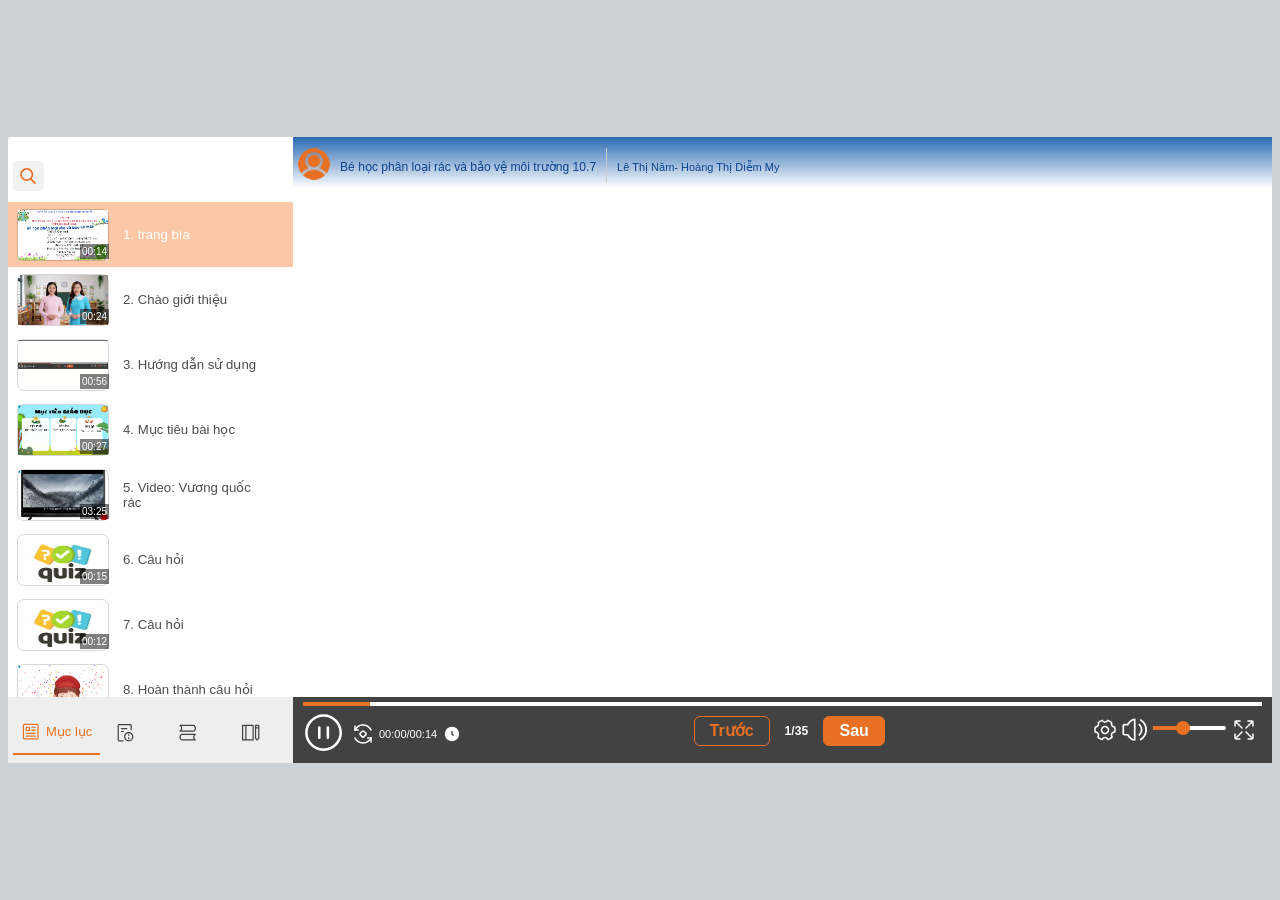
<file: index.html>
﻿<!DOCTYPE html>
<html>

    <head>
        <meta charset="UTF-8">
        <meta name="description" content="Được tạo bởi Master Elearning">
        <meta name="viewport" content="width=device-width, initial-scale=1.0">
        <meta http-equiv="X-UA-Compatible" content="IE=edge;chrome=1" />
        <meta name="keywords" content="elearning, avina, authoring, tools" />

        <title>Bé học phân loại rác và bảo vệ môi trường 10.7</title>

        <link rel="stylesheet" charset="UTF-8" href="css/jquery-ui.css">
        <link rel="stylesheet" charset="UTF-8" href="css/vars.css">
        <link rel="stylesheet" charset="UTF-8" href="css/style.css">
        <link rel="stylesheet" href="css/av-main.css">
        <link rel="stylesheet" charset="UTF-8" href="css/fonts.css">
        <style>
            canvas {
                position: absolute;
            }
        </style>

    </head>

    <body id="body">
        <div id="firstLoadLayout" style="width: 100%; height: 100%; position: absolute; background: whitesmoke; z-index: 1000;"> </div>
        <canvas id="lazerCanvas"></canvas>
        <div id="wrapper" class>
            <!--side menu-->
            <div id="sidePanel">

                <!--Presenter Video-->
                <div id="presentervideo">
                    <div id="pre-video">

                    </div>
                </div>
                <div id="layout">
                    <div class="layoutSection">
                        <ul id="sideTab" class="tabs">
                            <li id="tabMenu" data-id="menu">
                                <div class="switch-menu">
                                    <!-- <span class="content">Menu</span> -->
                                    <svg version="1.1"
                                        xmlns="http://www.w3.org/2000/svg"
                                        xmlns:xlink="http://www.w3.org/1999/xlink"
                                        x="0px" y="0px"
                                        viewBox="0 0 24.75 24.75"
                                        style="enable-background:new 0 0 24.75 24.75;"
                                        xml:space="preserve">
                                        <path fill-rule="evenodd"
                                            clip-rule="evenodd"
                                            d="M3.75 4.5C3.75 4.08579 4.08579 3.75 4.5 3.75H19.5C19.9142 3.75 20.25 4.08579 20.25 4.5V19.5C20.25 19.9142 19.9142 20.25 19.5 20.25H4.5C4.08579 20.25 3.75 19.9142 3.75 19.5V4.5ZM4.5 2.25C3.25736 2.25 2.25 3.25736 2.25 4.5V19.5C2.25 20.7426 3.25736 21.75 4.5 21.75H19.5C20.7426 21.75 21.75 20.7426 21.75 19.5V4.5C21.75 3.25736 20.7426 2.25 19.5 2.25H4.5ZM6.5 5.75C6.08579 5.75 5.75 6.08579 5.75 6.5V10.5C5.75 10.9142 6.08579 11.25 6.5 11.25H10.5C10.9142 11.25 11.25 10.9142 11.25 10.5V6.5C11.25 6.08579 10.9142 5.75 10.5 5.75H6.5ZM7.25 9.75V7.25H9.75V9.75H7.25ZM12.75 6.5C12.75 6.08579 13.0858 5.75 13.5 5.75H17.5C17.9142 5.75 18.25 6.08579 18.25 6.5C18.25 6.91421 17.9142 7.25 17.5 7.25H13.5C13.0858 7.25 12.75 6.91421 12.75 6.5ZM13.5 9.25C13.0858 9.25 12.75 9.58579 12.75 10C12.75 10.4142 13.0858 10.75 13.5 10.75H17.5C17.9142 10.75 18.25 10.4142 18.25 10C18.25 9.58579 17.9142 9.25 17.5 9.25H13.5ZM5.75 14C5.75 13.5858 6.08579 13.25 6.5 13.25H17.5C17.9142 13.25 18.25 13.5858 18.25 14C18.25 14.4142 17.9142 14.75 17.5 14.75H6.5C6.08579 14.75 5.75 14.4142 5.75 14ZM6.5 16.75C6.08579 16.75 5.75 17.0858 5.75 17.5C5.75 17.9142 6.08579 18.25 6.5 18.25H17.5C17.9142 18.25 18.25 17.9142 18.25 17.5C18.25 17.0858 17.9142 16.75 17.5 16.75H6.5Z" />
                                    </svg>
                                    <span class="spanMenu"></span>

                                </div>
                            </li>
                            <li id="tabGlossary" data-id="glossary">
                                <div class="switch-menu">
                                    <!-- <span class="content">Glosary</span> -->
                                    <svg version="1.1"
                                        xmlns="http://www.w3.org/2000/svg"
                                        xmlns:xlink="http://www.w3.org/1999/xlink"
                                        x="0px" y="0px"
                                        viewBox="0 0 24.75 24.75"
                                        style="enable-background:new 0 0 24.75 24.75;"
                                        xml:space="preserve">
                                        <path fill-rule="evenodd"
                                            clip-rule="evenodd"
                                            d="M1.77014 2.82769C1.85005 2.48916 2.15224 2.25 2.50007 2.25H19.5001C19.6165 2.25 19.7313 2.27711 19.8355 2.32918L19.5001 3C19.8355 2.32918 19.8358 2.32935 19.8362 2.32952L19.8369 2.32988L19.8385 2.33069L19.8422 2.33259L19.8519 2.33758L19.8797 2.35237C19.9019 2.36439 19.9313 2.38078 19.9668 2.4017C20.0377 2.44347 20.1336 2.5036 20.2461 2.58329C20.4703 2.74211 20.7655 2.98221 21.0606 3.31423C21.6565 3.98457 22.2501 5.03041 22.2501 6.5C22.2501 7.96959 21.6565 9.01543 21.0606 9.68577C20.7655 10.0178 20.4703 10.2579 20.2461 10.4167C20.1336 10.4964 20.0377 10.5565 19.9668 10.5983C19.9313 10.6192 19.9019 10.6356 19.8797 10.6476L19.8519 10.6624L19.8422 10.6674L19.8385 10.6693L19.8369 10.6701L19.8362 10.6705C19.8358 10.6707 19.8355 10.6708 19.5001 10L19.8355 10.6708C19.7313 10.7229 19.6165 10.75 19.5001 10.75H2.50007C2.15224 10.75 1.85005 10.5108 1.77014 10.1723C1.69062 9.83547 1.85194 9.4882 2.16004 9.33151L2.16532 9.32869C2.17243 9.32484 2.18604 9.31731 2.20524 9.30599C2.24373 9.28332 2.30407 9.24579 2.37906 9.19267C2.52985 9.08586 2.73464 8.91971 2.93952 8.68923C3.34365 8.23457 3.75007 7.53041 3.75007 6.5C3.75007 5.46959 3.34365 4.76543 2.93952 4.31077C2.73464 4.08029 2.52985 3.91414 2.37906 3.80733C2.30407 3.75421 2.24373 3.71668 2.20524 3.69401C2.18604 3.68269 2.17243 3.67516 2.16532 3.67131L2.16004 3.66849C1.85194 3.5118 1.69062 3.16453 1.77014 2.82769ZM4.40487 3.75C4.86558 4.40896 5.25007 5.31723 5.25007 6.5C5.25007 7.68277 4.86558 8.59104 4.40487 9.25H19.295C19.3202 9.23346 19.3484 9.21436 19.3791 9.19267C19.5299 9.08586 19.7346 8.91971 19.9395 8.68923C20.3437 8.23457 20.7501 7.53041 20.7501 6.5C20.7501 5.46959 20.3437 4.76543 19.9395 4.31077C19.7346 4.08029 19.5299 3.91414 19.3791 3.80733C19.3484 3.78564 19.3202 3.76654 19.295 3.75H4.40487ZM2.16404 9.32949C2.16403 9.32949 2.16403 9.3295 2.16403 9.3295L2.16363 9.3297L2.16344 9.32979L2.16333 9.32985C2.16343 9.3298 2.16353 9.32975 2.16363 9.3297C2.16377 9.32963 2.1639 9.32956 2.16404 9.32949ZM4.16466 13.3292C4.26881 13.2771 4.38364 13.25 4.50007 13.25H21.5001C21.8479 13.25 22.1501 13.4892 22.23 13.8277C22.3095 14.1645 22.1482 14.5118 21.8401 14.6685C21.8386 14.6693 21.837 14.67 21.8355 14.6708L21.5001 14C21.8355 14.6708 21.8358 14.6707 21.8361 14.6705L21.8367 14.6702L21.8378 14.6697L21.8393 14.6689L21.8348 14.6713C21.8277 14.6752 21.8141 14.6827 21.7949 14.694C21.7564 14.7167 21.6961 14.7542 21.6211 14.8073C21.4703 14.9141 21.2655 15.0803 21.0606 15.3108C20.6565 15.7654 20.2501 16.4696 20.2501 17.5C20.2501 18.5304 20.6565 19.2346 21.0606 19.6892C21.2655 19.9197 21.4703 20.0859 21.6211 20.1927C21.6961 20.2458 21.7564 20.2833 21.7949 20.306C21.8141 20.3173 21.8277 20.3248 21.8348 20.3287L21.8393 20.3311L21.8378 20.3303L21.8367 20.3298L21.8361 20.3295C21.8374 20.3302 21.8388 20.3308 21.8401 20.3315C22.1482 20.4882 22.3095 20.8355 22.23 21.1723C22.1501 21.5108 21.8479 21.75 21.5001 21.75H4.50007C4.38364 21.75 4.26881 21.7229 4.16466 21.6708L4.50007 21C4.16466 21.6708 4.16433 21.6707 4.16398 21.6705L4.16326 21.6701L4.16167 21.6693L4.15792 21.6674L4.14824 21.6624L4.1204 21.6476C4.09821 21.6356 4.06886 21.6192 4.03337 21.5983C3.96248 21.5565 3.86657 21.4964 3.75406 21.4167C3.52985 21.2579 3.23464 21.0178 2.93952 20.6858C2.34365 20.0154 1.75007 18.9696 1.75007 17.5C1.75007 16.0304 2.34365 14.9846 2.93952 14.3142C3.23464 13.9822 3.52985 13.7421 3.75406 13.5833C3.86657 13.5036 3.96248 13.4435 4.03337 13.4017C4.06886 13.3808 4.09821 13.3644 4.1204 13.3524L4.14824 13.3376L4.15792 13.3326L4.16167 13.3307L4.16326 13.3299L4.16398 13.3295C4.16433 13.3293 4.16466 13.3292 4.50007 14L4.16466 13.3292ZM4.70515 14.75C4.6799 14.7665 4.65171 14.7856 4.62109 14.8073C4.4703 14.9141 4.2655 15.0803 4.06063 15.3108C3.65649 15.7654 3.25007 16.4696 3.25007 17.5C3.25007 18.5304 3.65649 19.2346 4.06063 19.6892C4.2655 19.9197 4.4703 20.0859 4.62109 20.1927C4.65171 20.2144 4.6799 20.2335 4.70515 20.25H19.5953C19.1346 19.591 18.7501 18.6828 18.7501 17.5C18.7501 16.3172 19.1346 15.409 19.5953 14.75H4.70515ZM4.84044 20.3317L4.84043 20.3317L4.84044 20.3317Z" />
                                    </svg>
                                    <span class="spanGlossary"></span>

                                </div>
                            </li>
                            <li id="tabNote" data-id="note">
                                <div class="switch-menu">
                                    <!-- <span class="content">Notes</span> -->
                                    <svg version="1.1"
                                        xmlns="http://www.w3.org/2000/svg"
                                        xmlns:xlink="http://www.w3.org/1999/xlink"
                                        x="0px" y="0px"
                                        viewBox="0 0 24.75 24.75"
                                        style="enable-background:new 0 0 24.75 24.75;"
                                        xml:space="preserve">
                                        <path fill-rule="evenodd"
                                            clip-rule="evenodd"
                                            d="M2 2.25C1.58579 2.25 1.25 2.58579 1.25 3V21C1.25 21.4142 1.58579 21.75 2 21.75H6H15C15.4142 21.75 15.75 21.4142 15.75 21V3C15.75 2.58579 15.4142 2.25 15 2.25H6H2ZM14.25 20.25V3.75H6.75V20.25H14.25ZM5.25 20.25V3.75H2.75V20.25H5.25ZM17.25 3C17.25 2.58579 17.5858 2.25 18 2.25H22C22.4142 2.25 22.75 2.58579 22.75 3V6V11V19C22.75 19.1989 22.671 19.3897 22.5303 19.5303L20.5303 21.5303C20.2374 21.8232 19.7626 21.8232 19.4697 21.5303L17.4697 19.5303C17.329 19.3897 17.25 19.1989 17.25 19V11V6V3ZM21.25 11V6.75H18.75V11V18.6893L20 19.9393L21.25 18.6893V11ZM21.25 5.25V3.75H18.75V5.25H21.25Z" />
                                    </svg>
                                    <span class="spanNote"></span>

                                </div>
                            </li>
                            <li id="tabResources" data-id="resource">
                                <div class="switch-menu">
                                    <!-- <span class="content">
                                    Resources
                                </span> -->
                                    <svg version="1.1"
                                        xmlns="http://www.w3.org/2000/svg"
                                        xmlns:xlink="http://www.w3.org/1999/xlink"
                                        x="0px" y="0px"
                                        viewBox="0 0 24.75 24.75"
                                        style="enable-background:new 0 0 24.75 24.75;"
                                        xml:space="preserve">
                                        <path fill-rule="evenodd"
                                            clip-rule="evenodd"
                                            d="M5 1.25C4.0335 1.25 3.25 2.0335 3.25 3V21C3.25 21.9665 4.03351 22.75 5 22.75H10C10.4142 22.75 10.75 22.4142 10.75 22C10.75 21.5858 10.4142 21.25 10 21.25H5C4.86192 21.25 4.75 21.1381 4.75 21V3C4.75 2.86193 4.86193 2.75 5 2.75H19C19.1381 2.75 19.25 2.86192 19.25 3V8.19885C19.25 8.61306 19.5858 8.94885 20 8.94885C20.4142 8.94885 20.75 8.61306 20.75 8.19885V3C20.75 2.03351 19.9665 1.25 19 1.25H5ZM8 6.25C7.58579 6.25 7.25 6.58579 7.25 7C7.25 7.41421 7.58579 7.75 8 7.75H14.5C14.9142 7.75 15.25 7.41421 15.25 7C15.25 6.58579 14.9142 6.25 14.5 6.25H8ZM7.25 10.5C7.25 10.0858 7.58579 9.75 8 9.75H10.5C10.9142 9.75 11.25 10.0858 11.25 10.5C11.25 10.9142 10.9142 11.25 10.5 11.25H8C7.58579 11.25 7.25 10.9142 7.25 10.5ZM17 12.75C19.3472 12.75 21.25 14.6528 21.25 17C21.25 19.3472 19.3472 21.25 17 21.25C14.6528 21.25 12.75 19.3472 12.75 17C12.75 14.6528 14.6528 12.75 17 12.75ZM22.75 17C22.75 13.8244 20.1756 11.25 17 11.25C13.8244 11.25 11.25 13.8244 11.25 17C11.25 20.1756 13.8244 22.75 17 22.75C20.1756 22.75 22.75 20.1756 22.75 17ZM17 17.25C17.4142 17.25 17.75 17.5858 17.75 18V19.5C17.75 19.9142 17.4142 20.25 17 20.25C16.5858 20.25 16.25 19.9142 16.25 19.5V18C16.25 17.5858 16.5858 17.25 17 17.25ZM18 15C18 15.5523 17.5523 16 17 16C16.4477 16 16 15.5523 16 15C16 14.4477 16.4477 14 17 14C17.5523 14 18 14.4477 18 15Z" />
                                    </svg>
                                    <span class="spanResources"></span>

                                </div>
                            </li>

                        </ul>
                        <div id="mainContentSidebar">
                            <div id="contentSidebar">
                                <section id="mainCompany">
                                    <div id="CompanyImgWrapper" style="text-align: center;">
                                        <img id="companyImg">
                                        </img>
                                    </div>
                                </section>
                                <!--Menu-->
                                <section id="menu">
                                    <div id="menuWrapper">
                                        <div id="menuListContent">
                                            <div id="menuContentWrapper">
                                                <ul id="menuContent"></ul>
                                            </div>
                                            <div id="menuScrollWrapper">
                                                <div id="menuScrollBar"
                                                    style="display: block; height: 407.087px; top: 0px;">
                                                </div>
                                            </div>
                                        </div>
                                    </div>
                                    <!--Vùng tìm kiếm-->
                                    <div id="menuSearch">
                                        <div
                                            id="IconSearchTitle">
                                            <svg width="16" height="16"
                                                viewBox="0 0 16 16" fill="none"
                                                xmlns="http://www.w3.org/2000/svg">
                                                <g
                                                    clip-path="url(#clip0_6236_1267)">
                                                    <path
                                                        d="M15.4898 14.5735L11.6818 10.6129C12.6609 9.44901 13.1973 7.98455 13.1973 6.45999C13.1973 2.89801 10.2993 0 6.73734 0C3.17535 0 0.277344 2.89801 0.277344 6.45999C0.277344 10.022 3.17535 12.92 6.73734 12.92C8.07456 12.92 9.34886 12.5167 10.4384 11.751L14.2753 15.7416C14.4357 15.9082 14.6514 16 14.8825 16C15.1013 16 15.3089 15.9166 15.4665 15.7649C15.8013 15.4428 15.8119 14.9085 15.4898 14.5735ZM6.73734 1.68522C9.37021 1.68522 11.5121 3.82713 11.5121 6.45999C11.5121 9.09286 9.37021 11.2348 6.73734 11.2348C4.10447 11.2348 1.96256 9.09286 1.96256 6.45999C1.96256 3.82713 4.10447 1.68522 6.73734 1.68522Z" />
                                                </g>
                                                <defs>
                                                    <clippath
                                                        id="clip0_6236_1267">
                                                        <rect width="16"
                                                            height="16" />
                                                    </clippath>
                                                </defs>
                                            </svg>
                                        </div>
                                        <input id="menuSearchInput" type="text">
                                        <button id="clearSearch"
                                            style="display:none;">
                                            <svg width="8" height="8"
                                                viewBox="0 0 8 8" fill="none"
                                                xmlns="http://www.w3.org/2000/svg">
                                                <g
                                                    clip-path="url(#clip0_6236_489)">
                                                    <path
                                                        d="M4.73292 4.00655L7.84796 0.891412C8.05068 0.688785 8.05068 0.361166 7.84796 0.158539C7.64534 -0.0440878 7.31772 -0.0440878 7.11509 0.158539L3.99995 3.27367L0.884914 0.158539C0.682192 -0.0440878 0.354668 -0.0440878 0.152041 0.158539C-0.0506804 0.361166 -0.0506804 0.688785 0.152041 0.891412L3.26708 4.00655L0.152041 7.12168C-0.0506804 7.32431 -0.0506804 7.65193 0.152041 7.85456C0.253022 7.95563 0.385797 8.00641 0.518477 8.00641C0.651158 8.00641 0.783838 7.95563 0.884914 7.85456L3.99995 4.73942L7.11509 7.85456C7.21617 7.95563 7.34885 8.00641 7.48153 8.00641C7.61421 8.00641 7.74689 7.95563 7.84796 7.85456C8.05068 7.65193 8.05068 7.32431 7.84796 7.12168L4.73292 4.00655Z" />
                                                </g>
                                                <defs>
                                                    <clippath
                                                        id="clip0_6236_489">
                                                        <rect width="8"
                                                            height="8" />
                                                    </clippath>
                                                </defs>
                                            </svg>
                                        </button>
                                    </div>
                                </section>
                                <!--Resource-->
                                <section id="resource">
                                    <div id="resourceWrapper">
                                        <div id="resourceSearch">
                                            <div
                                                id="IconSearchTitle">
                                                <svg width="16" height="16"
                                                    viewBox="0 0 16 16"
                                                    fill="none"
                                                    xmlns="http://www.w3.org/2000/svg">
                                                    <g
                                                        clip-path="url(#clip0_6236_1267)">
                                                        <path
                                                            d="M15.4898 14.5735L11.6818 10.6129C12.6609 9.44901 13.1973 7.98455 13.1973 6.45999C13.1973 2.89801 10.2993 0 6.73734 0C3.17535 0 0.277344 2.89801 0.277344 6.45999C0.277344 10.022 3.17535 12.92 6.73734 12.92C8.07456 12.92 9.34886 12.5167 10.4384 11.751L14.2753 15.7416C14.4357 15.9082 14.6514 16 14.8825 16C15.1013 16 15.3089 15.9166 15.4665 15.7649C15.8013 15.4428 15.8119 14.9085 15.4898 14.5735ZM6.73734 1.68522C9.37021 1.68522 11.5121 3.82713 11.5121 6.45999C11.5121 9.09286 9.37021 11.2348 6.73734 11.2348C4.10447 11.2348 1.96256 9.09286 1.96256 6.45999C1.96256 3.82713 4.10447 1.68522 6.73734 1.68522Z" />
                                                    </g>
                                                    <defs>
                                                        <clippath
                                                            id="clip0_6236_1267">
                                                            <rect width="16"
                                                                height="16" />
                                                        </clippath>
                                                    </defs>
                                                </svg>
                                            </div>
                                            <input id="resourceSearchInput"
                                                type="text">
                                            <button id="clearResourceSearch"
                                                style="display: none">
                                                <svg width="8" height="8"
                                                    viewBox="0 0 8 8"
                                                    fill="none"
                                                    xmlns="http://www.w3.org/2000/svg">
                                                    <g
                                                        clip-path="url(#clip0_6236_489)">
                                                        <path
                                                            d="M4.73292 4.00655L7.84796 0.891412C8.05068 0.688785 8.05068 0.361166 7.84796 0.158539C7.64534 -0.0440878 7.31772 -0.0440878 7.11509 0.158539L3.99995 3.27367L0.884914 0.158539C0.682192 -0.0440878 0.354668 -0.0440878 0.152041 0.158539C-0.0506804 0.361166 -0.0506804 0.688785 0.152041 0.891412L3.26708 4.00655L0.152041 7.12168C-0.0506804 7.32431 -0.0506804 7.65193 0.152041 7.85456C0.253022 7.95563 0.385797 8.00641 0.518477 8.00641C0.651158 8.00641 0.783838 7.95563 0.884914 7.85456L3.99995 4.73942L7.11509 7.85456C7.21617 7.95563 7.34885 8.00641 7.48153 8.00641C7.61421 8.00641 7.74689 7.95563 7.84796 7.85456C8.05068 7.65193 8.05068 7.32431 7.84796 7.12168L4.73292 4.00655Z" />
                                                    </g>
                                                    <defs>
                                                        <clippath
                                                            id="clip0_6236_489">
                                                            <rect width="8"
                                                                height="8" />
                                                        </clippath>
                                                    </defs>
                                                </svg>
                                            </button>
                                        </div>
                                        <div id="resourceTitle">
                                            <span id="resourceDescription"></span>
                                        </div>
                                        <div id="resourceListContent">
                                            <div id="resourceContentWrapper">
                                                <div id="resourceContent"></div>
                                            </div>
                                            <div id="resourceScrollWrapper">
                                                <div id="resourceScrollBar"
                                                    style="display: block; height: 100px; top: 0px;">
                                                </div>
                                            </div>
                                        </div>
                                    </div>
                                </section>
                                <!--Glossary-->
                                <section id="glossary">
                                    <div id="glossaryWrapper">
                                        <div id="glossarySearch">
                                            <div
                                                id="IconSearchTitle">
                                                <svg width="16" height="16"
                                                    viewBox="0 0 16 16"
                                                    fill="none"
                                                    xmlns="http://www.w3.org/2000/svg">
                                                    <g
                                                        clip-path="url(#clip0_6236_1267)">
                                                        <path
                                                            d="M15.4898 14.5735L11.6818 10.6129C12.6609 9.44901 13.1973 7.98455 13.1973 6.45999C13.1973 2.89801 10.2993 0 6.73734 0C3.17535 0 0.277344 2.89801 0.277344 6.45999C0.277344 10.022 3.17535 12.92 6.73734 12.92C8.07456 12.92 9.34886 12.5167 10.4384 11.751L14.2753 15.7416C14.4357 15.9082 14.6514 16 14.8825 16C15.1013 16 15.3089 15.9166 15.4665 15.7649C15.8013 15.4428 15.8119 14.9085 15.4898 14.5735ZM6.73734 1.68522C9.37021 1.68522 11.5121 3.82713 11.5121 6.45999C11.5121 9.09286 9.37021 11.2348 6.73734 11.2348C4.10447 11.2348 1.96256 9.09286 1.96256 6.45999C1.96256 3.82713 4.10447 1.68522 6.73734 1.68522Z" />
                                                    </g>
                                                    <defs>
                                                        <clippath
                                                            id="clip0_6236_1267">
                                                            <rect width="16"
                                                                height="16" />
                                                        </clippath>
                                                    </defs>
                                                </svg>
                                            </div>
                                            <input id="glossarySearchInput"
                                                type="text">
                                            <button id="clearGlossarySearch"
                                                style="display: none">
                                                <svg width="8" height="8"
                                                    viewBox="0 0 8 8"
                                                    fill="none"
                                                    xmlns="http://www.w3.org/2000/svg">
                                                    <g
                                                        clip-path="url(#clip0_6236_489)">
                                                        <path
                                                            d="M4.73292 4.00655L7.84796 0.891412C8.05068 0.688785 8.05068 0.361166 7.84796 0.158539C7.64534 -0.0440878 7.31772 -0.0440878 7.11509 0.158539L3.99995 3.27367L0.884914 0.158539C0.682192 -0.0440878 0.354668 -0.0440878 0.152041 0.158539C-0.0506804 0.361166 -0.0506804 0.688785 0.152041 0.891412L3.26708 4.00655L0.152041 7.12168C-0.0506804 7.32431 -0.0506804 7.65193 0.152041 7.85456C0.253022 7.95563 0.385797 8.00641 0.518477 8.00641C0.651158 8.00641 0.783838 7.95563 0.884914 7.85456L3.99995 4.73942L7.11509 7.85456C7.21617 7.95563 7.34885 8.00641 7.48153 8.00641C7.61421 8.00641 7.74689 7.95563 7.84796 7.85456C8.05068 7.65193 8.05068 7.32431 7.84796 7.12168L4.73292 4.00655Z" />
                                                    </g>
                                                    <defs>
                                                        <clippath
                                                            id="clip0_6236_489">
                                                            <rect width="8"
                                                                height="8" />
                                                        </clippath>
                                                    </defs>
                                                </svg>
                                            </button>
                                        </div>
                                        <div id="glossaryTitle">
                                        <span id="glossaryDescription"></span>
                                        </div>
                                        <div id="glossaryListContent">

                                            <div id="glossaryContentWrapper">
                                                <ul id="glossaryContent">
                                                </ul>
                                            </div>
                                            <div id="termScrollWrapper">
                                                <div id="termScrollBar"
                                                    style="display: block; height: 100px; top: 0px;">
                                                </div>
                                            </div>
                                        </div>
                                    </div>
                                </section>

                                <!--Note-->
                                <section id="note">
                                    <div id="noteWrapper">
                                        <div id="noteTitle">
                                        <span id="noteDescription"></span>
                                        </div>
                                        <div id="noteListContent">
                                            <div id="noteContentWrapper">
                                                <div id="noteContent">
                                                </div>
                                            </div>
                                            <div id="noteScrollWrapper">
                                                <div id="noteScrollBar"
                                                    style="display: block; height: 100%; top: 0px;">
                                                </div>
                                            </div>
                                        </div>
                                    </div>
                                </section>

                            </div>
                        </div>
                    </div>
                </div>
            </div>
            <!-- top  -->
            <div id="menuMbBtn" class="noneMb topMbBtn">
                <svg class="mbBtn" version="1.1"
                    xmlns="http://www.w3.org/2000/svg"
                    xmlns:xlink="http://www.w3.org/1999/xlink" x="0px" y="0px"
                    viewBox="0 0 24.75 24.75"
                    style="enable-background:new 0 0 24.75 24.75;"
                    xml:space="preserve">
                    <path class="line line-1"
                        d="M0,3.875c0-1.104,0.896-2,2-2h20.75c1.104,0,2,0.896,2,2s-0.896,2-2,2H2C0.896,5.875,0,4.979,0,3.875z" />
                    <path class="line line-2"
                        d="M22.75,10.375H2
                    c-1.104,0-2,0.896-2,2c0,1.104,0.896,2,2,2h20.75c1.104,0,2-0.896,2-2C24.75,11.271,23.855,10.375,22.75,10.375z" />
                    <path class="line line-3" d="M22.75,18.875H2
                    c-1.104,0-2,0.896-2,2s0.896,2,2,2h20.75c1.104,0,2-0.896,2-2S23.855,18.875,22.75,18.875z" />
                </svg>
            </div>
            <div id="topPanel" class="noneMb">
                <div id="numberSliderMb" style="display: none;">
                    <span id="currentSlideMb">- -</span>
                    <span>/</span>
                    <span id="totalSlideMb">- -</span>
                </div>
            </div>
            <div id="mobilewrapper">
                <div id="questionMobileContent"></div>
            </div>
            <!--Center-->
            <div id="mainContentWrapper">
                <div id="rightPanelPin" class>
                    <!--side menu-->

                </div>
                <!--Tiêu đề bài giảng-->
                <div id="mainHeader">
                    <div id="userImgWrapper">
                        <div id="userImg">
                            <div class="tooltip">
                                <div class="bottom">
                                    <img src="./css/avinaBaner.png"  class="avatar-img"/>
                                    <div id="avatar-infor">
                                        <div id="userImgInTooltip"></div>
                                        <div>
                                            <h3 id="userNameInTooltip"></h3>
                                            <p id="userInfoDes"></p>
                                        </div>

                                    </div>

                                    <div class="socialContainer">
                                        <div id="userAddContainer"
                                            style="display: flex;">
                                            <div class="icon20">
                                                <svg width="16" height="16" viewBox="0 0 16 16" fill="none" xmlns="http://www.w3.org/2000/svg">
                                                    <path fill-rule="evenodd" clip-rule="evenodd" d="M8.00103 1.83333C5.8281 1.83333 3.77004 3.12352 2.9175 5.11643C2.13513 6.94529 2.53086 8.47494 3.46577 9.88786C4.26882 11.1015 5.43901 12.1852 6.59293 13.2537C6.8187 13.4628 7.04386 13.6713 7.26551 13.8801C7.46037 14.0623 7.72383 14.1667 8.00103 14.1667C8.27845 14.1667 8.54212 14.0621 8.73702 13.8797C8.94513 13.6848 9.15627 13.49 9.36807 13.2946C10.5369 12.2161 11.7259 11.119 12.5376 9.8896C13.4716 8.47491 13.8659 6.94293 13.0846 5.11643C12.232 3.12352 10.1739 1.83333 8.00103 1.83333ZM1.99809 4.72312C3.0167 2.34201 5.45025 0.833328 8.00103 0.833328C10.5518 0.833328 12.9854 2.34201 14.004 4.72312C14.9508 6.93635 14.4394 8.82411 13.3722 10.4406C12.4869 11.7814 11.1913 12.9751 10.026 14.0488C9.81908 14.2395 9.61624 14.4263 9.42054 14.6096L9.42051 14.6096C9.03716 14.9685 8.52795 15.1667 8.00103 15.1667C7.4741 15.1667 6.96489 14.9685 6.58154 14.6096L6.58044 14.6086C6.37337 14.4135 6.1581 14.2145 5.93828 14.0112C4.78556 12.9452 3.50785 11.7636 2.63181 10.4397C1.56331 8.82488 1.05012 6.93909 1.99809 4.72312ZM8.00028 5.5C6.98776 5.5 6.16695 6.32081 6.16695 7.33333C6.16695 8.34585 6.98776 9.16666 8.00028 9.16666C9.0128 9.16666 9.83361 8.34585 9.83361 7.33333C9.83361 6.32081 9.0128 5.5 8.00028 5.5ZM5.16695 7.33333C5.16695 5.76852 6.43547 4.49999 8.00028 4.49999C9.56509 4.49999 10.8336 5.76852 10.8336 7.33333C10.8336 8.89814 9.56509 10.1667 8.00028 10.1667C6.43547 10.1667 5.16695 8.89814 5.16695 7.33333Z" fill="white"/>
                                                </svg>                                                                                                      
                                            </div>
                                            <a>
                                                <span id="userAdd"
                                                    class="infoTextInTooltip"></span>
                                            </a>
                                        </div>
                                        <div id="userEmailContainer"
                                            style="display: flex;">
                                            <div class="icon20">
                                                <svg width="16" height="16" viewBox="0 0 16 16" fill="none" xmlns="http://www.w3.org/2000/svg">
                                                    <path fill-rule="evenodd" clip-rule="evenodd" d="M9.92221 2.85753C8.63693 2.82524 7.36438 2.82524 6.07909 2.85753C5.01465 2.88427 4.27085 2.90423 3.69669 3.00422C3.145 3.1003 2.80102 3.26271 2.51818 3.54663C2.40222 3.66302 2.30697 3.78833 2.22851 3.93215L6.18915 6.17628C7.02602 6.65045 7.53385 6.83332 8.00065 6.83332C8.46745 6.83332 8.97529 6.65045 9.81215 6.17628L13.7728 3.93215C13.6943 3.78833 13.5991 3.66303 13.4831 3.54664C13.2003 3.26272 12.8563 3.10031 12.3046 3.00423C11.7305 2.90424 10.9867 2.88428 9.92221 2.85753ZM14.0533 4.92257L10.3051 7.04633C9.44294 7.53485 8.74231 7.83332 8.00065 7.83332C7.25899 7.83332 6.55837 7.53485 5.69618 7.04633L1.94799 4.92257C1.87901 5.45044 1.86377 6.11765 1.84438 7.02689C1.83052 7.67691 1.83052 8.32305 1.84438 8.97307C1.8665 10.0101 1.88322 10.7322 1.98041 11.2919C2.07347 11.8278 2.23336 12.1674 2.51818 12.4533C2.80102 12.7373 3.145 12.8997 3.69669 12.9957C4.27085 13.0957 5.01465 13.1157 6.0791 13.1424C7.36438 13.1747 8.63693 13.1747 9.92221 13.1424C10.9867 13.1157 11.7305 13.0957 12.3046 12.9957C12.8563 12.8997 13.2003 12.7373 13.4831 12.4533C13.7679 12.1674 13.9278 11.8278 14.0209 11.2919C14.1181 10.7322 14.1348 10.0101 14.1569 8.97307C14.1708 8.32305 14.1708 7.67692 14.1569 7.0269C14.1375 6.11765 14.1223 5.45045 14.0533 4.92257ZM6.05398 1.85785C7.356 1.82513 8.6453 1.82514 9.94733 1.85785L9.9861 1.85882C11.0027 1.88435 11.8206 1.90489 12.4762 2.01906C13.1625 2.13859 13.7203 2.36784 14.1916 2.84087C14.6608 3.31193 14.8889 3.86172 15.0061 4.53693C15.1178 5.17984 15.1348 5.97785 15.1559 6.96641L15.1567 7.00558C15.1709 7.66981 15.1709 8.33016 15.1567 8.99439L15.1559 9.03358C15.1348 10.0221 15.1178 10.8201 15.0061 11.463C14.8889 12.1382 14.6608 12.688 14.1916 13.1591C13.7203 13.6321 13.1625 13.8614 12.4762 13.9809C11.8206 14.0951 11.0027 14.1156 9.98611 14.1411L9.94733 14.1421C8.6453 14.1748 7.35601 14.1748 6.05398 14.1421L6.01519 14.1411C4.99865 14.1156 4.18066 14.0951 3.52512 13.9809C2.83879 13.8614 2.28097 13.6321 1.80973 13.1591C1.34046 12.688 1.11241 12.1382 0.99516 11.463C0.883513 10.8201 0.866508 10.0221 0.845443 9.03355L0.844609 8.99439C0.830443 8.33016 0.830443 7.6698 0.844608 7.00557L0.845442 6.96641C0.866507 5.97785 0.883511 5.17983 0.995157 4.53692C1.11241 3.86171 1.34046 3.31192 1.80973 2.84086C2.28097 2.36783 2.83878 2.13857 3.52512 2.01905C4.18066 1.90488 4.99865 1.88434 6.0152 1.85882L6.05398 1.85785Z" fill="white"/>
                                                    </svg>                                                                                                      
                                            </div>
                                            <a id="userEmail"
                                                class="infoTextInTooltip">
                                            </a>
                                        </div>
                                        <div id="userPhoneContainer"
                                            style="display: flex;">
                                            <div class="icon20">
                                                <svg width="16" height="16" viewBox="0 0 16 16" fill="none" xmlns="http://www.w3.org/2000/svg">
                                                    <g clip-path="url(#clip0_11831_131994)">
                                                    <path fill-rule="evenodd" clip-rule="evenodd" d="M3.54354 0.857569C3.92133 0.935652 4.22219 1.18948 4.40912 1.52483L5.00459 2.59312C5.22393 2.98659 5.40852 3.31772 5.52906 3.60557C5.65693 3.91091 5.73287 4.21202 5.69816 4.54493C5.66344 4.87783 5.52701 5.15679 5.33889 5.42918C5.16155 5.68597 4.91261 5.97189 4.61681 6.31165L3.13158 8.01765C4.30948 9.9483 6.04877 11.6884 7.9814 12.8675L9.68742 11.3822C10.0272 11.0864 10.3131 10.8375 10.5699 10.6602C10.8423 10.4721 11.1212 10.3356 11.4541 10.3009C11.787 10.2662 12.0881 10.3421 12.3935 10.47C12.6813 10.5905 13.0125 10.7751 13.4059 10.9945L14.4742 11.5899C14.8096 11.7769 15.0634 12.0777 15.1415 12.4555C15.2204 12.8373 15.104 13.221 14.847 13.5363C13.9144 14.6805 12.4202 15.4091 10.8527 15.0929C9.8892 14.8985 8.93854 14.5747 7.78873 13.9153C5.4785 12.5904 3.40711 10.5179 2.08373 8.21032C1.42432 7.06052 1.10051 6.10986 0.906149 5.14635C0.589951 3.57887 1.31851 2.08468 2.46275 1.15208C2.77811 0.895052 3.16181 0.778671 3.54354 0.857569ZM8.91283 13.3825C9.69041 13.7656 10.3667 13.9747 11.0504 14.1127C12.1811 14.3407 13.3227 13.8237 14.0718 12.9045C14.1702 12.7838 14.1708 12.6996 14.1622 12.6579C14.1528 12.6123 14.1146 12.5343 13.9873 12.4634L12.943 11.8813C12.5192 11.6451 12.2371 11.4887 12.0072 11.3924C11.789 11.301 11.6637 11.2845 11.5579 11.2955C11.452 11.3065 11.3328 11.3486 11.1381 11.483C10.933 11.6247 10.6893 11.8359 10.3234 12.1545L8.91283 13.3825ZM2.6166 7.08623L3.84459 5.6757C4.16314 5.30979 4.3744 5.06602 4.51604 4.86092C4.6505 4.66623 4.69251 4.5471 4.70355 4.44121C4.71459 4.33532 4.69807 4.21008 4.60667 3.99184C4.51039 3.76192 4.35398 3.47981 4.11777 3.05605L3.53565 2.01171C3.46473 1.88448 3.38674 1.8463 3.34113 1.83687C3.29947 1.82826 3.21522 1.82886 3.09453 1.92723C2.17534 2.6764 1.65831 3.81791 1.8864 4.94861C2.02433 5.63233 2.23345 6.30865 2.6166 7.08623ZM9.288 1.19471C9.36457 0.929391 9.64172 0.776378 9.90703 0.852942C12.4302 1.58108 14.4179 3.56863 15.1461 6.09177C15.2227 6.35708 15.0697 6.63424 14.8044 6.71081C14.5391 6.78739 14.2619 6.63439 14.1853 6.36908C13.5524 4.17607 11.8228 2.44661 9.62977 1.81374C9.36445 1.73717 9.21144 1.46002 9.288 1.19471ZM8.87216 4.35914C8.9801 4.10496 9.27365 3.98642 9.52782 4.09435C10.5959 4.5479 11.4512 5.40318 11.9047 6.47123C12.0127 6.72541 11.8941 7.01896 11.64 7.12689C11.3858 7.23483 11.0922 7.11628 10.9843 6.86211C10.632 6.03252 9.96656 5.36709 9.13695 5.0148C8.88278 4.90686 8.76423 4.61331 8.87216 4.35914Z" fill="white"/>
                                                    </g>
                                                    <defs>
                                                    <clipPath id="clip0_11831_131994">
                                                    <rect width="16" height="16" fill="white"/>
                                                    </clipPath>
                                                    </defs>
                                                    </svg>

                                            </div>
                                            <a id="userPhone"
                                                class="infoTextInTooltip"></a>
                                        </div>
                                        <div class="contact-content">
                                            <a id="websiteInfo" class="icon28"
                                                target="_blank">
                                                <svg width="32" height="32" viewBox="0 0 32 32" fill="none" xmlns="http://www.w3.org/2000/svg">
                                                    <rect width="32" height="32" rx="16" fill="#424242"/>
                                                    <path fill-rule="evenodd" clip-rule="evenodd" d="M13.5902 8.37797C14.3752 7.80363 15.1266 7.45834 16.0007 7.45834C16.8747 7.45834 17.6261 7.80363 18.4111 8.37797C19.173 8.93532 20.0311 9.75817 21.1139 10.7964L21.1431 10.8244L23.2923 12.8098V17.2971C23.2923 18.8285 23.2923 20.0415 23.1647 20.9909C23.0333 21.9679 22.7566 22.7587 22.133 23.3823C21.5093 24.0059 20.7185 24.2827 19.7415 24.4141C18.7922 24.5417 17.5791 24.5417 16.0477 24.5417H15.9536C14.4222 24.5417 13.2091 24.5417 12.2598 24.4141C11.2828 24.2827 10.492 24.0059 9.86835 23.3823C9.24472 22.7587 8.96795 21.9679 8.8366 20.9909C8.70896 20.0415 8.70897 18.8285 8.70898 17.297V17.297V12.8098L10.8582 10.8244L10.8874 10.7964L10.8874 10.7964C11.9702 9.75817 12.8283 8.93532 13.5902 8.37797ZM15.9969 19.125C15.4237 19.125 14.959 19.5914 14.959 20.1667C14.959 20.742 15.4237 21.2083 15.9969 21.2083C16.5654 21.2083 17.0423 20.7403 17.0423 20.1667C17.0423 19.593 16.5654 19.125 15.9969 19.125Z" fill="white"/>
                                                    <path fill-rule="evenodd" clip-rule="evenodd" d="M14.4512 9.55495C13.7784 10.0472 12.9912 10.7996 11.8634 11.8811L8.24408 15.3515C7.91188 15.67 7.38436 15.659 7.06582 15.3268C6.74729 14.9946 6.75837 14.467 7.09056 14.1485L10.7532 10.6365C11.8275 9.6064 12.694 8.77544 13.4672 8.20983C14.2712 7.62161 15.0654 7.25 16.0007 7.25C16.9359 7.25 17.7301 7.62161 18.5342 8.20983C19.3073 8.77544 20.1738 9.6064 21.2482 10.6366L24.9107 14.1485C25.2429 14.467 25.254 14.9946 24.9355 15.3268C24.6169 15.659 24.0894 15.67 23.7572 15.3515L20.1379 11.8811C19.0101 10.7996 18.2229 10.0472 17.5501 9.55495C16.8978 9.07776 16.4461 8.91667 16.0007 8.91667C15.5552 8.91667 15.1035 9.07776 14.4512 9.55495Z" fill="white"/>
                                                </svg>                                                    
                                            </a>
                                            <a id="skypeInfo" class="icon28"
                                                target="_blank">
                                                <svg width="32" height="32" viewBox="0 0 32 32" fill="none" xmlns="http://www.w3.org/2000/svg">
                                                    <rect width="32" height="32" rx="16" fill="#424242"/>
                                                    <path fill-rule="evenodd" clip-rule="evenodd" d="M10.9993 8.70834C8.81322 8.70834 7.04102 10.4805 7.04102 12.6667C7.04102 13.6947 7.43371 14.6324 8.0762 15.3357C8.36332 15.65 8.49451 15.8105 8.57723 15.9698C8.65079 16.1114 8.70403 16.2893 8.73729 16.6583C8.88521 18.2989 9.58764 19.9003 10.8434 21.156C12.8304 23.143 15.6783 23.7426 18.1838 22.9582C18.5374 22.8475 18.7229 22.8283 18.8831 22.8419C19.0632 22.8572 19.2629 22.9169 19.6641 23.0606C20.0821 23.2104 20.5319 23.2917 20.9993 23.2917C23.1855 23.2917 24.9577 21.5195 24.9577 19.3333C24.9577 18.3053 24.565 17.3676 23.9225 16.6643C23.6354 16.35 23.5042 16.1895 23.4215 16.0302C23.3479 15.8886 23.2947 15.7107 23.2614 15.3417C23.1135 13.7011 22.4111 12.0997 21.1553 10.844C19.1683 8.85697 16.3204 8.25736 13.8149 9.04182C13.4613 9.15251 13.2758 9.17169 13.1156 9.15808C12.9355 9.14278 12.7358 9.08313 12.3346 8.93937C11.9166 8.78963 11.4668 8.70834 10.9993 8.70834ZM14.1243 14.3333C14.1243 14.1471 14.2376 13.902 14.5783 13.6749C14.9146 13.4507 15.4152 13.2917 15.9993 13.2917C16.5835 13.2917 17.0841 13.4507 17.4204 13.6749C17.7611 13.902 17.8743 14.1471 17.8743 14.3333C17.8743 14.6785 18.1542 14.9583 18.4993 14.9583C18.8445 14.9583 19.1243 14.6785 19.1243 14.3333C19.1243 13.5991 18.678 13.0109 18.1138 12.6348C17.5453 12.2558 16.7959 12.0417 15.9993 12.0417C15.2028 12.0417 14.4534 12.2558 13.8849 12.6348C13.3207 13.0109 12.8743 13.5991 12.8743 14.3333C12.8743 15.0676 13.3207 15.6558 13.8849 16.0319C14.4534 16.4109 15.2028 16.625 15.9993 16.625C16.5835 16.625 17.0841 16.784 17.4204 17.0082C17.7611 17.2353 17.8743 17.4804 17.8743 17.6667C17.8743 17.8529 17.7611 18.098 17.4204 18.3252C17.0841 18.5494 16.5835 18.7083 15.9993 18.7083C15.4152 18.7083 14.9146 18.5494 14.5783 18.3252C14.2376 18.098 14.1243 17.8529 14.1243 17.6667C14.1243 17.3215 13.8445 17.0417 13.4993 17.0417C13.1542 17.0417 12.8743 17.3215 12.8743 17.6667C12.8743 18.4009 13.3207 18.9891 13.8849 19.3652C14.4534 19.7442 15.2028 19.9583 15.9993 19.9583C16.7959 19.9583 17.5453 19.7442 18.1138 19.3652C18.678 18.9891 19.1243 18.4009 19.1243 17.6667C19.1243 16.9324 18.678 16.3442 18.1138 15.9681C17.5453 15.5891 16.7959 15.375 15.9993 15.375C15.4152 15.375 14.9146 15.216 14.5783 14.9918C14.2376 14.7647 14.1243 14.5196 14.1243 14.3333Z" fill="white"/>
                                                </svg>                                                    
                                            </a>
                                            <a id="facebookInfo" class="icon28" target="_blank">
                                                <svg width="32" height="32" viewBox="0 0 32 32" fill="none" xmlns="http://www.w3.org/2000/svg">
                                                    <rect width="32" height="32" rx="16" fill="#424242"/>
                                                    <path d="M19.2688 11.6262C18.5391 11.6262 17.8902 11.6261 17.3664 11.6966C16.797 11.7731 16.2221 11.9497 15.7522 12.4197C15.2824 12.8898 15.1058 13.4649 15.0293 14.0344C14.9589 14.5584 14.9589 15.2075 14.959 15.9373L14.959 16.6278H14.334C13.7587 16.6278 13.2923 17.0943 13.2923 17.6698C13.2923 18.2453 13.7587 18.7118 14.334 18.7118H14.959V23.7097C14.959 24.1049 14.959 24.3025 14.8351 24.4249C14.7112 24.5473 14.5151 24.5448 14.1229 24.5399C13.1317 24.5273 12.2888 24.4926 11.574 24.3964C10.4268 24.2421 9.51658 23.9195 8.80141 23.2041C8.08625 22.4887 7.76372 21.5782 7.60948 20.4307C7.45897 19.3108 7.45897 17.8764 7.45898 16.0503V15.955C7.45897 14.1288 7.45897 12.6944 7.60948 11.5746C7.76372 10.427 8.08625 9.5165 8.80141 8.80111C9.51658 8.08572 10.4268 7.76309 11.574 7.6088C12.6935 7.45824 14.1274 7.45825 15.953 7.45826H16.0483C17.8739 7.45825 19.3078 7.45824 20.4273 7.6088C21.5745 7.76309 22.4847 8.08572 23.1999 8.80111C23.9151 9.5165 24.2376 10.427 24.3918 11.5746C24.5423 12.6944 24.5423 14.1288 24.5423 15.955V16.0503C24.5423 17.8764 24.5423 19.3108 24.3918 20.4307C24.2376 21.5782 23.9151 22.4887 23.1999 23.2041C22.4847 23.9195 21.5745 24.2421 20.4273 24.3964C19.7125 24.4926 18.8696 24.5273 17.8784 24.5399C17.4862 24.5448 17.2901 24.5473 17.1662 24.4249C17.0423 24.3025 17.0423 24.1049 17.0423 23.7097V18.7118H18.5007C19.0759 18.7118 19.5423 18.2453 19.5423 17.6698C19.5423 17.0943 19.0759 16.6278 18.5007 16.6278H17.0423V16.0026C17.0423 15.1872 17.0445 14.6805 17.094 14.3121C17.1387 13.9796 17.2047 13.9139 17.2244 13.8944L17.2254 13.8933L17.2264 13.8923C17.2459 13.8727 17.3116 13.8067 17.644 13.762C18.0123 13.7124 18.5189 13.7102 19.334 13.7102H20.1673C20.7426 13.7102 21.209 13.2437 21.209 12.6682C21.209 12.0928 20.7426 11.6262 20.1673 11.6262L19.2688 11.6262Z" fill="white"/>
                                                </svg>                                                
                                            </a>
                                            <a id=twitterInfo class="icon28" target="_blank">
                                                <svg width="32" height="32" viewBox="0 0 32 32" fill="none" xmlns="http://www.w3.org/2000/svg">
                                                    <rect width="32" height="32" rx="16" fill="#424242"/>
                                                    <path fill-rule="evenodd" clip-rule="evenodd" d="M20.4273 7.60883C19.3078 7.45832 17.8739 7.45833 16.0483 7.45834H15.953C14.1274 7.45833 12.6935 7.45832 11.574 7.60883C10.4268 7.76307 9.51658 8.0856 8.80141 8.80077C8.08625 9.51593 7.76372 10.4261 7.60948 11.5734C7.45897 12.6929 7.45897 14.1268 7.45898 15.9524V15.9524V16.0477V16.0477C7.45897 17.8732 7.45897 19.3071 7.60948 20.4267C7.76372 21.5739 8.08625 22.4841 8.80141 23.1992C9.51658 23.9144 10.4268 24.2369 11.574 24.3912C12.6935 24.5417 14.1274 24.5417 15.953 24.5417H15.953H15.953H16.0483H16.0483H16.0483C17.8739 24.5417 19.3078 24.5417 20.4273 24.3912C21.5745 24.2369 22.4847 23.9144 23.1999 23.1992C23.9151 22.4841 24.2376 21.5739 24.3918 20.4267C24.5423 19.3071 24.5423 17.8733 24.5423 16.0477V16.0477V16.0476V15.9524V15.9523V15.9523C24.5423 14.1268 24.5423 12.6929 24.3918 11.5734C24.2376 10.4261 23.9151 9.51593 23.1999 8.80076C22.4847 8.0856 21.5745 7.76307 20.4273 7.60883ZM15.9161 13.7083C15.9161 12.4427 16.9355 11.4167 18.1931 11.4167C18.7705 11.4167 19.2978 11.633 19.6992 11.9896L21.1132 11.7774C21.3225 11.746 21.4828 11.9513 21.3907 12.133L20.4656 13.9593C20.3343 17.64 17.3283 20.5833 13.6392 20.5833C12.5768 20.5833 11.571 20.3392 10.6743 19.9037C10.5266 19.832 10.57 19.6219 10.7329 19.5949C11.6196 19.4481 12.7853 19.1181 12.7853 18.5612C11.5541 17.3178 10.793 15.3161 10.793 13.4219C10.793 12.8794 10.8554 12.3516 10.9734 11.8453C11.0064 11.7036 11.1994 11.6758 11.285 11.795C12.2703 13.1673 13.8503 14.2813 15.6315 14.2813C15.7502 14.2813 15.8681 14.2774 15.985 14.2698C15.94 14.0901 15.9161 13.902 15.9161 13.7083Z" fill="white"/>
                                                </svg>                                                    

                                            </a>
                                            <a id=lineInfo class="icon28" target="_blank">
                                                <svg width="32" height="32" viewBox="0 0 32 32" fill="none" xmlns="http://www.w3.org/2000/svg">
                                                    <rect width="32" height="32" rx="16" fill="#424242"/>
                                                    <path fill-rule="evenodd" clip-rule="evenodd" d="M15.9993 7.04166C11.1509 7.04166 7.04102 10.4014 7.04102 14.75C7.04102 19.0986 11.1509 22.4583 15.9993 22.4583C16.3515 22.4583 16.6991 22.4409 17.041 22.4068V24.3333C17.041 24.5849 17.1918 24.8119 17.4237 24.9095C17.6556 25.007 17.9234 24.956 18.1032 24.78C19.4956 23.4173 21.8773 21.0071 23.3671 19.1388C24.3642 17.9009 24.9577 16.3887 24.9577 14.75C24.9577 10.4014 20.8478 7.04166 15.9993 7.04166ZM15.9043 12.7325C15.7502 12.5053 15.4659 12.4053 15.2035 12.4859C14.9411 12.5665 14.762 12.8088 14.762 13.0833V16.4167C14.762 16.7618 15.0419 17.0417 15.387 17.0417C15.7322 17.0417 16.012 16.7618 16.012 16.4167V15.1182L17.1307 16.7675C17.2847 16.9947 17.569 17.0947 17.8314 17.0141C18.0938 16.9335 18.2729 16.6912 18.2729 16.4167V13.0833C18.2729 12.7381 17.9931 12.4583 17.6479 12.4583C17.3027 12.4583 17.0229 12.7381 17.0229 13.0833V14.3818L15.9043 12.7325ZM11.2077 13.0833C11.2077 12.7381 10.9279 12.4583 10.5827 12.4583C10.2375 12.4583 9.95768 12.7381 9.95768 13.0833V16.4167C9.95768 16.7618 10.2375 17.0417 10.5827 17.0417H11.5247C11.8699 17.0417 12.1497 16.7618 12.1497 16.4167C12.1497 16.0715 11.8699 15.7917 11.5247 15.7917H11.2077V13.0833ZM14.0338 13.0833C14.0338 12.7381 13.7539 12.4583 13.4088 12.4583C13.0636 12.4583 12.7838 12.7381 12.7838 13.0833V16.4167C12.7838 16.7618 13.0636 17.0417 13.4088 17.0417C13.7539 17.0417 14.0338 16.7618 14.0338 16.4167V13.0833ZM19.6262 12.4583C19.281 12.4583 19.0012 12.7381 19.0012 13.0833V16.4167C19.0012 16.7618 19.281 17.0417 19.6262 17.0417H21.416C21.7612 17.0417 22.041 16.7618 22.041 16.4167C22.041 16.0715 21.7612 15.7917 21.416 15.7917H20.2512V15.375H20.9827C21.3279 15.375 21.6077 15.0952 21.6077 14.75C21.6077 14.4048 21.3279 14.125 20.9827 14.125H20.2512V13.7083H21.416C21.7612 13.7083 22.041 13.4285 22.041 13.0833C22.041 12.7381 21.7612 12.4583 21.416 12.4583H19.6262Z" fill="white"/>
                                                </svg>                                                                                                                                             
                                            </a>
                                        </div>
                                    </div>
                                </div>
                            </div>
                        </div>
                    </div>
                    <span id="headerTitle" class="infor" style="display: none;"></span>
                    <div id="verticalLine"  class="vertical-line"></div>
                    <div id="docTitle">
                        <span id="userName" class="infor"
                            style="font-size: auto;"></span>
                    </div>
                    <div id="menuBtn" class="noneMb topBtn">
                        <svg class="mbBtn" version="1.1" xmlns="http://www.w3.org/2000/svg"
                            xmlns:xlink="http://www.w3.org/1999/xlink" x="0px" y="0px" viewBox="0 0 24.75 24.75"
                            style="enable-background:new 0 0 24.75 24.75;" xml:space="preserve">
                            <path class="line line-1"
                                d="M0,3.875c0-1.104,0.896-2,2-2h20.75c1.104,0,2,0.896,2,2s-0.896,2-2,2H2C0.896,5.875,0,4.979,0,3.875z" />
                            <path class="line line-2"
                                d="M22.75,10.375H2
                                c-1.104,0-2,0.896-2,2c0,1.104,0.896,2,2,2h20.75c1.104,0,2-0.896,2-2C24.75,11.271,23.855,10.375,22.75,10.375z" />
                            <path class="line line-3" d="M22.75,18.875H2
                                c-1.104,0-2,0.896-2,2s0.896,2,2,2h20.75c1.104,0,2-0.896,2-2S23.855,18.875,22.75,18.875z" />
                        </svg>
                    </div>
                </div>
                <div id="mainContent">
                    <div id="container">
                        <div id="content"></div>
                        <div>
                            <div id="caption"></div>
                            <div id="containAudio"></div>
                            <div id="narrationAudio"></div>
                        </div>
                        <!-- resume content -->
                        <!-- <div id="resumeContentWrapper" class="stretch-fill">
                        <div id="resumeContent" style=" width:450px;">
                            <div id="resumeHeader" class="mb">
                                <span id="resumeNote" class="resumeText">Resume</span>
                            </div>
                            <div id="resumeTitle">
                                <span id="resumeText" class="resumeText">Would you like to resume where you left
                                    off?</span>
                            </div>

                            <div id="resumeControlBtnWrapper">
                                <button id="resumeBtn" class="resumeControlBtn">YES</button>
                                <button id="notResumeBtn" class="resumeControlBtn">NO</button>
                            </div>
                        </div>
                    </div> -->

                    </div>
                    <!-- =========================== -->
                    <!-- tabs -->
                    <!-- =============================== -->
                </div>
                <!--bottom control-->
                <div id="controlPanel">
                    <!--Slider content-->
                    <div id="sliderbar-content">
                        <div id="sliderControl">
                            <div id="sliderWrapper">
                                <div id="slider"
                                    class="ui-slider ui-slider-horizontal ui-widget ui-widget-content ui-corner-all">
                                    <div id="progress"></div>

                                    <span id="sliderThumb"
                                        class="ui-slider-handle ui-state-default ui-corner-all margin-left-auto"
                                        tabindex="0" style="left: 0%;"></span>
                                </div>
                            </div>
                        </div>
                    </div>
                    <!--Button content-->
                    <div id="direction-button-content">
                        <!--VÙng chứa các điều khiển media-->
                        <div class="control-panel-left">
                            <!---Vùng chứa button play pause-->
                            <div id="controlSliderBtn">
                                <div id="play" class="play-pause-button">
                                    <svg width="48" height="48"
                                        viewBox="0 0 28 28" fill="none"
                                        xmlns="http://www.w3.org/2000/svg">
                                        <path fill-rule="evenodd"
                                            clip-rule="evenodd"
                                            d="M1.25 12C1.25 6.06294 6.06294 1.25 12 1.25C17.9371 1.25 22.75 6.06294 22.75 12C22.75 17.9371 17.9371 22.75 12 22.75C6.06294 22.75 1.25 17.9371 1.25 12ZM12 2.75C6.89136 2.75 2.75 6.89136 2.75 12C2.75 17.1086 6.89136 21.25 12 21.25C17.1086 21.25 21.25 17.1086 21.25 12C21.25 6.89136 17.1086 2.75 12 2.75Z"
                                            fill="#EEEEEE" />
                                        <path fill-rule="evenodd"
                                            clip-rule="evenodd"
                                            d="M9.625 7.88638C9.85705 7.75241 10.1429 7.75241 10.375 7.88638L16.375 11.3505C16.6071 11.4845 16.75 11.7321 16.75 12C16.75 12.2679 16.6071 12.5155 16.375 12.6495L10.375 16.1136C10.1429 16.2476 9.85705 16.2476 9.625 16.1136C9.39295 15.9796 9.25 15.732 9.25 15.4641V8.5359C9.25 8.26795 9.39295 8.02036 9.625 7.88638ZM10.75 9.83494V14.1651L14.5 12L10.75 9.83494Z"
                                            fill="#EEEEEE" />
                                    </svg>
                                </div>
                                <div id="pause" class="play-pause-button"
                                    style="display: none">
                                    <svg width="48" height="48"
                                        class="play-pause-button1"
                                        viewBox="0 0 28 28" fill="none"
                                        xmlns="http://www.w3.org/2000/svg">
                                        <path fill-rule="evenodd"
                                            clip-rule="evenodd"
                                            d="M1.25 12C1.25 6.06294 6.06294 1.25 12 1.25C17.9371 1.25 22.75 6.06294 22.75 12C22.75 17.9371 17.9371 22.75 12 22.75C6.06294 22.75 1.25 17.9371 1.25 12ZM12 2.75C6.89136 2.75 2.75 6.89136 2.75 12C2.75 17.1086 6.89136 21.25 12 21.25C17.1086 21.25 21.25 17.1086 21.25 12C21.25 6.89136 17.1086 2.75 12 2.75Z" />
                                        <path fill-rule="evenodd"
                                            clip-rule="evenodd"
                                            d="M9.5 8.25C9.91421 8.25 10.25 8.58579 10.25 9V15C10.25 15.4142 9.91421 15.75 9.5 15.75C9.08579 15.75 8.75 15.4142 8.75 15V9C8.75 8.58579 9.08579 8.25 9.5 8.25Z" />
                                        <path fill-rule="evenodd"
                                            clip-rule="evenodd"
                                            d="M14.5 8.25C14.9142 8.25 15.25 8.58579 15.25 9V15C15.25 15.4142 14.9142 15.75 14.5 15.75C14.0858 15.75 13.75 15.4142 13.75 15V9C13.75 8.58579 14.0858 8.25 14.5 8.25Z" />
                                    </svg>
                                </div>
                            </div>

                            <!---restart bài giảng-->
                            <div id="restartControlBtn" class="controlBtn">
                                <svg width="28" height="28" viewBox="0 0 28 28"
                                    fill="none"
                                    xmlns="http://www.w3.org/2000/svg">
                                    <path fill-rule="evenodd"
                                        clip-rule="evenodd"
                                        d="M9.73755 11.8588C9.63992 11.9564 9.63992 12.1147 9.73755 12.2123L11.8589 14.3336C11.9565 14.4313 12.1148 14.4313 12.2124 14.3336L14.3337 12.2123C14.4314 12.1147 14.4314 11.9564 14.3337 11.8588L12.2124 9.73745C12.1148 9.63982 11.9565 9.63982 11.8589 9.73745L9.73755 11.8588ZM8.67689 13.273C7.99347 12.5896 7.99347 11.4815 8.67689 10.7981L10.7982 8.67679C11.4816 7.99337 12.5897 7.99337 13.2731 8.67679L15.3944 10.7981C16.0778 11.4815 16.0778 12.5896 15.3944 13.273L13.2731 15.3943C12.5897 16.0777 11.4816 16.0777 10.7982 15.3943L8.67689 13.273Z" />
                                    <path fill-rule="evenodd"
                                        clip-rule="evenodd"
                                        d="M3.32853 7.66623C4.92004 4.4637 8.15993 2.25 11.9958 2.25C15.825 2.25 19.1373 4.45764 20.7319 7.66623C20.9162 8.03716 20.7649 8.4873 20.394 8.67164C20.0231 8.85597 19.5729 8.70471 19.3886 8.33377C18.0377 5.61546 15.2339 3.75 11.9958 3.75C8.7641 3.75 6.02569 5.6094 4.6718 8.33377C4.48746 8.70471 4.03733 8.85597 3.66639 8.67164C3.29546 8.4873 3.14419 8.03716 3.32853 7.66623Z" />
                                    <path fill-rule="evenodd"
                                        clip-rule="evenodd"
                                        d="M4 3.25C4.41421 3.25 4.75 3.58579 4.75 4V8C4.75 8.41421 4.41421 8.75 4 8.75C3.58579 8.75 3.25 8.41421 3.25 8V4C3.25 3.58579 3.58579 3.25 4 3.25Z" />
                                    <path fill-rule="evenodd"
                                        clip-rule="evenodd"
                                        d="M3.25 8C3.25 7.58579 3.58579 7.25 4 7.25H7.39009C7.8043 7.25 8.14009 7.58579 8.14009 8C8.14009 8.41421 7.8043 8.75 7.39009 8.75H4C3.58579 8.75 3.25 8.41421 3.25 8Z" />
                                    <path fill-rule="evenodd"
                                        clip-rule="evenodd"
                                        d="M3.66639 15.3284C4.03733 15.144 4.48746 15.2953 4.6718 15.6662C6.02268 18.3845 8.82649 20.25 12.0647 20.25C15.2963 20.25 18.0347 18.3906 19.3886 15.6662C19.5729 15.2953 20.0231 15.144 20.394 15.3284C20.7649 15.5127 20.9162 15.9628 20.7319 16.3338C19.1403 19.5363 15.9005 21.75 12.0647 21.75C8.23534 21.75 4.92305 19.5424 3.32853 16.3338C3.14419 15.9628 3.29546 15.5127 3.66639 15.3284Z" />
                                    <path fill-rule="evenodd"
                                        clip-rule="evenodd"
                                        d="M20.0605 15.25C20.4748 15.25 20.8105 15.5858 20.8105 16V20C20.8105 20.4142 20.4748 20.75 20.0605 20.75C19.6463 20.75 19.3105 20.4142 19.3105 20V16C19.3105 15.5858 19.6463 15.25 20.0605 15.25Z" />
                                    <path fill-rule="evenodd"
                                        clip-rule="evenodd"
                                        d="M15.9199 16C15.9199 15.5858 16.2557 15.25 16.6699 15.25H20.06C20.4742 15.25 20.81 15.5858 20.81 16C20.81 16.4142 20.4742 16.75 20.06 16.75H16.6699C16.2557 16.75 15.9199 16.4142 15.9199 16Z" />
                                </svg>
                            </div>


                            <a id="userInfoBtn" class="controlBtn subtitleBtn"
                                href="#popup1">
                                <input type="checkbox" id="subtitleCheckbox1"
                                    class="hidden">
                                <svg xmlns="http://www.w3.org/2000/svg"
                                    width="12" height="12" viewBox="0 0 12 12"
                                    fill="none">
                                    <path
                                        d="M8.5281 12H2.9601C2.3536 11.978 1.78864 11.6862 1.41951 11.2045C1.05037 10.7228 0.915639 10.1014 1.0521 9.51001L1.1961 8.82601C1.36172 7.90008 2.15767 7.21963 3.0981 7.20001H8.3901C9.33053 7.21963 10.1265 7.90008 10.2921 8.82601L10.4361 9.51001C10.5726 10.1014 10.4378 10.7228 10.0687 11.2045C9.69956 11.6862 9.13459 11.978 8.5281 12Z" />
                                    <path
                                        d="M6.04411 6.00001H5.44411C4.11862 6.00001 3.04411 4.92549 3.04411 3.60001V2.01601C3.04251 1.48084 3.25439 0.967136 3.63281 0.588715C4.01123 0.210295 4.52494 -0.00159091 5.06011 8.99501e-06H6.42811C6.96327 -0.00159091 7.47698 0.210295 7.8554 0.588715C8.23382 0.967136 8.44571 1.48084 8.44411 2.01601V3.60001C8.44411 4.23653 8.19125 4.84698 7.74116 5.29707C7.29108 5.74715 6.68063 6.00001 6.04411 6.00001Z" />
                                </svg>
                                <label></label>
                            </a>
                            <div id="capMbBtn" class>
                                <svg class="mbBtn" version="1.1"
                                    xmlns="http://www.w3.org/2000/svg"
                                    xmlns:xlink="http://www.w3.org/1999/xlink"
                                    x="0px" y="0px" viewBox="0 0 459 459"
                                    style="enable-background:new 0 0 459 459;"
                                    xml:space="preserve">
                                    <path
                                        d="M408,25.5H51c-28.05,0-51,22.95-51,51v306c0,28.05,22.95,51,51,51h357c28.05,0,51-22.95,51-51v-306
                                                           C459,48.45,436.05,25.5,408,25.5z M204,204h-38.25v-12.75h-51v76.5h51V255H204v25.5c0,15.3-10.2,25.5-25.5,25.5H102
                                                           c-15.3,0-25.5-10.2-25.5-25.5v-102c0-15.3,10.2-25.5,25.5-25.5h76.5c15.3,0,25.5,10.2,25.5,25.5V204z M382.5,204h-38.25v-12.75
                                                           h-51v76.5h51V255h38.25v25.5c0,15.3-10.2,25.5-25.5,25.5h-76.5c-15.3,0-25.5-10.2-25.5-25.5v-102c0-15.3,10.2-25.5,25.5-25.5H357
                                                           c15.3,0,25.5,10.2,25.5,25.5V204z" />

                                </svg>
                            </div>
                            <div id="capMbBtn" class>
                                <svg class="mbBtn" version="1.1"
                                    xmlns="http://www.w3.org/2000/svg"
                                    xmlns:xlink="http://www.w3.org/1999/xlink"
                                    x="0px" y="0px" viewBox="0 0 459 459"
                                    style="enable-background:new 0 0 459 459;"
                                    xml:space="preserve">
                                    <path
                                        d="M408,25.5H51c-28.05,0-51,22.95-51,51v306c0,28.05,22.95,51,51,51h357c28.05,0,51-22.95,51-51v-306
                                                           C459,48.45,436.05,25.5,408,25.5z M204,204h-38.25v-12.75h-51v76.5h51V255H204v25.5c0,15.3-10.2,25.5-25.5,25.5H102
                                                           c-15.3,0-25.5-10.2-25.5-25.5v-102c0-15.3,10.2-25.5,25.5-25.5h76.5c15.3,0,25.5,10.2,25.5,25.5V204z M382.5,204h-38.25v-12.75
                                                           h-51v76.5h51V255h38.25v25.5c0,15.3-10.2,25.5-25.5,25.5h-76.5c-15.3,0-25.5-10.2-25.5-25.5v-102c0-15.3,10.2-25.5,25.5-25.5H357
                                                           c15.3,0,25.5,10.2,25.5,25.5V204z" />

                                </svg>
                            </div>
                            <!--Bộ đếm thời gian slide-->
                            <div id="timeSlider" class="menu-text">
                                <span id="currentTime">00:05</span>
                                <span>/</span>
                                <span id="totalTime">05:00</span>
                            </div>
                            <div id="totalControlBtn" class="controlTotalBtn">
                                <svg xmlns="http://www.w3.org/2000/svg" width="16" height="16" viewBox="0 0 16 16" fill="none">
                                    <g clip-path="url(#clip0_12327_20893)">
                                        <path fill-rule="evenodd" clip-rule="evenodd" d="M7.99967 0.833374C4.04163 0.833374 0.833008 4.042 0.833008 8.00004C0.833008 11.9581 4.04163 15.1667 7.99967 15.1667C11.9577 15.1667 15.1663 11.9581 15.1663 8.00004C15.1663 4.042 11.9577 0.833374 7.99967 0.833374ZM8.66634 5.33337C8.66634 4.96518 8.36786 4.66671 7.99967 4.66671C7.63148 4.66671 7.33301 4.96518 7.33301 5.33337V8.00004C7.33301 8.17685 7.40325 8.34642 7.52827 8.47145L8.8616 9.80478C9.12195 10.0651 9.54406 10.0651 9.80441 9.80478C10.0648 9.54443 10.0648 9.12232 9.80441 8.86197L8.66634 7.7239V5.33337Z"/>
                                    </g>
                                    <defs>
                                        <clipPath id="clip0_12327_20893">
                                            <rect width="16" height="16" fill="none"/>
                                        </clipPath>
                                    </defs>
                                </svg>
                            </div>
                        </div>
                        <!---Vùng trung tam-->
                        <div class="control-panel-center">
                            <!--Nút di chuyển đến slide phía trước-->
                            <div id="prevControlBtn" class="directional-button"
                               >

                                <div class="previous">
                                    <span class="content" id="content1">Pre</span>
                                </div>

                            </div>
                            <!--Bộ đếm thời gian slide-->
                            <div id="slidecount"
                                class="menu-text directional-button"
                                style="margin-left:10px;margin-right:10px;">
                                <span id="currentIndex">1</span>
                                <span>/</span>
                                <span id="totalSlide">30</span>
                            </div>
                            <!---Nút di chuyển đến slide tiếp theo-->

                            <div id="nextControlBtn" class="directional-button"
                                >
                                <div class="next">
                                    <span class="content">Next</span>
                                </div>
                            </div>

                            <!--Nút submit đối với câu hỏi-->
                            <div id="submitControlBtn"
                                class="directional-button" style="display: none">
                                <div class="next">
                                    <span class="content">Submit</span>
                                </div>
                            </div>
                        </div>
                        <!---Vùng điều khiển-->
                        <div class="control-panel-right">
                             <!--Bộ đếm tổng thời gian slide-->
                            <div class="menu-text" id="SumtimerWrapper"
                                style="margin-left:10px;display:flex;align-items:center;font-size: 110%;">
                            <!-- <span id="totalTimeDiv"></span> -->
                            </div>
                            <!--Nút cài đặt-->
                            <div id="settingContentWrapper" class="hidden">
                                <div id="settingContent">
                                    <div id="captionControlBtn" class="setting">
                                        <div id="captionSetting"
                                            class="settingTitle">Caption</div>
                                        <div class="settingToggle">


                                            <img
                                                src="./css/Icons.png"
                                                alt="The bulb" id="myImage1" />
                                                <label ></label> 

                                        </div>
                                    </div>
                                    <div id="menuControlBtn" class="setting">
                                        <div id="menuControlSetting"
                                            class="settingTitle">Show Menu</div>
                                        <div class="settingToggle">
                                            <img
                                                src="./css/Icon2.png"
                                                alt="The bulb" id="myImage" />
                                                <label ></label> 

                                        </div>

                                    </div>
                                </div>
                            </div>
                            <div id="settingControlBtn" class="controlBtn">
                                <svg
                                    viewBox="0 0 28 28"
                                    fill="none"
                                    xmlns="http://www.w3.org/2000/svg">
                                    <path fill-rule="evenodd"
                                        clip-rule="evenodd"
                                        d="M9.12596 1.63869C9.46935 1.54364 9.83221 1.70329 9.99413 2.02068C10.3672 2.75191 11.1261 3.25 12 3.25C12.8739 3.25 13.6328 2.75191 14.0059 2.02068C14.1678 1.70329 14.5307 1.54364 14.874 1.63869C16.5585 2.10497 18.0759 2.9704 19.3184 4.12574C19.5611 4.35137 19.6269 4.70948 19.4804 5.00666C19.3331 5.30535 19.25 5.6419 19.25 6C19.25 7.24263 20.2574 8.25 21.5 8.25L21.5314 8.24977C21.8629 8.24504 22.1583 8.45859 22.2576 8.77495C22.5777 9.79397 22.75 10.8776 22.75 12C22.75 12.7408 22.6749 13.4649 22.5318 14.1648C22.4548 14.5411 22.1059 14.7985 21.7237 14.7609C21.6504 14.7537 21.5758 14.75 21.5 14.75C20.2574 14.75 19.25 15.7574 19.25 17C19.25 17.5531 19.4486 18.0579 19.7793 18.4498C20.027 18.7434 20.0128 19.1767 19.7465 19.4535C18.4777 20.7719 16.8745 21.7678 15.0721 22.3044C14.6807 22.4209 14.2681 22.2029 14.1437 21.814C13.8535 20.906 13.0024 20.25 12 20.25C10.9976 20.25 10.1465 20.906 9.85629 21.814C9.73195 22.2029 9.31927 22.4209 8.92789 22.3044C7.12545 21.7678 5.52229 20.7719 4.25353 19.4535C3.98716 19.1767 3.97299 18.7434 4.22072 18.4498C4.55139 18.0579 4.75 17.5531 4.75 17C4.75 15.7574 3.74264 14.75 2.5 14.75C2.42423 14.75 2.34963 14.7537 2.27634 14.7609C1.89406 14.7985 1.54519 14.5411 1.46821 14.1648C1.32505 13.4649 1.25 12.7408 1.25 12C1.25 10.8776 1.42227 9.79398 1.74236 8.77494C1.84173 8.45859 2.13705 8.24504 2.4686 8.24977L2.5 8.25C3.74264 8.25 4.75 7.24263 4.75 6C4.75 5.6419 4.66689 5.30535 4.51962 5.00666C4.3731 4.70948 4.43894 4.35137 4.68159 4.12574C5.92411 2.9704 7.44153 2.10497 9.12596 1.63869ZM6.08277 4.88991C6.19152 5.24123 6.25 5.61424 6.25 6C6.25 7.88945 4.85261 9.45253 3.03493 9.71213C2.84898 10.4432 2.75 11.2096 2.75 12C2.75 12.4294 2.77921 12.8516 2.83567 13.2648C4.74948 13.4346 6.25 15.0421 6.25 17C6.25 17.6669 6.0754 18.2941 5.76971 18.8372C6.62645 19.6184 7.63002 20.2404 8.73362 20.657C9.37706 19.5189 10.598 18.75 12 18.75C13.402 18.75 14.6229 19.5189 15.2664 20.657C16.37 20.2404 17.3735 19.6184 18.2303 18.8372C17.9246 18.2941 17.75 17.6669 17.75 17C17.75 15.0421 19.2505 13.4346 21.1643 13.2648C21.2208 12.8516 21.25 12.4294 21.25 12C21.25 11.2096 21.151 10.4432 20.9651 9.71213C19.1474 9.45252 17.75 7.88945 17.75 6C17.75 5.61424 17.8085 5.24123 17.9172 4.88991C17.0618 4.1771 16.0762 3.61614 15.0018 3.24775C14.3184 4.15897 13.2287 4.75 12 4.75C10.7713 4.75 9.68158 4.15897 8.99819 3.24775C7.92382 3.61614 6.93823 4.1771 6.08277 4.88991Z" />
                                    <path fill-rule="evenodd"
                                        clip-rule="evenodd"
                                        d="M7.75 12C7.75 9.65279 9.65279 7.75 12 7.75C14.3472 7.75 16.25 9.65279 16.25 12C16.25 14.3472 14.3472 16.25 12 16.25C9.65279 16.25 7.75 14.3472 7.75 12ZM12 9.25C10.4812 9.25 9.25 10.4812 9.25 12C9.25 13.5188 10.4812 14.75 12 14.75C13.5188 14.75 14.75 13.5188 14.75 12C14.75 10.4812 13.5188 9.25 12 9.25Z" />
                                </svg>

                            </div>
                            <!--Điều chỉnh âm lượng-->
                            <div id="volumeWrapper" class="controlBtn-Vol">
                                <div id="volumeControlBtn"
                                    class="controlBtn">
                                    <svg id="volume"
                                        viewBox="0 0 28 28" fill="none"
                                        xmlns="http://www.w3.org/2000/svg">
                                        <path
                                            d="M12 3H12.75C12.75 2.58579 12.4142 2.25 12 2.25V3ZM12 21V21.75C12.4142 21.75 12.75 21.4142 12.75 21H12ZM5.89925 16.4195L6.55145 16.0492C6.4182 15.8145 6.16913 15.6695 5.89925 15.6695V16.4195ZM5.89925 7.5054V8.2554C6.16722 8.2554 6.41483 8.11243 6.5488 7.88035L5.89925 7.5054ZM16.4995 6.94058C16.1906 6.66469 15.7165 6.69149 15.4406 7.00045C15.1647 7.30941 15.1915 7.78353 15.5005 8.05942L16.4995 6.94058ZM16.8421 8.4294L17.4477 7.98705L17.4477 7.98704L16.8421 8.4294ZM16.8609 15.5447L17.4689 15.9838L17.4689 15.9837L16.8609 15.5447ZM15.5005 15.9406C15.1915 16.2165 15.1647 16.6906 15.4406 16.9995C15.7165 17.3085 16.1906 17.3353 16.4995 17.0594L15.5005 15.9406ZM16.7335 19.9488C16.3778 20.1611 16.2616 20.6216 16.4739 20.9772C16.6862 21.3329 17.1466 21.4491 17.5023 21.2369L16.7335 19.9488ZM17.6481 2.85171C17.2958 2.6338 16.8336 2.7427 16.6157 3.09496C16.3978 3.44722 16.5067 3.90943 16.8589 4.12735L17.6481 2.85171ZM11.25 3V21H12.75V3H11.25ZM12 20.25C10.5697 20.25 9.23176 19.2996 8.18091 18.1933C7.67013 17.6555 7.25943 17.1147 6.97613 16.7072C6.83497 16.5041 6.72667 16.3359 6.65459 16.2201C6.61857 16.1622 6.59169 16.1176 6.57434 16.0883C6.56567 16.0737 6.55939 16.063 6.55556 16.0563C6.55364 16.053 6.55234 16.0508 6.55165 16.0496C6.55131 16.049 6.55112 16.0486 6.55108 16.0486C6.55107 16.0486 6.55109 16.0486 6.55115 16.0487C6.55118 16.0488 6.55126 16.0489 6.55127 16.0489C6.55136 16.0491 6.55145 16.0492 5.89925 16.4195C5.24705 16.7899 5.24716 16.7901 5.24729 16.7903C5.24734 16.7904 5.24748 16.7906 5.24759 16.7908C5.24781 16.7912 5.24807 16.7917 5.24837 16.7922C5.24897 16.7932 5.24973 16.7946 5.25065 16.7962C5.25249 16.7994 5.25497 16.8037 5.25808 16.809C5.2643 16.8198 5.27305 16.8347 5.28428 16.8537C5.30674 16.8915 5.33915 16.9453 5.38109 17.0127C5.46491 17.1473 5.58714 17.337 5.74448 17.5633C6.0582 18.0146 6.51643 18.6189 7.09334 19.2263C8.21786 20.4102 9.93033 21.75 12 21.75V20.25ZM5.89925 15.6695H3V17.1695H5.89925V15.6695ZM3 15.6695C2.86192 15.6695 2.75 15.5576 2.75 15.4195H1.25C1.25 16.3861 2.03351 17.1695 3 17.1695V15.6695ZM2.75 15.4195V8.5054H1.25V15.4195H2.75ZM2.75 8.5054C2.75 8.36732 2.86192 8.2554 3 8.2554V6.7554C2.03351 6.7554 1.25 7.53888 1.25 8.5054H2.75ZM3 8.2554H5.89925V6.7554H3V8.2554ZM5.89925 7.5054C6.5488 7.88035 6.5487 7.88052 6.54861 7.88067C6.5486 7.8807 6.54852 7.88083 6.54849 7.88089C6.54842 7.881 6.5484 7.88104 6.54841 7.88102C6.54844 7.88097 6.54862 7.88066 6.54896 7.88008C6.54963 7.87892 6.55093 7.87671 6.55283 7.87348C6.55664 7.86702 6.56289 7.85649 6.57154 7.84216C6.58883 7.81349 6.61567 7.76965 6.65162 7.71283C6.72359 7.59909 6.83176 7.43384 6.97279 7.23429C7.2558 6.83383 7.66619 6.30228 8.17663 5.77369C9.2257 4.68734 10.5648 3.75 12 3.75V2.25C9.93524 2.25 8.22393 3.56536 7.09762 4.73171C6.52037 5.32947 6.06182 5.92427 5.74782 6.36857C5.59034 6.59141 5.46799 6.77813 5.38405 6.91079C5.34206 6.97716 5.3096 7.03012 5.28709 7.06745C5.27583 7.08611 5.26705 7.10088 5.2608 7.11147C5.25768 7.11676 5.25519 7.12102 5.25334 7.12419C5.25241 7.12578 5.25165 7.1271 5.25104 7.12814C5.25074 7.12866 5.25047 7.12912 5.25025 7.1295C5.25014 7.12969 5.25 7.12993 5.24995 7.13003C5.24982 7.13025 5.2497 7.13045 5.89925 7.5054ZM15.5005 8.05942C15.7725 8.30239 16.0194 8.57472 16.2364 8.87176L17.4477 7.98704C17.1687 7.60498 16.8507 7.25411 16.4995 6.94058L15.5005 8.05942ZM16.2364 8.87175C16.8723 9.74238 17.25 10.8241 17.25 12H18.75C18.75 10.4982 18.2664 9.10802 17.4477 7.98705L16.2364 8.87175ZM17.25 12C17.25 13.1657 16.8788 14.2388 16.2529 15.1056L17.4689 15.9837C18.2747 14.8679 18.75 13.4888 18.75 12H17.25ZM16.2529 15.1055C16.032 15.4114 15.7795 15.6914 15.5005 15.9406L16.4995 17.0594C16.8596 16.7379 17.1848 16.3771 17.4689 15.9838L16.2529 15.1055ZM17.5023 21.2369C20.6435 19.3619 22.75 15.9273 22.75 12H21.25C21.25 15.3777 19.44 18.3334 16.7335 19.9488L17.5023 21.2369ZM22.75 12C22.75 8.13372 20.7084 4.74489 17.6481 2.85171L16.8589 4.12735C19.4958 5.75861 21.25 8.67478 21.25 12H22.75Z" />
                                    </svg>
                                    <svg id="mute"
                                        viewBox="0 0 28 28" fill="none"
                                        xmlns="http://www.w3.org/2000/svg"
                                        style="display: none;">
                                        <path fill-rule="evenodd"
                                            clip-rule="evenodd"
                                            d="M20.898 9.61255C21.1909 9.90545 21.1909 10.3803 20.898 10.6732L16.6553 14.9159C16.3624 15.2088 15.8876 15.2088 15.5947 14.9159C15.3018 14.623 15.3018 14.1481 15.5947 13.8552L19.8373 9.61255C20.1302 9.31966 20.6051 9.31966 20.898 9.61255Z" />
                                        <path fill-rule="evenodd"
                                            clip-rule="evenodd"
                                            d="M15.5947 9.61255C15.8876 9.31966 16.3624 9.31966 16.6553 9.61255L20.898 13.8552C21.1909 14.1481 21.1909 14.623 20.898 14.9159C20.6051 15.2088 20.1302 15.2088 19.8373 14.9159L15.5947 10.6732C15.3018 10.3803 15.3018 9.90545 15.5947 9.61255Z" />
                                        <path fill-rule="evenodd"
                                            clip-rule="evenodd"
                                            d="M6.54861 7.88067C6.54867 7.88056 6.54874 7.88046 6.5488 7.88035L6.54861 7.88067ZM6.5488 7.88035L6.54896 7.88008L6.55283 7.87348L6.57154 7.84216C6.58883 7.81349 6.61567 7.76965 6.65162 7.71283C6.72359 7.59909 6.83176 7.43384 6.97279 7.23429C7.2558 6.83383 7.66619 6.30228 8.17663 5.77369C9.04051 4.8791 10.101 4.08557 11.25 3.83329V20.165C10.1049 19.9085 9.0457 19.1037 8.18091 18.1933C7.67013 17.6555 7.25943 17.1147 6.97613 16.7072C6.83497 16.5041 6.72667 16.3359 6.65459 16.2201C6.61857 16.1622 6.59169 16.1176 6.57434 16.0883L6.55556 16.0563L6.55165 16.0496L6.55145 16.0492C6.55139 16.0491 6.55133 16.049 6.55127 16.0489C6.55125 16.0489 6.55123 16.0488 6.55121 16.0488C6.55119 16.0488 6.55117 16.0487 6.55115 16.0487C6.55113 16.0487 6.55111 16.0486 6.5511 16.0486C6.41776 15.8143 6.16889 15.6695 5.89925 15.6695H3C2.86192 15.6695 2.75 15.5576 2.75 15.4195V8.5054C2.75 8.36732 2.86192 8.2554 3 8.2554H5.89925C6.1671 8.2554 6.4146 8.11256 6.54861 7.88067M5.48053 17.1695C5.5527 17.2815 5.64099 17.4145 5.74448 17.5633C6.0582 18.0146 6.51643 18.6189 7.09334 19.2263C8.21786 20.4102 9.93033 21.75 12 21.75C12.4142 21.75 12.75 21.4142 12.75 21V3C12.75 2.58579 12.4142 2.25 12 2.25C9.93524 2.25 8.22393 3.56536 7.09762 4.73171C6.52037 5.32947 6.06182 5.92427 5.74782 6.36857C5.64452 6.51474 5.55634 6.64537 5.48419 6.7554H3C2.03351 6.7554 1.25 7.53888 1.25 8.5054V15.4195C1.25 16.3861 2.03351 17.1695 3 17.1695H5.48053Z" />
                                    </svg>

                                </div>
                                <div id="wrapperControlVolumeSound">
                                    <div id="controlVolumeSound">
                                        <div id="controlVolume"></div>
                                        <div id="progressVolume"></div>
                                    </div>

                                </div>
                            </div>
                            <!--Nút hiển thị toàn màn hình-->
                            <div id="fullScreenControlBtn" class="controlBtn"
                                style="margin: 0px 2px 0 0px;">
                                <svg id="fullscreen"
                                    viewBox="0 0 28 28" fill="none"
                                    xmlns="http://www.w3.org/2000/svg">
                                    <path
                                        d="M9.46967 10.5303C9.76256 10.8232 10.2374 10.8232 10.5303 10.5303C10.8232 10.2374 10.8232 9.7625 10.5303 9.46961L9.46967 10.5303ZM4.03033 2.96961C3.73744 2.67672 3.26256 2.67672 2.96967 2.96961C2.67678 3.2625 2.67678 3.73738 2.96967 4.03027L4.03033 2.96961ZM3.38783 3.38779L3.91815 3.91812L3.91815 3.91812L3.38783 3.38779ZM7.93298 3.84473C8.34554 3.88175 8.70999 3.57731 8.747 3.16475C8.78401 2.7522 8.47958 2.38775 8.06702 2.35073L7.93298 3.84473ZM2.35083 8.06697C2.38785 8.47953 2.7523 8.78396 3.16486 8.74694C3.57742 8.70992 3.88185 8.34546 3.84483 7.93291L2.35083 8.06697ZM10.5303 9.46961L4.03033 2.96961L2.96967 4.03027L9.46967 10.5303L10.5303 9.46961ZM3.91815 3.91812C3.86831 3.96796 3.85939 3.94729 3.99084 3.90707C4.10408 3.87244 4.26517 3.84012 4.47342 3.81426C4.88844 3.76271 5.4072 3.74651 5.93038 3.75052C6.44896 3.7545 6.95083 3.77807 7.32457 3.80084C7.51095 3.81219 7.66433 3.82328 7.77059 3.83148C7.8237 3.83558 7.86497 3.83895 7.89264 3.84127C7.90647 3.84243 7.9169 3.84333 7.9237 3.84392C7.9271 3.84421 7.92959 3.84443 7.93115 3.84457C7.93192 3.84464 7.93247 3.84469 7.93277 3.84471C7.93293 3.84473 7.93302 3.84474 7.93306 3.84474C7.93307 3.84474 7.93305 3.84474 7.93306 3.84474C7.93303 3.84474 7.93298 3.84473 8 3.09773C8.06702 2.35073 8.06694 2.35073 8.06685 2.35072C8.06679 2.35071 8.06668 2.3507 8.06658 2.35069C8.06637 2.35068 8.06611 2.35065 8.06578 2.35062C8.06513 2.35057 8.06423 2.35049 8.0631 2.35039C8.06084 2.35019 8.05763 2.3499 8.05351 2.34955C8.04526 2.34883 8.03333 2.34781 8.01796 2.34652C7.98721 2.34394 7.94264 2.3403 7.88603 2.33593C7.77287 2.32719 7.61134 2.31553 7.41579 2.30361C7.02567 2.27984 6.4956 2.25482 5.94188 2.25057C5.39276 2.24636 4.79884 2.26231 4.28853 2.3257C4.03411 2.3573 3.77937 2.40315 3.55207 2.47268C3.34298 2.53664 3.06882 2.64614 2.8575 2.85745L3.91815 3.91812ZM3.09783 7.99994C3.84483 7.93291 3.84483 7.93296 3.84483 7.93299C3.84483 7.93298 3.84483 7.933 3.84483 7.93298C3.84483 7.93295 3.84482 7.93285 3.84481 7.9327C3.84478 7.93239 3.84473 7.93185 3.84466 7.93107C3.84453 7.92952 3.84431 7.92702 3.84401 7.92362C3.84342 7.91683 3.84253 7.9064 3.84137 7.89257C3.83905 7.8649 3.83567 7.82363 3.83157 7.77052C3.82337 7.66426 3.81228 7.51088 3.80092 7.3245C3.77814 6.95076 3.75457 6.4489 3.75059 5.93032C3.74657 5.40714 3.76275 4.88839 3.8143 4.47337C3.84017 4.26512 3.87248 4.10403 3.90711 3.9908C3.94732 3.85935 3.968 3.86828 3.91815 3.91812L2.8575 2.85745C2.64618 3.06878 2.53668 3.34294 2.47272 3.55202C2.40319 3.77933 2.35734 4.03407 2.32574 4.28849C2.26236 4.7988 2.24641 5.39272 2.25063 5.94184C2.25489 6.49556 2.27992 7.02563 2.3037 7.41574C2.31561 7.61129 2.32728 7.77282 2.33602 7.88599C2.34039 7.94259 2.34403 7.98716 2.34661 8.01791C2.3479 8.03328 2.34892 8.04521 2.34964 8.05346C2.35 8.05758 2.35028 8.06079 2.35048 8.06305C2.35058 8.06418 2.35066 8.06508 2.35072 8.06573C2.35075 8.06606 2.35077 8.06633 2.35079 8.06653C2.3508 8.06664 2.35081 8.06675 2.35081 8.0668C2.35082 8.06689 2.35083 8.06697 3.09783 7.99994Z" />
                                    <path
                                        d="M10.5303 14.5303C10.8232 14.2374 10.8232 13.7625 10.5303 13.4696C10.2374 13.1767 9.76256 13.1767 9.46967 13.4696L10.5303 14.5303ZM2.96967 19.9696C2.67678 20.2625 2.67678 20.7374 2.96967 21.0303C3.26256 21.3232 3.73744 21.3232 4.03033 21.0303L2.96967 19.9696ZM3.38783 20.6121L3.91815 20.0818H3.91815L3.38783 20.6121ZM8.06702 21.6491C8.47958 21.6121 8.78401 21.2477 8.747 20.8351C8.70999 20.4226 8.34554 20.1181 7.93298 20.1551L8.06702 21.6491ZM3.84483 16.067C3.88185 15.6544 3.57742 15.29 3.16486 15.2529C2.7523 15.2159 2.38785 15.5203 2.35083 15.9329L3.84483 16.067ZM9.46967 13.4696L2.96967 19.9696L4.03033 21.0303L10.5303 14.5303L9.46967 13.4696ZM2.8575 21.1424C3.06882 21.3537 3.34298 21.4632 3.55207 21.5272C3.77937 21.5967 4.03411 21.6426 4.28853 21.6742C4.79884 21.7376 5.39276 21.7535 5.94188 21.7493C6.4956 21.7451 7.02567 21.72 7.41579 21.6963C7.61134 21.6844 7.77287 21.6727 7.88603 21.6639C7.94264 21.6596 7.98721 21.6559 8.01796 21.6534C8.03333 21.6521 8.04526 21.651 8.05351 21.6503C8.05763 21.65 8.06084 21.6497 8.0631 21.6495C8.06423 21.6494 8.06513 21.6493 8.06578 21.6493C8.06611 21.6492 8.06637 21.6492 8.06658 21.6492C8.06668 21.6492 8.06679 21.6492 8.06685 21.6492C8.06694 21.6491 8.06702 21.6491 8 20.9021C7.93298 20.1551 7.93303 20.1551 7.93306 20.1551C7.93305 20.1551 7.93307 20.1551 7.93306 20.1551C7.93302 20.1551 7.93293 20.1551 7.93277 20.1552C7.93247 20.1552 7.93192 20.1552 7.93115 20.1553C7.92959 20.1554 7.9271 20.1557 7.9237 20.156C7.9169 20.1565 7.90647 20.1574 7.89264 20.1586C7.86497 20.1609 7.8237 20.1643 7.77059 20.1684C7.66433 20.1766 7.51095 20.1877 7.32457 20.199C6.95083 20.2218 6.44897 20.2454 5.93038 20.2494C5.4072 20.2534 4.88844 20.2372 4.47342 20.1856C4.26517 20.1598 4.10408 20.1274 3.99084 20.0928C3.85939 20.0526 3.86831 20.0319 3.91815 20.0818L2.8575 21.1424ZM3.09783 15.9999C2.35083 15.9329 2.35082 15.933 2.35081 15.9331C2.35081 15.9331 2.3508 15.9332 2.35079 15.9333C2.35077 15.9336 2.35075 15.9338 2.35072 15.9341C2.35066 15.9348 2.35058 15.9357 2.35048 15.9368C2.35028 15.9391 2.35 15.9423 2.34964 15.9464C2.34892 15.9547 2.3479 15.9666 2.34661 15.982C2.34403 16.0127 2.34039 16.0573 2.33602 16.1139C2.32728 16.2271 2.31561 16.3886 2.3037 16.5841C2.27992 16.9742 2.25489 17.5043 2.25063 18.058C2.24641 18.6072 2.26236 19.2011 2.32574 19.7114C2.35734 19.9658 2.40319 20.2206 2.47272 20.4479C2.53668 20.6569 2.64618 20.9311 2.8575 21.1424L3.91815 20.0818C3.968 20.1316 3.94732 20.1405 3.90711 20.0091C3.87248 19.8958 3.84017 19.7348 3.8143 19.5265C3.76275 19.1115 3.74657 18.5927 3.75059 18.0696C3.75457 17.551 3.77814 17.0491 3.80092 16.6754C3.81228 16.489 3.82337 16.3356 3.83157 16.2294C3.83567 16.1762 3.83905 16.135 3.84137 16.1073C3.84253 16.0935 3.84342 16.083 3.84401 16.0763C3.84431 16.0729 3.84453 16.0704 3.84466 16.0688C3.84473 16.068 3.84478 16.0675 3.84481 16.0672C3.84482 16.067 3.84483 16.0669 3.84483 16.0669C3.84483 16.0669 3.84483 16.0669 3.84483 16.0669C3.84483 16.0669 3.84483 16.067 3.09783 15.9999Z" />
                                    <path
                                        d="M13.4697 9.46961C13.1768 9.7625 13.1768 10.2374 13.4697 10.5303C13.7626 10.8232 14.2374 10.8232 14.5303 10.5303L13.4697 9.46961ZM21.0303 4.03027C21.3232 3.73738 21.3232 3.2625 21.0303 2.96961C20.7374 2.67672 20.2626 2.67672 19.9697 2.96961L21.0303 4.03027ZM20.6122 3.38779L20.0818 3.91812L20.0818 3.91812L20.6122 3.38779ZM15.933 2.35073C15.5204 2.38775 15.216 2.7522 15.253 3.16475C15.29 3.57731 15.6545 3.88175 16.067 3.84473L15.933 2.35073ZM20.1552 7.93291C20.1182 8.34546 20.4226 8.70992 20.8351 8.74694C21.2477 8.78396 21.6122 8.47953 21.6492 8.06697L20.1552 7.93291ZM14.5303 10.5303L21.0303 4.03027L19.9697 2.96961L13.4697 9.46961L14.5303 10.5303ZM21.1425 2.85745C20.9312 2.64614 20.657 2.53664 20.4479 2.47268C20.2206 2.40315 19.9659 2.3573 19.7115 2.3257C19.2012 2.26231 18.6072 2.24636 18.0581 2.25057C17.5044 2.25482 16.9743 2.27984 16.5842 2.30361C16.3887 2.31553 16.2271 2.32719 16.114 2.33593C16.0574 2.3403 16.0128 2.34394 15.982 2.34652C15.9667 2.34781 15.9547 2.34883 15.9465 2.34955C15.9424 2.3499 15.9392 2.35019 15.9369 2.35039C15.9358 2.35049 15.9349 2.35057 15.9342 2.35062C15.9339 2.35065 15.9336 2.35068 15.9334 2.35069C15.9333 2.3507 15.9332 2.35071 15.9332 2.35072C15.9331 2.35073 15.933 2.35073 16 3.09773C16.067 3.84473 16.067 3.84474 16.0669 3.84474C16.0669 3.84474 16.0669 3.84474 16.0669 3.84474C16.067 3.84474 16.0671 3.84473 16.0672 3.84471C16.0675 3.84469 16.0681 3.84464 16.0689 3.84457C16.0704 3.84443 16.0729 3.84421 16.0763 3.84392C16.0831 3.84333 16.0935 3.84243 16.1074 3.84127C16.135 3.83895 16.1763 3.83558 16.2294 3.83148C16.3357 3.82328 16.489 3.81219 16.6754 3.80084C17.0492 3.77807 17.551 3.7545 18.0696 3.75052C18.5928 3.74651 19.1116 3.76271 19.5266 3.81426C19.7348 3.84012 19.8959 3.87244 20.0092 3.90707C20.1406 3.94729 20.1317 3.96796 20.0818 3.91812L21.1425 2.85745ZM20.9022 7.99994C21.6492 8.06697 21.6492 8.06689 21.6492 8.0668C21.6492 8.06675 21.6492 8.06664 21.6492 8.06653C21.6492 8.06633 21.6493 8.06606 21.6493 8.06573C21.6493 8.06508 21.6494 8.06418 21.6495 8.06305C21.6497 8.06079 21.65 8.05758 21.6504 8.05346C21.6511 8.04521 21.6521 8.03328 21.6534 8.01791C21.656 7.98716 21.6596 7.94259 21.664 7.88599C21.6727 7.77282 21.6844 7.61129 21.6963 7.41574C21.7201 7.02563 21.7451 6.49556 21.7494 5.94184C21.7536 5.39272 21.7376 4.7988 21.6743 4.28849C21.6427 4.03407 21.5968 3.77933 21.5273 3.55202C21.4633 3.34294 21.3538 3.06878 21.1425 2.85745L20.0818 3.91812C20.032 3.86828 20.0527 3.85935 20.0929 3.9908C20.1275 4.10403 20.1598 4.26512 20.1857 4.47337C20.2372 4.88839 20.2534 5.40714 20.2494 5.93032C20.2454 6.4489 20.2219 6.95076 20.1991 7.3245C20.1877 7.51088 20.1766 7.66426 20.1684 7.77052C20.1643 7.82363 20.161 7.8649 20.1586 7.89257C20.1575 7.9064 20.1566 7.91683 20.156 7.92362C20.1557 7.92702 20.1555 7.92952 20.1553 7.93107C20.1553 7.93185 20.1552 7.93239 20.1552 7.9327C20.1552 7.93285 20.1552 7.93295 20.1552 7.93298C20.1552 7.933 20.1552 7.93298 20.1552 7.93299C20.1552 7.93296 20.1552 7.93291 20.9022 7.99994Z" />
                                    <path
                                        d="M14.5303 13.4696C14.2374 13.1767 13.7626 13.1767 13.4697 13.4696C13.1768 13.7625 13.1768 14.2374 13.4697 14.5303L14.5303 13.4696ZM19.9697 21.0303C20.2626 21.3232 20.7374 21.3232 21.0303 21.0303C21.3232 20.7374 21.3232 20.2625 21.0303 19.9696L19.9697 21.0303ZM20.6122 20.6121L20.0818 20.0818H20.0818L20.6122 20.6121ZM16.067 20.1551C15.6545 20.1181 15.29 20.4226 15.253 20.8351C15.216 21.2477 15.5204 21.6121 15.933 21.6491L16.067 20.1551ZM21.6492 15.9329C21.6122 15.5203 21.2477 15.2159 20.8351 15.2529C20.4226 15.29 20.1182 15.6544 20.1552 16.067L21.6492 15.9329ZM13.4697 14.5303L19.9697 21.0303L21.0303 19.9696L14.5303 13.4696L13.4697 14.5303ZM20.0818 20.0818C20.1317 20.0319 20.1406 20.0526 20.0092 20.0928C19.8959 20.1274 19.7348 20.1598 19.5266 20.1856C19.1116 20.2372 18.5928 20.2534 18.0696 20.2494C17.551 20.2454 17.0492 20.2218 16.6754 20.199C16.489 20.1877 16.3357 20.1766 16.2294 20.1684C16.1763 20.1643 16.135 20.1609 16.1074 20.1586C16.0935 20.1574 16.0831 20.1565 16.0763 20.156C16.0729 20.1557 16.0704 20.1554 16.0689 20.1553C16.0681 20.1552 16.0675 20.1552 16.0672 20.1552C16.0671 20.1551 16.067 20.1551 16.0669 20.1551C16.0669 20.1551 16.0669 20.1551 16.0669 20.1551C16.067 20.1551 16.067 20.1551 16 20.9021C15.933 21.6491 15.9331 21.6491 15.9332 21.6492C15.9332 21.6492 15.9333 21.6492 15.9334 21.6492C15.9336 21.6492 15.9339 21.6492 15.9342 21.6493C15.9349 21.6493 15.9358 21.6494 15.9369 21.6495C15.9392 21.6497 15.9424 21.65 15.9465 21.6503C15.9547 21.651 15.9667 21.6521 15.982 21.6534C16.0128 21.6559 16.0574 21.6596 16.114 21.6639C16.2271 21.6727 16.3887 21.6844 16.5842 21.6963C16.9743 21.72 17.5044 21.7451 18.0581 21.7493C18.6072 21.7535 19.2012 21.7376 19.7115 21.6742C19.9659 21.6426 20.2206 21.5967 20.4479 21.5272C20.657 21.4632 20.9312 21.3537 21.1425 21.1424L20.0818 20.0818ZM20.9022 15.9999C20.1552 16.067 20.1552 16.0669 20.1552 16.0669C20.1552 16.0669 20.1552 16.0669 20.1552 16.0669C20.1552 16.0669 20.1552 16.067 20.1552 16.0672C20.1552 16.0675 20.1553 16.068 20.1553 16.0688C20.1555 16.0704 20.1557 16.0729 20.156 16.0763C20.1566 16.083 20.1575 16.0935 20.1586 16.1073C20.161 16.135 20.1643 16.1762 20.1684 16.2294C20.1766 16.3356 20.1877 16.489 20.1991 16.6754C20.2219 17.0491 20.2454 17.551 20.2494 18.0696C20.2534 18.5927 20.2372 19.1115 20.1857 19.5265C20.1598 19.7348 20.1275 19.8958 20.0929 20.0091C20.0527 20.1405 20.032 20.1316 20.0818 20.0818L21.1425 21.1424C21.3538 20.9311 21.4633 20.6569 21.5273 20.4479C21.5968 20.2206 21.6427 19.9658 21.6743 19.7114C21.7376 19.2011 21.7536 18.6072 21.7494 18.058C21.7451 17.5043 21.7201 16.9742 21.6963 16.5841C21.6844 16.3886 21.6727 16.2271 21.664 16.1139C21.6596 16.0573 21.656 16.0127 21.6534 15.982C21.6521 15.9666 21.6511 15.9547 21.6504 15.9464C21.65 15.9423 21.6497 15.9391 21.6495 15.9368C21.6494 15.9357 21.6493 15.9348 21.6493 15.9341C21.6493 15.9338 21.6492 15.9336 21.6492 15.9333C21.6492 15.9332 21.6492 15.9331 21.6492 15.9331C21.6492 15.933 21.6492 15.9329 20.9022 15.9999Z" />
                                </svg>
                                <svg id="miniScreen" style="display:none;"
                                    viewBox="0 0 28 28"
                                    fill="none"
                                    xmlns="http://www.w3.org/2000/svg">
                                    <path
                                        d="M3.53033 2.46967C3.23744 2.17678 2.76256 2.17678 2.46967 2.46967C2.17678 2.76256 2.17678 3.23744 2.46967 3.53033L3.53033 2.46967ZM8.96967 10.0303C9.26256 10.3232 9.73744 10.3232 10.0303 10.0303C10.3232 9.73744 10.3232 9.26256 10.0303 8.96967L8.96967 10.0303ZM9.76337 9.76337L9.23304 9.23304L9.23304 9.23304L9.76337 9.76337ZM6.01066 9.01345C5.59648 9.00756 5.25596 9.33854 5.25008 9.75271C5.24419 10.1669 5.57517 10.5074 5.98934 10.5133L6.01066 9.01345ZM10.5133 5.98934C10.5074 5.57517 10.1669 5.24419 9.75271 5.25008C9.33854 5.25596 9.00756 5.59648 9.01345 6.01066L10.5133 5.98934ZM2.46967 3.53033L8.96967 10.0303L10.0303 8.96967L3.53033 2.46967L2.46967 3.53033ZM9.23304 9.23304C9.2879 9.17818 9.32102 9.17998 9.26377 9.19731C9.21298 9.21269 9.12715 9.22932 8.99868 9.23961C8.74091 9.26025 8.40523 9.24879 8.02728 9.21756C7.65361 9.18668 7.27152 9.13958 6.92004 9.09734C6.59007 9.05769 6.24734 9.01681 6.01066 9.01345L5.98934 10.5133C6.12796 10.5153 6.37741 10.5429 6.74109 10.5866C7.08326 10.6277 7.49628 10.6788 7.90375 10.7125C8.30694 10.7458 8.73843 10.7653 9.11842 10.7348C9.30883 10.7196 9.50953 10.6902 9.69849 10.6329C9.88099 10.5777 10.1071 10.4803 10.2937 10.2937L9.23304 9.23304ZM9.01345 6.01066C9.01681 6.24734 9.05769 6.59007 9.09734 6.92004C9.13958 7.27152 9.18668 7.65361 9.21756 8.02728C9.24879 8.40523 9.26025 8.74091 9.23961 8.99868C9.22932 9.12715 9.21269 9.21298 9.19731 9.26377C9.17998 9.32102 9.17818 9.2879 9.23304 9.23304L10.2937 10.2937C10.4803 10.1071 10.5777 9.88099 10.6329 9.69849C10.6902 9.50953 10.7196 9.30883 10.7348 9.11842C10.7653 8.73843 10.7458 8.30694 10.7125 7.90375C10.6788 7.49628 10.6277 7.08326 10.5866 6.74109C10.5429 6.37741 10.5153 6.12796 10.5133 5.98934L9.01345 6.01066Z" />
                                    <path
                                        d="M2.46967 20.4697C2.17678 20.7626 2.17678 21.2374 2.46967 21.5303C2.76256 21.8232 3.23744 21.8232 3.53033 21.5303L2.46967 20.4697ZM10.0303 15.0303C10.3232 14.7374 10.3232 14.2626 10.0303 13.9697C9.73744 13.6768 9.26256 13.6768 8.96967 13.9697L10.0303 15.0303ZM9.76337 14.2366L9.23304 14.767L9.23304 14.767L9.76337 14.2366ZM5.98934 13.4867C5.57517 13.4926 5.24419 13.8331 5.25008 14.2473C5.25596 14.6615 5.59648 14.9924 6.01066 14.9866L5.98934 13.4867ZM9.01345 17.9893C9.00756 18.4035 9.33854 18.744 9.75271 18.7499C10.1669 18.7558 10.5074 18.4248 10.5133 18.0107L9.01345 17.9893ZM3.53033 21.5303L10.0303 15.0303L8.96967 13.9697L2.46967 20.4697L3.53033 21.5303ZM10.2937 13.7063C10.1071 13.5197 9.88099 13.4223 9.69849 13.3671C9.50953 13.3098 9.30883 13.2804 9.11842 13.2652C8.73843 13.2347 8.30694 13.2542 7.90375 13.2875C7.49628 13.3212 7.08326 13.3723 6.74109 13.4134C6.37741 13.4571 6.12796 13.4847 5.98934 13.4867L6.01066 14.9866C6.24734 14.9832 6.59007 14.9423 6.92004 14.9027C7.27152 14.8604 7.65361 14.8133 8.02728 14.7824C8.40523 14.7512 8.74091 14.7397 8.99868 14.7604C9.12715 14.7707 9.21298 14.7873 9.26377 14.8027C9.32102 14.82 9.2879 14.8218 9.23304 14.767L10.2937 13.7063ZM10.5133 18.0107C10.5153 17.872 10.5429 17.6226 10.5866 17.2589C10.6277 16.9167 10.6788 16.5037 10.7125 16.0962C10.7458 15.6931 10.7653 15.2616 10.7348 14.8816C10.7196 14.6912 10.6902 14.4905 10.6329 14.3015C10.5777 14.119 10.4803 13.8929 10.2937 13.7063L9.23304 14.767C9.17818 14.7121 9.17998 14.679 9.19731 14.7362C9.21269 14.787 9.22932 14.8728 9.23961 15.0013C9.26025 15.2591 9.24879 15.5948 9.21756 15.9727C9.18668 16.3464 9.13958 16.7285 9.09734 17.08C9.05769 17.4099 9.01681 17.7527 9.01345 17.9893L10.5133 18.0107Z" />
                                    <path
                                        d="M21.5303 3.53033C21.8232 3.23744 21.8232 2.76256 21.5303 2.46967C21.2374 2.17678 20.7626 2.17678 20.4697 2.46967L21.5303 3.53033ZM13.9697 8.96967C13.6768 9.26256 13.6768 9.73744 13.9697 10.0303C14.2626 10.3232 14.7374 10.3232 15.0303 10.0303L13.9697 8.96967ZM14.2366 9.76337L14.767 9.23304L14.767 9.23304L14.2366 9.76337ZM18.0107 10.5133C18.4248 10.5074 18.7558 10.1669 18.7499 9.75271C18.744 9.33854 18.4035 9.00756 17.9893 9.01345L18.0107 10.5133ZM14.9866 6.01066C14.9924 5.59648 14.6615 5.25596 14.2473 5.25008C13.8331 5.24419 13.4926 5.57517 13.4867 5.98934L14.9866 6.01066ZM20.4697 2.46967L13.9697 8.96967L15.0303 10.0303L21.5303 3.53033L20.4697 2.46967ZM13.7063 10.2937C13.8929 10.4803 14.119 10.5777 14.3015 10.6329C14.4905 10.6902 14.6912 10.7196 14.8816 10.7348C15.2616 10.7653 15.6931 10.7458 16.0962 10.7125C16.5037 10.6788 16.9167 10.6277 17.2589 10.5866C17.6226 10.5429 17.872 10.5153 18.0107 10.5133L17.9893 9.01345C17.7527 9.01681 17.4099 9.05769 17.08 9.09734C16.7285 9.13958 16.3464 9.18668 15.9727 9.21756C15.5948 9.24879 15.2591 9.26025 15.0013 9.23961C14.8728 9.22932 14.787 9.21269 14.7362 9.19731C14.679 9.17998 14.7121 9.17818 14.767 9.23304L13.7063 10.2937ZM13.4867 5.98934C13.4847 6.12796 13.4571 6.37741 13.4134 6.74109C13.3723 7.08326 13.3212 7.49628 13.2875 7.90375C13.2542 8.30694 13.2347 8.73843 13.2652 9.11842C13.2804 9.30883 13.3098 9.50953 13.3671 9.69849C13.4223 9.88099 13.5197 10.1071 13.7063 10.2937L14.767 9.23304C14.8218 9.2879 14.82 9.32102 14.8027 9.26377C14.7873 9.21298 14.7707 9.12715 14.7604 8.99868C14.7397 8.74091 14.7512 8.40523 14.7824 8.02728C14.8133 7.65361 14.8604 7.27152 14.9027 6.92004C14.9423 6.59007 14.9832 6.24734 14.9866 6.01066L13.4867 5.98934Z" />
                                    <path
                                        d="M20.4697 21.5303C20.7626 21.8232 21.2374 21.8232 21.5303 21.5303C21.8232 21.2374 21.8232 20.7626 21.5303 20.4697L20.4697 21.5303ZM15.0303 13.9697C14.7374 13.6768 14.2626 13.6768 13.9697 13.9697C13.6768 14.2626 13.6768 14.7374 13.9697 15.0303L15.0303 13.9697ZM14.2366 14.2366L14.767 14.767L14.767 14.767L14.2366 14.2366ZM17.9893 14.9866C18.4035 14.9924 18.744 14.6615 18.7499 14.2473C18.7558 13.8331 18.4248 13.4926 18.0107 13.4867L17.9893 14.9866ZM13.4867 18.0107C13.4926 18.4248 13.8331 18.7558 14.2473 18.7499C14.6615 18.744 14.9924 18.4035 14.9866 17.9893L13.4867 18.0107ZM21.5303 20.4697L15.0303 13.9697L13.9697 15.0303L20.4697 21.5303L21.5303 20.4697ZM14.767 14.767C14.7121 14.8218 14.679 14.82 14.7362 14.8027C14.787 14.7873 14.8728 14.7707 15.0013 14.7604C15.2591 14.7397 15.5948 14.7512 15.9727 14.7824C16.3464 14.8133 16.7285 14.8604 17.08 14.9027C17.4099 14.9423 17.7527 14.9832 17.9893 14.9866L18.0107 13.4867C17.872 13.4847 17.6226 13.4571 17.2589 13.4134C16.9167 13.3723 16.5037 13.3212 16.0962 13.2875C15.6931 13.2542 15.2616 13.2347 14.8816 13.2652C14.6912 13.2804 14.4905 13.3098 14.3015 13.3671C14.119 13.4223 13.8929 13.5197 13.7063 13.7063L14.767 14.767ZM14.9866 17.9893C14.9832 17.7527 14.9423 17.4099 14.9027 17.08C14.8604 16.7285 14.8133 16.3464 14.7824 15.9727C14.7512 15.5948 14.7397 15.2591 14.7604 15.0013C14.7707 14.8728 14.7873 14.787 14.8027 14.7362C14.82 14.679 14.8218 14.7121 14.767 14.767L13.7063 13.7063C13.5197 13.8929 13.4223 14.119 13.3671 14.3015C13.3098 14.4905 13.2804 14.6912 13.2652 14.8816C13.2347 15.2616 13.2542 15.6931 13.2875 16.0962C13.3212 16.5037 13.3723 16.9167 13.4134 17.2589C13.4571 17.6226 13.4847 17.872 13.4867 18.0107L14.9866 17.9893Z" />
                                </svg>

                            </div>
                        </div>
                    </div>
                    <div id="submitMobile">
                        <button id="submitmbBtn">SUBMIT</button>
                    </div>
                </div>
            </div>
        </div>
        <!-- Menu Mobile -->
        <div id="rightPanelMb" class style="background: white;">
            <div id="mainCompanyMb">
                <div id="CompanyImgWrappermb" style="text-align: center;">
                    <img id="companyImgMb">
                    </img>
                </div>
            </div>
            <div id="infoPanelMb">
                <div id="mainHeaderMb">
                    <div id="userImgWrapperMb">
                        <div id="userImgMb"></div>
                    </div>
                    <div id="docTitleMb">
                        <span id="headerTitleMb"></span>
                        <span id="userNameMb"></span>
                    </div>
                </div>
            </div>
            <div id="layoutPanelMb">
                <div id="layoutTabMb">
                    <ul id="sideTabMb" class="tabsMb">
                        <li id="tabMenuMb" data-id="menuContentMb">
                            <svg version="1.1"
                                xmlns="http://www.w3.org/2000/svg"
                                xmlns:xlink="http://www.w3.org/1999/xlink"
                                x="0px" y="0px" viewBox="0 0 24.75 24.75"
                                style="enable-background:new 0 0 24.75 24.75;"
                                xml:space="preserve">
                                <path fill-rule="evenodd" clip-rule="evenodd"
                                    d="M3.75 4.5C3.75 4.08579 4.08579 3.75 4.5 3.75H19.5C19.9142 3.75 20.25 4.08579 20.25 4.5V19.5C20.25 19.9142 19.9142 20.25 19.5 20.25H4.5C4.08579 20.25 3.75 19.9142 3.75 19.5V4.5ZM4.5 2.25C3.25736 2.25 2.25 3.25736 2.25 4.5V19.5C2.25 20.7426 3.25736 21.75 4.5 21.75H19.5C20.7426 21.75 21.75 20.7426 21.75 19.5V4.5C21.75 3.25736 20.7426 2.25 19.5 2.25H4.5ZM6.5 5.75C6.08579 5.75 5.75 6.08579 5.75 6.5V10.5C5.75 10.9142 6.08579 11.25 6.5 11.25H10.5C10.9142 11.25 11.25 10.9142 11.25 10.5V6.5C11.25 6.08579 10.9142 5.75 10.5 5.75H6.5ZM7.25 9.75V7.25H9.75V9.75H7.25ZM12.75 6.5C12.75 6.08579 13.0858 5.75 13.5 5.75H17.5C17.9142 5.75 18.25 6.08579 18.25 6.5C18.25 6.91421 17.9142 7.25 17.5 7.25H13.5C13.0858 7.25 12.75 6.91421 12.75 6.5ZM13.5 9.25C13.0858 9.25 12.75 9.58579 12.75 10C12.75 10.4142 13.0858 10.75 13.5 10.75H17.5C17.9142 10.75 18.25 10.4142 18.25 10C18.25 9.58579 17.9142 9.25 17.5 9.25H13.5ZM5.75 14C5.75 13.5858 6.08579 13.25 6.5 13.25H17.5C17.9142 13.25 18.25 13.5858 18.25 14C18.25 14.4142 17.9142 14.75 17.5 14.75H6.5C6.08579 14.75 5.75 14.4142 5.75 14ZM6.5 16.75C6.08579 16.75 5.75 17.0858 5.75 17.5C5.75 17.9142 6.08579 18.25 6.5 18.25H17.5C17.9142 18.25 18.25 17.9142 18.25 17.5C18.25 17.0858 17.9142 16.75 17.5 16.75H6.5Z" />
                            </svg>
                        </li>
                        <li id="tabResourcesMb" data-id="resourceContentMb">
                            <svg version="1.1"
                                xmlns="http://www.w3.org/2000/svg"
                                xmlns:xlink="http://www.w3.org/1999/xlink"
                                x="0px" y="0px" viewBox="0 0 24.75 24.75"
                                style="enable-background:new 0 0 24.75 24.75;"
                                xml:space="preserve">
                                <path fill-rule="evenodd" clip-rule="evenodd"
                                    d="M5 1.25C4.0335 1.25 3.25 2.0335 3.25 3V21C3.25 21.9665 4.03351 22.75 5 22.75H10C10.4142 22.75 10.75 22.4142 10.75 22C10.75 21.5858 10.4142 21.25 10 21.25H5C4.86192 21.25 4.75 21.1381 4.75 21V3C4.75 2.86193 4.86193 2.75 5 2.75H19C19.1381 2.75 19.25 2.86192 19.25 3V8.19885C19.25 8.61306 19.5858 8.94885 20 8.94885C20.4142 8.94885 20.75 8.61306 20.75 8.19885V3C20.75 2.03351 19.9665 1.25 19 1.25H5ZM8 6.25C7.58579 6.25 7.25 6.58579 7.25 7C7.25 7.41421 7.58579 7.75 8 7.75H14.5C14.9142 7.75 15.25 7.41421 15.25 7C15.25 6.58579 14.9142 6.25 14.5 6.25H8ZM7.25 10.5C7.25 10.0858 7.58579 9.75 8 9.75H10.5C10.9142 9.75 11.25 10.0858 11.25 10.5C11.25 10.9142 10.9142 11.25 10.5 11.25H8C7.58579 11.25 7.25 10.9142 7.25 10.5ZM17 12.75C19.3472 12.75 21.25 14.6528 21.25 17C21.25 19.3472 19.3472 21.25 17 21.25C14.6528 21.25 12.75 19.3472 12.75 17C12.75 14.6528 14.6528 12.75 17 12.75ZM22.75 17C22.75 13.8244 20.1756 11.25 17 11.25C13.8244 11.25 11.25 13.8244 11.25 17C11.25 20.1756 13.8244 22.75 17 22.75C20.1756 22.75 22.75 20.1756 22.75 17ZM17 17.25C17.4142 17.25 17.75 17.5858 17.75 18V19.5C17.75 19.9142 17.4142 20.25 17 20.25C16.5858 20.25 16.25 19.9142 16.25 19.5V18C16.25 17.5858 16.5858 17.25 17 17.25ZM18 15C18 15.5523 17.5523 16 17 16C16.4477 16 16 15.5523 16 15C16 14.4477 16.4477 14 17 14C17.5523 14 18 14.4477 18 15Z" />
                            </svg>
                        </li>
                        <li id="tabGlossaryMb" data-id="glossaryContentMb">
                            <svg version="1.1"
                                xmlns="http://www.w3.org/2000/svg"
                                xmlns:xlink="http://www.w3.org/1999/xlink"
                                x="0px" y="0px" viewBox="0 0 24.75 24.75"
                                style="enable-background:new 0 0 24.75 24.75;"
                                xml:space="preserve">
                                <path fill-rule="evenodd" clip-rule="evenodd"
                                    d="M1.77014 2.82769C1.85005 2.48916 2.15224 2.25 2.50007 2.25H19.5001C19.6165 2.25 19.7313 2.27711 19.8355 2.32918L19.5001 3C19.8355 2.32918 19.8358 2.32935 19.8362 2.32952L19.8369 2.32988L19.8385 2.33069L19.8422 2.33259L19.8519 2.33758L19.8797 2.35237C19.9019 2.36439 19.9313 2.38078 19.9668 2.4017C20.0377 2.44347 20.1336 2.5036 20.2461 2.58329C20.4703 2.74211 20.7655 2.98221 21.0606 3.31423C21.6565 3.98457 22.2501 5.03041 22.2501 6.5C22.2501 7.96959 21.6565 9.01543 21.0606 9.68577C20.7655 10.0178 20.4703 10.2579 20.2461 10.4167C20.1336 10.4964 20.0377 10.5565 19.9668 10.5983C19.9313 10.6192 19.9019 10.6356 19.8797 10.6476L19.8519 10.6624L19.8422 10.6674L19.8385 10.6693L19.8369 10.6701L19.8362 10.6705C19.8358 10.6707 19.8355 10.6708 19.5001 10L19.8355 10.6708C19.7313 10.7229 19.6165 10.75 19.5001 10.75H2.50007C2.15224 10.75 1.85005 10.5108 1.77014 10.1723C1.69062 9.83547 1.85194 9.4882 2.16004 9.33151L2.16532 9.32869C2.17243 9.32484 2.18604 9.31731 2.20524 9.30599C2.24373 9.28332 2.30407 9.24579 2.37906 9.19267C2.52985 9.08586 2.73464 8.91971 2.93952 8.68923C3.34365 8.23457 3.75007 7.53041 3.75007 6.5C3.75007 5.46959 3.34365 4.76543 2.93952 4.31077C2.73464 4.08029 2.52985 3.91414 2.37906 3.80733C2.30407 3.75421 2.24373 3.71668 2.20524 3.69401C2.18604 3.68269 2.17243 3.67516 2.16532 3.67131L2.16004 3.66849C1.85194 3.5118 1.69062 3.16453 1.77014 2.82769ZM4.40487 3.75C4.86558 4.40896 5.25007 5.31723 5.25007 6.5C5.25007 7.68277 4.86558 8.59104 4.40487 9.25H19.295C19.3202 9.23346 19.3484 9.21436 19.3791 9.19267C19.5299 9.08586 19.7346 8.91971 19.9395 8.68923C20.3437 8.23457 20.7501 7.53041 20.7501 6.5C20.7501 5.46959 20.3437 4.76543 19.9395 4.31077C19.7346 4.08029 19.5299 3.91414 19.3791 3.80733C19.3484 3.78564 19.3202 3.76654 19.295 3.75H4.40487ZM2.16404 9.32949C2.16403 9.32949 2.16403 9.3295 2.16403 9.3295L2.16363 9.3297L2.16344 9.32979L2.16333 9.32985C2.16343 9.3298 2.16353 9.32975 2.16363 9.3297C2.16377 9.32963 2.1639 9.32956 2.16404 9.32949ZM4.16466 13.3292C4.26881 13.2771 4.38364 13.25 4.50007 13.25H21.5001C21.8479 13.25 22.1501 13.4892 22.23 13.8277C22.3095 14.1645 22.1482 14.5118 21.8401 14.6685C21.8386 14.6693 21.837 14.67 21.8355 14.6708L21.5001 14C21.8355 14.6708 21.8358 14.6707 21.8361 14.6705L21.8367 14.6702L21.8378 14.6697L21.8393 14.6689L21.8348 14.6713C21.8277 14.6752 21.8141 14.6827 21.7949 14.694C21.7564 14.7167 21.6961 14.7542 21.6211 14.8073C21.4703 14.9141 21.2655 15.0803 21.0606 15.3108C20.6565 15.7654 20.2501 16.4696 20.2501 17.5C20.2501 18.5304 20.6565 19.2346 21.0606 19.6892C21.2655 19.9197 21.4703 20.0859 21.6211 20.1927C21.6961 20.2458 21.7564 20.2833 21.7949 20.306C21.8141 20.3173 21.8277 20.3248 21.8348 20.3287L21.8393 20.3311L21.8378 20.3303L21.8367 20.3298L21.8361 20.3295C21.8374 20.3302 21.8388 20.3308 21.8401 20.3315C22.1482 20.4882 22.3095 20.8355 22.23 21.1723C22.1501 21.5108 21.8479 21.75 21.5001 21.75H4.50007C4.38364 21.75 4.26881 21.7229 4.16466 21.6708L4.50007 21C4.16466 21.6708 4.16433 21.6707 4.16398 21.6705L4.16326 21.6701L4.16167 21.6693L4.15792 21.6674L4.14824 21.6624L4.1204 21.6476C4.09821 21.6356 4.06886 21.6192 4.03337 21.5983C3.96248 21.5565 3.86657 21.4964 3.75406 21.4167C3.52985 21.2579 3.23464 21.0178 2.93952 20.6858C2.34365 20.0154 1.75007 18.9696 1.75007 17.5C1.75007 16.0304 2.34365 14.9846 2.93952 14.3142C3.23464 13.9822 3.52985 13.7421 3.75406 13.5833C3.86657 13.5036 3.96248 13.4435 4.03337 13.4017C4.06886 13.3808 4.09821 13.3644 4.1204 13.3524L4.14824 13.3376L4.15792 13.3326L4.16167 13.3307L4.16326 13.3299L4.16398 13.3295C4.16433 13.3293 4.16466 13.3292 4.50007 14L4.16466 13.3292ZM4.70515 14.75C4.6799 14.7665 4.65171 14.7856 4.62109 14.8073C4.4703 14.9141 4.2655 15.0803 4.06063 15.3108C3.65649 15.7654 3.25007 16.4696 3.25007 17.5C3.25007 18.5304 3.65649 19.2346 4.06063 19.6892C4.2655 19.9197 4.4703 20.0859 4.62109 20.1927C4.65171 20.2144 4.6799 20.2335 4.70515 20.25H19.5953C19.1346 19.591 18.7501 18.6828 18.7501 17.5C18.7501 16.3172 19.1346 15.409 19.5953 14.75H4.70515ZM4.84044 20.3317L4.84043 20.3317L4.84044 20.3317Z" />
                            </svg>
                        </li>
                        <li id="tabNoteMb" data-id="noteContentMb">
                            <svg version="1.1"
                                xmlns="http://www.w3.org/2000/svg"
                                xmlns:xlink="http://www.w3.org/1999/xlink"
                                x="0px" y="0px" viewBox="0 0 24.75 24.75"
                                style="enable-background:new 0 0 24.75 24.75;"
                                xml:space="preserve">
                                <path fill-rule="evenodd" clip-rule="evenodd"
                                    d="M2 2.25C1.58579 2.25 1.25 2.58579 1.25 3V21C1.25 21.4142 1.58579 21.75 2 21.75H6H15C15.4142 21.75 15.75 21.4142 15.75 21V3C15.75 2.58579 15.4142 2.25 15 2.25H6H2ZM14.25 20.25V3.75H6.75V20.25H14.25ZM5.25 20.25V3.75H2.75V20.25H5.25ZM17.25 3C17.25 2.58579 17.5858 2.25 18 2.25H22C22.4142 2.25 22.75 2.58579 22.75 3V6V11V19C22.75 19.1989 22.671 19.3897 22.5303 19.5303L20.5303 21.5303C20.2374 21.8232 19.7626 21.8232 19.4697 21.5303L17.4697 19.5303C17.329 19.3897 17.25 19.1989 17.25 19V11V6V3ZM21.25 11V6.75H18.75V11V18.6893L20 19.9393L21.25 18.6893V11ZM21.25 5.25V3.75H18.75V5.25H21.25Z" />
                            </svg>
                        </li>
                    </ul>
                </div>
                <div id="layoutSectionMb">
                    <!--Menu-->
                    <section id="menuContentMb">
                        <div id="menuWrapperMb">
                            <div id="menuSearchMb">
                                <div
                                    id="IconSearchTitle">
                                    <svg width="16" height="16"
                                        viewBox="0 0 16 16" fill="none"
                                        xmlns="http://www.w3.org/2000/svg">
                                        <g
                                            clip-path="url(#clip0_6236_1267)">
                                            <path
                                                d="M15.4898 14.5735L11.6818 10.6129C12.6609 9.44901 13.1973 7.98455 13.1973 6.45999C13.1973 2.89801 10.2993 0 6.73734 0C3.17535 0 0.277344 2.89801 0.277344 6.45999C0.277344 10.022 3.17535 12.92 6.73734 12.92C8.07456 12.92 9.34886 12.5167 10.4384 11.751L14.2753 15.7416C14.4357 15.9082 14.6514 16 14.8825 16C15.1013 16 15.3089 15.9166 15.4665 15.7649C15.8013 15.4428 15.8119 14.9085 15.4898 14.5735ZM6.73734 1.68522C9.37021 1.68522 11.5121 3.82713 11.5121 6.45999C11.5121 9.09286 9.37021 11.2348 6.73734 11.2348C4.10447 11.2348 1.96256 9.09286 1.96256 6.45999C1.96256 3.82713 4.10447 1.68522 6.73734 1.68522Z" />
                                        </g>
                                        <defs>
                                            <clippath
                                                id="clip0_6236_1267">
                                                <rect width="16"
                                                    height="16" />
                                            </clippath>
                                        </defs>
                                    </svg>
                                </div>
                                <input id="menuSearchInputMb" type="text">
                                <button id="clearSearchMb"
                                    style="display:none;">
                                    <svg width="8" height="8"
                                        viewBox="0 0 8 8" fill="none"
                                        xmlns="http://www.w3.org/2000/svg">
                                        <g
                                            clip-path="url(#clip0_6236_489)">
                                            <path
                                                d="M4.73292 4.00655L7.84796 0.891412C8.05068 0.688785 8.05068 0.361166 7.84796 0.158539C7.64534 -0.0440878 7.31772 -0.0440878 7.11509 0.158539L3.99995 3.27367L0.884914 0.158539C0.682192 -0.0440878 0.354668 -0.0440878 0.152041 0.158539C-0.0506804 0.361166 -0.0506804 0.688785 0.152041 0.891412L3.26708 4.00655L0.152041 7.12168C-0.0506804 7.32431 -0.0506804 7.65193 0.152041 7.85456C0.253022 7.95563 0.385797 8.00641 0.518477 8.00641C0.651158 8.00641 0.783838 7.95563 0.884914 7.85456L3.99995 4.73942L7.11509 7.85456C7.21617 7.95563 7.34885 8.00641 7.48153 8.00641C7.61421 8.00641 7.74689 7.95563 7.84796 7.85456C8.05068 7.65193 8.05068 7.32431 7.84796 7.12168L4.73292 4.00655Z" />
                                        </g>
                                        <defs>
                                            <clippath
                                                id="clip0_6236_489">
                                                <rect width="8"
                                                    height="8" />
                                            </clippath>
                                        </defs>
                                    </svg>
                                </button>
                            </div>
                            <div id="menuContentWrapperMb">
                                <div id="menuListWrapperMb">
                                    <ul id="menuListMb"></ul>
                                </div>
                            </div>
                        </div>
                    </section>
                    <section id="resourceContentMb">
                        <div id="resourceWrapperMb">
                            <div id="resourceSearchMb">
                                <div
                                    id="IconSearchTitle">
                                    <svg width="16" height="16"
                                        viewBox="0 0 16 16"
                                        fill="none"
                                        xmlns="http://www.w3.org/2000/svg">
                                        <g
                                            clip-path="url(#clip0_6236_1267)">
                                            <path
                                                d="M15.4898 14.5735L11.6818 10.6129C12.6609 9.44901 13.1973 7.98455 13.1973 6.45999C13.1973 2.89801 10.2993 0 6.73734 0C3.17535 0 0.277344 2.89801 0.277344 6.45999C0.277344 10.022 3.17535 12.92 6.73734 12.92C8.07456 12.92 9.34886 12.5167 10.4384 11.751L14.2753 15.7416C14.4357 15.9082 14.6514 16 14.8825 16C15.1013 16 15.3089 15.9166 15.4665 15.7649C15.8013 15.4428 15.8119 14.9085 15.4898 14.5735ZM6.73734 1.68522C9.37021 1.68522 11.5121 3.82713 11.5121 6.45999C11.5121 9.09286 9.37021 11.2348 6.73734 11.2348C4.10447 11.2348 1.96256 9.09286 1.96256 6.45999C1.96256 3.82713 4.10447 1.68522 6.73734 1.68522Z" />
                                        </g>
                                        <defs>
                                            <clippath
                                                id="clip0_6236_1267">
                                                <rect width="16"
                                                    height="16" />
                                            </clippath>
                                        </defs>
                                    </svg>
                                </div>
                                <input id="resourceSearchInputMb"
                                    type="text">
                                <button id="clearResourceSearchMb"
                                    style="display: none">
                                    <svg width="8" height="8"
                                        viewBox="0 0 8 8"
                                        fill="none"
                                        xmlns="http://www.w3.org/2000/svg">
                                        <g
                                            clip-path="url(#clip0_6236_489)">
                                            <path
                                                d="M4.73292 4.00655L7.84796 0.891412C8.05068 0.688785 8.05068 0.361166 7.84796 0.158539C7.64534 -0.0440878 7.31772 -0.0440878 7.11509 0.158539L3.99995 3.27367L0.884914 0.158539C0.682192 -0.0440878 0.354668 -0.0440878 0.152041 0.158539C-0.0506804 0.361166 -0.0506804 0.688785 0.152041 0.891412L3.26708 4.00655L0.152041 7.12168C-0.0506804 7.32431 -0.0506804 7.65193 0.152041 7.85456C0.253022 7.95563 0.385797 8.00641 0.518477 8.00641C0.651158 8.00641 0.783838 7.95563 0.884914 7.85456L3.99995 4.73942L7.11509 7.85456C7.21617 7.95563 7.34885 8.00641 7.48153 8.00641C7.61421 8.00641 7.74689 7.95563 7.84796 7.85456C8.05068 7.65193 8.05068 7.32431 7.84796 7.12168L4.73292 4.00655Z" />
                                        </g>
                                        <defs>
                                            <clippath
                                                id="clip0_6236_489">
                                                <rect width="8"
                                                    height="8" />
                                            </clippath>
                                        </defs>
                                    </svg>
                                </button>
                            </div>
                            <div id="resourceTitleMb">
                                <span id="resourceDescriptionMb"></span>
                            </div>
                            <div id="resourceContentWrapperMb">
                                <div id="resourceListWrapperMb">
                                    <ul id="resourceListMb"></ul>
                                </div>
                            </div>
                        </div>
                    </section>
                    <section id="glossaryContentMb">
                        <div id="glossaryWrapperMb">
                            <div id="glossarySearchMb" style="display: flex;">
                                <div
                                    id="IconSearchTitle">
                                    <svg width="16" height="16"
                                        viewBox="0 0 16 16" fill="none"
                                        xmlns="http://www.w3.org/2000/svg">
                                        <g
                                            clip-path="url(#clip0_6236_1267)">
                                            <path
                                                d="M15.4898 14.5735L11.6818 10.6129C12.6609 9.44901 13.1973 7.98455 13.1973 6.45999C13.1973 2.89801 10.2993 0 6.73734 0C3.17535 0 0.277344 2.89801 0.277344 6.45999C0.277344 10.022 3.17535 12.92 6.73734 12.92C8.07456 12.92 9.34886 12.5167 10.4384 11.751L14.2753 15.7416C14.4357 15.9082 14.6514 16 14.8825 16C15.1013 16 15.3089 15.9166 15.4665 15.7649C15.8013 15.4428 15.8119 14.9085 15.4898 14.5735ZM6.73734 1.68522C9.37021 1.68522 11.5121 3.82713 11.5121 6.45999C11.5121 9.09286 9.37021 11.2348 6.73734 11.2348C4.10447 11.2348 1.96256 9.09286 1.96256 6.45999C1.96256 3.82713 4.10447 1.68522 6.73734 1.68522Z" />
                                        </g>
                                        <defs>
                                            <clippath
                                                id="clip0_6236_1267">
                                                <rect width="16"
                                                    height="16" />
                                            </clippath>
                                        </defs>
                                    </svg>
                                </div>
                                <input id="glossarySearchInputMb" type="text">
                                <button id="clearGlossarySearchMb"
                                    style="display:none;">
                                    <svg width="8" height="8"
                                        viewBox="0 0 8 8" fill="none"
                                        xmlns="http://www.w3.org/2000/svg">
                                        <g
                                            clip-path="url(#clip0_6236_489)">
                                            <path
                                                d="M4.73292 4.00655L7.84796 0.891412C8.05068 0.688785 8.05068 0.361166 7.84796 0.158539C7.64534 -0.0440878 7.31772 -0.0440878 7.11509 0.158539L3.99995 3.27367L0.884914 0.158539C0.682192 -0.0440878 0.354668 -0.0440878 0.152041 0.158539C-0.0506804 0.361166 -0.0506804 0.688785 0.152041 0.891412L3.26708 4.00655L0.152041 7.12168C-0.0506804 7.32431 -0.0506804 7.65193 0.152041 7.85456C0.253022 7.95563 0.385797 8.00641 0.518477 8.00641C0.651158 8.00641 0.783838 7.95563 0.884914 7.85456L3.99995 4.73942L7.11509 7.85456C7.21617 7.95563 7.34885 8.00641 7.48153 8.00641C7.61421 8.00641 7.74689 7.95563 7.84796 7.85456C8.05068 7.65193 8.05068 7.32431 7.84796 7.12168L4.73292 4.00655Z" />
                                        </g>
                                        <defs>
                                            <clippath
                                                id="clip0_6236_489">
                                                <rect width="8"
                                                    height="8" />
                                            </clippath>
                                        </defs>
                                    </svg>
                                </button>
                            </div>
                            <!-- <div id="glossarySearchMb" style="display: flex;">
                                <input id="glossarySearchInputMb" type="text"
                                    placeholder="Search...">
                            </div> -->
                            <div id="glossaryContentWrapperMb">
                                <div id="glossaryListWrapperMb">
                                    <ul id="glossaryListMb"></ul>
                                </div>
                            </div>
                        </div>
                    </section>
                    <section id="noteContentMb">
                        <div id="noteWrapperMb">
                            <div id="noteContentWrapperMb">
                                <div id="noteListWrapperMb">
                                    <div id="noteListMb">
                                        <p class="notesContentMb"></p>
                                    </div>
                                </div>
                            </div>
                        </div>
                    </section>
                </div>
            </div>
        </div>

        <!-- Cửa sổ nhập thông tin người dùng -->
        <div id="popup1" class="overlay">
            <div class="popup" id="popup">
                <h2 id="popup-title"></h2>
                <a id="close-popup" class="close" href="#"
                    style="visibility: hidden;">&times;</a>
                <div class="content">
                    <div class="container">
                        <form id="form" class="form">
                        </form>
                    </div>
                </div>
            </div>
        </div>

        <!-- Cửa sổ nhập tên in kết quả -->
        <div id="popup2" class="overlay">
            <div class="popup" id="popup">
                <h2 id="popup-title-result"></h2>
                <div class="content">
                    <div class="container">
                        <form id="form-result" class="form">
                            <div class="form-control">
                                <label id="userNameResultlbl"></label>
                                <input id="userNameResult">
                                <small></small>
                            </div>
                            <button id="btnSubmitResult"></button>
                        </form>
                    </div>
                </div>
            </div>
        </div>
        <div id="navigation"
            style="position: absolute; bottom: 10px; left: 50px;">
            <ul style="position: relative; list-style-type: none;">
                <li style="position: absolute;"><span href="#" id="showSubBtn">
                    <svg xmlns="http://www.w3.org/2000/svg" width="32"
                        height="32" fill="#fff"
                        viewBox="0 0 16 16">
                        <path xmlns="http://www.w3.org/2000/svg" d="M12.0175 11.1842C12.0175 11.4604 11.7937 11.6842 11.5175 11.6842H6.60526C6.32912 11.6842 6.10526 11.4604 6.10526 11.1842C6.10526 10.9081 6.32912 10.6842 6.60526 10.6842H11.5175C11.7937 10.6842 12.0175 10.9081 12.0175 11.1842Z" fill="white"/>
                        <path xmlns="http://www.w3.org/2000/svg" d="M6.60526 8.22808C6.32912 8.22808 6.10526 8.45193 6.10526 8.72808C6.10526 9.00422 6.32912 9.22808 6.60526 9.22808H7.83333C8.10948 9.22808 8.33333 9.00422 8.33333 8.72808C8.33333 8.45193 8.10948 8.22808 7.83333 8.22808H6.60526Z" fill="white"/>
                        <path xmlns="http://www.w3.org/2000/svg" d="M9.67544 8.22808C9.3993 8.22808 9.17544 8.45193 9.17544 8.72808C9.17544 9.00422 9.3993 9.22808 9.67544 9.22808H11.5175C11.7937 9.22808 12.0175 9.00422 12.0175 8.72808C12.0175 8.45193 11.7937 8.22808 11.5175 8.22808H9.67544Z" fill="white"/>
                        <path xmlns="http://www.w3.org/2000/svg" fill-rule="evenodd" clip-rule="evenodd" d="M7.79545 1.16667H7.87122C9.21402 1.16666 10.2728 1.16665 11.1003 1.27791C11.95 1.39215 12.6304 1.63187 13.1659 2.16739C13.7015 2.70291 13.9412 3.38331 14.0554 4.23301C14.1667 5.06055 14.1667 6.11932 14.1667 7.46213V7.53789C14.1667 8.88069 14.1667 9.93946 14.0554 10.767C13.9412 11.6167 13.7015 12.2971 13.1659 12.8326C12.6304 13.3681 11.95 13.6079 11.1003 13.7221C10.2728 13.8334 9.21402 13.8333 7.87121 13.8333H7.79545C6.45265 13.8333 5.39388 13.8334 4.56633 13.7221C3.71664 13.6079 3.03624 13.3681 2.50072 12.8326C1.9652 12.2971 1.72548 11.6167 1.61124 10.767C1.49998 9.93946 1.49999 8.8807 1.5 7.5379V7.46212C1.49999 6.11932 1.49998 5.06055 1.61124 4.23301C1.72548 3.38331 1.9652 2.70291 2.50072 2.16739C3.03624 1.63187 3.71664 1.39215 4.56633 1.27791C5.39388 1.16665 6.45265 1.16666 7.79545 1.16667ZM4.69958 2.269C3.96078 2.36833 3.52658 2.55575 3.20783 2.8745C2.88907 3.19325 2.70166 3.62745 2.60233 4.36625C2.50106 5.11944 2.5 6.11094 2.5 7.50001C2.5 8.88907 2.50106 9.88057 2.60233 10.6338C2.70166 11.3726 2.88907 11.8068 3.20783 12.1255C3.52658 12.4443 3.96078 12.6317 4.69958 12.731C5.45277 12.8323 6.44427 12.8333 7.83333 12.8333C9.2224 12.8333 10.2139 12.8323 10.9671 12.731C11.7059 12.6317 12.1401 12.4443 12.4588 12.1255C12.7776 11.8068 12.965 11.3726 13.0643 10.6338C13.1656 9.88057 13.1667 8.88907 13.1667 7.50001C13.1667 6.11094 13.1656 5.11944 13.0643 4.36625C12.965 3.62745 12.7776 3.19325 12.4588 2.8745C12.1401 2.55575 11.7059 2.36833 10.9671 2.269C10.2139 2.16773 9.2224 2.16667 7.83333 2.16667C6.44427 2.16667 5.45277 2.16773 4.69958 2.269Z" fill="white"/> 
                        <path xmlns="http://www.w3.org/2000/svg" d="M11.3333 15.8333C11.6095 15.8333 11.8333 15.6095 11.8333 15.3333C11.8333 15.0572 11.6095 14.8333 11.3333 14.8333H4.66667C4.39053 14.8333 4.16667 15.0572 4.16667 15.3333C4.16667 15.6095 4.39053 15.8333 4.66667 15.8333H11.3333Z" fill="white"/>
                    </svg>
                </span></li>
                <li><span href="#" id="hideSubBtn">
                    <svg xmlns="http://www.w3.org/2000/svg" width="32"
                        height="32" fill="#fff"
                        viewBox="0 0 16 16">
                        <path xmlns="http://www.w3.org/2000/svg" fill-rule="evenodd" clip-rule="evenodd" d="M7.96123 1.16667H8.03747C9.49794 1.16666 10.6451 1.16666 11.5407 1.28707C12.4584 1.41046 13.1866 1.66848 13.7587 2.24061C14.3309 2.81275 14.5889 3.54092 14.7123 4.45869C14.8327 5.3543 14.8327 6.50142 14.8327 7.96189V8.03812C14.8327 9.49859 14.8327 10.6457 14.7123 11.5413C14.5889 12.4591 14.3309 13.1873 13.7587 13.7594C13.1866 14.3315 12.4584 14.5896 11.5407 14.7129C10.6451 14.8334 9.49793 14.8333 8.03746 14.8333H7.96124C6.50077 14.8333 5.35364 14.8334 4.45803 14.7129C3.54026 14.5896 2.81209 14.3315 2.23996 13.7594C1.66783 13.1873 1.4098 12.4591 1.28641 11.5413C1.166 10.6457 1.16601 9.49859 1.16602 8.03812V7.96189C1.16601 6.50142 1.166 5.3543 1.28641 4.45869C1.4098 3.54092 1.66783 2.81275 2.23996 2.24061C2.81209 1.66848 3.54026 1.41046 4.45803 1.28707C5.35364 1.16666 6.50076 1.16666 7.96123 1.16667ZM4.59128 2.27815C3.7844 2.38663 3.30243 2.59236 2.94706 2.94772C2.5917 3.30308 2.38598 3.78505 2.27749 4.59194C2.16708 5.4132 2.16602 6.49309 2.16602 8.00001C2.16602 9.50692 2.16708 10.5868 2.27749 11.4081C2.38598 12.215 2.5917 12.6969 2.94706 13.0523C3.30243 13.4077 3.7844 13.6134 4.59128 13.7219C5.41255 13.8323 6.49243 13.8333 7.99935 13.8333C9.50627 13.8333 10.5862 13.8323 11.4074 13.7219C12.2143 13.6134 12.6963 13.4077 13.0516 13.0523C13.407 12.6969 13.6127 12.215 13.7212 11.4081C13.8316 10.5868 13.8327 9.50692 13.8327 8.00001C13.8327 6.49309 13.8316 5.4132 13.7212 4.59194C13.6127 3.78505 13.407 3.30308 13.0516 2.94772C12.6963 2.59236 12.2143 2.38663 11.4074 2.27815C10.5862 2.16773 9.50627 2.16667 7.99935 2.16667C6.49243 2.16667 5.41255 2.16773 4.59128 2.27815Z" fill="white"/>
                        <path xmlns="http://www.w3.org/2000/svg" fill-rule="evenodd" clip-rule="evenodd" d="M12.4993 12C12.4993 12.2761 12.2755 12.5 11.9993 12.5H6.66602C6.38987 12.5 6.16602 12.2761 6.16602 12C6.16602 11.7239 6.38987 11.5 6.66602 11.5H11.9993C12.2755 11.5 12.4993 11.7239 12.4993 12Z" fill="white"/>
                        <path xmlns="http://www.w3.org/2000/svg" fill-rule="evenodd" clip-rule="evenodd" d="M6.16602 9.33334C6.16602 9.0572 6.38987 8.83334 6.66602 8.83334H7.99935C8.27549 8.83334 8.49935 9.0572 8.49935 9.33334C8.49935 9.60948 8.27549 9.83334 7.99935 9.83334H6.66602C6.38987 9.83334 6.16602 9.60948 6.16602 9.33334ZM9.49935 9.33334C9.49935 9.0572 9.72321 8.83334 9.99935 8.83334H11.9993C12.2755 8.83334 12.4993 9.0572 12.4993 9.33334C12.4993 9.60948 12.2755 9.83334 11.9993 9.83334H9.99935C9.72321 9.83334 9.49935 9.60948 9.49935 9.33334Z" fill="white"/>
                    </svg>
                </span></li>
                <li><span href="#" id="navPreviousBtn">
                        <svg xmlns="http://www.w3.org/2000/svg" width="32"
                            height="32" fill="#fff"
                            class="bi bi-arrow-left-circle"
                            viewBox="0 0 16 16">
                            <path fill-rule="evenodd"
                                d="M1 8a7 7 0 1 0 14 0A7 7 0 0 0 1 8zm15 0A8 8 0 1 1 0 8a8 8 0 0 1 16 0zm-4.5-.5a.5.5 0 0 1 0 1H5.707l2.147 2.146a.5.5 0 0 1-.708.708l-3-3a.5.5 0 0 1 0-.708l3-3a.5.5 0 1 1 .708.708L5.707 7.5H11.5z" />
                        </svg>
                    </span></li>
                <li><span href="#" id="navNextBtn">
                        <svg xmlns="http://www.w3.org/2000/svg" width="32"
                            height="32" fill="#fff"
                            class="bi bi-arrow-left-circle"
                            viewBox="0 0 16 16">
                            <path fill-rule="evenodd" transform='rotate(180)'
                                transform-origin="8 8"
                                d="M1 8a7 7 0 1 0 14 0A7 7 0 0 0 1 8zm15 0A8 8 0 1 1 0 8a8 8 0 0 1 16 0zm-4.5-.5a.5.5 0 0 1 0 1H5.707l2.147 2.146a.5.5 0 0 1-.708.708l-3-3a.5.5 0 0 1 0-.708l3-3a.5.5 0 1 1 .708.708L5.707 7.5H11.5z" />
                        </svg>
                    </span></li>
                <li><span href="#" id="navCloseBtn">
                        <svg xmlns="http://www.w3.org/2000/svg" width="32"
                            height="32" fill="#fff"
                            class="bi bi-arrow-left-circle"
                            viewBox="0 0 32 32">
                            <g xmlns="http://www.w3.org/2000/svg">
                                <path clip-rule="evenodd"
                                    d="M16,0C7.163,0,0,7.163,0,16c0,8.836,7.163,16,16,16   c8.836,0,16-7.163,16-16C32,7.163,24.836,0,16,0z M16,30C8.268,30,2,23.732,2,16C2,8.268,8.268,2,16,2s14,6.268,14,14   C30,23.732,23.732,30,16,30z"
                                    fill-rule="evenodd" />
                                <path clip-rule="evenodd"
                                    d="M22.729,21.271l-5.268-5.269l5.238-5.195   c0.395-0.391,0.395-1.024,0-1.414c-0.394-0.39-1.034-0.39-1.428,0l-5.231,5.188l-5.309-5.31c-0.394-0.396-1.034-0.396-1.428,0   c-0.394,0.395-0.394,1.037,0,1.432l5.301,5.302l-5.331,5.287c-0.394,0.391-0.394,1.024,0,1.414c0.394,0.391,1.034,0.391,1.429,0   l5.324-5.28l5.276,5.276c0.394,0.396,1.034,0.396,1.428,0C23.123,22.308,23.123,21.667,22.729,21.271z"
                                    fill-rule="evenodd" />
                            </g>
                        </svg>
                    </span></li>
            </ul>
        </div>
        <div id="navSubmitBtn">Submit</div>
        <div id="navSubmitChangeBtn" style="display: none;">ChangeSlide</div>
        <div id="navPreviousSlideBtn" style="display: none;">PreviousSlide</div>
        <div id="navNextSlideBtn" style="display: none;">NextSlide</div>
        <div>
            <button id="mouseMoveBtn" style="display: none;" disabled="true"></button>
            <input type="number" id="offsetX" value="0" style="display: none;">
            <input type="number" id="offsetY" value="0" style="display: none;">
            <input type="number" id="scaleWidth" value="0"
                style="display: none;">
            <input type="number" id="scaleHeight" value="0"
                style="display: none;">
        </div>

        <script>
            var ua = window.navigator.userAgent;
            var msie = ua.indexOf("MSIE ");
            if (msie > 0 || !!navigator.userAgent.match(/Trident.*rv\:11\./)) {
                var body = document.getElementsByTagName("BODY")[0];
                if (body) {
                    var lir = document.createElement('script');
                    lir.setAttribute("type", "text/javascript");
                    lir.setAttribute("src", "./classList.min.js");
                    lir.setAttribute("charset", "UTF-8");
                    body.appendChild(lir);
                }
            }
        </script>
        <script type="text/javascript" src="./data/data.js" charset="UTF-8"></script>
        <script type="text/javascript" src="./data/lang.js" charset="UTF-8"></script>
        <script type="text/javascript">if (DOC) DOC.iS = false;</script>
        <script src="./libs/gl-matrix-min.js"></script>
        <script src="./libs/avina-transition.js"></script>

        <script src="./libs/jquery.min.js"></script>
        <script src="./libs/jquery.ui.touch-punch.min.js"></script>
        <script src="./libs/jquery-ui.min.js"></script>
        <script src="./libs/TweenMax.js"></script>
        <script src="./libs/tincaXAPI.js"></script>
        <script src="./libs/classList.js"></script>
        <script src="./libs/svgHelper.js"></script>
        <script src="./libs/three.min.js" charset="UTF-8"></script>
        <script src="./libs/avina-3d.js" charset="UTF-8"></script>
        <script src="./libs/avina-orbit-control.js" charset="UTF-8"></script>

        <script src="av-main.js"></script>
        </body>

</html>
</file>
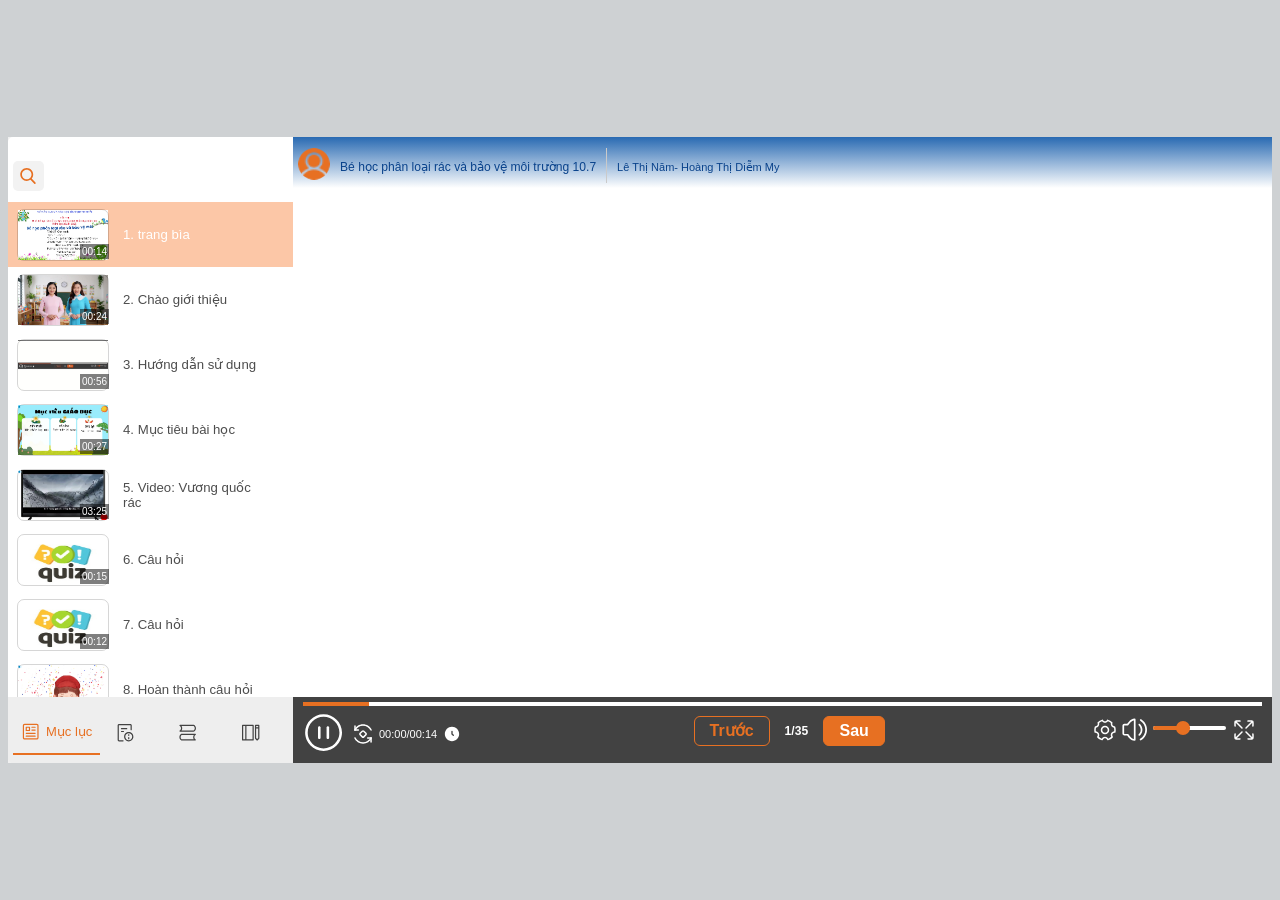
<file: preview.html>
﻿<!DOCTYPE html>
<html>

    <head>
        <meta charset="UTF-8">
        <meta name="description" content="Được tạo bởi Master Elearning">
        <meta name="viewport" content="width=device-width, initial-scale=1.0">
        <meta http-equiv="X-UA-Compatible" content="IE=edge;chrome=1" />
        <meta name="keywords" content="elearning, avina, authoring, tools" />

        <title>Bé học phân loại rác và bảo vệ môi trường 10.7</title>

        <link rel="stylesheet" charset="UTF-8" href="css/jquery-ui.css">
        <link rel="stylesheet" charset="UTF-8" href="css/vars.css">
        <link rel="stylesheet" charset="UTF-8" href="css/style.css">
        <link rel="stylesheet" href="css/av-main.css">
        <link rel="stylesheet" charset="UTF-8" href="css/fonts.css">
        <style>
            canvas {
                position: absolute;
            }
        </style>

    </head>

    <body id="body">
        <div id="firstLoadLayout" style="width: 100%; height: 100%; position: absolute; background: whitesmoke; z-index: 1000;"> </div>
        <canvas id="lazerCanvas"></canvas>
        <div id="wrapper" class>
            <!--side menu-->
            <div id="sidePanel">

                <!--Presenter Video-->
                <div id="presentervideo">
                    <div id="pre-video">

                    </div>
                </div>
                <div id="layout">
                    <div class="layoutSection">
                        <ul id="sideTab" class="tabs">
                            <li id="tabMenu" data-id="menu">
                                <div class="switch-menu">
                                    <!-- <span class="content">Menu</span> -->
                                    <svg version="1.1"
                                        xmlns="http://www.w3.org/2000/svg"
                                        xmlns:xlink="http://www.w3.org/1999/xlink"
                                        x="0px" y="0px"
                                        viewBox="0 0 24.75 24.75"
                                        style="enable-background:new 0 0 24.75 24.75;"
                                        xml:space="preserve">
                                        <path fill-rule="evenodd"
                                            clip-rule="evenodd"
                                            d="M3.75 4.5C3.75 4.08579 4.08579 3.75 4.5 3.75H19.5C19.9142 3.75 20.25 4.08579 20.25 4.5V19.5C20.25 19.9142 19.9142 20.25 19.5 20.25H4.5C4.08579 20.25 3.75 19.9142 3.75 19.5V4.5ZM4.5 2.25C3.25736 2.25 2.25 3.25736 2.25 4.5V19.5C2.25 20.7426 3.25736 21.75 4.5 21.75H19.5C20.7426 21.75 21.75 20.7426 21.75 19.5V4.5C21.75 3.25736 20.7426 2.25 19.5 2.25H4.5ZM6.5 5.75C6.08579 5.75 5.75 6.08579 5.75 6.5V10.5C5.75 10.9142 6.08579 11.25 6.5 11.25H10.5C10.9142 11.25 11.25 10.9142 11.25 10.5V6.5C11.25 6.08579 10.9142 5.75 10.5 5.75H6.5ZM7.25 9.75V7.25H9.75V9.75H7.25ZM12.75 6.5C12.75 6.08579 13.0858 5.75 13.5 5.75H17.5C17.9142 5.75 18.25 6.08579 18.25 6.5C18.25 6.91421 17.9142 7.25 17.5 7.25H13.5C13.0858 7.25 12.75 6.91421 12.75 6.5ZM13.5 9.25C13.0858 9.25 12.75 9.58579 12.75 10C12.75 10.4142 13.0858 10.75 13.5 10.75H17.5C17.9142 10.75 18.25 10.4142 18.25 10C18.25 9.58579 17.9142 9.25 17.5 9.25H13.5ZM5.75 14C5.75 13.5858 6.08579 13.25 6.5 13.25H17.5C17.9142 13.25 18.25 13.5858 18.25 14C18.25 14.4142 17.9142 14.75 17.5 14.75H6.5C6.08579 14.75 5.75 14.4142 5.75 14ZM6.5 16.75C6.08579 16.75 5.75 17.0858 5.75 17.5C5.75 17.9142 6.08579 18.25 6.5 18.25H17.5C17.9142 18.25 18.25 17.9142 18.25 17.5C18.25 17.0858 17.9142 16.75 17.5 16.75H6.5Z" />
                                    </svg>
                                    <span class="spanMenu"></span>

                                </div>
                            </li>
                            <li id="tabGlossary" data-id="glossary">
                                <div class="switch-menu">
                                    <!-- <span class="content">Glosary</span> -->
                                    <svg version="1.1"
                                        xmlns="http://www.w3.org/2000/svg"
                                        xmlns:xlink="http://www.w3.org/1999/xlink"
                                        x="0px" y="0px"
                                        viewBox="0 0 24.75 24.75"
                                        style="enable-background:new 0 0 24.75 24.75;"
                                        xml:space="preserve">
                                        <path fill-rule="evenodd"
                                            clip-rule="evenodd"
                                            d="M1.77014 2.82769C1.85005 2.48916 2.15224 2.25 2.50007 2.25H19.5001C19.6165 2.25 19.7313 2.27711 19.8355 2.32918L19.5001 3C19.8355 2.32918 19.8358 2.32935 19.8362 2.32952L19.8369 2.32988L19.8385 2.33069L19.8422 2.33259L19.8519 2.33758L19.8797 2.35237C19.9019 2.36439 19.9313 2.38078 19.9668 2.4017C20.0377 2.44347 20.1336 2.5036 20.2461 2.58329C20.4703 2.74211 20.7655 2.98221 21.0606 3.31423C21.6565 3.98457 22.2501 5.03041 22.2501 6.5C22.2501 7.96959 21.6565 9.01543 21.0606 9.68577C20.7655 10.0178 20.4703 10.2579 20.2461 10.4167C20.1336 10.4964 20.0377 10.5565 19.9668 10.5983C19.9313 10.6192 19.9019 10.6356 19.8797 10.6476L19.8519 10.6624L19.8422 10.6674L19.8385 10.6693L19.8369 10.6701L19.8362 10.6705C19.8358 10.6707 19.8355 10.6708 19.5001 10L19.8355 10.6708C19.7313 10.7229 19.6165 10.75 19.5001 10.75H2.50007C2.15224 10.75 1.85005 10.5108 1.77014 10.1723C1.69062 9.83547 1.85194 9.4882 2.16004 9.33151L2.16532 9.32869C2.17243 9.32484 2.18604 9.31731 2.20524 9.30599C2.24373 9.28332 2.30407 9.24579 2.37906 9.19267C2.52985 9.08586 2.73464 8.91971 2.93952 8.68923C3.34365 8.23457 3.75007 7.53041 3.75007 6.5C3.75007 5.46959 3.34365 4.76543 2.93952 4.31077C2.73464 4.08029 2.52985 3.91414 2.37906 3.80733C2.30407 3.75421 2.24373 3.71668 2.20524 3.69401C2.18604 3.68269 2.17243 3.67516 2.16532 3.67131L2.16004 3.66849C1.85194 3.5118 1.69062 3.16453 1.77014 2.82769ZM4.40487 3.75C4.86558 4.40896 5.25007 5.31723 5.25007 6.5C5.25007 7.68277 4.86558 8.59104 4.40487 9.25H19.295C19.3202 9.23346 19.3484 9.21436 19.3791 9.19267C19.5299 9.08586 19.7346 8.91971 19.9395 8.68923C20.3437 8.23457 20.7501 7.53041 20.7501 6.5C20.7501 5.46959 20.3437 4.76543 19.9395 4.31077C19.7346 4.08029 19.5299 3.91414 19.3791 3.80733C19.3484 3.78564 19.3202 3.76654 19.295 3.75H4.40487ZM2.16404 9.32949C2.16403 9.32949 2.16403 9.3295 2.16403 9.3295L2.16363 9.3297L2.16344 9.32979L2.16333 9.32985C2.16343 9.3298 2.16353 9.32975 2.16363 9.3297C2.16377 9.32963 2.1639 9.32956 2.16404 9.32949ZM4.16466 13.3292C4.26881 13.2771 4.38364 13.25 4.50007 13.25H21.5001C21.8479 13.25 22.1501 13.4892 22.23 13.8277C22.3095 14.1645 22.1482 14.5118 21.8401 14.6685C21.8386 14.6693 21.837 14.67 21.8355 14.6708L21.5001 14C21.8355 14.6708 21.8358 14.6707 21.8361 14.6705L21.8367 14.6702L21.8378 14.6697L21.8393 14.6689L21.8348 14.6713C21.8277 14.6752 21.8141 14.6827 21.7949 14.694C21.7564 14.7167 21.6961 14.7542 21.6211 14.8073C21.4703 14.9141 21.2655 15.0803 21.0606 15.3108C20.6565 15.7654 20.2501 16.4696 20.2501 17.5C20.2501 18.5304 20.6565 19.2346 21.0606 19.6892C21.2655 19.9197 21.4703 20.0859 21.6211 20.1927C21.6961 20.2458 21.7564 20.2833 21.7949 20.306C21.8141 20.3173 21.8277 20.3248 21.8348 20.3287L21.8393 20.3311L21.8378 20.3303L21.8367 20.3298L21.8361 20.3295C21.8374 20.3302 21.8388 20.3308 21.8401 20.3315C22.1482 20.4882 22.3095 20.8355 22.23 21.1723C22.1501 21.5108 21.8479 21.75 21.5001 21.75H4.50007C4.38364 21.75 4.26881 21.7229 4.16466 21.6708L4.50007 21C4.16466 21.6708 4.16433 21.6707 4.16398 21.6705L4.16326 21.6701L4.16167 21.6693L4.15792 21.6674L4.14824 21.6624L4.1204 21.6476C4.09821 21.6356 4.06886 21.6192 4.03337 21.5983C3.96248 21.5565 3.86657 21.4964 3.75406 21.4167C3.52985 21.2579 3.23464 21.0178 2.93952 20.6858C2.34365 20.0154 1.75007 18.9696 1.75007 17.5C1.75007 16.0304 2.34365 14.9846 2.93952 14.3142C3.23464 13.9822 3.52985 13.7421 3.75406 13.5833C3.86657 13.5036 3.96248 13.4435 4.03337 13.4017C4.06886 13.3808 4.09821 13.3644 4.1204 13.3524L4.14824 13.3376L4.15792 13.3326L4.16167 13.3307L4.16326 13.3299L4.16398 13.3295C4.16433 13.3293 4.16466 13.3292 4.50007 14L4.16466 13.3292ZM4.70515 14.75C4.6799 14.7665 4.65171 14.7856 4.62109 14.8073C4.4703 14.9141 4.2655 15.0803 4.06063 15.3108C3.65649 15.7654 3.25007 16.4696 3.25007 17.5C3.25007 18.5304 3.65649 19.2346 4.06063 19.6892C4.2655 19.9197 4.4703 20.0859 4.62109 20.1927C4.65171 20.2144 4.6799 20.2335 4.70515 20.25H19.5953C19.1346 19.591 18.7501 18.6828 18.7501 17.5C18.7501 16.3172 19.1346 15.409 19.5953 14.75H4.70515ZM4.84044 20.3317L4.84043 20.3317L4.84044 20.3317Z" />
                                    </svg>
                                    <span class="spanGlossary"></span>

                                </div>
                            </li>
                            <li id="tabNote" data-id="note">
                                <div class="switch-menu">
                                    <!-- <span class="content">Notes</span> -->
                                    <svg version="1.1"
                                        xmlns="http://www.w3.org/2000/svg"
                                        xmlns:xlink="http://www.w3.org/1999/xlink"
                                        x="0px" y="0px"
                                        viewBox="0 0 24.75 24.75"
                                        style="enable-background:new 0 0 24.75 24.75;"
                                        xml:space="preserve">
                                        <path fill-rule="evenodd"
                                            clip-rule="evenodd"
                                            d="M2 2.25C1.58579 2.25 1.25 2.58579 1.25 3V21C1.25 21.4142 1.58579 21.75 2 21.75H6H15C15.4142 21.75 15.75 21.4142 15.75 21V3C15.75 2.58579 15.4142 2.25 15 2.25H6H2ZM14.25 20.25V3.75H6.75V20.25H14.25ZM5.25 20.25V3.75H2.75V20.25H5.25ZM17.25 3C17.25 2.58579 17.5858 2.25 18 2.25H22C22.4142 2.25 22.75 2.58579 22.75 3V6V11V19C22.75 19.1989 22.671 19.3897 22.5303 19.5303L20.5303 21.5303C20.2374 21.8232 19.7626 21.8232 19.4697 21.5303L17.4697 19.5303C17.329 19.3897 17.25 19.1989 17.25 19V11V6V3ZM21.25 11V6.75H18.75V11V18.6893L20 19.9393L21.25 18.6893V11ZM21.25 5.25V3.75H18.75V5.25H21.25Z" />
                                    </svg>
                                    <span class="spanNote"></span>

                                </div>
                            </li>
                            <li id="tabResources" data-id="resource">
                                <div class="switch-menu">
                                    <!-- <span class="content">
                                    Resources
                                </span> -->
                                    <svg version="1.1"
                                        xmlns="http://www.w3.org/2000/svg"
                                        xmlns:xlink="http://www.w3.org/1999/xlink"
                                        x="0px" y="0px"
                                        viewBox="0 0 24.75 24.75"
                                        style="enable-background:new 0 0 24.75 24.75;"
                                        xml:space="preserve">
                                        <path fill-rule="evenodd"
                                            clip-rule="evenodd"
                                            d="M5 1.25C4.0335 1.25 3.25 2.0335 3.25 3V21C3.25 21.9665 4.03351 22.75 5 22.75H10C10.4142 22.75 10.75 22.4142 10.75 22C10.75 21.5858 10.4142 21.25 10 21.25H5C4.86192 21.25 4.75 21.1381 4.75 21V3C4.75 2.86193 4.86193 2.75 5 2.75H19C19.1381 2.75 19.25 2.86192 19.25 3V8.19885C19.25 8.61306 19.5858 8.94885 20 8.94885C20.4142 8.94885 20.75 8.61306 20.75 8.19885V3C20.75 2.03351 19.9665 1.25 19 1.25H5ZM8 6.25C7.58579 6.25 7.25 6.58579 7.25 7C7.25 7.41421 7.58579 7.75 8 7.75H14.5C14.9142 7.75 15.25 7.41421 15.25 7C15.25 6.58579 14.9142 6.25 14.5 6.25H8ZM7.25 10.5C7.25 10.0858 7.58579 9.75 8 9.75H10.5C10.9142 9.75 11.25 10.0858 11.25 10.5C11.25 10.9142 10.9142 11.25 10.5 11.25H8C7.58579 11.25 7.25 10.9142 7.25 10.5ZM17 12.75C19.3472 12.75 21.25 14.6528 21.25 17C21.25 19.3472 19.3472 21.25 17 21.25C14.6528 21.25 12.75 19.3472 12.75 17C12.75 14.6528 14.6528 12.75 17 12.75ZM22.75 17C22.75 13.8244 20.1756 11.25 17 11.25C13.8244 11.25 11.25 13.8244 11.25 17C11.25 20.1756 13.8244 22.75 17 22.75C20.1756 22.75 22.75 20.1756 22.75 17ZM17 17.25C17.4142 17.25 17.75 17.5858 17.75 18V19.5C17.75 19.9142 17.4142 20.25 17 20.25C16.5858 20.25 16.25 19.9142 16.25 19.5V18C16.25 17.5858 16.5858 17.25 17 17.25ZM18 15C18 15.5523 17.5523 16 17 16C16.4477 16 16 15.5523 16 15C16 14.4477 16.4477 14 17 14C17.5523 14 18 14.4477 18 15Z" />
                                    </svg>
                                    <span class="spanResources"></span>

                                </div>
                            </li>

                        </ul>
                        <div id="mainContentSidebar">
                            <div id="contentSidebar">
                                <section id="mainCompany">
                                    <div id="CompanyImgWrapper" style="text-align: center;">
                                        <img id="companyImg">
                                        </img>
                                    </div>
                                </section>
                                <!--Menu-->
                                <section id="menu">
                                    <div id="menuWrapper">
                                        <div id="menuListContent">
                                            <div id="menuContentWrapper">
                                                <ul id="menuContent"></ul>
                                            </div>
                                            <div id="menuScrollWrapper">
                                                <div id="menuScrollBar"
                                                    style="display: block; height: 407.087px; top: 0px;">
                                                </div>
                                            </div>
                                        </div>
                                    </div>
                                    <!--Vùng tìm kiếm-->
                                    <div id="menuSearch">
                                        <div
                                            id="IconSearchTitle">
                                            <svg width="16" height="16"
                                                viewBox="0 0 16 16" fill="none"
                                                xmlns="http://www.w3.org/2000/svg">
                                                <g
                                                    clip-path="url(#clip0_6236_1267)">
                                                    <path
                                                        d="M15.4898 14.5735L11.6818 10.6129C12.6609 9.44901 13.1973 7.98455 13.1973 6.45999C13.1973 2.89801 10.2993 0 6.73734 0C3.17535 0 0.277344 2.89801 0.277344 6.45999C0.277344 10.022 3.17535 12.92 6.73734 12.92C8.07456 12.92 9.34886 12.5167 10.4384 11.751L14.2753 15.7416C14.4357 15.9082 14.6514 16 14.8825 16C15.1013 16 15.3089 15.9166 15.4665 15.7649C15.8013 15.4428 15.8119 14.9085 15.4898 14.5735ZM6.73734 1.68522C9.37021 1.68522 11.5121 3.82713 11.5121 6.45999C11.5121 9.09286 9.37021 11.2348 6.73734 11.2348C4.10447 11.2348 1.96256 9.09286 1.96256 6.45999C1.96256 3.82713 4.10447 1.68522 6.73734 1.68522Z" />
                                                </g>
                                                <defs>
                                                    <clippath
                                                        id="clip0_6236_1267">
                                                        <rect width="16"
                                                            height="16" />
                                                    </clippath>
                                                </defs>
                                            </svg>
                                        </div>
                                        <input id="menuSearchInput" type="text">
                                        <button id="clearSearch"
                                            style="display:none;">
                                            <svg width="8" height="8"
                                                viewBox="0 0 8 8" fill="none"
                                                xmlns="http://www.w3.org/2000/svg">
                                                <g
                                                    clip-path="url(#clip0_6236_489)">
                                                    <path
                                                        d="M4.73292 4.00655L7.84796 0.891412C8.05068 0.688785 8.05068 0.361166 7.84796 0.158539C7.64534 -0.0440878 7.31772 -0.0440878 7.11509 0.158539L3.99995 3.27367L0.884914 0.158539C0.682192 -0.0440878 0.354668 -0.0440878 0.152041 0.158539C-0.0506804 0.361166 -0.0506804 0.688785 0.152041 0.891412L3.26708 4.00655L0.152041 7.12168C-0.0506804 7.32431 -0.0506804 7.65193 0.152041 7.85456C0.253022 7.95563 0.385797 8.00641 0.518477 8.00641C0.651158 8.00641 0.783838 7.95563 0.884914 7.85456L3.99995 4.73942L7.11509 7.85456C7.21617 7.95563 7.34885 8.00641 7.48153 8.00641C7.61421 8.00641 7.74689 7.95563 7.84796 7.85456C8.05068 7.65193 8.05068 7.32431 7.84796 7.12168L4.73292 4.00655Z" />
                                                </g>
                                                <defs>
                                                    <clippath
                                                        id="clip0_6236_489">
                                                        <rect width="8"
                                                            height="8" />
                                                    </clippath>
                                                </defs>
                                            </svg>
                                        </button>
                                    </div>
                                </section>
                                <!--Resource-->
                                <section id="resource">
                                    <div id="resourceWrapper">
                                        <div id="resourceSearch">
                                            <div
                                                id="IconSearchTitle">
                                                <svg width="16" height="16"
                                                    viewBox="0 0 16 16"
                                                    fill="none"
                                                    xmlns="http://www.w3.org/2000/svg">
                                                    <g
                                                        clip-path="url(#clip0_6236_1267)">
                                                        <path
                                                            d="M15.4898 14.5735L11.6818 10.6129C12.6609 9.44901 13.1973 7.98455 13.1973 6.45999C13.1973 2.89801 10.2993 0 6.73734 0C3.17535 0 0.277344 2.89801 0.277344 6.45999C0.277344 10.022 3.17535 12.92 6.73734 12.92C8.07456 12.92 9.34886 12.5167 10.4384 11.751L14.2753 15.7416C14.4357 15.9082 14.6514 16 14.8825 16C15.1013 16 15.3089 15.9166 15.4665 15.7649C15.8013 15.4428 15.8119 14.9085 15.4898 14.5735ZM6.73734 1.68522C9.37021 1.68522 11.5121 3.82713 11.5121 6.45999C11.5121 9.09286 9.37021 11.2348 6.73734 11.2348C4.10447 11.2348 1.96256 9.09286 1.96256 6.45999C1.96256 3.82713 4.10447 1.68522 6.73734 1.68522Z" />
                                                    </g>
                                                    <defs>
                                                        <clippath
                                                            id="clip0_6236_1267">
                                                            <rect width="16"
                                                                height="16" />
                                                        </clippath>
                                                    </defs>
                                                </svg>
                                            </div>
                                            <input id="resourceSearchInput"
                                                type="text">
                                            <button id="clearResourceSearch"
                                                style="display: none">
                                                <svg width="8" height="8"
                                                    viewBox="0 0 8 8"
                                                    fill="none"
                                                    xmlns="http://www.w3.org/2000/svg">
                                                    <g
                                                        clip-path="url(#clip0_6236_489)">
                                                        <path
                                                            d="M4.73292 4.00655L7.84796 0.891412C8.05068 0.688785 8.05068 0.361166 7.84796 0.158539C7.64534 -0.0440878 7.31772 -0.0440878 7.11509 0.158539L3.99995 3.27367L0.884914 0.158539C0.682192 -0.0440878 0.354668 -0.0440878 0.152041 0.158539C-0.0506804 0.361166 -0.0506804 0.688785 0.152041 0.891412L3.26708 4.00655L0.152041 7.12168C-0.0506804 7.32431 -0.0506804 7.65193 0.152041 7.85456C0.253022 7.95563 0.385797 8.00641 0.518477 8.00641C0.651158 8.00641 0.783838 7.95563 0.884914 7.85456L3.99995 4.73942L7.11509 7.85456C7.21617 7.95563 7.34885 8.00641 7.48153 8.00641C7.61421 8.00641 7.74689 7.95563 7.84796 7.85456C8.05068 7.65193 8.05068 7.32431 7.84796 7.12168L4.73292 4.00655Z" />
                                                    </g>
                                                    <defs>
                                                        <clippath
                                                            id="clip0_6236_489">
                                                            <rect width="8"
                                                                height="8" />
                                                        </clippath>
                                                    </defs>
                                                </svg>
                                            </button>
                                        </div>
                                        <div id="resourceTitle">
                                            <span id="resourceDescription"></span>
                                        </div>
                                        <div id="resourceListContent">
                                            <div id="resourceContentWrapper">
                                                <div id="resourceContent"></div>
                                            </div>
                                            <div id="resourceScrollWrapper">
                                                <div id="resourceScrollBar"
                                                    style="display: block; height: 100px; top: 0px;">
                                                </div>
                                            </div>
                                        </div>
                                    </div>
                                </section>
                                <!--Glossary-->
                                <section id="glossary">
                                    <div id="glossaryWrapper">
                                        <div id="glossarySearch">
                                            <div
                                                id="IconSearchTitle">
                                                <svg width="16" height="16"
                                                    viewBox="0 0 16 16"
                                                    fill="none"
                                                    xmlns="http://www.w3.org/2000/svg">
                                                    <g
                                                        clip-path="url(#clip0_6236_1267)">
                                                        <path
                                                            d="M15.4898 14.5735L11.6818 10.6129C12.6609 9.44901 13.1973 7.98455 13.1973 6.45999C13.1973 2.89801 10.2993 0 6.73734 0C3.17535 0 0.277344 2.89801 0.277344 6.45999C0.277344 10.022 3.17535 12.92 6.73734 12.92C8.07456 12.92 9.34886 12.5167 10.4384 11.751L14.2753 15.7416C14.4357 15.9082 14.6514 16 14.8825 16C15.1013 16 15.3089 15.9166 15.4665 15.7649C15.8013 15.4428 15.8119 14.9085 15.4898 14.5735ZM6.73734 1.68522C9.37021 1.68522 11.5121 3.82713 11.5121 6.45999C11.5121 9.09286 9.37021 11.2348 6.73734 11.2348C4.10447 11.2348 1.96256 9.09286 1.96256 6.45999C1.96256 3.82713 4.10447 1.68522 6.73734 1.68522Z" />
                                                    </g>
                                                    <defs>
                                                        <clippath
                                                            id="clip0_6236_1267">
                                                            <rect width="16"
                                                                height="16" />
                                                        </clippath>
                                                    </defs>
                                                </svg>
                                            </div>
                                            <input id="glossarySearchInput"
                                                type="text">
                                            <button id="clearGlossarySearch"
                                                style="display: none">
                                                <svg width="8" height="8"
                                                    viewBox="0 0 8 8"
                                                    fill="none"
                                                    xmlns="http://www.w3.org/2000/svg">
                                                    <g
                                                        clip-path="url(#clip0_6236_489)">
                                                        <path
                                                            d="M4.73292 4.00655L7.84796 0.891412C8.05068 0.688785 8.05068 0.361166 7.84796 0.158539C7.64534 -0.0440878 7.31772 -0.0440878 7.11509 0.158539L3.99995 3.27367L0.884914 0.158539C0.682192 -0.0440878 0.354668 -0.0440878 0.152041 0.158539C-0.0506804 0.361166 -0.0506804 0.688785 0.152041 0.891412L3.26708 4.00655L0.152041 7.12168C-0.0506804 7.32431 -0.0506804 7.65193 0.152041 7.85456C0.253022 7.95563 0.385797 8.00641 0.518477 8.00641C0.651158 8.00641 0.783838 7.95563 0.884914 7.85456L3.99995 4.73942L7.11509 7.85456C7.21617 7.95563 7.34885 8.00641 7.48153 8.00641C7.61421 8.00641 7.74689 7.95563 7.84796 7.85456C8.05068 7.65193 8.05068 7.32431 7.84796 7.12168L4.73292 4.00655Z" />
                                                    </g>
                                                    <defs>
                                                        <clippath
                                                            id="clip0_6236_489">
                                                            <rect width="8"
                                                                height="8" />
                                                        </clippath>
                                                    </defs>
                                                </svg>
                                            </button>
                                        </div>
                                        <div id="glossaryTitle">
                                        <span id="glossaryDescription"></span>
                                        </div>
                                        <div id="glossaryListContent">

                                            <div id="glossaryContentWrapper">
                                                <ul id="glossaryContent">
                                                </ul>
                                            </div>
                                            <div id="termScrollWrapper">
                                                <div id="termScrollBar"
                                                    style="display: block; height: 100px; top: 0px;">
                                                </div>
                                            </div>
                                        </div>
                                    </div>
                                </section>

                                <!--Note-->
                                <section id="note">
                                    <div id="noteWrapper">
                                        <div id="noteTitle">
                                        <span id="noteDescription"></span>
                                        </div>
                                        <div id="noteListContent">
                                            <div id="noteContentWrapper">
                                                <div id="noteContent">
                                                </div>
                                            </div>
                                            <div id="noteScrollWrapper">
                                                <div id="noteScrollBar"
                                                    style="display: block; height: 100%; top: 0px;">
                                                </div>
                                            </div>
                                        </div>
                                    </div>
                                </section>

                            </div>
                        </div>
                    </div>
                </div>
            </div>
            <!-- top  -->
            <div id="menuMbBtn" class="noneMb topMbBtn">
                <svg class="mbBtn" version="1.1"
                    xmlns="http://www.w3.org/2000/svg"
                    xmlns:xlink="http://www.w3.org/1999/xlink" x="0px" y="0px"
                    viewBox="0 0 24.75 24.75"
                    style="enable-background:new 0 0 24.75 24.75;"
                    xml:space="preserve">
                    <path class="line line-1"
                        d="M0,3.875c0-1.104,0.896-2,2-2h20.75c1.104,0,2,0.896,2,2s-0.896,2-2,2H2C0.896,5.875,0,4.979,0,3.875z" />
                    <path class="line line-2"
                        d="M22.75,10.375H2
                    c-1.104,0-2,0.896-2,2c0,1.104,0.896,2,2,2h20.75c1.104,0,2-0.896,2-2C24.75,11.271,23.855,10.375,22.75,10.375z" />
                    <path class="line line-3" d="M22.75,18.875H2
                    c-1.104,0-2,0.896-2,2s0.896,2,2,2h20.75c1.104,0,2-0.896,2-2S23.855,18.875,22.75,18.875z" />
                </svg>
            </div>
            <div id="topPanel" class="noneMb">
                <div id="numberSliderMb" style="display: none;">
                    <span id="currentSlideMb">- -</span>
                    <span>/</span>
                    <span id="totalSlideMb">- -</span>
                </div>
            </div>
            <div id="mobilewrapper">
                <div id="questionMobileContent"></div>
            </div>
            <!--Center-->
            <div id="mainContentWrapper">
                <div id="rightPanelPin" class>
                    <!--side menu-->

                </div>
                <!--Tiêu đề bài giảng-->
                <div id="mainHeader">
                    <div id="userImgWrapper">
                        <div id="userImg">
                            <div class="tooltip">
                                <div class="bottom">
                                    <img src="./css/avinaBaner.png"  class="avatar-img"/>
                                    <div id="avatar-infor">
                                        <div id="userImgInTooltip"></div>
                                        <div>
                                            <h3 id="userNameInTooltip"></h3>
                                            <p id="userInfoDes"></p>
                                        </div>

                                    </div>

                                    <div class="socialContainer">
                                        <div id="userAddContainer"
                                            style="display: flex;">
                                            <div class="icon20">
                                                <svg width="16" height="16" viewBox="0 0 16 16" fill="none" xmlns="http://www.w3.org/2000/svg">
                                                    <path fill-rule="evenodd" clip-rule="evenodd" d="M8.00103 1.83333C5.8281 1.83333 3.77004 3.12352 2.9175 5.11643C2.13513 6.94529 2.53086 8.47494 3.46577 9.88786C4.26882 11.1015 5.43901 12.1852 6.59293 13.2537C6.8187 13.4628 7.04386 13.6713 7.26551 13.8801C7.46037 14.0623 7.72383 14.1667 8.00103 14.1667C8.27845 14.1667 8.54212 14.0621 8.73702 13.8797C8.94513 13.6848 9.15627 13.49 9.36807 13.2946C10.5369 12.2161 11.7259 11.119 12.5376 9.8896C13.4716 8.47491 13.8659 6.94293 13.0846 5.11643C12.232 3.12352 10.1739 1.83333 8.00103 1.83333ZM1.99809 4.72312C3.0167 2.34201 5.45025 0.833328 8.00103 0.833328C10.5518 0.833328 12.9854 2.34201 14.004 4.72312C14.9508 6.93635 14.4394 8.82411 13.3722 10.4406C12.4869 11.7814 11.1913 12.9751 10.026 14.0488C9.81908 14.2395 9.61624 14.4263 9.42054 14.6096L9.42051 14.6096C9.03716 14.9685 8.52795 15.1667 8.00103 15.1667C7.4741 15.1667 6.96489 14.9685 6.58154 14.6096L6.58044 14.6086C6.37337 14.4135 6.1581 14.2145 5.93828 14.0112C4.78556 12.9452 3.50785 11.7636 2.63181 10.4397C1.56331 8.82488 1.05012 6.93909 1.99809 4.72312ZM8.00028 5.5C6.98776 5.5 6.16695 6.32081 6.16695 7.33333C6.16695 8.34585 6.98776 9.16666 8.00028 9.16666C9.0128 9.16666 9.83361 8.34585 9.83361 7.33333C9.83361 6.32081 9.0128 5.5 8.00028 5.5ZM5.16695 7.33333C5.16695 5.76852 6.43547 4.49999 8.00028 4.49999C9.56509 4.49999 10.8336 5.76852 10.8336 7.33333C10.8336 8.89814 9.56509 10.1667 8.00028 10.1667C6.43547 10.1667 5.16695 8.89814 5.16695 7.33333Z" fill="white"/>
                                                </svg>                                                                                                      
                                            </div>
                                            <a>
                                                <span id="userAdd"
                                                    class="infoTextInTooltip"></span>
                                            </a>
                                        </div>
                                        <div id="userEmailContainer"
                                            style="display: flex;">
                                            <div class="icon20">
                                                <svg width="16" height="16" viewBox="0 0 16 16" fill="none" xmlns="http://www.w3.org/2000/svg">
                                                    <path fill-rule="evenodd" clip-rule="evenodd" d="M9.92221 2.85753C8.63693 2.82524 7.36438 2.82524 6.07909 2.85753C5.01465 2.88427 4.27085 2.90423 3.69669 3.00422C3.145 3.1003 2.80102 3.26271 2.51818 3.54663C2.40222 3.66302 2.30697 3.78833 2.22851 3.93215L6.18915 6.17628C7.02602 6.65045 7.53385 6.83332 8.00065 6.83332C8.46745 6.83332 8.97529 6.65045 9.81215 6.17628L13.7728 3.93215C13.6943 3.78833 13.5991 3.66303 13.4831 3.54664C13.2003 3.26272 12.8563 3.10031 12.3046 3.00423C11.7305 2.90424 10.9867 2.88428 9.92221 2.85753ZM14.0533 4.92257L10.3051 7.04633C9.44294 7.53485 8.74231 7.83332 8.00065 7.83332C7.25899 7.83332 6.55837 7.53485 5.69618 7.04633L1.94799 4.92257C1.87901 5.45044 1.86377 6.11765 1.84438 7.02689C1.83052 7.67691 1.83052 8.32305 1.84438 8.97307C1.8665 10.0101 1.88322 10.7322 1.98041 11.2919C2.07347 11.8278 2.23336 12.1674 2.51818 12.4533C2.80102 12.7373 3.145 12.8997 3.69669 12.9957C4.27085 13.0957 5.01465 13.1157 6.0791 13.1424C7.36438 13.1747 8.63693 13.1747 9.92221 13.1424C10.9867 13.1157 11.7305 13.0957 12.3046 12.9957C12.8563 12.8997 13.2003 12.7373 13.4831 12.4533C13.7679 12.1674 13.9278 11.8278 14.0209 11.2919C14.1181 10.7322 14.1348 10.0101 14.1569 8.97307C14.1708 8.32305 14.1708 7.67692 14.1569 7.0269C14.1375 6.11765 14.1223 5.45045 14.0533 4.92257ZM6.05398 1.85785C7.356 1.82513 8.6453 1.82514 9.94733 1.85785L9.9861 1.85882C11.0027 1.88435 11.8206 1.90489 12.4762 2.01906C13.1625 2.13859 13.7203 2.36784 14.1916 2.84087C14.6608 3.31193 14.8889 3.86172 15.0061 4.53693C15.1178 5.17984 15.1348 5.97785 15.1559 6.96641L15.1567 7.00558C15.1709 7.66981 15.1709 8.33016 15.1567 8.99439L15.1559 9.03358C15.1348 10.0221 15.1178 10.8201 15.0061 11.463C14.8889 12.1382 14.6608 12.688 14.1916 13.1591C13.7203 13.6321 13.1625 13.8614 12.4762 13.9809C11.8206 14.0951 11.0027 14.1156 9.98611 14.1411L9.94733 14.1421C8.6453 14.1748 7.35601 14.1748 6.05398 14.1421L6.01519 14.1411C4.99865 14.1156 4.18066 14.0951 3.52512 13.9809C2.83879 13.8614 2.28097 13.6321 1.80973 13.1591C1.34046 12.688 1.11241 12.1382 0.99516 11.463C0.883513 10.8201 0.866508 10.0221 0.845443 9.03355L0.844609 8.99439C0.830443 8.33016 0.830443 7.6698 0.844608 7.00557L0.845442 6.96641C0.866507 5.97785 0.883511 5.17983 0.995157 4.53692C1.11241 3.86171 1.34046 3.31192 1.80973 2.84086C2.28097 2.36783 2.83878 2.13857 3.52512 2.01905C4.18066 1.90488 4.99865 1.88434 6.0152 1.85882L6.05398 1.85785Z" fill="white"/>
                                                    </svg>                                                                                                      
                                            </div>
                                            <a id="userEmail"
                                                class="infoTextInTooltip">
                                            </a>
                                        </div>
                                        <div id="userPhoneContainer"
                                            style="display: flex;">
                                            <div class="icon20">
                                                <svg width="16" height="16" viewBox="0 0 16 16" fill="none" xmlns="http://www.w3.org/2000/svg">
                                                    <g clip-path="url(#clip0_11831_131994)">
                                                    <path fill-rule="evenodd" clip-rule="evenodd" d="M3.54354 0.857569C3.92133 0.935652 4.22219 1.18948 4.40912 1.52483L5.00459 2.59312C5.22393 2.98659 5.40852 3.31772 5.52906 3.60557C5.65693 3.91091 5.73287 4.21202 5.69816 4.54493C5.66344 4.87783 5.52701 5.15679 5.33889 5.42918C5.16155 5.68597 4.91261 5.97189 4.61681 6.31165L3.13158 8.01765C4.30948 9.9483 6.04877 11.6884 7.9814 12.8675L9.68742 11.3822C10.0272 11.0864 10.3131 10.8375 10.5699 10.6602C10.8423 10.4721 11.1212 10.3356 11.4541 10.3009C11.787 10.2662 12.0881 10.3421 12.3935 10.47C12.6813 10.5905 13.0125 10.7751 13.4059 10.9945L14.4742 11.5899C14.8096 11.7769 15.0634 12.0777 15.1415 12.4555C15.2204 12.8373 15.104 13.221 14.847 13.5363C13.9144 14.6805 12.4202 15.4091 10.8527 15.0929C9.8892 14.8985 8.93854 14.5747 7.78873 13.9153C5.4785 12.5904 3.40711 10.5179 2.08373 8.21032C1.42432 7.06052 1.10051 6.10986 0.906149 5.14635C0.589951 3.57887 1.31851 2.08468 2.46275 1.15208C2.77811 0.895052 3.16181 0.778671 3.54354 0.857569ZM8.91283 13.3825C9.69041 13.7656 10.3667 13.9747 11.0504 14.1127C12.1811 14.3407 13.3227 13.8237 14.0718 12.9045C14.1702 12.7838 14.1708 12.6996 14.1622 12.6579C14.1528 12.6123 14.1146 12.5343 13.9873 12.4634L12.943 11.8813C12.5192 11.6451 12.2371 11.4887 12.0072 11.3924C11.789 11.301 11.6637 11.2845 11.5579 11.2955C11.452 11.3065 11.3328 11.3486 11.1381 11.483C10.933 11.6247 10.6893 11.8359 10.3234 12.1545L8.91283 13.3825ZM2.6166 7.08623L3.84459 5.6757C4.16314 5.30979 4.3744 5.06602 4.51604 4.86092C4.6505 4.66623 4.69251 4.5471 4.70355 4.44121C4.71459 4.33532 4.69807 4.21008 4.60667 3.99184C4.51039 3.76192 4.35398 3.47981 4.11777 3.05605L3.53565 2.01171C3.46473 1.88448 3.38674 1.8463 3.34113 1.83687C3.29947 1.82826 3.21522 1.82886 3.09453 1.92723C2.17534 2.6764 1.65831 3.81791 1.8864 4.94861C2.02433 5.63233 2.23345 6.30865 2.6166 7.08623ZM9.288 1.19471C9.36457 0.929391 9.64172 0.776378 9.90703 0.852942C12.4302 1.58108 14.4179 3.56863 15.1461 6.09177C15.2227 6.35708 15.0697 6.63424 14.8044 6.71081C14.5391 6.78739 14.2619 6.63439 14.1853 6.36908C13.5524 4.17607 11.8228 2.44661 9.62977 1.81374C9.36445 1.73717 9.21144 1.46002 9.288 1.19471ZM8.87216 4.35914C8.9801 4.10496 9.27365 3.98642 9.52782 4.09435C10.5959 4.5479 11.4512 5.40318 11.9047 6.47123C12.0127 6.72541 11.8941 7.01896 11.64 7.12689C11.3858 7.23483 11.0922 7.11628 10.9843 6.86211C10.632 6.03252 9.96656 5.36709 9.13695 5.0148C8.88278 4.90686 8.76423 4.61331 8.87216 4.35914Z" fill="white"/>
                                                    </g>
                                                    <defs>
                                                    <clipPath id="clip0_11831_131994">
                                                    <rect width="16" height="16" fill="white"/>
                                                    </clipPath>
                                                    </defs>
                                                    </svg>

                                            </div>
                                            <a id="userPhone"
                                                class="infoTextInTooltip"></a>
                                        </div>
                                        <div class="contact-content">
                                            <a id="websiteInfo" class="icon28"
                                                target="_blank">
                                                <svg width="32" height="32" viewBox="0 0 32 32" fill="none" xmlns="http://www.w3.org/2000/svg">
                                                    <rect width="32" height="32" rx="16" fill="#424242"/>
                                                    <path fill-rule="evenodd" clip-rule="evenodd" d="M13.5902 8.37797C14.3752 7.80363 15.1266 7.45834 16.0007 7.45834C16.8747 7.45834 17.6261 7.80363 18.4111 8.37797C19.173 8.93532 20.0311 9.75817 21.1139 10.7964L21.1431 10.8244L23.2923 12.8098V17.2971C23.2923 18.8285 23.2923 20.0415 23.1647 20.9909C23.0333 21.9679 22.7566 22.7587 22.133 23.3823C21.5093 24.0059 20.7185 24.2827 19.7415 24.4141C18.7922 24.5417 17.5791 24.5417 16.0477 24.5417H15.9536C14.4222 24.5417 13.2091 24.5417 12.2598 24.4141C11.2828 24.2827 10.492 24.0059 9.86835 23.3823C9.24472 22.7587 8.96795 21.9679 8.8366 20.9909C8.70896 20.0415 8.70897 18.8285 8.70898 17.297V17.297V12.8098L10.8582 10.8244L10.8874 10.7964L10.8874 10.7964C11.9702 9.75817 12.8283 8.93532 13.5902 8.37797ZM15.9969 19.125C15.4237 19.125 14.959 19.5914 14.959 20.1667C14.959 20.742 15.4237 21.2083 15.9969 21.2083C16.5654 21.2083 17.0423 20.7403 17.0423 20.1667C17.0423 19.593 16.5654 19.125 15.9969 19.125Z" fill="white"/>
                                                    <path fill-rule="evenodd" clip-rule="evenodd" d="M14.4512 9.55495C13.7784 10.0472 12.9912 10.7996 11.8634 11.8811L8.24408 15.3515C7.91188 15.67 7.38436 15.659 7.06582 15.3268C6.74729 14.9946 6.75837 14.467 7.09056 14.1485L10.7532 10.6365C11.8275 9.6064 12.694 8.77544 13.4672 8.20983C14.2712 7.62161 15.0654 7.25 16.0007 7.25C16.9359 7.25 17.7301 7.62161 18.5342 8.20983C19.3073 8.77544 20.1738 9.6064 21.2482 10.6366L24.9107 14.1485C25.2429 14.467 25.254 14.9946 24.9355 15.3268C24.6169 15.659 24.0894 15.67 23.7572 15.3515L20.1379 11.8811C19.0101 10.7996 18.2229 10.0472 17.5501 9.55495C16.8978 9.07776 16.4461 8.91667 16.0007 8.91667C15.5552 8.91667 15.1035 9.07776 14.4512 9.55495Z" fill="white"/>
                                                </svg>                                                    
                                            </a>
                                            <a id="skypeInfo" class="icon28"
                                                target="_blank">
                                                <svg width="32" height="32" viewBox="0 0 32 32" fill="none" xmlns="http://www.w3.org/2000/svg">
                                                    <rect width="32" height="32" rx="16" fill="#424242"/>
                                                    <path fill-rule="evenodd" clip-rule="evenodd" d="M10.9993 8.70834C8.81322 8.70834 7.04102 10.4805 7.04102 12.6667C7.04102 13.6947 7.43371 14.6324 8.0762 15.3357C8.36332 15.65 8.49451 15.8105 8.57723 15.9698C8.65079 16.1114 8.70403 16.2893 8.73729 16.6583C8.88521 18.2989 9.58764 19.9003 10.8434 21.156C12.8304 23.143 15.6783 23.7426 18.1838 22.9582C18.5374 22.8475 18.7229 22.8283 18.8831 22.8419C19.0632 22.8572 19.2629 22.9169 19.6641 23.0606C20.0821 23.2104 20.5319 23.2917 20.9993 23.2917C23.1855 23.2917 24.9577 21.5195 24.9577 19.3333C24.9577 18.3053 24.565 17.3676 23.9225 16.6643C23.6354 16.35 23.5042 16.1895 23.4215 16.0302C23.3479 15.8886 23.2947 15.7107 23.2614 15.3417C23.1135 13.7011 22.4111 12.0997 21.1553 10.844C19.1683 8.85697 16.3204 8.25736 13.8149 9.04182C13.4613 9.15251 13.2758 9.17169 13.1156 9.15808C12.9355 9.14278 12.7358 9.08313 12.3346 8.93937C11.9166 8.78963 11.4668 8.70834 10.9993 8.70834ZM14.1243 14.3333C14.1243 14.1471 14.2376 13.902 14.5783 13.6749C14.9146 13.4507 15.4152 13.2917 15.9993 13.2917C16.5835 13.2917 17.0841 13.4507 17.4204 13.6749C17.7611 13.902 17.8743 14.1471 17.8743 14.3333C17.8743 14.6785 18.1542 14.9583 18.4993 14.9583C18.8445 14.9583 19.1243 14.6785 19.1243 14.3333C19.1243 13.5991 18.678 13.0109 18.1138 12.6348C17.5453 12.2558 16.7959 12.0417 15.9993 12.0417C15.2028 12.0417 14.4534 12.2558 13.8849 12.6348C13.3207 13.0109 12.8743 13.5991 12.8743 14.3333C12.8743 15.0676 13.3207 15.6558 13.8849 16.0319C14.4534 16.4109 15.2028 16.625 15.9993 16.625C16.5835 16.625 17.0841 16.784 17.4204 17.0082C17.7611 17.2353 17.8743 17.4804 17.8743 17.6667C17.8743 17.8529 17.7611 18.098 17.4204 18.3252C17.0841 18.5494 16.5835 18.7083 15.9993 18.7083C15.4152 18.7083 14.9146 18.5494 14.5783 18.3252C14.2376 18.098 14.1243 17.8529 14.1243 17.6667C14.1243 17.3215 13.8445 17.0417 13.4993 17.0417C13.1542 17.0417 12.8743 17.3215 12.8743 17.6667C12.8743 18.4009 13.3207 18.9891 13.8849 19.3652C14.4534 19.7442 15.2028 19.9583 15.9993 19.9583C16.7959 19.9583 17.5453 19.7442 18.1138 19.3652C18.678 18.9891 19.1243 18.4009 19.1243 17.6667C19.1243 16.9324 18.678 16.3442 18.1138 15.9681C17.5453 15.5891 16.7959 15.375 15.9993 15.375C15.4152 15.375 14.9146 15.216 14.5783 14.9918C14.2376 14.7647 14.1243 14.5196 14.1243 14.3333Z" fill="white"/>
                                                </svg>                                                    
                                            </a>
                                            <a id="facebookInfo" class="icon28" target="_blank">
                                                <svg width="32" height="32" viewBox="0 0 32 32" fill="none" xmlns="http://www.w3.org/2000/svg">
                                                    <rect width="32" height="32" rx="16" fill="#424242"/>
                                                    <path d="M19.2688 11.6262C18.5391 11.6262 17.8902 11.6261 17.3664 11.6966C16.797 11.7731 16.2221 11.9497 15.7522 12.4197C15.2824 12.8898 15.1058 13.4649 15.0293 14.0344C14.9589 14.5584 14.9589 15.2075 14.959 15.9373L14.959 16.6278H14.334C13.7587 16.6278 13.2923 17.0943 13.2923 17.6698C13.2923 18.2453 13.7587 18.7118 14.334 18.7118H14.959V23.7097C14.959 24.1049 14.959 24.3025 14.8351 24.4249C14.7112 24.5473 14.5151 24.5448 14.1229 24.5399C13.1317 24.5273 12.2888 24.4926 11.574 24.3964C10.4268 24.2421 9.51658 23.9195 8.80141 23.2041C8.08625 22.4887 7.76372 21.5782 7.60948 20.4307C7.45897 19.3108 7.45897 17.8764 7.45898 16.0503V15.955C7.45897 14.1288 7.45897 12.6944 7.60948 11.5746C7.76372 10.427 8.08625 9.5165 8.80141 8.80111C9.51658 8.08572 10.4268 7.76309 11.574 7.6088C12.6935 7.45824 14.1274 7.45825 15.953 7.45826H16.0483C17.8739 7.45825 19.3078 7.45824 20.4273 7.6088C21.5745 7.76309 22.4847 8.08572 23.1999 8.80111C23.9151 9.5165 24.2376 10.427 24.3918 11.5746C24.5423 12.6944 24.5423 14.1288 24.5423 15.955V16.0503C24.5423 17.8764 24.5423 19.3108 24.3918 20.4307C24.2376 21.5782 23.9151 22.4887 23.1999 23.2041C22.4847 23.9195 21.5745 24.2421 20.4273 24.3964C19.7125 24.4926 18.8696 24.5273 17.8784 24.5399C17.4862 24.5448 17.2901 24.5473 17.1662 24.4249C17.0423 24.3025 17.0423 24.1049 17.0423 23.7097V18.7118H18.5007C19.0759 18.7118 19.5423 18.2453 19.5423 17.6698C19.5423 17.0943 19.0759 16.6278 18.5007 16.6278H17.0423V16.0026C17.0423 15.1872 17.0445 14.6805 17.094 14.3121C17.1387 13.9796 17.2047 13.9139 17.2244 13.8944L17.2254 13.8933L17.2264 13.8923C17.2459 13.8727 17.3116 13.8067 17.644 13.762C18.0123 13.7124 18.5189 13.7102 19.334 13.7102H20.1673C20.7426 13.7102 21.209 13.2437 21.209 12.6682C21.209 12.0928 20.7426 11.6262 20.1673 11.6262L19.2688 11.6262Z" fill="white"/>
                                                </svg>                                                
                                            </a>
                                            <a id=twitterInfo class="icon28" target="_blank">
                                                <svg width="32" height="32" viewBox="0 0 32 32" fill="none" xmlns="http://www.w3.org/2000/svg">
                                                    <rect width="32" height="32" rx="16" fill="#424242"/>
                                                    <path fill-rule="evenodd" clip-rule="evenodd" d="M20.4273 7.60883C19.3078 7.45832 17.8739 7.45833 16.0483 7.45834H15.953C14.1274 7.45833 12.6935 7.45832 11.574 7.60883C10.4268 7.76307 9.51658 8.0856 8.80141 8.80077C8.08625 9.51593 7.76372 10.4261 7.60948 11.5734C7.45897 12.6929 7.45897 14.1268 7.45898 15.9524V15.9524V16.0477V16.0477C7.45897 17.8732 7.45897 19.3071 7.60948 20.4267C7.76372 21.5739 8.08625 22.4841 8.80141 23.1992C9.51658 23.9144 10.4268 24.2369 11.574 24.3912C12.6935 24.5417 14.1274 24.5417 15.953 24.5417H15.953H15.953H16.0483H16.0483H16.0483C17.8739 24.5417 19.3078 24.5417 20.4273 24.3912C21.5745 24.2369 22.4847 23.9144 23.1999 23.1992C23.9151 22.4841 24.2376 21.5739 24.3918 20.4267C24.5423 19.3071 24.5423 17.8733 24.5423 16.0477V16.0477V16.0476V15.9524V15.9523V15.9523C24.5423 14.1268 24.5423 12.6929 24.3918 11.5734C24.2376 10.4261 23.9151 9.51593 23.1999 8.80076C22.4847 8.0856 21.5745 7.76307 20.4273 7.60883ZM15.9161 13.7083C15.9161 12.4427 16.9355 11.4167 18.1931 11.4167C18.7705 11.4167 19.2978 11.633 19.6992 11.9896L21.1132 11.7774C21.3225 11.746 21.4828 11.9513 21.3907 12.133L20.4656 13.9593C20.3343 17.64 17.3283 20.5833 13.6392 20.5833C12.5768 20.5833 11.571 20.3392 10.6743 19.9037C10.5266 19.832 10.57 19.6219 10.7329 19.5949C11.6196 19.4481 12.7853 19.1181 12.7853 18.5612C11.5541 17.3178 10.793 15.3161 10.793 13.4219C10.793 12.8794 10.8554 12.3516 10.9734 11.8453C11.0064 11.7036 11.1994 11.6758 11.285 11.795C12.2703 13.1673 13.8503 14.2813 15.6315 14.2813C15.7502 14.2813 15.8681 14.2774 15.985 14.2698C15.94 14.0901 15.9161 13.902 15.9161 13.7083Z" fill="white"/>
                                                </svg>                                                    

                                            </a>
                                            <a id=lineInfo class="icon28" target="_blank">
                                                <svg width="32" height="32" viewBox="0 0 32 32" fill="none" xmlns="http://www.w3.org/2000/svg">
                                                    <rect width="32" height="32" rx="16" fill="#424242"/>
                                                    <path fill-rule="evenodd" clip-rule="evenodd" d="M15.9993 7.04166C11.1509 7.04166 7.04102 10.4014 7.04102 14.75C7.04102 19.0986 11.1509 22.4583 15.9993 22.4583C16.3515 22.4583 16.6991 22.4409 17.041 22.4068V24.3333C17.041 24.5849 17.1918 24.8119 17.4237 24.9095C17.6556 25.007 17.9234 24.956 18.1032 24.78C19.4956 23.4173 21.8773 21.0071 23.3671 19.1388C24.3642 17.9009 24.9577 16.3887 24.9577 14.75C24.9577 10.4014 20.8478 7.04166 15.9993 7.04166ZM15.9043 12.7325C15.7502 12.5053 15.4659 12.4053 15.2035 12.4859C14.9411 12.5665 14.762 12.8088 14.762 13.0833V16.4167C14.762 16.7618 15.0419 17.0417 15.387 17.0417C15.7322 17.0417 16.012 16.7618 16.012 16.4167V15.1182L17.1307 16.7675C17.2847 16.9947 17.569 17.0947 17.8314 17.0141C18.0938 16.9335 18.2729 16.6912 18.2729 16.4167V13.0833C18.2729 12.7381 17.9931 12.4583 17.6479 12.4583C17.3027 12.4583 17.0229 12.7381 17.0229 13.0833V14.3818L15.9043 12.7325ZM11.2077 13.0833C11.2077 12.7381 10.9279 12.4583 10.5827 12.4583C10.2375 12.4583 9.95768 12.7381 9.95768 13.0833V16.4167C9.95768 16.7618 10.2375 17.0417 10.5827 17.0417H11.5247C11.8699 17.0417 12.1497 16.7618 12.1497 16.4167C12.1497 16.0715 11.8699 15.7917 11.5247 15.7917H11.2077V13.0833ZM14.0338 13.0833C14.0338 12.7381 13.7539 12.4583 13.4088 12.4583C13.0636 12.4583 12.7838 12.7381 12.7838 13.0833V16.4167C12.7838 16.7618 13.0636 17.0417 13.4088 17.0417C13.7539 17.0417 14.0338 16.7618 14.0338 16.4167V13.0833ZM19.6262 12.4583C19.281 12.4583 19.0012 12.7381 19.0012 13.0833V16.4167C19.0012 16.7618 19.281 17.0417 19.6262 17.0417H21.416C21.7612 17.0417 22.041 16.7618 22.041 16.4167C22.041 16.0715 21.7612 15.7917 21.416 15.7917H20.2512V15.375H20.9827C21.3279 15.375 21.6077 15.0952 21.6077 14.75C21.6077 14.4048 21.3279 14.125 20.9827 14.125H20.2512V13.7083H21.416C21.7612 13.7083 22.041 13.4285 22.041 13.0833C22.041 12.7381 21.7612 12.4583 21.416 12.4583H19.6262Z" fill="white"/>
                                                </svg>                                                                                                                                             
                                            </a>
                                        </div>
                                    </div>
                                </div>
                            </div>
                        </div>
                    </div>
                    <span id="headerTitle" class="infor" style="display: none;"></span>
                    <div id="verticalLine"  class="vertical-line"></div>
                    <div id="docTitle">
                        <span id="userName" class="infor"
                            style="font-size: auto;"></span>
                    </div>
                    <div id="menuBtn" class="noneMb topBtn">
                        <svg class="mbBtn" version="1.1" xmlns="http://www.w3.org/2000/svg"
                            xmlns:xlink="http://www.w3.org/1999/xlink" x="0px" y="0px" viewBox="0 0 24.75 24.75"
                            style="enable-background:new 0 0 24.75 24.75;" xml:space="preserve">
                            <path class="line line-1"
                                d="M0,3.875c0-1.104,0.896-2,2-2h20.75c1.104,0,2,0.896,2,2s-0.896,2-2,2H2C0.896,5.875,0,4.979,0,3.875z" />
                            <path class="line line-2"
                                d="M22.75,10.375H2
                                c-1.104,0-2,0.896-2,2c0,1.104,0.896,2,2,2h20.75c1.104,0,2-0.896,2-2C24.75,11.271,23.855,10.375,22.75,10.375z" />
                            <path class="line line-3" d="M22.75,18.875H2
                                c-1.104,0-2,0.896-2,2s0.896,2,2,2h20.75c1.104,0,2-0.896,2-2S23.855,18.875,22.75,18.875z" />
                        </svg>
                    </div>
                </div>
                <div id="mainContent">
                    <div id="container">
                        <div id="content"></div>
                        <div>
                            <div id="caption"></div>
                            <div id="containAudio"></div>
                            <div id="narrationAudio"></div>
                        </div>
                        <!-- resume content -->
                        <!-- <div id="resumeContentWrapper" class="stretch-fill">
                        <div id="resumeContent" style=" width:450px;">
                            <div id="resumeHeader" class="mb">
                                <span id="resumeNote" class="resumeText">Resume</span>
                            </div>
                            <div id="resumeTitle">
                                <span id="resumeText" class="resumeText">Would you like to resume where you left
                                    off?</span>
                            </div>

                            <div id="resumeControlBtnWrapper">
                                <button id="resumeBtn" class="resumeControlBtn">YES</button>
                                <button id="notResumeBtn" class="resumeControlBtn">NO</button>
                            </div>
                        </div>
                    </div> -->

                    </div>
                    <!-- =========================== -->
                    <!-- tabs -->
                    <!-- =============================== -->
                </div>
                <!--bottom control-->
                <div id="controlPanel">
                    <!--Slider content-->
                    <div id="sliderbar-content">
                        <div id="sliderControl">
                            <div id="sliderWrapper">
                                <div id="slider"
                                    class="ui-slider ui-slider-horizontal ui-widget ui-widget-content ui-corner-all">
                                    <div id="progress"></div>

                                    <span id="sliderThumb"
                                        class="ui-slider-handle ui-state-default ui-corner-all margin-left-auto"
                                        tabindex="0" style="left: 0%;"></span>
                                </div>
                            </div>
                        </div>
                    </div>
                    <!--Button content-->
                    <div id="direction-button-content">
                        <!--VÙng chứa các điều khiển media-->
                        <div class="control-panel-left">
                            <!---Vùng chứa button play pause-->
                            <div id="controlSliderBtn">
                                <div id="play" class="play-pause-button">
                                    <svg width="48" height="48"
                                        viewBox="0 0 28 28" fill="none"
                                        xmlns="http://www.w3.org/2000/svg">
                                        <path fill-rule="evenodd"
                                            clip-rule="evenodd"
                                            d="M1.25 12C1.25 6.06294 6.06294 1.25 12 1.25C17.9371 1.25 22.75 6.06294 22.75 12C22.75 17.9371 17.9371 22.75 12 22.75C6.06294 22.75 1.25 17.9371 1.25 12ZM12 2.75C6.89136 2.75 2.75 6.89136 2.75 12C2.75 17.1086 6.89136 21.25 12 21.25C17.1086 21.25 21.25 17.1086 21.25 12C21.25 6.89136 17.1086 2.75 12 2.75Z"
                                            fill="#EEEEEE" />
                                        <path fill-rule="evenodd"
                                            clip-rule="evenodd"
                                            d="M9.625 7.88638C9.85705 7.75241 10.1429 7.75241 10.375 7.88638L16.375 11.3505C16.6071 11.4845 16.75 11.7321 16.75 12C16.75 12.2679 16.6071 12.5155 16.375 12.6495L10.375 16.1136C10.1429 16.2476 9.85705 16.2476 9.625 16.1136C9.39295 15.9796 9.25 15.732 9.25 15.4641V8.5359C9.25 8.26795 9.39295 8.02036 9.625 7.88638ZM10.75 9.83494V14.1651L14.5 12L10.75 9.83494Z"
                                            fill="#EEEEEE" />
                                    </svg>
                                </div>
                                <div id="pause" class="play-pause-button"
                                    style="display: none">
                                    <svg width="48" height="48"
                                        class="play-pause-button1"
                                        viewBox="0 0 28 28" fill="none"
                                        xmlns="http://www.w3.org/2000/svg">
                                        <path fill-rule="evenodd"
                                            clip-rule="evenodd"
                                            d="M1.25 12C1.25 6.06294 6.06294 1.25 12 1.25C17.9371 1.25 22.75 6.06294 22.75 12C22.75 17.9371 17.9371 22.75 12 22.75C6.06294 22.75 1.25 17.9371 1.25 12ZM12 2.75C6.89136 2.75 2.75 6.89136 2.75 12C2.75 17.1086 6.89136 21.25 12 21.25C17.1086 21.25 21.25 17.1086 21.25 12C21.25 6.89136 17.1086 2.75 12 2.75Z" />
                                        <path fill-rule="evenodd"
                                            clip-rule="evenodd"
                                            d="M9.5 8.25C9.91421 8.25 10.25 8.58579 10.25 9V15C10.25 15.4142 9.91421 15.75 9.5 15.75C9.08579 15.75 8.75 15.4142 8.75 15V9C8.75 8.58579 9.08579 8.25 9.5 8.25Z" />
                                        <path fill-rule="evenodd"
                                            clip-rule="evenodd"
                                            d="M14.5 8.25C14.9142 8.25 15.25 8.58579 15.25 9V15C15.25 15.4142 14.9142 15.75 14.5 15.75C14.0858 15.75 13.75 15.4142 13.75 15V9C13.75 8.58579 14.0858 8.25 14.5 8.25Z" />
                                    </svg>
                                </div>
                            </div>

                            <!---restart bài giảng-->
                            <div id="restartControlBtn" class="controlBtn">
                                <svg width="28" height="28" viewBox="0 0 28 28"
                                    fill="none"
                                    xmlns="http://www.w3.org/2000/svg">
                                    <path fill-rule="evenodd"
                                        clip-rule="evenodd"
                                        d="M9.73755 11.8588C9.63992 11.9564 9.63992 12.1147 9.73755 12.2123L11.8589 14.3336C11.9565 14.4313 12.1148 14.4313 12.2124 14.3336L14.3337 12.2123C14.4314 12.1147 14.4314 11.9564 14.3337 11.8588L12.2124 9.73745C12.1148 9.63982 11.9565 9.63982 11.8589 9.73745L9.73755 11.8588ZM8.67689 13.273C7.99347 12.5896 7.99347 11.4815 8.67689 10.7981L10.7982 8.67679C11.4816 7.99337 12.5897 7.99337 13.2731 8.67679L15.3944 10.7981C16.0778 11.4815 16.0778 12.5896 15.3944 13.273L13.2731 15.3943C12.5897 16.0777 11.4816 16.0777 10.7982 15.3943L8.67689 13.273Z" />
                                    <path fill-rule="evenodd"
                                        clip-rule="evenodd"
                                        d="M3.32853 7.66623C4.92004 4.4637 8.15993 2.25 11.9958 2.25C15.825 2.25 19.1373 4.45764 20.7319 7.66623C20.9162 8.03716 20.7649 8.4873 20.394 8.67164C20.0231 8.85597 19.5729 8.70471 19.3886 8.33377C18.0377 5.61546 15.2339 3.75 11.9958 3.75C8.7641 3.75 6.02569 5.6094 4.6718 8.33377C4.48746 8.70471 4.03733 8.85597 3.66639 8.67164C3.29546 8.4873 3.14419 8.03716 3.32853 7.66623Z" />
                                    <path fill-rule="evenodd"
                                        clip-rule="evenodd"
                                        d="M4 3.25C4.41421 3.25 4.75 3.58579 4.75 4V8C4.75 8.41421 4.41421 8.75 4 8.75C3.58579 8.75 3.25 8.41421 3.25 8V4C3.25 3.58579 3.58579 3.25 4 3.25Z" />
                                    <path fill-rule="evenodd"
                                        clip-rule="evenodd"
                                        d="M3.25 8C3.25 7.58579 3.58579 7.25 4 7.25H7.39009C7.8043 7.25 8.14009 7.58579 8.14009 8C8.14009 8.41421 7.8043 8.75 7.39009 8.75H4C3.58579 8.75 3.25 8.41421 3.25 8Z" />
                                    <path fill-rule="evenodd"
                                        clip-rule="evenodd"
                                        d="M3.66639 15.3284C4.03733 15.144 4.48746 15.2953 4.6718 15.6662C6.02268 18.3845 8.82649 20.25 12.0647 20.25C15.2963 20.25 18.0347 18.3906 19.3886 15.6662C19.5729 15.2953 20.0231 15.144 20.394 15.3284C20.7649 15.5127 20.9162 15.9628 20.7319 16.3338C19.1403 19.5363 15.9005 21.75 12.0647 21.75C8.23534 21.75 4.92305 19.5424 3.32853 16.3338C3.14419 15.9628 3.29546 15.5127 3.66639 15.3284Z" />
                                    <path fill-rule="evenodd"
                                        clip-rule="evenodd"
                                        d="M20.0605 15.25C20.4748 15.25 20.8105 15.5858 20.8105 16V20C20.8105 20.4142 20.4748 20.75 20.0605 20.75C19.6463 20.75 19.3105 20.4142 19.3105 20V16C19.3105 15.5858 19.6463 15.25 20.0605 15.25Z" />
                                    <path fill-rule="evenodd"
                                        clip-rule="evenodd"
                                        d="M15.9199 16C15.9199 15.5858 16.2557 15.25 16.6699 15.25H20.06C20.4742 15.25 20.81 15.5858 20.81 16C20.81 16.4142 20.4742 16.75 20.06 16.75H16.6699C16.2557 16.75 15.9199 16.4142 15.9199 16Z" />
                                </svg>
                            </div>


                            <a id="userInfoBtn" class="controlBtn subtitleBtn"
                                href="#popup1">
                                <input type="checkbox" id="subtitleCheckbox1"
                                    class="hidden">
                                <svg xmlns="http://www.w3.org/2000/svg"
                                    width="12" height="12" viewBox="0 0 12 12"
                                    fill="none">
                                    <path
                                        d="M8.5281 12H2.9601C2.3536 11.978 1.78864 11.6862 1.41951 11.2045C1.05037 10.7228 0.915639 10.1014 1.0521 9.51001L1.1961 8.82601C1.36172 7.90008 2.15767 7.21963 3.0981 7.20001H8.3901C9.33053 7.21963 10.1265 7.90008 10.2921 8.82601L10.4361 9.51001C10.5726 10.1014 10.4378 10.7228 10.0687 11.2045C9.69956 11.6862 9.13459 11.978 8.5281 12Z" />
                                    <path
                                        d="M6.04411 6.00001H5.44411C4.11862 6.00001 3.04411 4.92549 3.04411 3.60001V2.01601C3.04251 1.48084 3.25439 0.967136 3.63281 0.588715C4.01123 0.210295 4.52494 -0.00159091 5.06011 8.99501e-06H6.42811C6.96327 -0.00159091 7.47698 0.210295 7.8554 0.588715C8.23382 0.967136 8.44571 1.48084 8.44411 2.01601V3.60001C8.44411 4.23653 8.19125 4.84698 7.74116 5.29707C7.29108 5.74715 6.68063 6.00001 6.04411 6.00001Z" />
                                </svg>
                                <label></label>
                            </a>
                            <div id="capMbBtn" class>
                                <svg class="mbBtn" version="1.1"
                                    xmlns="http://www.w3.org/2000/svg"
                                    xmlns:xlink="http://www.w3.org/1999/xlink"
                                    x="0px" y="0px" viewBox="0 0 459 459"
                                    style="enable-background:new 0 0 459 459;"
                                    xml:space="preserve">
                                    <path
                                        d="M408,25.5H51c-28.05,0-51,22.95-51,51v306c0,28.05,22.95,51,51,51h357c28.05,0,51-22.95,51-51v-306
                                                           C459,48.45,436.05,25.5,408,25.5z M204,204h-38.25v-12.75h-51v76.5h51V255H204v25.5c0,15.3-10.2,25.5-25.5,25.5H102
                                                           c-15.3,0-25.5-10.2-25.5-25.5v-102c0-15.3,10.2-25.5,25.5-25.5h76.5c15.3,0,25.5,10.2,25.5,25.5V204z M382.5,204h-38.25v-12.75
                                                           h-51v76.5h51V255h38.25v25.5c0,15.3-10.2,25.5-25.5,25.5h-76.5c-15.3,0-25.5-10.2-25.5-25.5v-102c0-15.3,10.2-25.5,25.5-25.5H357
                                                           c15.3,0,25.5,10.2,25.5,25.5V204z" />

                                </svg>
                            </div>
                            <div id="capMbBtn" class>
                                <svg class="mbBtn" version="1.1"
                                    xmlns="http://www.w3.org/2000/svg"
                                    xmlns:xlink="http://www.w3.org/1999/xlink"
                                    x="0px" y="0px" viewBox="0 0 459 459"
                                    style="enable-background:new 0 0 459 459;"
                                    xml:space="preserve">
                                    <path
                                        d="M408,25.5H51c-28.05,0-51,22.95-51,51v306c0,28.05,22.95,51,51,51h357c28.05,0,51-22.95,51-51v-306
                                                           C459,48.45,436.05,25.5,408,25.5z M204,204h-38.25v-12.75h-51v76.5h51V255H204v25.5c0,15.3-10.2,25.5-25.5,25.5H102
                                                           c-15.3,0-25.5-10.2-25.5-25.5v-102c0-15.3,10.2-25.5,25.5-25.5h76.5c15.3,0,25.5,10.2,25.5,25.5V204z M382.5,204h-38.25v-12.75
                                                           h-51v76.5h51V255h38.25v25.5c0,15.3-10.2,25.5-25.5,25.5h-76.5c-15.3,0-25.5-10.2-25.5-25.5v-102c0-15.3,10.2-25.5,25.5-25.5H357
                                                           c15.3,0,25.5,10.2,25.5,25.5V204z" />

                                </svg>
                            </div>
                            <!--Bộ đếm thời gian slide-->
                            <div id="timeSlider" class="menu-text">
                                <span id="currentTime">00:05</span>
                                <span>/</span>
                                <span id="totalTime">05:00</span>
                            </div>
                            <div id="totalControlBtn" class="controlTotalBtn">
                                <svg xmlns="http://www.w3.org/2000/svg" width="16" height="16" viewBox="0 0 16 16" fill="none">
                                    <g clip-path="url(#clip0_12327_20893)">
                                        <path fill-rule="evenodd" clip-rule="evenodd" d="M7.99967 0.833374C4.04163 0.833374 0.833008 4.042 0.833008 8.00004C0.833008 11.9581 4.04163 15.1667 7.99967 15.1667C11.9577 15.1667 15.1663 11.9581 15.1663 8.00004C15.1663 4.042 11.9577 0.833374 7.99967 0.833374ZM8.66634 5.33337C8.66634 4.96518 8.36786 4.66671 7.99967 4.66671C7.63148 4.66671 7.33301 4.96518 7.33301 5.33337V8.00004C7.33301 8.17685 7.40325 8.34642 7.52827 8.47145L8.8616 9.80478C9.12195 10.0651 9.54406 10.0651 9.80441 9.80478C10.0648 9.54443 10.0648 9.12232 9.80441 8.86197L8.66634 7.7239V5.33337Z"/>
                                    </g>
                                    <defs>
                                        <clipPath id="clip0_12327_20893">
                                            <rect width="16" height="16" fill="none"/>
                                        </clipPath>
                                    </defs>
                                </svg>
                            </div>
                        </div>
                        <!---Vùng trung tam-->
                        <div class="control-panel-center">
                            <!--Nút di chuyển đến slide phía trước-->
                            <div id="prevControlBtn" class="directional-button"
                               >

                                <div class="previous">
                                    <span class="content" id="content1">Pre</span>
                                </div>

                            </div>
                            <!--Bộ đếm thời gian slide-->
                            <div id="slidecount"
                                class="menu-text directional-button"
                                style="margin-left:10px;margin-right:10px;">
                                <span id="currentIndex">1</span>
                                <span>/</span>
                                <span id="totalSlide">30</span>
                            </div>
                            <!---Nút di chuyển đến slide tiếp theo-->

                            <div id="nextControlBtn" class="directional-button"
                                >
                                <div class="next">
                                    <span class="content">Next</span>
                                </div>
                            </div>

                            <!--Nút submit đối với câu hỏi-->
                            <div id="submitControlBtn"
                                class="directional-button" style="display: none">
                                <div class="next">
                                    <span class="content">Submit</span>
                                </div>
                            </div>
                        </div>
                        <!---Vùng điều khiển-->
                        <div class="control-panel-right">
                             <!--Bộ đếm tổng thời gian slide-->
                            <div class="menu-text" id="SumtimerWrapper"
                                style="margin-left:10px;display:flex;align-items:center;font-size: 110%;">
                            <!-- <span id="totalTimeDiv"></span> -->
                            </div>
                            <!--Nút cài đặt-->
                            <div id="settingContentWrapper" class="hidden">
                                <div id="settingContent">
                                    <div id="captionControlBtn" class="setting">
                                        <div id="captionSetting"
                                            class="settingTitle">Caption</div>
                                        <div class="settingToggle">


                                            <img
                                                src="./css/Icons.png"
                                                alt="The bulb" id="myImage1" />
                                                <label ></label> 

                                        </div>
                                    </div>
                                    <div id="menuControlBtn" class="setting">
                                        <div id="menuControlSetting"
                                            class="settingTitle">Show Menu</div>
                                        <div class="settingToggle">
                                            <img
                                                src="./css/Icon2.png"
                                                alt="The bulb" id="myImage" />
                                                <label ></label> 

                                        </div>

                                    </div>
                                </div>
                            </div>
                            <div id="settingControlBtn" class="controlBtn">
                                <svg
                                    viewBox="0 0 28 28"
                                    fill="none"
                                    xmlns="http://www.w3.org/2000/svg">
                                    <path fill-rule="evenodd"
                                        clip-rule="evenodd"
                                        d="M9.12596 1.63869C9.46935 1.54364 9.83221 1.70329 9.99413 2.02068C10.3672 2.75191 11.1261 3.25 12 3.25C12.8739 3.25 13.6328 2.75191 14.0059 2.02068C14.1678 1.70329 14.5307 1.54364 14.874 1.63869C16.5585 2.10497 18.0759 2.9704 19.3184 4.12574C19.5611 4.35137 19.6269 4.70948 19.4804 5.00666C19.3331 5.30535 19.25 5.6419 19.25 6C19.25 7.24263 20.2574 8.25 21.5 8.25L21.5314 8.24977C21.8629 8.24504 22.1583 8.45859 22.2576 8.77495C22.5777 9.79397 22.75 10.8776 22.75 12C22.75 12.7408 22.6749 13.4649 22.5318 14.1648C22.4548 14.5411 22.1059 14.7985 21.7237 14.7609C21.6504 14.7537 21.5758 14.75 21.5 14.75C20.2574 14.75 19.25 15.7574 19.25 17C19.25 17.5531 19.4486 18.0579 19.7793 18.4498C20.027 18.7434 20.0128 19.1767 19.7465 19.4535C18.4777 20.7719 16.8745 21.7678 15.0721 22.3044C14.6807 22.4209 14.2681 22.2029 14.1437 21.814C13.8535 20.906 13.0024 20.25 12 20.25C10.9976 20.25 10.1465 20.906 9.85629 21.814C9.73195 22.2029 9.31927 22.4209 8.92789 22.3044C7.12545 21.7678 5.52229 20.7719 4.25353 19.4535C3.98716 19.1767 3.97299 18.7434 4.22072 18.4498C4.55139 18.0579 4.75 17.5531 4.75 17C4.75 15.7574 3.74264 14.75 2.5 14.75C2.42423 14.75 2.34963 14.7537 2.27634 14.7609C1.89406 14.7985 1.54519 14.5411 1.46821 14.1648C1.32505 13.4649 1.25 12.7408 1.25 12C1.25 10.8776 1.42227 9.79398 1.74236 8.77494C1.84173 8.45859 2.13705 8.24504 2.4686 8.24977L2.5 8.25C3.74264 8.25 4.75 7.24263 4.75 6C4.75 5.6419 4.66689 5.30535 4.51962 5.00666C4.3731 4.70948 4.43894 4.35137 4.68159 4.12574C5.92411 2.9704 7.44153 2.10497 9.12596 1.63869ZM6.08277 4.88991C6.19152 5.24123 6.25 5.61424 6.25 6C6.25 7.88945 4.85261 9.45253 3.03493 9.71213C2.84898 10.4432 2.75 11.2096 2.75 12C2.75 12.4294 2.77921 12.8516 2.83567 13.2648C4.74948 13.4346 6.25 15.0421 6.25 17C6.25 17.6669 6.0754 18.2941 5.76971 18.8372C6.62645 19.6184 7.63002 20.2404 8.73362 20.657C9.37706 19.5189 10.598 18.75 12 18.75C13.402 18.75 14.6229 19.5189 15.2664 20.657C16.37 20.2404 17.3735 19.6184 18.2303 18.8372C17.9246 18.2941 17.75 17.6669 17.75 17C17.75 15.0421 19.2505 13.4346 21.1643 13.2648C21.2208 12.8516 21.25 12.4294 21.25 12C21.25 11.2096 21.151 10.4432 20.9651 9.71213C19.1474 9.45252 17.75 7.88945 17.75 6C17.75 5.61424 17.8085 5.24123 17.9172 4.88991C17.0618 4.1771 16.0762 3.61614 15.0018 3.24775C14.3184 4.15897 13.2287 4.75 12 4.75C10.7713 4.75 9.68158 4.15897 8.99819 3.24775C7.92382 3.61614 6.93823 4.1771 6.08277 4.88991Z" />
                                    <path fill-rule="evenodd"
                                        clip-rule="evenodd"
                                        d="M7.75 12C7.75 9.65279 9.65279 7.75 12 7.75C14.3472 7.75 16.25 9.65279 16.25 12C16.25 14.3472 14.3472 16.25 12 16.25C9.65279 16.25 7.75 14.3472 7.75 12ZM12 9.25C10.4812 9.25 9.25 10.4812 9.25 12C9.25 13.5188 10.4812 14.75 12 14.75C13.5188 14.75 14.75 13.5188 14.75 12C14.75 10.4812 13.5188 9.25 12 9.25Z" />
                                </svg>

                            </div>
                            <!--Điều chỉnh âm lượng-->
                            <div id="volumeWrapper" class="controlBtn-Vol">
                                <div id="volumeControlBtn"
                                    class="controlBtn">
                                    <svg id="volume"
                                        viewBox="0 0 28 28" fill="none"
                                        xmlns="http://www.w3.org/2000/svg">
                                        <path
                                            d="M12 3H12.75C12.75 2.58579 12.4142 2.25 12 2.25V3ZM12 21V21.75C12.4142 21.75 12.75 21.4142 12.75 21H12ZM5.89925 16.4195L6.55145 16.0492C6.4182 15.8145 6.16913 15.6695 5.89925 15.6695V16.4195ZM5.89925 7.5054V8.2554C6.16722 8.2554 6.41483 8.11243 6.5488 7.88035L5.89925 7.5054ZM16.4995 6.94058C16.1906 6.66469 15.7165 6.69149 15.4406 7.00045C15.1647 7.30941 15.1915 7.78353 15.5005 8.05942L16.4995 6.94058ZM16.8421 8.4294L17.4477 7.98705L17.4477 7.98704L16.8421 8.4294ZM16.8609 15.5447L17.4689 15.9838L17.4689 15.9837L16.8609 15.5447ZM15.5005 15.9406C15.1915 16.2165 15.1647 16.6906 15.4406 16.9995C15.7165 17.3085 16.1906 17.3353 16.4995 17.0594L15.5005 15.9406ZM16.7335 19.9488C16.3778 20.1611 16.2616 20.6216 16.4739 20.9772C16.6862 21.3329 17.1466 21.4491 17.5023 21.2369L16.7335 19.9488ZM17.6481 2.85171C17.2958 2.6338 16.8336 2.7427 16.6157 3.09496C16.3978 3.44722 16.5067 3.90943 16.8589 4.12735L17.6481 2.85171ZM11.25 3V21H12.75V3H11.25ZM12 20.25C10.5697 20.25 9.23176 19.2996 8.18091 18.1933C7.67013 17.6555 7.25943 17.1147 6.97613 16.7072C6.83497 16.5041 6.72667 16.3359 6.65459 16.2201C6.61857 16.1622 6.59169 16.1176 6.57434 16.0883C6.56567 16.0737 6.55939 16.063 6.55556 16.0563C6.55364 16.053 6.55234 16.0508 6.55165 16.0496C6.55131 16.049 6.55112 16.0486 6.55108 16.0486C6.55107 16.0486 6.55109 16.0486 6.55115 16.0487C6.55118 16.0488 6.55126 16.0489 6.55127 16.0489C6.55136 16.0491 6.55145 16.0492 5.89925 16.4195C5.24705 16.7899 5.24716 16.7901 5.24729 16.7903C5.24734 16.7904 5.24748 16.7906 5.24759 16.7908C5.24781 16.7912 5.24807 16.7917 5.24837 16.7922C5.24897 16.7932 5.24973 16.7946 5.25065 16.7962C5.25249 16.7994 5.25497 16.8037 5.25808 16.809C5.2643 16.8198 5.27305 16.8347 5.28428 16.8537C5.30674 16.8915 5.33915 16.9453 5.38109 17.0127C5.46491 17.1473 5.58714 17.337 5.74448 17.5633C6.0582 18.0146 6.51643 18.6189 7.09334 19.2263C8.21786 20.4102 9.93033 21.75 12 21.75V20.25ZM5.89925 15.6695H3V17.1695H5.89925V15.6695ZM3 15.6695C2.86192 15.6695 2.75 15.5576 2.75 15.4195H1.25C1.25 16.3861 2.03351 17.1695 3 17.1695V15.6695ZM2.75 15.4195V8.5054H1.25V15.4195H2.75ZM2.75 8.5054C2.75 8.36732 2.86192 8.2554 3 8.2554V6.7554C2.03351 6.7554 1.25 7.53888 1.25 8.5054H2.75ZM3 8.2554H5.89925V6.7554H3V8.2554ZM5.89925 7.5054C6.5488 7.88035 6.5487 7.88052 6.54861 7.88067C6.5486 7.8807 6.54852 7.88083 6.54849 7.88089C6.54842 7.881 6.5484 7.88104 6.54841 7.88102C6.54844 7.88097 6.54862 7.88066 6.54896 7.88008C6.54963 7.87892 6.55093 7.87671 6.55283 7.87348C6.55664 7.86702 6.56289 7.85649 6.57154 7.84216C6.58883 7.81349 6.61567 7.76965 6.65162 7.71283C6.72359 7.59909 6.83176 7.43384 6.97279 7.23429C7.2558 6.83383 7.66619 6.30228 8.17663 5.77369C9.2257 4.68734 10.5648 3.75 12 3.75V2.25C9.93524 2.25 8.22393 3.56536 7.09762 4.73171C6.52037 5.32947 6.06182 5.92427 5.74782 6.36857C5.59034 6.59141 5.46799 6.77813 5.38405 6.91079C5.34206 6.97716 5.3096 7.03012 5.28709 7.06745C5.27583 7.08611 5.26705 7.10088 5.2608 7.11147C5.25768 7.11676 5.25519 7.12102 5.25334 7.12419C5.25241 7.12578 5.25165 7.1271 5.25104 7.12814C5.25074 7.12866 5.25047 7.12912 5.25025 7.1295C5.25014 7.12969 5.25 7.12993 5.24995 7.13003C5.24982 7.13025 5.2497 7.13045 5.89925 7.5054ZM15.5005 8.05942C15.7725 8.30239 16.0194 8.57472 16.2364 8.87176L17.4477 7.98704C17.1687 7.60498 16.8507 7.25411 16.4995 6.94058L15.5005 8.05942ZM16.2364 8.87175C16.8723 9.74238 17.25 10.8241 17.25 12H18.75C18.75 10.4982 18.2664 9.10802 17.4477 7.98705L16.2364 8.87175ZM17.25 12C17.25 13.1657 16.8788 14.2388 16.2529 15.1056L17.4689 15.9837C18.2747 14.8679 18.75 13.4888 18.75 12H17.25ZM16.2529 15.1055C16.032 15.4114 15.7795 15.6914 15.5005 15.9406L16.4995 17.0594C16.8596 16.7379 17.1848 16.3771 17.4689 15.9838L16.2529 15.1055ZM17.5023 21.2369C20.6435 19.3619 22.75 15.9273 22.75 12H21.25C21.25 15.3777 19.44 18.3334 16.7335 19.9488L17.5023 21.2369ZM22.75 12C22.75 8.13372 20.7084 4.74489 17.6481 2.85171L16.8589 4.12735C19.4958 5.75861 21.25 8.67478 21.25 12H22.75Z" />
                                    </svg>
                                    <svg id="mute"
                                        viewBox="0 0 28 28" fill="none"
                                        xmlns="http://www.w3.org/2000/svg"
                                        style="display: none;">
                                        <path fill-rule="evenodd"
                                            clip-rule="evenodd"
                                            d="M20.898 9.61255C21.1909 9.90545 21.1909 10.3803 20.898 10.6732L16.6553 14.9159C16.3624 15.2088 15.8876 15.2088 15.5947 14.9159C15.3018 14.623 15.3018 14.1481 15.5947 13.8552L19.8373 9.61255C20.1302 9.31966 20.6051 9.31966 20.898 9.61255Z" />
                                        <path fill-rule="evenodd"
                                            clip-rule="evenodd"
                                            d="M15.5947 9.61255C15.8876 9.31966 16.3624 9.31966 16.6553 9.61255L20.898 13.8552C21.1909 14.1481 21.1909 14.623 20.898 14.9159C20.6051 15.2088 20.1302 15.2088 19.8373 14.9159L15.5947 10.6732C15.3018 10.3803 15.3018 9.90545 15.5947 9.61255Z" />
                                        <path fill-rule="evenodd"
                                            clip-rule="evenodd"
                                            d="M6.54861 7.88067C6.54867 7.88056 6.54874 7.88046 6.5488 7.88035L6.54861 7.88067ZM6.5488 7.88035L6.54896 7.88008L6.55283 7.87348L6.57154 7.84216C6.58883 7.81349 6.61567 7.76965 6.65162 7.71283C6.72359 7.59909 6.83176 7.43384 6.97279 7.23429C7.2558 6.83383 7.66619 6.30228 8.17663 5.77369C9.04051 4.8791 10.101 4.08557 11.25 3.83329V20.165C10.1049 19.9085 9.0457 19.1037 8.18091 18.1933C7.67013 17.6555 7.25943 17.1147 6.97613 16.7072C6.83497 16.5041 6.72667 16.3359 6.65459 16.2201C6.61857 16.1622 6.59169 16.1176 6.57434 16.0883L6.55556 16.0563L6.55165 16.0496L6.55145 16.0492C6.55139 16.0491 6.55133 16.049 6.55127 16.0489C6.55125 16.0489 6.55123 16.0488 6.55121 16.0488C6.55119 16.0488 6.55117 16.0487 6.55115 16.0487C6.55113 16.0487 6.55111 16.0486 6.5511 16.0486C6.41776 15.8143 6.16889 15.6695 5.89925 15.6695H3C2.86192 15.6695 2.75 15.5576 2.75 15.4195V8.5054C2.75 8.36732 2.86192 8.2554 3 8.2554H5.89925C6.1671 8.2554 6.4146 8.11256 6.54861 7.88067M5.48053 17.1695C5.5527 17.2815 5.64099 17.4145 5.74448 17.5633C6.0582 18.0146 6.51643 18.6189 7.09334 19.2263C8.21786 20.4102 9.93033 21.75 12 21.75C12.4142 21.75 12.75 21.4142 12.75 21V3C12.75 2.58579 12.4142 2.25 12 2.25C9.93524 2.25 8.22393 3.56536 7.09762 4.73171C6.52037 5.32947 6.06182 5.92427 5.74782 6.36857C5.64452 6.51474 5.55634 6.64537 5.48419 6.7554H3C2.03351 6.7554 1.25 7.53888 1.25 8.5054V15.4195C1.25 16.3861 2.03351 17.1695 3 17.1695H5.48053Z" />
                                    </svg>

                                </div>
                                <div id="wrapperControlVolumeSound">
                                    <div id="controlVolumeSound">
                                        <div id="controlVolume"></div>
                                        <div id="progressVolume"></div>
                                    </div>

                                </div>
                            </div>
                            <!--Nút hiển thị toàn màn hình-->
                            <div id="fullScreenControlBtn" class="controlBtn"
                                style="margin: 0px 2px 0 0px;">
                                <svg id="fullscreen"
                                    viewBox="0 0 28 28" fill="none"
                                    xmlns="http://www.w3.org/2000/svg">
                                    <path
                                        d="M9.46967 10.5303C9.76256 10.8232 10.2374 10.8232 10.5303 10.5303C10.8232 10.2374 10.8232 9.7625 10.5303 9.46961L9.46967 10.5303ZM4.03033 2.96961C3.73744 2.67672 3.26256 2.67672 2.96967 2.96961C2.67678 3.2625 2.67678 3.73738 2.96967 4.03027L4.03033 2.96961ZM3.38783 3.38779L3.91815 3.91812L3.91815 3.91812L3.38783 3.38779ZM7.93298 3.84473C8.34554 3.88175 8.70999 3.57731 8.747 3.16475C8.78401 2.7522 8.47958 2.38775 8.06702 2.35073L7.93298 3.84473ZM2.35083 8.06697C2.38785 8.47953 2.7523 8.78396 3.16486 8.74694C3.57742 8.70992 3.88185 8.34546 3.84483 7.93291L2.35083 8.06697ZM10.5303 9.46961L4.03033 2.96961L2.96967 4.03027L9.46967 10.5303L10.5303 9.46961ZM3.91815 3.91812C3.86831 3.96796 3.85939 3.94729 3.99084 3.90707C4.10408 3.87244 4.26517 3.84012 4.47342 3.81426C4.88844 3.76271 5.4072 3.74651 5.93038 3.75052C6.44896 3.7545 6.95083 3.77807 7.32457 3.80084C7.51095 3.81219 7.66433 3.82328 7.77059 3.83148C7.8237 3.83558 7.86497 3.83895 7.89264 3.84127C7.90647 3.84243 7.9169 3.84333 7.9237 3.84392C7.9271 3.84421 7.92959 3.84443 7.93115 3.84457C7.93192 3.84464 7.93247 3.84469 7.93277 3.84471C7.93293 3.84473 7.93302 3.84474 7.93306 3.84474C7.93307 3.84474 7.93305 3.84474 7.93306 3.84474C7.93303 3.84474 7.93298 3.84473 8 3.09773C8.06702 2.35073 8.06694 2.35073 8.06685 2.35072C8.06679 2.35071 8.06668 2.3507 8.06658 2.35069C8.06637 2.35068 8.06611 2.35065 8.06578 2.35062C8.06513 2.35057 8.06423 2.35049 8.0631 2.35039C8.06084 2.35019 8.05763 2.3499 8.05351 2.34955C8.04526 2.34883 8.03333 2.34781 8.01796 2.34652C7.98721 2.34394 7.94264 2.3403 7.88603 2.33593C7.77287 2.32719 7.61134 2.31553 7.41579 2.30361C7.02567 2.27984 6.4956 2.25482 5.94188 2.25057C5.39276 2.24636 4.79884 2.26231 4.28853 2.3257C4.03411 2.3573 3.77937 2.40315 3.55207 2.47268C3.34298 2.53664 3.06882 2.64614 2.8575 2.85745L3.91815 3.91812ZM3.09783 7.99994C3.84483 7.93291 3.84483 7.93296 3.84483 7.93299C3.84483 7.93298 3.84483 7.933 3.84483 7.93298C3.84483 7.93295 3.84482 7.93285 3.84481 7.9327C3.84478 7.93239 3.84473 7.93185 3.84466 7.93107C3.84453 7.92952 3.84431 7.92702 3.84401 7.92362C3.84342 7.91683 3.84253 7.9064 3.84137 7.89257C3.83905 7.8649 3.83567 7.82363 3.83157 7.77052C3.82337 7.66426 3.81228 7.51088 3.80092 7.3245C3.77814 6.95076 3.75457 6.4489 3.75059 5.93032C3.74657 5.40714 3.76275 4.88839 3.8143 4.47337C3.84017 4.26512 3.87248 4.10403 3.90711 3.9908C3.94732 3.85935 3.968 3.86828 3.91815 3.91812L2.8575 2.85745C2.64618 3.06878 2.53668 3.34294 2.47272 3.55202C2.40319 3.77933 2.35734 4.03407 2.32574 4.28849C2.26236 4.7988 2.24641 5.39272 2.25063 5.94184C2.25489 6.49556 2.27992 7.02563 2.3037 7.41574C2.31561 7.61129 2.32728 7.77282 2.33602 7.88599C2.34039 7.94259 2.34403 7.98716 2.34661 8.01791C2.3479 8.03328 2.34892 8.04521 2.34964 8.05346C2.35 8.05758 2.35028 8.06079 2.35048 8.06305C2.35058 8.06418 2.35066 8.06508 2.35072 8.06573C2.35075 8.06606 2.35077 8.06633 2.35079 8.06653C2.3508 8.06664 2.35081 8.06675 2.35081 8.0668C2.35082 8.06689 2.35083 8.06697 3.09783 7.99994Z" />
                                    <path
                                        d="M10.5303 14.5303C10.8232 14.2374 10.8232 13.7625 10.5303 13.4696C10.2374 13.1767 9.76256 13.1767 9.46967 13.4696L10.5303 14.5303ZM2.96967 19.9696C2.67678 20.2625 2.67678 20.7374 2.96967 21.0303C3.26256 21.3232 3.73744 21.3232 4.03033 21.0303L2.96967 19.9696ZM3.38783 20.6121L3.91815 20.0818H3.91815L3.38783 20.6121ZM8.06702 21.6491C8.47958 21.6121 8.78401 21.2477 8.747 20.8351C8.70999 20.4226 8.34554 20.1181 7.93298 20.1551L8.06702 21.6491ZM3.84483 16.067C3.88185 15.6544 3.57742 15.29 3.16486 15.2529C2.7523 15.2159 2.38785 15.5203 2.35083 15.9329L3.84483 16.067ZM9.46967 13.4696L2.96967 19.9696L4.03033 21.0303L10.5303 14.5303L9.46967 13.4696ZM2.8575 21.1424C3.06882 21.3537 3.34298 21.4632 3.55207 21.5272C3.77937 21.5967 4.03411 21.6426 4.28853 21.6742C4.79884 21.7376 5.39276 21.7535 5.94188 21.7493C6.4956 21.7451 7.02567 21.72 7.41579 21.6963C7.61134 21.6844 7.77287 21.6727 7.88603 21.6639C7.94264 21.6596 7.98721 21.6559 8.01796 21.6534C8.03333 21.6521 8.04526 21.651 8.05351 21.6503C8.05763 21.65 8.06084 21.6497 8.0631 21.6495C8.06423 21.6494 8.06513 21.6493 8.06578 21.6493C8.06611 21.6492 8.06637 21.6492 8.06658 21.6492C8.06668 21.6492 8.06679 21.6492 8.06685 21.6492C8.06694 21.6491 8.06702 21.6491 8 20.9021C7.93298 20.1551 7.93303 20.1551 7.93306 20.1551C7.93305 20.1551 7.93307 20.1551 7.93306 20.1551C7.93302 20.1551 7.93293 20.1551 7.93277 20.1552C7.93247 20.1552 7.93192 20.1552 7.93115 20.1553C7.92959 20.1554 7.9271 20.1557 7.9237 20.156C7.9169 20.1565 7.90647 20.1574 7.89264 20.1586C7.86497 20.1609 7.8237 20.1643 7.77059 20.1684C7.66433 20.1766 7.51095 20.1877 7.32457 20.199C6.95083 20.2218 6.44897 20.2454 5.93038 20.2494C5.4072 20.2534 4.88844 20.2372 4.47342 20.1856C4.26517 20.1598 4.10408 20.1274 3.99084 20.0928C3.85939 20.0526 3.86831 20.0319 3.91815 20.0818L2.8575 21.1424ZM3.09783 15.9999C2.35083 15.9329 2.35082 15.933 2.35081 15.9331C2.35081 15.9331 2.3508 15.9332 2.35079 15.9333C2.35077 15.9336 2.35075 15.9338 2.35072 15.9341C2.35066 15.9348 2.35058 15.9357 2.35048 15.9368C2.35028 15.9391 2.35 15.9423 2.34964 15.9464C2.34892 15.9547 2.3479 15.9666 2.34661 15.982C2.34403 16.0127 2.34039 16.0573 2.33602 16.1139C2.32728 16.2271 2.31561 16.3886 2.3037 16.5841C2.27992 16.9742 2.25489 17.5043 2.25063 18.058C2.24641 18.6072 2.26236 19.2011 2.32574 19.7114C2.35734 19.9658 2.40319 20.2206 2.47272 20.4479C2.53668 20.6569 2.64618 20.9311 2.8575 21.1424L3.91815 20.0818C3.968 20.1316 3.94732 20.1405 3.90711 20.0091C3.87248 19.8958 3.84017 19.7348 3.8143 19.5265C3.76275 19.1115 3.74657 18.5927 3.75059 18.0696C3.75457 17.551 3.77814 17.0491 3.80092 16.6754C3.81228 16.489 3.82337 16.3356 3.83157 16.2294C3.83567 16.1762 3.83905 16.135 3.84137 16.1073C3.84253 16.0935 3.84342 16.083 3.84401 16.0763C3.84431 16.0729 3.84453 16.0704 3.84466 16.0688C3.84473 16.068 3.84478 16.0675 3.84481 16.0672C3.84482 16.067 3.84483 16.0669 3.84483 16.0669C3.84483 16.0669 3.84483 16.0669 3.84483 16.0669C3.84483 16.0669 3.84483 16.067 3.09783 15.9999Z" />
                                    <path
                                        d="M13.4697 9.46961C13.1768 9.7625 13.1768 10.2374 13.4697 10.5303C13.7626 10.8232 14.2374 10.8232 14.5303 10.5303L13.4697 9.46961ZM21.0303 4.03027C21.3232 3.73738 21.3232 3.2625 21.0303 2.96961C20.7374 2.67672 20.2626 2.67672 19.9697 2.96961L21.0303 4.03027ZM20.6122 3.38779L20.0818 3.91812L20.0818 3.91812L20.6122 3.38779ZM15.933 2.35073C15.5204 2.38775 15.216 2.7522 15.253 3.16475C15.29 3.57731 15.6545 3.88175 16.067 3.84473L15.933 2.35073ZM20.1552 7.93291C20.1182 8.34546 20.4226 8.70992 20.8351 8.74694C21.2477 8.78396 21.6122 8.47953 21.6492 8.06697L20.1552 7.93291ZM14.5303 10.5303L21.0303 4.03027L19.9697 2.96961L13.4697 9.46961L14.5303 10.5303ZM21.1425 2.85745C20.9312 2.64614 20.657 2.53664 20.4479 2.47268C20.2206 2.40315 19.9659 2.3573 19.7115 2.3257C19.2012 2.26231 18.6072 2.24636 18.0581 2.25057C17.5044 2.25482 16.9743 2.27984 16.5842 2.30361C16.3887 2.31553 16.2271 2.32719 16.114 2.33593C16.0574 2.3403 16.0128 2.34394 15.982 2.34652C15.9667 2.34781 15.9547 2.34883 15.9465 2.34955C15.9424 2.3499 15.9392 2.35019 15.9369 2.35039C15.9358 2.35049 15.9349 2.35057 15.9342 2.35062C15.9339 2.35065 15.9336 2.35068 15.9334 2.35069C15.9333 2.3507 15.9332 2.35071 15.9332 2.35072C15.9331 2.35073 15.933 2.35073 16 3.09773C16.067 3.84473 16.067 3.84474 16.0669 3.84474C16.0669 3.84474 16.0669 3.84474 16.0669 3.84474C16.067 3.84474 16.0671 3.84473 16.0672 3.84471C16.0675 3.84469 16.0681 3.84464 16.0689 3.84457C16.0704 3.84443 16.0729 3.84421 16.0763 3.84392C16.0831 3.84333 16.0935 3.84243 16.1074 3.84127C16.135 3.83895 16.1763 3.83558 16.2294 3.83148C16.3357 3.82328 16.489 3.81219 16.6754 3.80084C17.0492 3.77807 17.551 3.7545 18.0696 3.75052C18.5928 3.74651 19.1116 3.76271 19.5266 3.81426C19.7348 3.84012 19.8959 3.87244 20.0092 3.90707C20.1406 3.94729 20.1317 3.96796 20.0818 3.91812L21.1425 2.85745ZM20.9022 7.99994C21.6492 8.06697 21.6492 8.06689 21.6492 8.0668C21.6492 8.06675 21.6492 8.06664 21.6492 8.06653C21.6492 8.06633 21.6493 8.06606 21.6493 8.06573C21.6493 8.06508 21.6494 8.06418 21.6495 8.06305C21.6497 8.06079 21.65 8.05758 21.6504 8.05346C21.6511 8.04521 21.6521 8.03328 21.6534 8.01791C21.656 7.98716 21.6596 7.94259 21.664 7.88599C21.6727 7.77282 21.6844 7.61129 21.6963 7.41574C21.7201 7.02563 21.7451 6.49556 21.7494 5.94184C21.7536 5.39272 21.7376 4.7988 21.6743 4.28849C21.6427 4.03407 21.5968 3.77933 21.5273 3.55202C21.4633 3.34294 21.3538 3.06878 21.1425 2.85745L20.0818 3.91812C20.032 3.86828 20.0527 3.85935 20.0929 3.9908C20.1275 4.10403 20.1598 4.26512 20.1857 4.47337C20.2372 4.88839 20.2534 5.40714 20.2494 5.93032C20.2454 6.4489 20.2219 6.95076 20.1991 7.3245C20.1877 7.51088 20.1766 7.66426 20.1684 7.77052C20.1643 7.82363 20.161 7.8649 20.1586 7.89257C20.1575 7.9064 20.1566 7.91683 20.156 7.92362C20.1557 7.92702 20.1555 7.92952 20.1553 7.93107C20.1553 7.93185 20.1552 7.93239 20.1552 7.9327C20.1552 7.93285 20.1552 7.93295 20.1552 7.93298C20.1552 7.933 20.1552 7.93298 20.1552 7.93299C20.1552 7.93296 20.1552 7.93291 20.9022 7.99994Z" />
                                    <path
                                        d="M14.5303 13.4696C14.2374 13.1767 13.7626 13.1767 13.4697 13.4696C13.1768 13.7625 13.1768 14.2374 13.4697 14.5303L14.5303 13.4696ZM19.9697 21.0303C20.2626 21.3232 20.7374 21.3232 21.0303 21.0303C21.3232 20.7374 21.3232 20.2625 21.0303 19.9696L19.9697 21.0303ZM20.6122 20.6121L20.0818 20.0818H20.0818L20.6122 20.6121ZM16.067 20.1551C15.6545 20.1181 15.29 20.4226 15.253 20.8351C15.216 21.2477 15.5204 21.6121 15.933 21.6491L16.067 20.1551ZM21.6492 15.9329C21.6122 15.5203 21.2477 15.2159 20.8351 15.2529C20.4226 15.29 20.1182 15.6544 20.1552 16.067L21.6492 15.9329ZM13.4697 14.5303L19.9697 21.0303L21.0303 19.9696L14.5303 13.4696L13.4697 14.5303ZM20.0818 20.0818C20.1317 20.0319 20.1406 20.0526 20.0092 20.0928C19.8959 20.1274 19.7348 20.1598 19.5266 20.1856C19.1116 20.2372 18.5928 20.2534 18.0696 20.2494C17.551 20.2454 17.0492 20.2218 16.6754 20.199C16.489 20.1877 16.3357 20.1766 16.2294 20.1684C16.1763 20.1643 16.135 20.1609 16.1074 20.1586C16.0935 20.1574 16.0831 20.1565 16.0763 20.156C16.0729 20.1557 16.0704 20.1554 16.0689 20.1553C16.0681 20.1552 16.0675 20.1552 16.0672 20.1552C16.0671 20.1551 16.067 20.1551 16.0669 20.1551C16.0669 20.1551 16.0669 20.1551 16.0669 20.1551C16.067 20.1551 16.067 20.1551 16 20.9021C15.933 21.6491 15.9331 21.6491 15.9332 21.6492C15.9332 21.6492 15.9333 21.6492 15.9334 21.6492C15.9336 21.6492 15.9339 21.6492 15.9342 21.6493C15.9349 21.6493 15.9358 21.6494 15.9369 21.6495C15.9392 21.6497 15.9424 21.65 15.9465 21.6503C15.9547 21.651 15.9667 21.6521 15.982 21.6534C16.0128 21.6559 16.0574 21.6596 16.114 21.6639C16.2271 21.6727 16.3887 21.6844 16.5842 21.6963C16.9743 21.72 17.5044 21.7451 18.0581 21.7493C18.6072 21.7535 19.2012 21.7376 19.7115 21.6742C19.9659 21.6426 20.2206 21.5967 20.4479 21.5272C20.657 21.4632 20.9312 21.3537 21.1425 21.1424L20.0818 20.0818ZM20.9022 15.9999C20.1552 16.067 20.1552 16.0669 20.1552 16.0669C20.1552 16.0669 20.1552 16.0669 20.1552 16.0669C20.1552 16.0669 20.1552 16.067 20.1552 16.0672C20.1552 16.0675 20.1553 16.068 20.1553 16.0688C20.1555 16.0704 20.1557 16.0729 20.156 16.0763C20.1566 16.083 20.1575 16.0935 20.1586 16.1073C20.161 16.135 20.1643 16.1762 20.1684 16.2294C20.1766 16.3356 20.1877 16.489 20.1991 16.6754C20.2219 17.0491 20.2454 17.551 20.2494 18.0696C20.2534 18.5927 20.2372 19.1115 20.1857 19.5265C20.1598 19.7348 20.1275 19.8958 20.0929 20.0091C20.0527 20.1405 20.032 20.1316 20.0818 20.0818L21.1425 21.1424C21.3538 20.9311 21.4633 20.6569 21.5273 20.4479C21.5968 20.2206 21.6427 19.9658 21.6743 19.7114C21.7376 19.2011 21.7536 18.6072 21.7494 18.058C21.7451 17.5043 21.7201 16.9742 21.6963 16.5841C21.6844 16.3886 21.6727 16.2271 21.664 16.1139C21.6596 16.0573 21.656 16.0127 21.6534 15.982C21.6521 15.9666 21.6511 15.9547 21.6504 15.9464C21.65 15.9423 21.6497 15.9391 21.6495 15.9368C21.6494 15.9357 21.6493 15.9348 21.6493 15.9341C21.6493 15.9338 21.6492 15.9336 21.6492 15.9333C21.6492 15.9332 21.6492 15.9331 21.6492 15.9331C21.6492 15.933 21.6492 15.9329 20.9022 15.9999Z" />
                                </svg>
                                <svg id="miniScreen" style="display:none;"
                                    viewBox="0 0 28 28"
                                    fill="none"
                                    xmlns="http://www.w3.org/2000/svg">
                                    <path
                                        d="M3.53033 2.46967C3.23744 2.17678 2.76256 2.17678 2.46967 2.46967C2.17678 2.76256 2.17678 3.23744 2.46967 3.53033L3.53033 2.46967ZM8.96967 10.0303C9.26256 10.3232 9.73744 10.3232 10.0303 10.0303C10.3232 9.73744 10.3232 9.26256 10.0303 8.96967L8.96967 10.0303ZM9.76337 9.76337L9.23304 9.23304L9.23304 9.23304L9.76337 9.76337ZM6.01066 9.01345C5.59648 9.00756 5.25596 9.33854 5.25008 9.75271C5.24419 10.1669 5.57517 10.5074 5.98934 10.5133L6.01066 9.01345ZM10.5133 5.98934C10.5074 5.57517 10.1669 5.24419 9.75271 5.25008C9.33854 5.25596 9.00756 5.59648 9.01345 6.01066L10.5133 5.98934ZM2.46967 3.53033L8.96967 10.0303L10.0303 8.96967L3.53033 2.46967L2.46967 3.53033ZM9.23304 9.23304C9.2879 9.17818 9.32102 9.17998 9.26377 9.19731C9.21298 9.21269 9.12715 9.22932 8.99868 9.23961C8.74091 9.26025 8.40523 9.24879 8.02728 9.21756C7.65361 9.18668 7.27152 9.13958 6.92004 9.09734C6.59007 9.05769 6.24734 9.01681 6.01066 9.01345L5.98934 10.5133C6.12796 10.5153 6.37741 10.5429 6.74109 10.5866C7.08326 10.6277 7.49628 10.6788 7.90375 10.7125C8.30694 10.7458 8.73843 10.7653 9.11842 10.7348C9.30883 10.7196 9.50953 10.6902 9.69849 10.6329C9.88099 10.5777 10.1071 10.4803 10.2937 10.2937L9.23304 9.23304ZM9.01345 6.01066C9.01681 6.24734 9.05769 6.59007 9.09734 6.92004C9.13958 7.27152 9.18668 7.65361 9.21756 8.02728C9.24879 8.40523 9.26025 8.74091 9.23961 8.99868C9.22932 9.12715 9.21269 9.21298 9.19731 9.26377C9.17998 9.32102 9.17818 9.2879 9.23304 9.23304L10.2937 10.2937C10.4803 10.1071 10.5777 9.88099 10.6329 9.69849C10.6902 9.50953 10.7196 9.30883 10.7348 9.11842C10.7653 8.73843 10.7458 8.30694 10.7125 7.90375C10.6788 7.49628 10.6277 7.08326 10.5866 6.74109C10.5429 6.37741 10.5153 6.12796 10.5133 5.98934L9.01345 6.01066Z" />
                                    <path
                                        d="M2.46967 20.4697C2.17678 20.7626 2.17678 21.2374 2.46967 21.5303C2.76256 21.8232 3.23744 21.8232 3.53033 21.5303L2.46967 20.4697ZM10.0303 15.0303C10.3232 14.7374 10.3232 14.2626 10.0303 13.9697C9.73744 13.6768 9.26256 13.6768 8.96967 13.9697L10.0303 15.0303ZM9.76337 14.2366L9.23304 14.767L9.23304 14.767L9.76337 14.2366ZM5.98934 13.4867C5.57517 13.4926 5.24419 13.8331 5.25008 14.2473C5.25596 14.6615 5.59648 14.9924 6.01066 14.9866L5.98934 13.4867ZM9.01345 17.9893C9.00756 18.4035 9.33854 18.744 9.75271 18.7499C10.1669 18.7558 10.5074 18.4248 10.5133 18.0107L9.01345 17.9893ZM3.53033 21.5303L10.0303 15.0303L8.96967 13.9697L2.46967 20.4697L3.53033 21.5303ZM10.2937 13.7063C10.1071 13.5197 9.88099 13.4223 9.69849 13.3671C9.50953 13.3098 9.30883 13.2804 9.11842 13.2652C8.73843 13.2347 8.30694 13.2542 7.90375 13.2875C7.49628 13.3212 7.08326 13.3723 6.74109 13.4134C6.37741 13.4571 6.12796 13.4847 5.98934 13.4867L6.01066 14.9866C6.24734 14.9832 6.59007 14.9423 6.92004 14.9027C7.27152 14.8604 7.65361 14.8133 8.02728 14.7824C8.40523 14.7512 8.74091 14.7397 8.99868 14.7604C9.12715 14.7707 9.21298 14.7873 9.26377 14.8027C9.32102 14.82 9.2879 14.8218 9.23304 14.767L10.2937 13.7063ZM10.5133 18.0107C10.5153 17.872 10.5429 17.6226 10.5866 17.2589C10.6277 16.9167 10.6788 16.5037 10.7125 16.0962C10.7458 15.6931 10.7653 15.2616 10.7348 14.8816C10.7196 14.6912 10.6902 14.4905 10.6329 14.3015C10.5777 14.119 10.4803 13.8929 10.2937 13.7063L9.23304 14.767C9.17818 14.7121 9.17998 14.679 9.19731 14.7362C9.21269 14.787 9.22932 14.8728 9.23961 15.0013C9.26025 15.2591 9.24879 15.5948 9.21756 15.9727C9.18668 16.3464 9.13958 16.7285 9.09734 17.08C9.05769 17.4099 9.01681 17.7527 9.01345 17.9893L10.5133 18.0107Z" />
                                    <path
                                        d="M21.5303 3.53033C21.8232 3.23744 21.8232 2.76256 21.5303 2.46967C21.2374 2.17678 20.7626 2.17678 20.4697 2.46967L21.5303 3.53033ZM13.9697 8.96967C13.6768 9.26256 13.6768 9.73744 13.9697 10.0303C14.2626 10.3232 14.7374 10.3232 15.0303 10.0303L13.9697 8.96967ZM14.2366 9.76337L14.767 9.23304L14.767 9.23304L14.2366 9.76337ZM18.0107 10.5133C18.4248 10.5074 18.7558 10.1669 18.7499 9.75271C18.744 9.33854 18.4035 9.00756 17.9893 9.01345L18.0107 10.5133ZM14.9866 6.01066C14.9924 5.59648 14.6615 5.25596 14.2473 5.25008C13.8331 5.24419 13.4926 5.57517 13.4867 5.98934L14.9866 6.01066ZM20.4697 2.46967L13.9697 8.96967L15.0303 10.0303L21.5303 3.53033L20.4697 2.46967ZM13.7063 10.2937C13.8929 10.4803 14.119 10.5777 14.3015 10.6329C14.4905 10.6902 14.6912 10.7196 14.8816 10.7348C15.2616 10.7653 15.6931 10.7458 16.0962 10.7125C16.5037 10.6788 16.9167 10.6277 17.2589 10.5866C17.6226 10.5429 17.872 10.5153 18.0107 10.5133L17.9893 9.01345C17.7527 9.01681 17.4099 9.05769 17.08 9.09734C16.7285 9.13958 16.3464 9.18668 15.9727 9.21756C15.5948 9.24879 15.2591 9.26025 15.0013 9.23961C14.8728 9.22932 14.787 9.21269 14.7362 9.19731C14.679 9.17998 14.7121 9.17818 14.767 9.23304L13.7063 10.2937ZM13.4867 5.98934C13.4847 6.12796 13.4571 6.37741 13.4134 6.74109C13.3723 7.08326 13.3212 7.49628 13.2875 7.90375C13.2542 8.30694 13.2347 8.73843 13.2652 9.11842C13.2804 9.30883 13.3098 9.50953 13.3671 9.69849C13.4223 9.88099 13.5197 10.1071 13.7063 10.2937L14.767 9.23304C14.8218 9.2879 14.82 9.32102 14.8027 9.26377C14.7873 9.21298 14.7707 9.12715 14.7604 8.99868C14.7397 8.74091 14.7512 8.40523 14.7824 8.02728C14.8133 7.65361 14.8604 7.27152 14.9027 6.92004C14.9423 6.59007 14.9832 6.24734 14.9866 6.01066L13.4867 5.98934Z" />
                                    <path
                                        d="M20.4697 21.5303C20.7626 21.8232 21.2374 21.8232 21.5303 21.5303C21.8232 21.2374 21.8232 20.7626 21.5303 20.4697L20.4697 21.5303ZM15.0303 13.9697C14.7374 13.6768 14.2626 13.6768 13.9697 13.9697C13.6768 14.2626 13.6768 14.7374 13.9697 15.0303L15.0303 13.9697ZM14.2366 14.2366L14.767 14.767L14.767 14.767L14.2366 14.2366ZM17.9893 14.9866C18.4035 14.9924 18.744 14.6615 18.7499 14.2473C18.7558 13.8331 18.4248 13.4926 18.0107 13.4867L17.9893 14.9866ZM13.4867 18.0107C13.4926 18.4248 13.8331 18.7558 14.2473 18.7499C14.6615 18.744 14.9924 18.4035 14.9866 17.9893L13.4867 18.0107ZM21.5303 20.4697L15.0303 13.9697L13.9697 15.0303L20.4697 21.5303L21.5303 20.4697ZM14.767 14.767C14.7121 14.8218 14.679 14.82 14.7362 14.8027C14.787 14.7873 14.8728 14.7707 15.0013 14.7604C15.2591 14.7397 15.5948 14.7512 15.9727 14.7824C16.3464 14.8133 16.7285 14.8604 17.08 14.9027C17.4099 14.9423 17.7527 14.9832 17.9893 14.9866L18.0107 13.4867C17.872 13.4847 17.6226 13.4571 17.2589 13.4134C16.9167 13.3723 16.5037 13.3212 16.0962 13.2875C15.6931 13.2542 15.2616 13.2347 14.8816 13.2652C14.6912 13.2804 14.4905 13.3098 14.3015 13.3671C14.119 13.4223 13.8929 13.5197 13.7063 13.7063L14.767 14.767ZM14.9866 17.9893C14.9832 17.7527 14.9423 17.4099 14.9027 17.08C14.8604 16.7285 14.8133 16.3464 14.7824 15.9727C14.7512 15.5948 14.7397 15.2591 14.7604 15.0013C14.7707 14.8728 14.7873 14.787 14.8027 14.7362C14.82 14.679 14.8218 14.7121 14.767 14.767L13.7063 13.7063C13.5197 13.8929 13.4223 14.119 13.3671 14.3015C13.3098 14.4905 13.2804 14.6912 13.2652 14.8816C13.2347 15.2616 13.2542 15.6931 13.2875 16.0962C13.3212 16.5037 13.3723 16.9167 13.4134 17.2589C13.4571 17.6226 13.4847 17.872 13.4867 18.0107L14.9866 17.9893Z" />
                                </svg>

                            </div>
                        </div>
                    </div>
                    <div id="submitMobile">
                        <button id="submitmbBtn">SUBMIT</button>
                    </div>
                </div>
            </div>
        </div>
        <!-- Menu Mobile -->
        <div id="rightPanelMb" class style="background: white;">
            <div id="mainCompanyMb">
                <div id="CompanyImgWrappermb" style="text-align: center;">
                    <img id="companyImgMb">
                    </img>
                </div>
            </div>
            <div id="infoPanelMb">
                <div id="mainHeaderMb">
                    <div id="userImgWrapperMb">
                        <div id="userImgMb"></div>
                    </div>
                    <div id="docTitleMb">
                        <span id="headerTitleMb"></span>
                        <span id="userNameMb"></span>
                    </div>
                </div>
            </div>
            <div id="layoutPanelMb">
                <div id="layoutTabMb">
                    <ul id="sideTabMb" class="tabsMb">
                        <li id="tabMenuMb" data-id="menuContentMb">
                            <svg version="1.1"
                                xmlns="http://www.w3.org/2000/svg"
                                xmlns:xlink="http://www.w3.org/1999/xlink"
                                x="0px" y="0px" viewBox="0 0 24.75 24.75"
                                style="enable-background:new 0 0 24.75 24.75;"
                                xml:space="preserve">
                                <path fill-rule="evenodd" clip-rule="evenodd"
                                    d="M3.75 4.5C3.75 4.08579 4.08579 3.75 4.5 3.75H19.5C19.9142 3.75 20.25 4.08579 20.25 4.5V19.5C20.25 19.9142 19.9142 20.25 19.5 20.25H4.5C4.08579 20.25 3.75 19.9142 3.75 19.5V4.5ZM4.5 2.25C3.25736 2.25 2.25 3.25736 2.25 4.5V19.5C2.25 20.7426 3.25736 21.75 4.5 21.75H19.5C20.7426 21.75 21.75 20.7426 21.75 19.5V4.5C21.75 3.25736 20.7426 2.25 19.5 2.25H4.5ZM6.5 5.75C6.08579 5.75 5.75 6.08579 5.75 6.5V10.5C5.75 10.9142 6.08579 11.25 6.5 11.25H10.5C10.9142 11.25 11.25 10.9142 11.25 10.5V6.5C11.25 6.08579 10.9142 5.75 10.5 5.75H6.5ZM7.25 9.75V7.25H9.75V9.75H7.25ZM12.75 6.5C12.75 6.08579 13.0858 5.75 13.5 5.75H17.5C17.9142 5.75 18.25 6.08579 18.25 6.5C18.25 6.91421 17.9142 7.25 17.5 7.25H13.5C13.0858 7.25 12.75 6.91421 12.75 6.5ZM13.5 9.25C13.0858 9.25 12.75 9.58579 12.75 10C12.75 10.4142 13.0858 10.75 13.5 10.75H17.5C17.9142 10.75 18.25 10.4142 18.25 10C18.25 9.58579 17.9142 9.25 17.5 9.25H13.5ZM5.75 14C5.75 13.5858 6.08579 13.25 6.5 13.25H17.5C17.9142 13.25 18.25 13.5858 18.25 14C18.25 14.4142 17.9142 14.75 17.5 14.75H6.5C6.08579 14.75 5.75 14.4142 5.75 14ZM6.5 16.75C6.08579 16.75 5.75 17.0858 5.75 17.5C5.75 17.9142 6.08579 18.25 6.5 18.25H17.5C17.9142 18.25 18.25 17.9142 18.25 17.5C18.25 17.0858 17.9142 16.75 17.5 16.75H6.5Z" />
                            </svg>
                        </li>
                        <li id="tabResourcesMb" data-id="resourceContentMb">
                            <svg version="1.1"
                                xmlns="http://www.w3.org/2000/svg"
                                xmlns:xlink="http://www.w3.org/1999/xlink"
                                x="0px" y="0px" viewBox="0 0 24.75 24.75"
                                style="enable-background:new 0 0 24.75 24.75;"
                                xml:space="preserve">
                                <path fill-rule="evenodd" clip-rule="evenodd"
                                    d="M5 1.25C4.0335 1.25 3.25 2.0335 3.25 3V21C3.25 21.9665 4.03351 22.75 5 22.75H10C10.4142 22.75 10.75 22.4142 10.75 22C10.75 21.5858 10.4142 21.25 10 21.25H5C4.86192 21.25 4.75 21.1381 4.75 21V3C4.75 2.86193 4.86193 2.75 5 2.75H19C19.1381 2.75 19.25 2.86192 19.25 3V8.19885C19.25 8.61306 19.5858 8.94885 20 8.94885C20.4142 8.94885 20.75 8.61306 20.75 8.19885V3C20.75 2.03351 19.9665 1.25 19 1.25H5ZM8 6.25C7.58579 6.25 7.25 6.58579 7.25 7C7.25 7.41421 7.58579 7.75 8 7.75H14.5C14.9142 7.75 15.25 7.41421 15.25 7C15.25 6.58579 14.9142 6.25 14.5 6.25H8ZM7.25 10.5C7.25 10.0858 7.58579 9.75 8 9.75H10.5C10.9142 9.75 11.25 10.0858 11.25 10.5C11.25 10.9142 10.9142 11.25 10.5 11.25H8C7.58579 11.25 7.25 10.9142 7.25 10.5ZM17 12.75C19.3472 12.75 21.25 14.6528 21.25 17C21.25 19.3472 19.3472 21.25 17 21.25C14.6528 21.25 12.75 19.3472 12.75 17C12.75 14.6528 14.6528 12.75 17 12.75ZM22.75 17C22.75 13.8244 20.1756 11.25 17 11.25C13.8244 11.25 11.25 13.8244 11.25 17C11.25 20.1756 13.8244 22.75 17 22.75C20.1756 22.75 22.75 20.1756 22.75 17ZM17 17.25C17.4142 17.25 17.75 17.5858 17.75 18V19.5C17.75 19.9142 17.4142 20.25 17 20.25C16.5858 20.25 16.25 19.9142 16.25 19.5V18C16.25 17.5858 16.5858 17.25 17 17.25ZM18 15C18 15.5523 17.5523 16 17 16C16.4477 16 16 15.5523 16 15C16 14.4477 16.4477 14 17 14C17.5523 14 18 14.4477 18 15Z" />
                            </svg>
                        </li>
                        <li id="tabGlossaryMb" data-id="glossaryContentMb">
                            <svg version="1.1"
                                xmlns="http://www.w3.org/2000/svg"
                                xmlns:xlink="http://www.w3.org/1999/xlink"
                                x="0px" y="0px" viewBox="0 0 24.75 24.75"
                                style="enable-background:new 0 0 24.75 24.75;"
                                xml:space="preserve">
                                <path fill-rule="evenodd" clip-rule="evenodd"
                                    d="M1.77014 2.82769C1.85005 2.48916 2.15224 2.25 2.50007 2.25H19.5001C19.6165 2.25 19.7313 2.27711 19.8355 2.32918L19.5001 3C19.8355 2.32918 19.8358 2.32935 19.8362 2.32952L19.8369 2.32988L19.8385 2.33069L19.8422 2.33259L19.8519 2.33758L19.8797 2.35237C19.9019 2.36439 19.9313 2.38078 19.9668 2.4017C20.0377 2.44347 20.1336 2.5036 20.2461 2.58329C20.4703 2.74211 20.7655 2.98221 21.0606 3.31423C21.6565 3.98457 22.2501 5.03041 22.2501 6.5C22.2501 7.96959 21.6565 9.01543 21.0606 9.68577C20.7655 10.0178 20.4703 10.2579 20.2461 10.4167C20.1336 10.4964 20.0377 10.5565 19.9668 10.5983C19.9313 10.6192 19.9019 10.6356 19.8797 10.6476L19.8519 10.6624L19.8422 10.6674L19.8385 10.6693L19.8369 10.6701L19.8362 10.6705C19.8358 10.6707 19.8355 10.6708 19.5001 10L19.8355 10.6708C19.7313 10.7229 19.6165 10.75 19.5001 10.75H2.50007C2.15224 10.75 1.85005 10.5108 1.77014 10.1723C1.69062 9.83547 1.85194 9.4882 2.16004 9.33151L2.16532 9.32869C2.17243 9.32484 2.18604 9.31731 2.20524 9.30599C2.24373 9.28332 2.30407 9.24579 2.37906 9.19267C2.52985 9.08586 2.73464 8.91971 2.93952 8.68923C3.34365 8.23457 3.75007 7.53041 3.75007 6.5C3.75007 5.46959 3.34365 4.76543 2.93952 4.31077C2.73464 4.08029 2.52985 3.91414 2.37906 3.80733C2.30407 3.75421 2.24373 3.71668 2.20524 3.69401C2.18604 3.68269 2.17243 3.67516 2.16532 3.67131L2.16004 3.66849C1.85194 3.5118 1.69062 3.16453 1.77014 2.82769ZM4.40487 3.75C4.86558 4.40896 5.25007 5.31723 5.25007 6.5C5.25007 7.68277 4.86558 8.59104 4.40487 9.25H19.295C19.3202 9.23346 19.3484 9.21436 19.3791 9.19267C19.5299 9.08586 19.7346 8.91971 19.9395 8.68923C20.3437 8.23457 20.7501 7.53041 20.7501 6.5C20.7501 5.46959 20.3437 4.76543 19.9395 4.31077C19.7346 4.08029 19.5299 3.91414 19.3791 3.80733C19.3484 3.78564 19.3202 3.76654 19.295 3.75H4.40487ZM2.16404 9.32949C2.16403 9.32949 2.16403 9.3295 2.16403 9.3295L2.16363 9.3297L2.16344 9.32979L2.16333 9.32985C2.16343 9.3298 2.16353 9.32975 2.16363 9.3297C2.16377 9.32963 2.1639 9.32956 2.16404 9.32949ZM4.16466 13.3292C4.26881 13.2771 4.38364 13.25 4.50007 13.25H21.5001C21.8479 13.25 22.1501 13.4892 22.23 13.8277C22.3095 14.1645 22.1482 14.5118 21.8401 14.6685C21.8386 14.6693 21.837 14.67 21.8355 14.6708L21.5001 14C21.8355 14.6708 21.8358 14.6707 21.8361 14.6705L21.8367 14.6702L21.8378 14.6697L21.8393 14.6689L21.8348 14.6713C21.8277 14.6752 21.8141 14.6827 21.7949 14.694C21.7564 14.7167 21.6961 14.7542 21.6211 14.8073C21.4703 14.9141 21.2655 15.0803 21.0606 15.3108C20.6565 15.7654 20.2501 16.4696 20.2501 17.5C20.2501 18.5304 20.6565 19.2346 21.0606 19.6892C21.2655 19.9197 21.4703 20.0859 21.6211 20.1927C21.6961 20.2458 21.7564 20.2833 21.7949 20.306C21.8141 20.3173 21.8277 20.3248 21.8348 20.3287L21.8393 20.3311L21.8378 20.3303L21.8367 20.3298L21.8361 20.3295C21.8374 20.3302 21.8388 20.3308 21.8401 20.3315C22.1482 20.4882 22.3095 20.8355 22.23 21.1723C22.1501 21.5108 21.8479 21.75 21.5001 21.75H4.50007C4.38364 21.75 4.26881 21.7229 4.16466 21.6708L4.50007 21C4.16466 21.6708 4.16433 21.6707 4.16398 21.6705L4.16326 21.6701L4.16167 21.6693L4.15792 21.6674L4.14824 21.6624L4.1204 21.6476C4.09821 21.6356 4.06886 21.6192 4.03337 21.5983C3.96248 21.5565 3.86657 21.4964 3.75406 21.4167C3.52985 21.2579 3.23464 21.0178 2.93952 20.6858C2.34365 20.0154 1.75007 18.9696 1.75007 17.5C1.75007 16.0304 2.34365 14.9846 2.93952 14.3142C3.23464 13.9822 3.52985 13.7421 3.75406 13.5833C3.86657 13.5036 3.96248 13.4435 4.03337 13.4017C4.06886 13.3808 4.09821 13.3644 4.1204 13.3524L4.14824 13.3376L4.15792 13.3326L4.16167 13.3307L4.16326 13.3299L4.16398 13.3295C4.16433 13.3293 4.16466 13.3292 4.50007 14L4.16466 13.3292ZM4.70515 14.75C4.6799 14.7665 4.65171 14.7856 4.62109 14.8073C4.4703 14.9141 4.2655 15.0803 4.06063 15.3108C3.65649 15.7654 3.25007 16.4696 3.25007 17.5C3.25007 18.5304 3.65649 19.2346 4.06063 19.6892C4.2655 19.9197 4.4703 20.0859 4.62109 20.1927C4.65171 20.2144 4.6799 20.2335 4.70515 20.25H19.5953C19.1346 19.591 18.7501 18.6828 18.7501 17.5C18.7501 16.3172 19.1346 15.409 19.5953 14.75H4.70515ZM4.84044 20.3317L4.84043 20.3317L4.84044 20.3317Z" />
                            </svg>
                        </li>
                        <li id="tabNoteMb" data-id="noteContentMb">
                            <svg version="1.1"
                                xmlns="http://www.w3.org/2000/svg"
                                xmlns:xlink="http://www.w3.org/1999/xlink"
                                x="0px" y="0px" viewBox="0 0 24.75 24.75"
                                style="enable-background:new 0 0 24.75 24.75;"
                                xml:space="preserve">
                                <path fill-rule="evenodd" clip-rule="evenodd"
                                    d="M2 2.25C1.58579 2.25 1.25 2.58579 1.25 3V21C1.25 21.4142 1.58579 21.75 2 21.75H6H15C15.4142 21.75 15.75 21.4142 15.75 21V3C15.75 2.58579 15.4142 2.25 15 2.25H6H2ZM14.25 20.25V3.75H6.75V20.25H14.25ZM5.25 20.25V3.75H2.75V20.25H5.25ZM17.25 3C17.25 2.58579 17.5858 2.25 18 2.25H22C22.4142 2.25 22.75 2.58579 22.75 3V6V11V19C22.75 19.1989 22.671 19.3897 22.5303 19.5303L20.5303 21.5303C20.2374 21.8232 19.7626 21.8232 19.4697 21.5303L17.4697 19.5303C17.329 19.3897 17.25 19.1989 17.25 19V11V6V3ZM21.25 11V6.75H18.75V11V18.6893L20 19.9393L21.25 18.6893V11ZM21.25 5.25V3.75H18.75V5.25H21.25Z" />
                            </svg>
                        </li>
                    </ul>
                </div>
                <div id="layoutSectionMb">
                    <!--Menu-->
                    <section id="menuContentMb">
                        <div id="menuWrapperMb">
                            <div id="menuSearchMb">
                                <div
                                    id="IconSearchTitle">
                                    <svg width="16" height="16"
                                        viewBox="0 0 16 16" fill="none"
                                        xmlns="http://www.w3.org/2000/svg">
                                        <g
                                            clip-path="url(#clip0_6236_1267)">
                                            <path
                                                d="M15.4898 14.5735L11.6818 10.6129C12.6609 9.44901 13.1973 7.98455 13.1973 6.45999C13.1973 2.89801 10.2993 0 6.73734 0C3.17535 0 0.277344 2.89801 0.277344 6.45999C0.277344 10.022 3.17535 12.92 6.73734 12.92C8.07456 12.92 9.34886 12.5167 10.4384 11.751L14.2753 15.7416C14.4357 15.9082 14.6514 16 14.8825 16C15.1013 16 15.3089 15.9166 15.4665 15.7649C15.8013 15.4428 15.8119 14.9085 15.4898 14.5735ZM6.73734 1.68522C9.37021 1.68522 11.5121 3.82713 11.5121 6.45999C11.5121 9.09286 9.37021 11.2348 6.73734 11.2348C4.10447 11.2348 1.96256 9.09286 1.96256 6.45999C1.96256 3.82713 4.10447 1.68522 6.73734 1.68522Z" />
                                        </g>
                                        <defs>
                                            <clippath
                                                id="clip0_6236_1267">
                                                <rect width="16"
                                                    height="16" />
                                            </clippath>
                                        </defs>
                                    </svg>
                                </div>
                                <input id="menuSearchInputMb" type="text">
                                <button id="clearSearchMb"
                                    style="display:none;">
                                    <svg width="8" height="8"
                                        viewBox="0 0 8 8" fill="none"
                                        xmlns="http://www.w3.org/2000/svg">
                                        <g
                                            clip-path="url(#clip0_6236_489)">
                                            <path
                                                d="M4.73292 4.00655L7.84796 0.891412C8.05068 0.688785 8.05068 0.361166 7.84796 0.158539C7.64534 -0.0440878 7.31772 -0.0440878 7.11509 0.158539L3.99995 3.27367L0.884914 0.158539C0.682192 -0.0440878 0.354668 -0.0440878 0.152041 0.158539C-0.0506804 0.361166 -0.0506804 0.688785 0.152041 0.891412L3.26708 4.00655L0.152041 7.12168C-0.0506804 7.32431 -0.0506804 7.65193 0.152041 7.85456C0.253022 7.95563 0.385797 8.00641 0.518477 8.00641C0.651158 8.00641 0.783838 7.95563 0.884914 7.85456L3.99995 4.73942L7.11509 7.85456C7.21617 7.95563 7.34885 8.00641 7.48153 8.00641C7.61421 8.00641 7.74689 7.95563 7.84796 7.85456C8.05068 7.65193 8.05068 7.32431 7.84796 7.12168L4.73292 4.00655Z" />
                                        </g>
                                        <defs>
                                            <clippath
                                                id="clip0_6236_489">
                                                <rect width="8"
                                                    height="8" />
                                            </clippath>
                                        </defs>
                                    </svg>
                                </button>
                            </div>
                            <div id="menuContentWrapperMb">
                                <div id="menuListWrapperMb">
                                    <ul id="menuListMb"></ul>
                                </div>
                            </div>
                        </div>
                    </section>
                    <section id="resourceContentMb">
                        <div id="resourceWrapperMb">
                            <div id="resourceSearchMb">
                                <div
                                    id="IconSearchTitle">
                                    <svg width="16" height="16"
                                        viewBox="0 0 16 16"
                                        fill="none"
                                        xmlns="http://www.w3.org/2000/svg">
                                        <g
                                            clip-path="url(#clip0_6236_1267)">
                                            <path
                                                d="M15.4898 14.5735L11.6818 10.6129C12.6609 9.44901 13.1973 7.98455 13.1973 6.45999C13.1973 2.89801 10.2993 0 6.73734 0C3.17535 0 0.277344 2.89801 0.277344 6.45999C0.277344 10.022 3.17535 12.92 6.73734 12.92C8.07456 12.92 9.34886 12.5167 10.4384 11.751L14.2753 15.7416C14.4357 15.9082 14.6514 16 14.8825 16C15.1013 16 15.3089 15.9166 15.4665 15.7649C15.8013 15.4428 15.8119 14.9085 15.4898 14.5735ZM6.73734 1.68522C9.37021 1.68522 11.5121 3.82713 11.5121 6.45999C11.5121 9.09286 9.37021 11.2348 6.73734 11.2348C4.10447 11.2348 1.96256 9.09286 1.96256 6.45999C1.96256 3.82713 4.10447 1.68522 6.73734 1.68522Z" />
                                        </g>
                                        <defs>
                                            <clippath
                                                id="clip0_6236_1267">
                                                <rect width="16"
                                                    height="16" />
                                            </clippath>
                                        </defs>
                                    </svg>
                                </div>
                                <input id="resourceSearchInputMb"
                                    type="text">
                                <button id="clearResourceSearchMb"
                                    style="display: none">
                                    <svg width="8" height="8"
                                        viewBox="0 0 8 8"
                                        fill="none"
                                        xmlns="http://www.w3.org/2000/svg">
                                        <g
                                            clip-path="url(#clip0_6236_489)">
                                            <path
                                                d="M4.73292 4.00655L7.84796 0.891412C8.05068 0.688785 8.05068 0.361166 7.84796 0.158539C7.64534 -0.0440878 7.31772 -0.0440878 7.11509 0.158539L3.99995 3.27367L0.884914 0.158539C0.682192 -0.0440878 0.354668 -0.0440878 0.152041 0.158539C-0.0506804 0.361166 -0.0506804 0.688785 0.152041 0.891412L3.26708 4.00655L0.152041 7.12168C-0.0506804 7.32431 -0.0506804 7.65193 0.152041 7.85456C0.253022 7.95563 0.385797 8.00641 0.518477 8.00641C0.651158 8.00641 0.783838 7.95563 0.884914 7.85456L3.99995 4.73942L7.11509 7.85456C7.21617 7.95563 7.34885 8.00641 7.48153 8.00641C7.61421 8.00641 7.74689 7.95563 7.84796 7.85456C8.05068 7.65193 8.05068 7.32431 7.84796 7.12168L4.73292 4.00655Z" />
                                        </g>
                                        <defs>
                                            <clippath
                                                id="clip0_6236_489">
                                                <rect width="8"
                                                    height="8" />
                                            </clippath>
                                        </defs>
                                    </svg>
                                </button>
                            </div>
                            <div id="resourceTitleMb">
                                <span id="resourceDescriptionMb"></span>
                            </div>
                            <div id="resourceContentWrapperMb">
                                <div id="resourceListWrapperMb">
                                    <ul id="resourceListMb"></ul>
                                </div>
                            </div>
                        </div>
                    </section>
                    <section id="glossaryContentMb">
                        <div id="glossaryWrapperMb">
                            <div id="glossarySearchMb" style="display: flex;">
                                <div
                                    id="IconSearchTitle">
                                    <svg width="16" height="16"
                                        viewBox="0 0 16 16" fill="none"
                                        xmlns="http://www.w3.org/2000/svg">
                                        <g
                                            clip-path="url(#clip0_6236_1267)">
                                            <path
                                                d="M15.4898 14.5735L11.6818 10.6129C12.6609 9.44901 13.1973 7.98455 13.1973 6.45999C13.1973 2.89801 10.2993 0 6.73734 0C3.17535 0 0.277344 2.89801 0.277344 6.45999C0.277344 10.022 3.17535 12.92 6.73734 12.92C8.07456 12.92 9.34886 12.5167 10.4384 11.751L14.2753 15.7416C14.4357 15.9082 14.6514 16 14.8825 16C15.1013 16 15.3089 15.9166 15.4665 15.7649C15.8013 15.4428 15.8119 14.9085 15.4898 14.5735ZM6.73734 1.68522C9.37021 1.68522 11.5121 3.82713 11.5121 6.45999C11.5121 9.09286 9.37021 11.2348 6.73734 11.2348C4.10447 11.2348 1.96256 9.09286 1.96256 6.45999C1.96256 3.82713 4.10447 1.68522 6.73734 1.68522Z" />
                                        </g>
                                        <defs>
                                            <clippath
                                                id="clip0_6236_1267">
                                                <rect width="16"
                                                    height="16" />
                                            </clippath>
                                        </defs>
                                    </svg>
                                </div>
                                <input id="glossarySearchInputMb" type="text">
                                <button id="clearGlossarySearchMb"
                                    style="display:none;">
                                    <svg width="8" height="8"
                                        viewBox="0 0 8 8" fill="none"
                                        xmlns="http://www.w3.org/2000/svg">
                                        <g
                                            clip-path="url(#clip0_6236_489)">
                                            <path
                                                d="M4.73292 4.00655L7.84796 0.891412C8.05068 0.688785 8.05068 0.361166 7.84796 0.158539C7.64534 -0.0440878 7.31772 -0.0440878 7.11509 0.158539L3.99995 3.27367L0.884914 0.158539C0.682192 -0.0440878 0.354668 -0.0440878 0.152041 0.158539C-0.0506804 0.361166 -0.0506804 0.688785 0.152041 0.891412L3.26708 4.00655L0.152041 7.12168C-0.0506804 7.32431 -0.0506804 7.65193 0.152041 7.85456C0.253022 7.95563 0.385797 8.00641 0.518477 8.00641C0.651158 8.00641 0.783838 7.95563 0.884914 7.85456L3.99995 4.73942L7.11509 7.85456C7.21617 7.95563 7.34885 8.00641 7.48153 8.00641C7.61421 8.00641 7.74689 7.95563 7.84796 7.85456C8.05068 7.65193 8.05068 7.32431 7.84796 7.12168L4.73292 4.00655Z" />
                                        </g>
                                        <defs>
                                            <clippath
                                                id="clip0_6236_489">
                                                <rect width="8"
                                                    height="8" />
                                            </clippath>
                                        </defs>
                                    </svg>
                                </button>
                            </div>
                            <!-- <div id="glossarySearchMb" style="display: flex;">
                                <input id="glossarySearchInputMb" type="text"
                                    placeholder="Search...">
                            </div> -->
                            <div id="glossaryContentWrapperMb">
                                <div id="glossaryListWrapperMb">
                                    <ul id="glossaryListMb"></ul>
                                </div>
                            </div>
                        </div>
                    </section>
                    <section id="noteContentMb">
                        <div id="noteWrapperMb">
                            <div id="noteContentWrapperMb">
                                <div id="noteListWrapperMb">
                                    <div id="noteListMb">
                                        <p class="notesContentMb"></p>
                                    </div>
                                </div>
                            </div>
                        </div>
                    </section>
                </div>
            </div>
        </div>

        <!-- Cửa sổ nhập thông tin người dùng -->
        <div id="popup1" class="overlay">
            <div class="popup" id="popup">
                <h2 id="popup-title"></h2>
                <a id="close-popup" class="close" href="#"
                    style="visibility: hidden;">&times;</a>
                <div class="content">
                    <div class="container">
                        <form id="form" class="form">
                        </form>
                    </div>
                </div>
            </div>
        </div>

        <!-- Cửa sổ nhập tên in kết quả -->
        <div id="popup2" class="overlay">
            <div class="popup" id="popup">
                <h2 id="popup-title-result"></h2>
                <div class="content">
                    <div class="container">
                        <form id="form-result" class="form">
                            <div class="form-control">
                                <label id="userNameResultlbl"></label>
                                <input id="userNameResult">
                                <small></small>
                            </div>
                            <button id="btnSubmitResult"></button>
                        </form>
                    </div>
                </div>
            </div>
        </div>
        <div id="navigation"
            style="position: absolute; bottom: 10px; left: 50px;">
            <ul style="position: relative; list-style-type: none;">
                <li style="position: absolute;"><span href="#" id="showSubBtn">
                    <svg xmlns="http://www.w3.org/2000/svg" width="32"
                        height="32" fill="#fff"
                        viewBox="0 0 16 16">
                        <path xmlns="http://www.w3.org/2000/svg" d="M12.0175 11.1842C12.0175 11.4604 11.7937 11.6842 11.5175 11.6842H6.60526C6.32912 11.6842 6.10526 11.4604 6.10526 11.1842C6.10526 10.9081 6.32912 10.6842 6.60526 10.6842H11.5175C11.7937 10.6842 12.0175 10.9081 12.0175 11.1842Z" fill="white"/>
                        <path xmlns="http://www.w3.org/2000/svg" d="M6.60526 8.22808C6.32912 8.22808 6.10526 8.45193 6.10526 8.72808C6.10526 9.00422 6.32912 9.22808 6.60526 9.22808H7.83333C8.10948 9.22808 8.33333 9.00422 8.33333 8.72808C8.33333 8.45193 8.10948 8.22808 7.83333 8.22808H6.60526Z" fill="white"/>
                        <path xmlns="http://www.w3.org/2000/svg" d="M9.67544 8.22808C9.3993 8.22808 9.17544 8.45193 9.17544 8.72808C9.17544 9.00422 9.3993 9.22808 9.67544 9.22808H11.5175C11.7937 9.22808 12.0175 9.00422 12.0175 8.72808C12.0175 8.45193 11.7937 8.22808 11.5175 8.22808H9.67544Z" fill="white"/>
                        <path xmlns="http://www.w3.org/2000/svg" fill-rule="evenodd" clip-rule="evenodd" d="M7.79545 1.16667H7.87122C9.21402 1.16666 10.2728 1.16665 11.1003 1.27791C11.95 1.39215 12.6304 1.63187 13.1659 2.16739C13.7015 2.70291 13.9412 3.38331 14.0554 4.23301C14.1667 5.06055 14.1667 6.11932 14.1667 7.46213V7.53789C14.1667 8.88069 14.1667 9.93946 14.0554 10.767C13.9412 11.6167 13.7015 12.2971 13.1659 12.8326C12.6304 13.3681 11.95 13.6079 11.1003 13.7221C10.2728 13.8334 9.21402 13.8333 7.87121 13.8333H7.79545C6.45265 13.8333 5.39388 13.8334 4.56633 13.7221C3.71664 13.6079 3.03624 13.3681 2.50072 12.8326C1.9652 12.2971 1.72548 11.6167 1.61124 10.767C1.49998 9.93946 1.49999 8.8807 1.5 7.5379V7.46212C1.49999 6.11932 1.49998 5.06055 1.61124 4.23301C1.72548 3.38331 1.9652 2.70291 2.50072 2.16739C3.03624 1.63187 3.71664 1.39215 4.56633 1.27791C5.39388 1.16665 6.45265 1.16666 7.79545 1.16667ZM4.69958 2.269C3.96078 2.36833 3.52658 2.55575 3.20783 2.8745C2.88907 3.19325 2.70166 3.62745 2.60233 4.36625C2.50106 5.11944 2.5 6.11094 2.5 7.50001C2.5 8.88907 2.50106 9.88057 2.60233 10.6338C2.70166 11.3726 2.88907 11.8068 3.20783 12.1255C3.52658 12.4443 3.96078 12.6317 4.69958 12.731C5.45277 12.8323 6.44427 12.8333 7.83333 12.8333C9.2224 12.8333 10.2139 12.8323 10.9671 12.731C11.7059 12.6317 12.1401 12.4443 12.4588 12.1255C12.7776 11.8068 12.965 11.3726 13.0643 10.6338C13.1656 9.88057 13.1667 8.88907 13.1667 7.50001C13.1667 6.11094 13.1656 5.11944 13.0643 4.36625C12.965 3.62745 12.7776 3.19325 12.4588 2.8745C12.1401 2.55575 11.7059 2.36833 10.9671 2.269C10.2139 2.16773 9.2224 2.16667 7.83333 2.16667C6.44427 2.16667 5.45277 2.16773 4.69958 2.269Z" fill="white"/> 
                        <path xmlns="http://www.w3.org/2000/svg" d="M11.3333 15.8333C11.6095 15.8333 11.8333 15.6095 11.8333 15.3333C11.8333 15.0572 11.6095 14.8333 11.3333 14.8333H4.66667C4.39053 14.8333 4.16667 15.0572 4.16667 15.3333C4.16667 15.6095 4.39053 15.8333 4.66667 15.8333H11.3333Z" fill="white"/>
                    </svg>
                </span></li>
                <li><span href="#" id="hideSubBtn">
                    <svg xmlns="http://www.w3.org/2000/svg" width="32"
                        height="32" fill="#fff"
                        viewBox="0 0 16 16">
                        <path xmlns="http://www.w3.org/2000/svg" fill-rule="evenodd" clip-rule="evenodd" d="M7.96123 1.16667H8.03747C9.49794 1.16666 10.6451 1.16666 11.5407 1.28707C12.4584 1.41046 13.1866 1.66848 13.7587 2.24061C14.3309 2.81275 14.5889 3.54092 14.7123 4.45869C14.8327 5.3543 14.8327 6.50142 14.8327 7.96189V8.03812C14.8327 9.49859 14.8327 10.6457 14.7123 11.5413C14.5889 12.4591 14.3309 13.1873 13.7587 13.7594C13.1866 14.3315 12.4584 14.5896 11.5407 14.7129C10.6451 14.8334 9.49793 14.8333 8.03746 14.8333H7.96124C6.50077 14.8333 5.35364 14.8334 4.45803 14.7129C3.54026 14.5896 2.81209 14.3315 2.23996 13.7594C1.66783 13.1873 1.4098 12.4591 1.28641 11.5413C1.166 10.6457 1.16601 9.49859 1.16602 8.03812V7.96189C1.16601 6.50142 1.166 5.3543 1.28641 4.45869C1.4098 3.54092 1.66783 2.81275 2.23996 2.24061C2.81209 1.66848 3.54026 1.41046 4.45803 1.28707C5.35364 1.16666 6.50076 1.16666 7.96123 1.16667ZM4.59128 2.27815C3.7844 2.38663 3.30243 2.59236 2.94706 2.94772C2.5917 3.30308 2.38598 3.78505 2.27749 4.59194C2.16708 5.4132 2.16602 6.49309 2.16602 8.00001C2.16602 9.50692 2.16708 10.5868 2.27749 11.4081C2.38598 12.215 2.5917 12.6969 2.94706 13.0523C3.30243 13.4077 3.7844 13.6134 4.59128 13.7219C5.41255 13.8323 6.49243 13.8333 7.99935 13.8333C9.50627 13.8333 10.5862 13.8323 11.4074 13.7219C12.2143 13.6134 12.6963 13.4077 13.0516 13.0523C13.407 12.6969 13.6127 12.215 13.7212 11.4081C13.8316 10.5868 13.8327 9.50692 13.8327 8.00001C13.8327 6.49309 13.8316 5.4132 13.7212 4.59194C13.6127 3.78505 13.407 3.30308 13.0516 2.94772C12.6963 2.59236 12.2143 2.38663 11.4074 2.27815C10.5862 2.16773 9.50627 2.16667 7.99935 2.16667C6.49243 2.16667 5.41255 2.16773 4.59128 2.27815Z" fill="white"/>
                        <path xmlns="http://www.w3.org/2000/svg" fill-rule="evenodd" clip-rule="evenodd" d="M12.4993 12C12.4993 12.2761 12.2755 12.5 11.9993 12.5H6.66602C6.38987 12.5 6.16602 12.2761 6.16602 12C6.16602 11.7239 6.38987 11.5 6.66602 11.5H11.9993C12.2755 11.5 12.4993 11.7239 12.4993 12Z" fill="white"/>
                        <path xmlns="http://www.w3.org/2000/svg" fill-rule="evenodd" clip-rule="evenodd" d="M6.16602 9.33334C6.16602 9.0572 6.38987 8.83334 6.66602 8.83334H7.99935C8.27549 8.83334 8.49935 9.0572 8.49935 9.33334C8.49935 9.60948 8.27549 9.83334 7.99935 9.83334H6.66602C6.38987 9.83334 6.16602 9.60948 6.16602 9.33334ZM9.49935 9.33334C9.49935 9.0572 9.72321 8.83334 9.99935 8.83334H11.9993C12.2755 8.83334 12.4993 9.0572 12.4993 9.33334C12.4993 9.60948 12.2755 9.83334 11.9993 9.83334H9.99935C9.72321 9.83334 9.49935 9.60948 9.49935 9.33334Z" fill="white"/>
                    </svg>
                </span></li>
                <li><span href="#" id="navPreviousBtn">
                        <svg xmlns="http://www.w3.org/2000/svg" width="32"
                            height="32" fill="#fff"
                            class="bi bi-arrow-left-circle"
                            viewBox="0 0 16 16">
                            <path fill-rule="evenodd"
                                d="M1 8a7 7 0 1 0 14 0A7 7 0 0 0 1 8zm15 0A8 8 0 1 1 0 8a8 8 0 0 1 16 0zm-4.5-.5a.5.5 0 0 1 0 1H5.707l2.147 2.146a.5.5 0 0 1-.708.708l-3-3a.5.5 0 0 1 0-.708l3-3a.5.5 0 1 1 .708.708L5.707 7.5H11.5z" />
                        </svg>
                    </span></li>
                <li><span href="#" id="navNextBtn">
                        <svg xmlns="http://www.w3.org/2000/svg" width="32"
                            height="32" fill="#fff"
                            class="bi bi-arrow-left-circle"
                            viewBox="0 0 16 16">
                            <path fill-rule="evenodd" transform='rotate(180)'
                                transform-origin="8 8"
                                d="M1 8a7 7 0 1 0 14 0A7 7 0 0 0 1 8zm15 0A8 8 0 1 1 0 8a8 8 0 0 1 16 0zm-4.5-.5a.5.5 0 0 1 0 1H5.707l2.147 2.146a.5.5 0 0 1-.708.708l-3-3a.5.5 0 0 1 0-.708l3-3a.5.5 0 1 1 .708.708L5.707 7.5H11.5z" />
                        </svg>
                    </span></li>
                <li><span href="#" id="navCloseBtn">
                        <svg xmlns="http://www.w3.org/2000/svg" width="32"
                            height="32" fill="#fff"
                            class="bi bi-arrow-left-circle"
                            viewBox="0 0 32 32">
                            <g xmlns="http://www.w3.org/2000/svg">
                                <path clip-rule="evenodd"
                                    d="M16,0C7.163,0,0,7.163,0,16c0,8.836,7.163,16,16,16   c8.836,0,16-7.163,16-16C32,7.163,24.836,0,16,0z M16,30C8.268,30,2,23.732,2,16C2,8.268,8.268,2,16,2s14,6.268,14,14   C30,23.732,23.732,30,16,30z"
                                    fill-rule="evenodd" />
                                <path clip-rule="evenodd"
                                    d="M22.729,21.271l-5.268-5.269l5.238-5.195   c0.395-0.391,0.395-1.024,0-1.414c-0.394-0.39-1.034-0.39-1.428,0l-5.231,5.188l-5.309-5.31c-0.394-0.396-1.034-0.396-1.428,0   c-0.394,0.395-0.394,1.037,0,1.432l5.301,5.302l-5.331,5.287c-0.394,0.391-0.394,1.024,0,1.414c0.394,0.391,1.034,0.391,1.429,0   l5.324-5.28l5.276,5.276c0.394,0.396,1.034,0.396,1.428,0C23.123,22.308,23.123,21.667,22.729,21.271z"
                                    fill-rule="evenodd" />
                            </g>
                        </svg>
                    </span></li>
            </ul>
        </div>
        <div id="navSubmitBtn">Submit</div>
        <div id="navSubmitChangeBtn" style="display: none;">ChangeSlide</div>
        <div id="navPreviousSlideBtn" style="display: none;">PreviousSlide</div>
        <div id="navNextSlideBtn" style="display: none;">NextSlide</div>
        <div>
            <button id="mouseMoveBtn" style="display: none;" disabled="true"></button>
            <input type="number" id="offsetX" value="0" style="display: none;">
            <input type="number" id="offsetY" value="0" style="display: none;">
            <input type="number" id="scaleWidth" value="0"
                style="display: none;">
            <input type="number" id="scaleHeight" value="0"
                style="display: none;">
        </div>

        <script>
            var ua = window.navigator.userAgent;
            var msie = ua.indexOf("MSIE ");
            if (msie > 0 || !!navigator.userAgent.match(/Trident.*rv\:11\./)) {
                var body = document.getElementsByTagName("BODY")[0];
                if (body) {
                    var lir = document.createElement('script');
                    lir.setAttribute("type", "text/javascript");
                    lir.setAttribute("src", "./classList.min.js");
                    lir.setAttribute("charset", "UTF-8");
                    body.appendChild(lir);
                }
            }
        </script>
        <script type="text/javascript" src="./data/data.js" charset="UTF-8"></script>
        <script type="text/javascript" src="./data/lang.js" charset="UTF-8"></script>
        <script type="text/javascript">if (DOC) DOC.iS = false;</script>
        <script src="./libs/gl-matrix-min.js"></script>
        <script src="./libs/avina-transition.js"></script>

        <script src="./libs/jquery.min.js"></script>
        <script src="./libs/jquery.ui.touch-punch.min.js"></script>
        <script src="./libs/jquery-ui.min.js"></script>
        <script src="./libs/TweenMax.js"></script>
        <script src="./libs/tincaXAPI.js"></script>
        <script src="./libs/classList.js"></script>
        <script src="./libs/svgHelper.js"></script>
        <script src="./libs/three.min.js" charset="UTF-8"></script>
        <script src="./libs/avina-3d.js" charset="UTF-8"></script>
        <script src="./libs/avina-orbit-control.js" charset="UTF-8"></script>

        <script src="av-main.js"></script>
        </body>

</html>
</file>
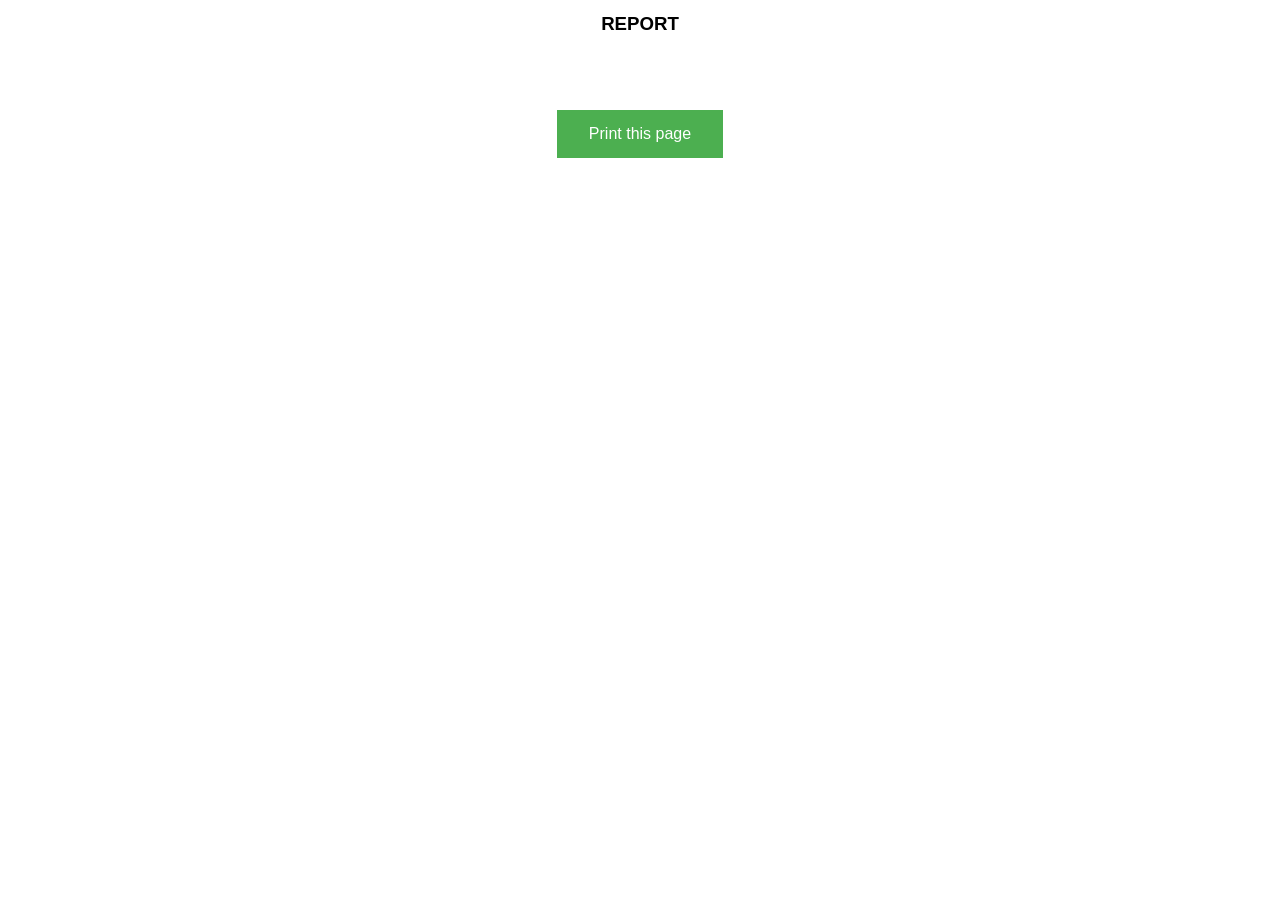
<file: result.html>
<!DOCTYPE html>
<html lang="en">

<head>
    <!-- saved from url=(0014)about:internet -->
    <meta charset="UTF-8">

    <title>Results</title>
    <style>
        #btnPrint {
            background-color: #4CAF50;
            /* Green */
            border: none;
            color: white;
            padding: 15px 32px;
            text-align: center;
            text-decoration: none;
            display: inline-block;
            font-size: 16px;
            margin: 4px 2px;
            cursor: pointer;
            -webkit-transition-duration: 0.4s;
            /* Safari */
            transition-duration: 0.4s;
            margin-top: 20px;
            /* box-shadow: 0 8px 16px 0 rgba(0, 0, 0, 0.2), 0 6px 20px 0 rgba(0, 0, 0, 0.19); */
        }

        table {
            border-collapse: collapse;
            width: 100%;
            border: 1px outset grey;
        }

        td {
            height: 50px;
            vertical-align: center;
        }

        #result-answers {
            font-family: "Times New Roman";
            border-collapse: collapse;
            width: 100%;
            table-layout: fixed;
        }

        #result-answers td,
        #result-answers th {
            border: 1px solid #ddd;
            padding: 8px;
            word-break: break-word;
        }

        #result-answers tr:nth-child(even) {
            background-color: #f2f2f2;
        }

        #result-answers tr:hover {
            background-color: #ddd;
        }

        #result-answers th {
            padding-top: 12px;
            padding-bottom: 12px;
            text-align: center;
            background-color: #4CAF50;
            color: white;
        }


        body {
            font-family: arial;
            text-align: center;
            font-size: 13pt;
        }

        td,
        th {
            border: 1px inset grey;
        }

        table.summary {
            width: 600px;
        }

        table.questions {
            width: 100%;
        }

        td {
            width: 12.5%;
        }

        th,
        h3 {
            font-size: 12pt;
        }

        h1,
        h2 {
            font-size: 14pt;
        }

        .correct {
            color: #008800;
        }

        .incorrect {
            color: #880000;
        }

        .neutral {
            color: #000088;
        }

        .question {
            text-align: left;
            width: 46.25%;
        }

        .number {
            font-size: 10pt;
            width: 3.75%;
        }

        .datetime {
            font-size: 10pt;
            margin-top: 0;
            margin-bottom: 0;
        }
    </style>
    <script type="text/javascript" src="result.js" charset="UTF-8"></script>
    <script>
        function printDiv(divName) {
            // var printContents = document.getElementById(divName).innerHTML;
            // w = window.open();
            // w.document.write(printContents);
            window.print();
            //w.close();
        }
    </script>
</head>

<body>
    <div id="result">
        <div id="header">
            <div>
                <h1 id="titleReport" style="text-align:center;">REPORT</h1>
            </div>
        </div>
        <p>&nbsp;</p>
        <!-- <div><button onclick="GetState();"  style="height:100px; width: 100px;">AAAAAA</button></div> -->
        <div id="contentResult">
        </div>
    </div>
    <button id="btnPrint" onclick="printDiv('result')">Print this page</button>
</body>

</html>
</file>
<file: css/vars.css>
﻿:root {
    --BarBackground: #424242;
    --BarText: #09428B;
    --ButtonBackground: #E77022;
    --ButtonHoverBackground: #E77022;
    --ButtonHoverText: #FFFFFF;
    --ButtonText: #FFFFFF;
    --MainPageBackground: #FFFFFF;
    --MainPlayerBackground: #296AB2;
    --SeekbarBackground: #FFFFFF;
    --SeekbarPlayback: #E77022;
    --SidebarBackground: #FFFFFF;
    --SidebarHoverItemBackground: #EEEEEE;
    --SidebarHoverItemText: #EEEEEE;
    --SidebarHyperlink: #0E2D55;
    --SidebarSelectedItemBackground: #FCC7A7;
    --SidebarSelectedItemText: #FFFFFF;
    --SidebarText: #4D4D4D;
    --SidebarVisitedItemText: #B89C81;
}
</file>
<file: css/style.css>
/* General*/
.slide-time{
  background: rgba(0, 0, 0, 0.5);
  position: absolute;
  font-size: 10px;
  transform: translate(62px, -16px);
  color: white;
  font-weight: 400;
  padding: 2px;
}
body {
  margin: 0;
  padding: 0;
  width: 100vw;
  font-size: 11px;
  border-radius:10px;
  height: 100vh;
  font-family: Roboto, Arial, sans-serif;
  background: #CED1D3;
  display: flex;
  justify-content: center;
  align-items: center;
  overflow: auto;
  position: relative;
}

ul {
  list-style: none;
  margin: 0;
  padding: 0;
}

button {
  border: 0;
  outline: none;
  text-transform: none;
  cursor: pointer;
  padding: 0;
  background: none;
}

/* Resume Content */

.resume-container{
  display: flex;
  flex-direction: column;
  background: #FFFFFF;
  align-items: center;
  box-shadow: 0 0 10px rgba(0, 0, 0, 0.5);
  width: 400px;
  border-radius: 10px;
}
.resume-container.mobile{
  box-shadow: 0 2px 4px 5px rgba(0, 0, 0, 0.12);
  border-radius: 8px;
  background: #FFFFFF;
  width: calc(100% - 32px);
}

.resume-wrapper{
  position: absolute;
  width: 100%;
  height: 100%;
  background: #FFFFFF;
  display: flex;
  justify-content: center;
  align-items: center;
}

.resumeText {
  position: absolute;
}
.resume-container .resume-title {
  padding-left: 20px;
  width: 100%;
  box-sizing: border-box;
  height: 51px;
  display: flex;
  align-items: center;
  font-size: 16px;
  font-weight: bold;
  background: #EA5F4F;
  color: #fff;
}

.resume-container .resume-content  {
  font-size: 170%;
  padding: 30px 10px 30px 10px;
  width: 100%;
  box-sizing: border-box;
  display: flex;
  position: relative;
  text-align: center;
  align-items: center;
  justify-content: center;
}

.resume-container .resume-direct {
  height: 30px;
  z-index: 0;
  justify-content: space-around;
  align-items: center;
  display: flex;
  flex-direction: row;
  padding: 0px 0px 20px 0px;
}

.resume-container .resume-direct .resume-button {
  background: #4B7DC9;
  height: 100%;
  min-width: 60px;
  max-width: calc(50% - 20px);
  border-radius: 4px;
  color: #fff;
  font-weight: bold;
  font-family: inherit;
  padding: 0px 10px;
  margin: 0px 5px 0px 5px;
  font-size: 16px;
  display: flex;
  align-items: center;
  justify-content: center;
}

/*=========*/

#wrapper {
  display: flex;
  flex-direction: row;
  overflow: hidden;
  background: #F0F0F0;
  position: absolute;
  user-select: none;
  border: 0px solid White;

}
.isMb #wrapper{
  border-radius:0px;
  border: 0px solid transparent;

}
/*=======*/

/*header*/

#headerTitle {
      font-size: 110%;
      font-weight: 500;
      overflow: hidden;
      line-height: 15px;
      text-overflow: ellipsis;
      white-space: normal;
      height: auto;
      max-height: 30px;
      margin-top: 18px;
      margin-left: 10px; 
      margin-right:10px;
      color: var(--BarText);
  }
  #avatar-infor {
    margin-bottom: 10px;
    display: flex; /* Sử dụng flexbox để chia layout */
    align-items: center; /* Căn giữa theo chiều dọc */
  }
  #avatar-infor > div:last-child {
    flex-grow: 1; /* Để cột chứa thông tin người dùng tự động mở rộng */
    padding-left: 10px; /* Khoảng cách giữa hai cột */
  }
  .avatar-img {
    width: 275px;
    border-radius: 8px; /* Độ cong các góc là 10px */
  }
  #userImgInTooltip {
    width: 48px;
    height: 48px;
    background-size: 100% 100%;
    border-radius: 50%; /* Độ cong các góc là 10px */
    border: 2px solid var(--ButtonBackground); /* Border đen 2px */

  }

  #userNameInTooltip {
    font-size: 130%;
    color: var(--ButtonText);
    max-width: 180px;
    margin-bottom: 0px;
  }

  #userInfoDes {
    margin-block-start: 0.2rem;
    width: 200px;
    font-size: 9pt;
    color: var(--ButtonText);
    max-width: 180px;
  }
  
  .tooltip {
      display: none;
      position: fixed;
      text-align: left;
      z-index: 9999;
      background: var(--BarBackground);;
      padding: 7px;
      border-radius: 12px;
      width: 275px;
      margin: 30px -10px;
      box-shadow: 0px 4px 8px 0px rgba(0, 0, 0, 0.12);
  }

  @media screen and (max-height: 400px) {
      .tooltip {
          max-height: calc(100vh - 100px);
          overflow-y: auto;
          overflow-x: hidden;
      }
    }

  .socialContainer{
      margin: -5px 0 0 0;
  }

  /* this CS forms the triangles */
.tooltip:after,
.tooltip:before {
}


/* this border color controlls the color of the triangle (what looks like the fill of the triangle) */
.tooltip:after {
}

/* this border color controlls the outside, thin border */
.tooltip:before {
}

  #userImg:hover .tooltip{
      display: inline-block; 
      animation: fadein 1s;
      -moz-animation: fadein 1s; /* Firefox */
      -webkit-animation: fadein 1s; /* Safari and Chrome */
      -o-animation: fadein 1s; /* Opera */
  }

  #userImgMb:hover .tooltip{
      display: inline-block; 
      animation: fadein 1s;
      -moz-animation: fadein 1s; /* Firefox */
      -webkit-animation: fadein 1s; /* Safari and Chrome */
      -o-animation: fadein 1s; /* Opera */
  }

  @keyframes fadein {
      from {
          opacity:0;
      }
      to {
          opacity:1;
      }
  }
  @-moz-keyframes fadein { /* Firefox */
      from {
          opacity:0;
      }
      to {
          opacity:1;
      }
  }
  @-webkit-keyframes fadein { /* Safari and Chrome */
      from {
          opacity:0;
      }
      to {
          opacity:1;
      }
  }
  @-o-keyframes fadein { /* Opera */
      from {
          opacity:0;
      }
      to {
          opacity: 1;
      }
  }

  .icon28{
      width: 28px;
      height: 28px;
      margin: 0 5px;
  }
  .icon28:hover{
      opacity: 0.8;
      cursor: pointer;
  }

  .icon20{
      width: 20px;
      height: 20px;
      margin: 5px 5px;
      
  }
  .icon20>svg path{
          fill: var(--ButtonText);
  }

  .infoTextInTooltip {
      line-height: 28px;
      color: var(--ButtonText);
      font-size: 10pt;
      text-decoration: none;
  }
  /*=========*/
  

#mainContentWrapper {
  display: flex;
  flex-direction: column;
  flex: 1;
  background: var(--MainPageBackground);
}

#mainContent {
  position: relative;
  flex: 1;
  top: 10px;
  left: 10px;
}

.isMb #mainContent {
  top: 0px;
  left: 0px;
}


#container {
  overflow: hidden;
  height: 100%;
  width: 100%;
  position: absolute;
  transform-origin: 0 0 0;
  background: white;
}

#content {
  height: 100%;
  width: 100%;
  position: absolute;
  background: var(--MainPlayerBackground);
}

/*=============*/

/*Bottom Panel*/

#controlPanel {
  background: var(--BarBackground);
  height: 66px;
  width: 100%;
  align-items: center;
  position: relative;
  border-radius: 0 0 0px 0px;
}
#sliderbar-content{
width: 100%;
height: 15px;
position: relative;
display: flex;
}
#direction-button-content{
  width: 100%;
  padding: 5px;
  position: relative;
  display: block;
}

.play-pause-button{
  display: flex;
  align-items: center;
  align-content: center;
  justify-content: center;
  border-radius: 5px;
  margin-top: 6px;
  cursor:pointer;
}

.control-panel-left{
left: 10px;
top: -6px;
align-items: center;
display: flex;
position: absolute;
order:1
}
.control-panel-right{
  right: 20px;
  top: 2px;
  display: flex;
  position: absolute;
  order:3
}
.control-panel-center{
  top: 50%;
  left: 40%;
  display: flex;
  position: absolute;
  order:2
}
#volumeControlBtn {
  width: auto;
  height: 100%;
}

.volumeControlSelected {
display: flex !important;
}


#wrapperControlVolumeSound {
width: 73px !important;
height: 4px;
background: transparent;
display: flex;
flex-direction: column;

}

#controlVolumeSound {
background: var(--SeekbarBackground);
width: 73px;
height: 4px;
border-radius: 5px;
position: relative;
}


#controlVolume {
width: 14px;
height: 14px;
background: var(--ButtonBackground);;
position: absolute;
bottom: -5px;
left: 31%;
border-radius: 50%;
}
#progressVolume {  
background: var(--ButtonBackground);;
width: 50%;
border-radius: 5px;
height: 4px;
}

svg#volume,
svg#mute {
width: 32px;
height: 32px;
}
/* ============== */

/*Slider*/

#sliderControl {
  flex: 1;
  flex-direction:  row;
  display:  flex;
}

#sliderWrapper {
  margin: 0px 10px 0px 10px;
  display: flex;
  justify-content: center;
  align-items: center;
  flex: 1;
}

#timeSlider {
  display: none;
  justify-content: center;
  align-items: center;
  flex-basis:  75px;
  color: var(--ButtonText);
  margin-right:12px;
  margin-top:2px;
}
#totalTimeDiv{
color: var(--ButtonText);
width: 83px;
margin-top: 5px;
margin-right: 5px;
justify-content: center;
align-items: center;
}
/*=======*/

/* #restartControlBtn {
  order: 6;
} */

/* #fullScreenControlBtn {
  order: 7;
} */

/* Setting */

/* #settingControlBtn {
  order: 8;
} */

#settingContentWrapper {
  background: var(--BarBackground);
  width: 236px;
  height: auto;
  position: absolute;
  z-index: 2;
  bottom: 50px;
  right: 10px;
  border-radius: 6px;
}

#settingContent {
  padding: 6px;
  display: flex;
  width: 100%;
  height: 100%;
  color: var(--ButtonHoverText);
  box-sizing: border-box;
  flex-direction: column;
}

.setting {
  font-size: 120%;
  height: 52px;
  cursor: pointer;
  display:  flex;
  align-items: center;
  justify-content: flex-end;
  border-radius:6px;
  flex-direction:  row-reverse;
}

.setting:hover{
  background: var(--SidebarSelectedItemBackground);
  color:var(--ButtonText);;
}

.settingTitle,
.settingToggle {
  padding: 0 15px;
  font-size: 12px;
  font-weight: 400;
  font-style: normal;
}

.settingToggle {
  position:  relative;
}
.settingToggle1{
  border-radius: 50%;
  height:30px;
  width:30px;
  background: white;
  display: flex;
  align-items: center;
  justify-content: center;
  cursor:pointer;
  margin-right:6px;
}
/*Toggle */

/*Caption*/

.wrapperControlBtnCaption {
  position: absolute;
  bottom: 3.75%;
  left: 42.25%;
}

.lbl {
  border-radius: 14px;
  height: 14px;
  float: right;
  position: relative;
  background: var(--BarText);
  width: 36px;
  cursor: pointer;
  transition: all 0.3s linear;
  border: 1px solid #5F5F5F;
}

.lbl:after {
  position: absolute;
  display: block;
  width: 17px;
  left: -1px;
  top: -3px;
  height: 17px;
  border-radius: 50%;
  background: #fff;
  box-shadow: 0 3px 3px rgba(0, 0, 0, 0.05);
  content: '';
  transition: all 0.3s ease;
  border: 1px solid #BEBEBF;
}

.lbl:active:after {
  transform: scale(1.15, 0.85);
}

.checkbox:checked ~ label {
  background: var(--ButtonHoverText);
}

.checkbox:checked ~ label:after {
  left: 50%;
}

.checkbox:disabled ~ label {
  background: #d5d5d5;
  pointer-events: none;
}

.checkbox:disabled ~ label:after {
  background: #bcbdbc;
}

/* ======= */

/* ========== */

.controlBtn {
   display: flex;
  align-items: center;
  justify-content: center;
  cursor: pointer;
  position: relative;
  height: 100%;
  width: 28px;
  height: 28px;
}

.controlTotalBtn {
  display: flex;
  align-items: center;
  justify-content: center;
  cursor: pointer;
  position: relative;
  height: 100%;
}

.controlBtn-Vol{
  display: flex;
  align-items: center;
  justify-content: center;
  cursor: pointer;
 
  width: auto;
  height: 28px;
  margin-right:6px;
}

/*Nút điều khiển*/
.directional-button{
  height: 28px;
  display: flex;
  align-items: center;
  justify-content: center;
  font-size: 16px;
  font-weight: bold;
  color: #fff;
  margin: 0px 5px;
  cursor: pointer;
}

/*NÚt di chuyển lùi về trước*/
.directional-button .previous {
  border-radius: 6px;
  background: transparent;
  border: 1px solid var(--ButtonBackground);
  position: relative;
  height: 100%;
  min-width: 60px;
  display: flex;
  align-items: center;
  justify-content: center;
}

/*NÚt di chuyển lùi về trước*/
.directional-button .previous #content1 {

  color: var(--ButtonBackground);

}

.directional-button .content-directional-svg>svg {
  fill: var(--ButtonBackground);
}

.directional-button .next {
  border-radius: 6px;
  background: var(--ButtonBackground);
  border: 1px solid var(--ButtonBackground);
  position: relative;
  height: 100%;
  min-width: 60px;
  display: flex;
  align-items: center;
  justify-content: center;
}
.directional-button .content-directional-svg{
  height: 28px;
}

.directional-button .content {
  overflow: hidden;
  padding: 8px 15px;
  min-width: 0;
  text-overflow: ellipsis;
  white-space: nowrap;
}

.play-pause-button>svg>path {
  fill: var(--ButtonText);
}

.controlBtn>svg {
  width: 28px;
  height: 28px;
  fill: var(--ButtonText);
  margin-top: 9px;
}

.controlBtn:hover > svg {
  fill: var(--ButtonHoverText);
}
.controlTotalBtn>svg {
  width: 16px;
  height: 16px;
  fill: var(--ButtonText);
  margin-top: 3px;
  margin-left: -5px;
}

.controlTotalBtn:hover > svg {
  fill: var(--ButtonHoverText);
}

#slider {
  width: 100%;
 background: var(--SeekbarBackground);
  height: 4px;
  flex: 1;
  border-radius: 0px;
}

#progress {
  background: var(--SeekbarPlayback);
  height: 4px;
  width: 0;
}


#slidecount{
  display: flex;
  align-items: center;
  justify-content: center;
  font-size: 110%;
  color: var(--ButtonText);
}

span.ui-slider-handle.ui-state-default.ui-corner-all.margin-left-auto {
  left: 0;
  background: #426B7F;
  line-height: 18px;
  width: 12px;
  height: 12px;
  border-radius: 12px;
  outline: none;
}

#sliderThumb{
  display: none;
  background: var(--SeekbarPlayback);
}

/*==============*/

/*Side bar*/
.vertical-line {
  width: 1px;
  height: 35px;
  background-color: #cacaca;
  margin-top: 6px;
}
#sidePanel {
  background: transparent;
  overflow: hidden;
  box-sizing: border-box;
  flex-basis: 285px;
  flex-direction: column;
  display: flex;
  align-items: center;
}

/*Info*/

#mainHeader {
  background: linear-gradient(to bottom, var(--MainPlayerBackground), transparent);
  border-radius: 0px;
  display: flex;
  height: auto;
  position: relative;
  width: 100%;
  margin-bottom: 5px;
  padding: 5px;
  box-sizing: border-box;
}

#mainCompany {
  background: #fff;
  border-radius: 5px;
  height: auto;
  position: relative;
  width: 100%;
  margin-bottom: 5px;
  padding: 5px;
  box-sizing: border-box;
}

#docTitle {
  display: flex;
  flex-direction:  column;
color: var(--BarText);
  flex: 1; 
  margin-left: 10px; 
  width: 44px;
  margin-top:15px;
  

}

#companyImg {
  height: 100px;
}

#userImg {
  background-repeat: no-repeat;
  background-size: 100% 100%;
  border-radius: 50%;
  width: 32px;
  height: 32px;
  margin-top: 6px;
  border: 1px solid userImgInTooltip
}

/* ================= */

/* Logo Trial */

#logoTrialWrapper {
  position: absolute;
  z-index: 998;
  display: none;
  justify-content: space-around;
  align-items: center;
  left: 9px;
  top: 9px;
  font-weight: 500;
  user-select: none;
  pointer-events: all;
  border-radius: 4px;
  cursor: pointer;
}

#logoTrial {
  width: 32px;
  height: 32px;
  background-size: 100%;
  background-repeat: no-repeat;
}

#logoTrialTitle {
  font-size: 100%;
}

.trialVersion{
  display: flex !important;
}

/*=======*/

#layout {
  border-radius: 5px 0px 0px 5px;
  overflow: hidden;
  height: 100%;
  display:  flex;
  width: 100%;
}

.layoutSection {
  display: flex;
  flex-basis: 35px;
  flex-direction:  column-reverse;
  height: 100%;
  flex:  1;
  overflow: hidden;
}
#divSideTab {
  background: #EEEEEE;
  display: flex;
  flex-basis: 65px;
  height: 65px;
  padding: 10px;
}
#sideTab {
  background: var(--SidebarHoverItemBackground);
  display: flex;
  flex-basis: 56px;
  height: 56px;
  padding: 5px;
}

#sideTab li > svg {
  width: 16px;
  height: 16px;
fill: var(--SidebarText);
}

#sideTab > li {
      display: flex;
      justify-content: center;
      align-items: center;
      cursor: pointer;
      position: relative;
      flex: 1;
      margin-top: 15px;
      height: 32px;
}

.switch-menu{
  width: 32px;
  height: 100%;
  display: flex;
  align-items: center;
  justify-content: center;
  color: transparent;
  font-size: 13px;
  flex-wrap: wrap;
  padding: 5px;
  flex-direction:  column;
}
.switch-menu>svg{
      width: 20px;
      height: 20px;
      fill:#424242;
}
  
.tabSelected .switch-menu>svg {
  background: transparent;
  fill: var(--ButtonBackground);
}

.tabSelected .switch-menu {
  background: transparent;
  color: var(--ButtonBackground);
  border-bottom: 2px solid var(--ButtonBackground);
  width: 77px;
}

/*=============*/

/*Order class*/

.order1 {
  order: 1;
}

.order2 {
  order: 2;
}

.order3 {
  order: 3;
}

.order4 {
  order: 4;
}

/*============*/

/*Content Tab*/

#menu,
#resource,
#glossary,
#note {
  display: none;
  height: 100%;
  font-size: 120%;
  color: var(--BarText);
  position: relative;
}

/* ========== */

/* Scroll Bar */

#menuListContent,
#resourceListContent,
#noteListContent,
#glossaryListContent {
  position: relative;
  overflow: hidden;
  user-select: none;
  flex: 1;
  list-style: none;
}

#glossaryListContent li:hover{
  background:var(--SidebarSelectedItemBackground);
}
#menuListContent:hover>#menuScrollWrapper,
#resourceListContent:hover>#resourceScrollWrapper,
#glossaryListContent:hover>#termScrollWrapper,
#glossaryDefinitionWrapper:hover>#dWrapper>#definitionScrollWrapper,
#noteListContent:hover>#noteScrollWrapper {
  opacity: 1 !important;
}

#menuScrollWrapper,
#resourceScrollWrapper,
#termScrollWrapper,
#definitionScrollWrapper,
#noteScrollWrapper {
  position: absolute;
  top: 0px;
  right: 0;
  width: 16px;
  opacity: 0;
  transition: opacity 1s linear;
  height:  100%;
}

#menuScrollBar,
#resourceScrollBar,
#termScrollBar,
#definitionScrollBar,
#noteScrollBar {
  width: 6px;
  border-radius: 4px;
  position: relative;
  background-color: var(--SidebarSelectedItemBackground);
  border: 1px solid var(--SidebarSelectedItemBackground);
  left: 8px;
  opacity: 0.7;
}

/*============*/

/*Menu*/

#mainContentSidebar {
  background: var(--SidebarBackground);
  overflow: hidden;
  padding: 0px 0px;
  height: 100%;
  flex: 1;
  position: relative;
}

#contentSidebar {
  height: 100%;
  overflow: hidden;
}

#resourceWrapper,
#noteWrapper,
#glossaryWrapper {
  display: flex;
  flex-direction:  column;
  height: 100%;
  padding: 5px;
}
#menuWrapper{
  display: flex;
      flex-direction: column;
      height: calc(100% - 65px);
      position: absolute;
      Top: 45px;
      width: 100%;
}
.infor{
  color: var(--BarText);
  font-size: 11px;
  line-height: 20px;
  overflow: hidden;
  text-overflow: ellipsis;
  word-break: break-all;
  white-space: nowrap;
  height: 20px;
}

.contact-content {
  position: relative;
  display: flex;
  justify-content: center;
  margin: 20px 0 0 0;
  background: lightgray;
  padding: 10px;
  border-radius: 7px;
}

#menuContentWrapper,
#resourceContentWrapper,
#glossaryContentWrapper,
#noteContentWrapper {
  overflow:  hidden;
  position:  relative;
}
.notesContent:hover{
  background:var(--SidebarSelectedItemBackground);
  color:var(--SidebarSelectedItemText);

}

#resourceContent li:hover{
  background:var(--SidebarSelectedItemBackground);
}
#resourceContent li .divResource{
  display: flex;
  padding: 4px 16px;
  align-items: center;
  gap: 4px;
  align-self: stretch;
}
.resourceIcon{
  display: flex;
  width: 32px;
  height: 32px;
  justify-content: center;
  align-items: center;
  background-size: 100% 100%;
}
.resourceText{
  font-size: 14px;
  font-style: normal;
  font-weight: 400;
  line-height: 20px; /* 142.857% */
  text-decoration:none
}
#resourceContent li .divResource{
  display: flex;
  padding: 4px 16px;
  align-items: center;
  gap: 4px;
  align-self: stretch;
}
.resourceIcon{
  display: flex;
  width: 32px;
  height: 32px;
  justify-content: center;
  align-items: center;
  background-size: 100% 100%;
}
.resourceText{
  font-size: 14px;
  font-style: normal;
  font-weight: 400;
  line-height: 20px; /* 142.857% */
  text-decoration:none
}
.imgMenuWrapper {
  height: 50px;
  margin: 0px 10px;
  background: #fff;
  outline: 1px solid rgba(0, 0, 0, 0.16);
  border-radius: 6px;
}

.imgMenu {
  background-repeat: no-repeat;
  width: 90px;
  height: 50px;
  background-size: 100% 100%;
}

.infoMenuWrapper {
      color: var(--SidebarText);
      margin-left: 5px;
      display: flex;
      align-items: center;
}

.infoMenu{
  max-width: 137px;
  overflow: hidden;
  max-height: 40px;
  -webkit-line-clamp: 2;
  -webkit-box-orient: vertical;
  display: -webkit-box;
}

li.menuList {
  height: 65px;
  display: flex;
  cursor: pointer;
  align-items: center;
}
.menuSelected {
  background: var(--SidebarSelectedItemBackground);
}

.menuSelected:hover {
  background: var(--SidebarSelectedItemBackground) !important;
}
.menuSelected .infoMenuWrapper{
  color: var(--SidebarSelectedItemText) !important;
}
/*.menuSelected:hover>.infoMenuWrapper {
  color: var(--BarText) !important;
}*/

.menuList:hover {
  background: var(--SidebarHoverItemBackground);
}

/*.menuList:hover>.infoMenuWrapper {
  color: var(--ButtonHoverText);
}
*/

#resourceSearch,
#glossarySearch {
    display: flex;
    justify-content: center;
    align-items: center;
    border-radius: 5px;
    width: calc(100% - 10px);
    margin-top: 15px;
    height: 38px;
    margin-left: 5px;
    color: #fff;
    position: relative;
    top: 10px;

}
#menuSearch{
    display: flex;
    justify-content: center;
    align-items: center;
    border-radius: 5px;
    width: calc(100% - 10px);
    margin-top: 15px;
    height: 38px;
    margin-left: 5px;
    margin-top: 20px;
    color: #fff;
}
#menuSearch:focus ,
#resourceSearch:focus,
#glossarySearch:focus {
  border: 1px solid #E77022;
}
input#menuSearchInput,
input#glossarySearchInput, 
input#resourceSearchInput {
  border: none;
      padding: 7px;
      width: 100%;
      background: transparent;
      color: var(--ButtonBackground);
}

input::placeholder {
  font-style: italic;
  color: #fff;
}
#menuSearchMb>input::placeholder{
  font-style: italic;
  color: #000;
}

#clearSearch,
#clearResourceSearch,
#clearGlossarySearch {
  position: absolute;
  right: 13px;
}
#clearSearchMb,
#clearResourceSearchMb,
#clearGlossarySearchMb {
  position: absolute;
  right: 7px;
}
#IconSearchTitle{
    display: flex;
    width: 37px;
    height: 30px;
    justify-content: center;
    align-items: center;
    border-radius: 5px;
    background: #f2f2f2;
}
#IconSearchTitle1{
    display: flex;
    width: 30px;
    height: 30px;
    justify-content: center;
    align-items: center;
    border-radius: 5px;
    background: #f2f2f2;
}
#IconSearchTitle1>svg{
  fill: var(--ButtonBackground);
}
#IconSearchTitle>svg{
  fill: var(--ButtonBackground);
}
#clearSearch>svg,
#clearResourceSearch>svg,
#clearGlossarySearch>svg {
  width: 10px;
  height: 10px;
  fill: var(--ButtonBackground);
}
#clearSearchMb>svg,
#clearResourceSearchMb>svg,
#clearGlossarySearchMb>svg {
  width: 10px;
  height: 10px;
  fill: var(--ButtonBackground);
}
/*========*/

/*Resource*/

#tWrapper,
#dWrapper {
  position: relative;
}

.dWrapper{
  height: 0;
  overflow: hidden;
  transition: height .5s;
  display: flex;
  align-items: center;
  padding-left: 5px;
  width: 204px;
}

a.links {
  display: flex;
  font-size: 16px;
  text-decoration: none;
  color:var(--ButtonBackground);
  padding: 4px;
}

a.links:hover,
a.links:focus {
  text-decoration: none;
  color: var(--ButtonText);

}

#resourceTitle,
#glossaryTitle,
#noteTitle {
display: flex;
justify-content: center;
align-items: center;
margin-top: 13px;
margin-left: 10px;
}

#resourceDescription,
#glossaryDescription,
#noteDescription {
  font-size: 110%;
color: var(--BarText);
}

/*=========*/

/*Glossary*/

#glossaryTermWrapper {
  position: relative;
 background: transparent;
  flex: 1;
  overflow:  hidden;
}

#glossaryDefinitionWrapper {
  position: relative;
  background: transparent;
  flex: 1;
  overflow:  hidden;
  box-shadow: 0px 0px 3px;
}

.termContent {
  padding: 4px;
  font-size: 16px;
  color: #5F5F5F;
  display: flex;
  flex-direction: column;

}
.horizontal-line {
  width: 100%;
  height: 1px; /* Độ dày của đường kẻ ngang */
  margin:3px 0;
  background-color: #cacaca; /* Màu sắc của đường kẻ ngang */
}

.termContent .term {
  font-weight: bold;
  margin:3px 0;
  color:#0094D6;
  text-decoration: underline;
}
.termContent .def {
  margin:3px 0;

}


/*===========*/

/*Note*/

.notesContent {
  margin: 0;
  user-select: none;
  padding:10px;
}

/*===========*/

/*Class Added*/

.contentSidebarSelected {
  display: block !important;
}

.settingBtnSelected > svg {
  transform: rotate(0deg);
  fill: var(--ButtonHoverText);
}

.subtitleBtn *{
  position: absolute;
}
.subtitleBtn>svg {
  width: 22px;
  height: 22px;
  margin: 3px 0 0 0;
}


.subtitleBtn input:checked + svg{
  fill: var(--ButtonHoverText);
}

.subtitleBtn label{
  left: 0;
  top: 0;
  height: 28px;
  width: 28px;
  cursor: pointer;
}

.stretch-fill{
width: 100%;
height: 100%;
}

/*============*/

/*Submit Button*/



#submitControlBtn > button {
  font-weight: bold;
  color: var(--ButtonText);
  font-family: inherit;
  font-size: inherit;
  /* width: 100%; */
  height: 100%;
border-radius: 0.5vh;
  border: 1px solid var(--ButtonText);
  padding: inherit;
  transition: all .4s;
  display: flex;
  align-items: center;
  justify-content: center;
}

#submitControlBtn:hover>button,
#submitControlBtn:hover {
  opacity: 0.95;
}

#submitControlBtn:hover>button {
  background: var(--ButtonText);
}

#submitControlBtn:hover>button {
  color: var(--BarBackground);
}

/* Question */

.hoverDropDown{
  fill: var(--BarBackground);
}

/* Reference Text */

.db-strTh {
  position: absolute;
  left: 0;
  right: 0;
  top: 50%;
  bottom: 35%;
}

.db-udl {
  position: absolute;
  left: 0;
  right: 0;
  top: 80%;
  bottom: 5%; 
}

.strTh {
  position: absolute;
  left: 0;
  right: 0;
  top: 55%;
}

.udl {
  position: absolute;
  left: 0;
  right: 0;
  top: 85%;
}

/* Hyperlink */

.hyp {
  user-select: none;
}

.hyp>text>a>tspan {
  cursor: pointer !important;
}

/* Flash */

.notSupportFlash {
  align-items: center;
  justify-content: center;
  display: flex;
  font-weight: 500;
  color: #fff;
  font-size: 16px;
  height: 100%;
  background: #485440;
}

/* ================================ */

.slide-object {
  pointer-events: all;
}

/* ============== */

.noneMb {
  display: none;
}

/* .showMb,
#topPanel,
#menuMbBtn {
  display: none;
} */

/* MOBILE */

/* #topPanel {
  display: none;
} */

/* 544px */

  /* Show Mobile */

.isMb {
  display: flex !important;
  }

  /* Nav Bar */

.isMb #topPanel{
  height: 46px;
}


  /* =================== */

  /* Top Bar */

.isMb #infoPanelMb {
      flex-basis: 62px;
  }

.isMb .showMbNav>#topPanel>#leftTopPanel,
.isMb .showMbNav>#topPanel>#centerTopPanel,
.isMb .showMbNav>#topPanel>#rightTopPanel {
      display: flex;
  }

.isMb .topMbBtn {
      height: 38px;
      width: 40px;
  }

.isMb .topMbBtn>svg {
      width: 17px;
      height: 17px;
      cursor: pointer;
  }

.isMb #userImgWrapperMb {
      flex-basis: 70px;
  }

.isMb #userImgMb {
      width: 50px;
      height: 50px;
      margin: 5px;
  }
  
  .isMb #headerTitleMb {
      display: block;
      white-space: normal;
      font-weight: 500;
      font-size: 10pt;
      max-height: 30px;
  }
  
  .isMb #userNameMb {
      font-size: unset;
  }
  
.isMb #docTitleMb {
      padding-right: 40px;
  }

.isMb #noResultMb,
.isMb #noResultRs,
.isMb #noResultGlossaryMb,
.isMb #noResultResourceMb,
.isMb #numberSliderMb {
      font-size: 130%;
  }

  /* ==================== */

  /* Bottom Bar */

.isMb #controlPanel {
  transition: height .5s;
  position: fixed;
  background: var(--BarBackground);
  bottom: 0;
  left: 0;
  z-index: 100;
  height: 66px;
  border-radius: 0 0 0px 0px;
}



.isMb #volumeWrapper,
.isMb #SumtimerWrapper,
.isMb #fullScreenControlBtn,
.isMb #settingControlBtn,
.isMb #slidecount,
.isMb #sidePanel,
.isMb #mainHeader,
.isMb .mainHeader>.settingToggle1,
.isMb #restartControlBtn {
  display: none !important;
}


  /* #slider {}
  .controlBtn>svg {}
  #progress {}
  span.ui-slider-handle.ui-state-default.ui-corner-all.margin-left-auto {}
   */
.isMb #mainContentWrapper #mainHeader .settingToggle1{
  display: none !important;

}
.isMb #settingContentWrapper{
  display: none !important;

}
#capMbBtn {
  order: 9;
}

#capMbBtn {
  display: none !important;
  align-items: center;
  justify-content: center;
  cursor: pointer;
  position: relative;
  flex-basis: 36px;
  height: 100%;
}

.isMb .capMbBtnSelected>svg {
  fill: #fff;
}

.isMb #capMbBtn,
.isMb #checkMbBtn {
  display: flex;
}

.isMb #capMbBtn>svg,
.isMb #checkMbBtn>svg {
  width: 16px;
  height: 16px;
}

#submitMobile{
  display: none;
  }

  .isMb #submitMobile {
  display: flex;
  align-items: center;
  position: absolute;
  width: 100%;
  height: 66px;
  box-shadow: 0px 1px 4px;
  background: white;
  opacity: 1;
  padding: 0px;
  box-shadow: 0 -1px 6px 0 rgba(0, 0, 0, 0.1);
  }

.isMb #submitMobile>#submitmbBtn {
      font-weight: bold;
      color: white;
      font-family: inherit;
      font-size: inherit;
      font-size: 15px;
      border-radius: 5px;
      border: 0px;
      transition: all .4s;
      display: flex;
      align-items: center;
      justify-content: center;
      width: 100%;
      background: #3DA0E1;
      margin-left: 10px;
      margin-right: 10px;
      height: 48px;
}


#checkMbBtn {
  order: 10;
}

#checkMbBtn {
  display: none;
  align-items: center;
  justify-content: center;
  cursor: pointer;
  position: relative;
  flex-basis: 36px;
  height: 100%;
}

  /* ==================== */

  /* Tabs Config */

.isMb #sideTabMb {
  height: 50px;
  background: var(--SidebarHoverItemBackground);
  display:flex;

}

.isMb .tabsMb>li>svg {
      width: 18px;
      height: 18px;
  }

  /* =================== */

  /* Content Tabs Config */

.isMb #menuSearchMb,
.isMb #resourceSearchMb,
.isMb #glossarySearchMb {
      flex-basis: 40px;
      border-radius:10px;
  }

.isMb input#menuSearchInputMb,
.isMb input#resourceSearchInputMb,
.isMb input#glossarySearchInputMb {
      padding: 7px;
      height: 24px;
      font-size: 130%;
  }

.isMb .infoMenuMb {
      max-width: 100%;
      max-height: 38px;
  }

.isMb .infoMenuMb,
.isMb a.linksMb,
.isMb .termMb,
.isMb .notesContentMb {
      font-size: 142%;
  }
.isMb .termMb{
      color:var(--ButtonBackground);
}
.isMb .definitionMb {
      font-size: 130%;
  }

  /* =============================================== */

  /* Nav Bar Mobile */

.isMb .topMbBtn,
.isMb .controlMbBtn {
  display: flex;
  justify-content: center;
  align-items: center;
  cursor: pointer;
  position: fixed;
  top: 0;
  right: 0;
  z-index: 1000;
}

  /* ================= */

  /* Top Bar Mobile */

.isMb #topPanel {
  background: transparent;
  width: 100%;
  position: fixed;
  transition: height .5s;
  align-items: center;
  justify-content: space-between;
  flex-direction: row;
  top: 0;
  right: 0;
  z-index: 998;
  display: flex;
  display:none;
}

.isMb #numberSliderMb {
  font-weight: bold;
  color: #5F5F5F;
  width: 100%;
  display: flex;
  align-items: center;
  justify-content: center;
}

.isMb .topMbBtn svg path.line,
.isMb .open svg path.line {
      transition: all .25s ease-in-out;
  }

.isMb .topMbBtn svg path.line.line-1 {
      transform: rotate(0deg) translateX(0px) translateY(0px);
  }

.isMb .topMbBtn svg path.line.line-2 {
      opacity: 1;
  }

.isMb .topMbBtn svg path.line.line-3 {
      transform: rotate(0deg) translateX(0px) translateY(0px);
  }

.isMb .open svg path.line.line-1 {
      transform: rotate(45deg) translateX(5px) translateY(-4px);
  }

.isMb .open svg path.line.line-2 {
      opacity: 0;
  }

.isMb .open svg path.line.line-3 {
      transform: rotate(-45deg) translateX(-12px) translateY(-4px);
  }

  #rightPanelMb>#layoutPanelMb,
  #rightPanelMb>#infoPanelMb {
      display: none;
  }

#rightPanelMb {
  width: 0;
  position: absolute;
  background: rgba(61, 160, 225, 0.5);
  height: 100%;
  overflow: hidden;
  z-index: 999;
  right: 0;
  flex-direction: column;
  top: 0;
  display: flex;
  opacity: 0;
  transition: all .25s ease-in-out;
}

.isMb .mbBtn {
  fill: var(--ButtonBackground);;
}
.mbBtn {
  fill: var(--ButtonBackground);;
}
  /* =================== */

  /* Content Menu Config */

.isMb .imgMenuItemMb {
      width: 100px;
      height: 62px;
      padding-left: 6px;
  }

  /* ==================== */

  /* Content Resource Config */

.isMb #resourceTitleMb {
      height: 40px;
  }

.isMb #resourceDescriptionMb {
      font-size: 130%;
  }

/* .showMb {
  display: none;
} */

.openMenu {
  width: 100% !important;
  opacity: 1 !important;
}

.openMenu>#layoutPanelMb,
.openMenu>#infoPanelMb {
  display: flex !important;
  background: white;
  height: 100%;
}

/* Content Menu */

#infoPanelMb {
  background: white;
  box-shadow: 0 1px 6px 0 rgba(0, 0, 0, 0.1);
  z-index: 2;
}

#layoutPanelMb {
  display: flex;
  flex: 1;
  flex-direction: column-reverse;
  align-items: center;
  justify-content: center;
      overflow: hidden;

}

#layoutTabMb {
  width: 100%;
}

#userImgWrapperMb {
  width: 100%;
  height: 100%;
  display: flex;
  align-items: center;
  justify-content: center;
}

.imgMenuMb {
  background-repeat: no-repeat !important;
  background-size: 100% 100% !important;
  width: 100%;
  height: 100%;
  background: #fff;
  border: 1px solid #f5f5f5;
  border-radius:6px;
}

#mainHeaderMb {
  display: flex;
  width: 100%;
  height: 100%;
}

#userImgMb {
  background-repeat: no-repeat;
  background-size: 100% 100%;
  border-radius: 50%;
}

#mainCompanyMb {
  width: 50%;
  height: auto;
  background: white;
  margin: auto;
}

#mainCompanyMb {
  width: 40%;
  height: auto;
  background: white;
  margin: auto;
}

#companyImgMb {
  height: 100px;
}

#headerTitleMb {
  color:black;
  /* exactly three lines */
  overflow: hidden;
  text-overflow: ellipsis;
  white-space: nowrap;
}

#docTitleMb {
  color: black;
  flex: 1;
  display: flex;
  height: 100%;
  flex-direction: column;
  justify-content: center;
}

#userNameMb {
  overflow: hidden;
  text-overflow: ellipsis;
  white-space: nowrap;
}

#layoutSectionMb {
  display: flex;
  width: 96%;
  flex: 1;
  height: 100%;
  background: #fff;
  overflow: scroll;
  scrollbar-width: none; /* Firefox */
  -ms-overflow-style: none; /* IE và Edge */
}
#layoutSectionMb::-webkit-scrollbar {
display: none; /* Ẩn thanh cuộn trên trình duyệt WebKit (Chrome, Safari) */
}

/* Add Class */

.activeTab>svg {
  fill: var(--ButtonBackground) !important;
}
.activeTab {
  border-bottom:2px solid var(--ButtonBackground) !important;
}
.activeContentTab {
  width: 100% !important;
  height: 100% !important;
  opacity: 1 !important;
  transition: opacity 0.5s ease-in-out;
}

.menuSelectedMb>.imgMenuItemMb>.imgMenuMb {
  border: 1px solid var(--ButtonBackground);
  border-radius: 6px;
}

.menuSelectedMb>.infoMenuWrapperMb>.infoMenuMb {
  color: black;
}
.menuSelectedMb>.infoMenuWrapperMb>.infoMenuMb:hover {
  color: var(--ButtonBackground);;
}
/* .rotateMb {
  display: none !important;
} */

.menuSelectedMb {
  background: var(--ButtonBackground);
}

/* ======================== */

/* Tabs */

#sideTabMb {
  display: none;
}

#sideTabMb>li {
  display: flex;
  justify-content: center;
  align-items: center;
  cursor: pointer;
  position: relative;
  flex: 1;
}

.tabsMb>li>svg {
  fill: #424242;
}

/*Order class*/

.orderMb1 {
  order: 1;
}

.orderMb2 {
  order: 2;
}

.orderMb3 {
  order: 3;
}

.orderMb4 {
  order: 4;
}

/* Content Tabs Mobile */

#menuContentWrapperMb,
#resourceContentWrapperMb,
#glossaryContentWrapperMb,
#noteContentWrapperMb {
      position: relative;
      overflow: auto;
      user-select: none;
      flex: 1;
      height: 100%;
      overflow-y: hidden;
      margin-top:5px;
}

#menuContentMb,
#resourceContentMb,
#glossaryContentMb,
#noteContentMb {
  opacity: 0;
  width: 0;
  height: 0;
  background: #fff;
  display: flex;
}

#menuListWrapperMb,
#resourceListWrapperMb,
#glossaryListWrapperMb,
#noteListWrapperMb {
  width: 100%;
  overflow: hidden;
  position: relative;
}

#resourceListWrapperMb ul li:hover {
  background:var(--SidebarSelectedItemBackground) ;
  border-radius:5px;
  color:white;
}
#menuWrapperMb,
#resourceWrapperMb,
#noteWrapperMb,
#glossaryWrapperMb {
  display: flex;
  flex-direction: column;
  height: 100%;
  width: 100%;
}

/* ================== */

/* Search Mobile */

#menuSearchMb,
#resourceSearchMb,
#glossarySearchMb {
  display: flex;
  justify-content: flex-start;
  align-items: center;
  position: relative;
}

input#menuSearchInputMb,
input#resourceSearchInputMb,
input#glossarySearchInputMb {
  border: none;
  width: 83%;
  border-radius: 4px;
  background: #fff;
  color:var(--ButtonBackground);
}
input::placeholder {
  color:var(--ButtonBackground);
}
/* ================== */

/* Menu Mobile */

#menuListMb>li {
  display: flex;
  padding: 10px 0;
  width: 98%;
  border-radius:10px;
}
#menuListMb>li:hover {
  background: var(--SidebarHoverItemBackground);
}
.imgMenuItemMb {
  padding-left: 6px;
}

#menuListMb {
  display: flex;
  align-items: center;
  justify-content: center;
  flex-direction: column;
}

.infoMenuWrapperMb {
  width: 100%;
  display: flex;
  flex: 1;
  padding-left: 20px;
  align-items: center;
}

.infoMenuMb {
  overflow: hidden;
  -webkit-line-clamp: 2;
  -webkit-box-orient: vertical;
  display: -webkit-box;
}

/* ============== */

/* Resouce Moblie */

a.linksMb {
  display: flex;
  text-decoration: none;
  color: #000;
  padding: 6px;
}

a.linksMb:hover,
a.linksMb:focus {
  text-decoration: underline;
}

#resourceTitleMb {
  display: flex;
  justify-content: center;
  align-items: center;
  text-align: center;
  user-select: none;
}

#resourceDescriptionMb {
  font-weight: 500;
  color: #000;
}

/* ============== */

/* Glossary Moblie */

#glossaryListWrapperMb {
  width: 100%;
}
#glossaryListWrapperMb ul li:hover{
  background: var(--SidebarHoverItemBackground);
  border-radius:6px;
}
#glossaryTermWrapperMb {
  position: relative;
  background: transparent;
  flex: 1;
  overflow: hidden;
}

#glossaryDefinitionWrapperMb {
  position: relative;
  background: transparent;
  flex: 1;
  overflow: hidden;
  box-shadow: 0px 0px 3px;
}

.termContentMb {
  cursor: pointer;
  overflow: hidden;
  padding: 6px;
}

.dWrapperMb {
  transition: all .25s;
  opacity: 0;
}

/* ============== */

/* Note Moblie */

.notesContentMb {
  margin: 0;
  user-select: none;
  padding: 6px;
  text-align: justify;
}
.notesContentMb:hover{
  background:var(--SidebarSelectedItemBackground) ;
  border-radius:5px;
  color:white;
}
/* ============== */

/* Pre Loader */

#preloaderWrapper {
  background: gray;
  width: 100vw;
  height: 100vh;
  display: flex;
  justify-content: center;
  align-items: center;
  position: absolute;
  z-index: 1001;
}

#preloader {
  display: flex;
  justify-content: center;
  align-items: center;
}

#section {
  width: 36px;
  background-image: url(../css/icon-avn.ico);
  height: 31px;
  background-repeat: no-repeat;
  transition: all 1.5s;
  display: flex;
  margin-right: 7px;
  opacity: 0;
}

#textPreload {
  font-size: 18px;
  font-weight: bold;
  font-family: roboto;
}

.textPreloader {
  margin-right: 5px;
}



#wtm{
  transform: rotate(-30deg);
  opacity: 0.5;
  color: BLACK;
  position: absolute;
  font-size: 45px;
  position: absolute;
  text-align: center;
  display: inline-flex;
  align-items: center;
  justify-content: center;
  width: 100%;
  height: 100%;
  pointer-events: none;
}

#questionMobileContent::-webkit-scrollbar {
  width: 0px;
  height: 7px;
}
/* ============= */

/* = INTERACTIVE CONTROLS = */

@font-face {
  font-family: 'FontAwesome';
  font-style: normal;
  font-weight: 400;
  font-display: auto;
  src: url("../fonts/fontawesome.otf");
}

.icon {
  font-family: 'FontAwesome';
  -moz-osx-font-smoothing: grayscale;
  -webkit-font-smoothing: antialiased;
  display: inline-block;
  font-style: normal;
  font-variant: normal;
  text-rendering: auto;
  vertical-align: middle;
  text-align: center;
}

.icon-500px::before {
  content: '\f26e';
  font-size: inherit;
}

.icon-address-book::before {
  content: '\f2b9';
  font-size: inherit;
}

.icon-address-book-o::before {
  content: '\f2ba';
  font-size: inherit;
}

.icon-address-card-o::before {
  content: '\f2bc';
  font-size: inherit;
}

.icon-address-card-o::before {
  content: '\f2bc';
  font-size: inherit;
}

.icon-adjust::before {
  content: '\f042';
  font-size: inherit;
}

.icon-adn::before {
  content: '\f170';
  font-size: inherit;
}

.icon-align-center::before {
  content: '\f037';
  font-size: inherit;
}

.icon-align-justify::before {
  content: '\f039';
  font-size: inherit;
}

.icon-align-left::before {
  content: '\f036';
  font-size: inherit;
}

.icon-align-right::before {
  content: '\f038';
  font-size: inherit;
}

.icon-amazon::before {
  content: '\f270';
  font-size: inherit;
}

.icon-ambulance::before {
  content: '\f0f9';
  font-size: inherit;
}

.icon-ambulance::before {
  content: '\f0f9';
  font-size: inherit;
}

.icon-american-sign-language-interpreting::before {
  content: '\f2a3';
  font-size: inherit;
}

.icon-american-sign-language-interpreting::before {
  content: '\f2a3';
  font-size: inherit;
}

.icon-american-sign-language-interpreting::before {
  content: '\f2a3';
  font-size: inherit;
}

.icon-american-sign-language-interpreting::before {
  content: '\f2a3';
  font-size: inherit;
}

.icon-anchor::before {
  content: '\f13d';
  font-size: inherit;
}

.icon-android::before {
  content: '\f17b';
  font-size: inherit;
}

.icon-angellist::before {
  content: '\f209';
  font-size: inherit;
}

.icon-angle-double-down::before {
  content: '\f103';
  font-size: inherit;
}

.icon-angle-double-left::before {
  content: '\f100';
  font-size: inherit;
}

.icon-angle-double-right::before {
  content: '\f101';
  font-size: inherit;
}

.icon-angle-double-up::before {
  content: '\f102';
  font-size: inherit;
}

.icon-angle-down::before {
  content: '\f107';
  font-size: inherit;
}

.icon-angle-left::before {
  content: '\f104';
  font-size: inherit;
}

.icon-angle-right::before {
  content: '\f105';
  font-size: inherit;
}

.icon-angle-up::before {
  content: '\f106';
  font-size: inherit;
}

.icon-apple::before {
  content: '\f179';
  font-size: inherit;
}

.icon-archive::before {
  content: '\f187';
  font-size: inherit;
}

.icon-area-chart::before {
  content: '\f1fe';
  font-size: inherit;
}

.icon-area-chart::before {
  content: '\f1fe';
  font-size: inherit;
}

.icon-arrow-circle-down::before {
  content: '\f0ab';
  font-size: inherit;
}

.icon-arrow-circle-left::before {
  content: '\f0a8';
  font-size: inherit;
}

.icon-arrow-circle-o-down::before {
  content: '\f01a';
  font-size: inherit;
}

.icon-arrow-circle-o-left::before {
  content: '\f190';
  font-size: inherit;
}

.icon-arrow-circle-o-right::before {
  content: '\f18e';
  font-size: inherit;
}

.icon-arrow-circle-o-up::before {
  content: '\f01b';
  font-size: inherit;
}

.icon-arrow-circle-right::before {
  content: '\f0a9';
  font-size: inherit;
}

.icon-arrow-circle-up::before {
  content: '\f0aa';
  font-size: inherit;
}

.icon-arrow-down::before {
  content: '\f063';
  font-size: inherit;
}

.icon-arrow-left::before {
  content: '\f060';
  font-size: inherit;
}

.icon-arrow-right::before {
  content: '\f061';
  font-size: inherit;
}

.icon-arrows::before {
  content: '\f047';
  font-size: inherit;
}

.icon-arrows::before {
  content: '\f047';
  font-size: inherit;
}

.icon-arrows-alt::before {
  content: '\f0b2';
  font-size: inherit;
}

.icon-arrows-alt::before {
  content: '\f0b2';
  font-size: inherit;
}

.icon-arrows-h::before {
  content: '\f07e';
  font-size: inherit;
}

.icon-arrows-h::before {
  content: '\f07e';
  font-size: inherit;
}

.icon-arrows-v::before {
  content: '\f07d';
  font-size: inherit;
}

.icon-arrows-v::before {
  content: '\f07d';
  font-size: inherit;
}

.icon-arrow-up::before {
  content: '\f062';
  font-size: inherit;
}

.icon-assistive-listening-systems::before {
  content: '\f2a2';
  font-size: inherit;
}

.icon-assistive-listening-systems::before {
  content: '\f2a2';
  font-size: inherit;
}

.icon-asterisk::before {
  content: '\f069';
  font-size: inherit;
}

.icon-at::before {
  content: '\f1fa';
  font-size: inherit;
}

.icon-audio-description::before {
  content: '\f29e';
  font-size: inherit;
}

.icon-audio-description::before {
  content: '\f29e';
  font-size: inherit;
}

.icon-backward::before {
  content: '\f04a';
  font-size: inherit;
}

.icon-balance-scale::before {
  content: '\f24e';
  font-size: inherit;
}

.icon-ban::before {
  content: '\f05e';
  font-size: inherit;
}

.icon-bandcamp::before {
  content: '\f2d5';
  font-size: inherit;
}

.icon-bar-chart::before {
  content: '\f080';
  font-size: inherit;
}

.icon-bar-chart::before {
  content: '\f080';
  font-size: inherit;
}

.icon-bar-chart::before {
  content: '\f080';
  font-size: inherit;
}

.icon-bar-chart::before {
  content: '\f080';
  font-size: inherit;
}

.icon-barcode::before {
  content: '\f02a';
  font-size: inherit;
}

.icon-bars::before {
  content: '\f0c9';
  font-size: inherit;
}

.icon-bars::before {
  content: '\f0c9';
  font-size: inherit;
}

.icon-bars::before {
  content: '\f0c9';
  font-size: inherit;
}

.icon-bath::before {
  content: '\f2cd';
  font-size: inherit;
}

.icon-bath::before {
  content: '\f2cd';
  font-size: inherit;
}

.icon-bath::before {
  content: '\f2cd';
  font-size: inherit;
}

.icon-battery-empty::before {
  content: '\f244';
  font-size: inherit;
}

.icon-battery-empty::before {
  content: '\f244';
  font-size: inherit;
}

.icon-battery-quarter::before {
  content: '\f243';
  font-size: inherit;
}

.icon-battery-quarter::before {
  content: '\f243';
  font-size: inherit;
}

.icon-bed::before {
  content: '\f236';
  font-size: inherit;
}

.icon-bed::before {
  content: '\f236';
  font-size: inherit;
}

.icon-beer::before {
  content: '\f0fc';
  font-size: inherit;
}

.icon-behance::before {
  content: '\f1b4';
  font-size: inherit;
}

.icon-behance-square::before {
  content: '\f1b5';
  font-size: inherit;
}

.icon-bell::before {
  content: '\f0f3';
  font-size: inherit;
}

.icon-bell-o::before {
  content: '\f0a2';
  font-size: inherit;
}

.icon-bell-slash::before {
  content: '\f1f6';
  font-size: inherit;
}

.icon-bell-slash-o::before {
  content: '\f1f7';
  font-size: inherit;
}

.icon-bicycle::before {
  content: '\f206';
  font-size: inherit;
}

.icon-bicycle::before {
  content: '\f206';
  font-size: inherit;
}

.icon-binoculars::before {
  content: '\f1e5';
  font-size: inherit;
}

.icon-birthday-cake::before {
  content: '\f1fd';
  font-size: inherit;
}

.icon-bitbucket::before {
  content: '\f171';
  font-size: inherit;
}

.icon-bitbucket-square::before {
  content: '\f172';
  font-size: inherit;
}

.icon-black-tie::before {
  content: '\f27e';
  font-size: inherit;
}

.icon-blind::before {
  content: '\f29d';
  font-size: inherit;
}

.icon-blind::before {
  content: '\f29d';
  font-size: inherit;
}

.icon-bluetooth::before {
  content: '\f293';
  font-size: inherit;
}

.icon-bluetooth::before {
  content: '\f293';
  font-size: inherit;
}

.icon-bluetooth-b::before {
  content: '\f294';
  font-size: inherit;
}

.icon-bluetooth-b::before {
  content: '\f294';
  font-size: inherit;
}

.icon-bold::before {
  content: '\f032';
  font-size: inherit;
}

.icon-bomb::before {
  content: '\f1e2';
  font-size: inherit;
}

.icon-book::before {
  content: '\f02d';
  font-size: inherit;
}

.icon-bookmark::before {
  content: '\f02e';
  font-size: inherit;
}

.icon-bookmark-o::before {
  content: '\f097';
  font-size: inherit;
}

.icon-braille::before {
  content: '\f2a1';
  font-size: inherit;
}

.icon-braille::before {
  content: '\f2a1';
  font-size: inherit;
}

.icon-briefcase::before {
  content: '\f0b1';
  font-size: inherit;
}

.icon-bug::before {
  content: '\f188';
  font-size: inherit;
}

.icon-building::before {
  content: '\f1ad';
  font-size: inherit;
}

.icon-building-o::before {
  content: '\f0f7';
  font-size: inherit;
}

.icon-bullhorn::before {
  content: '\f0a1';
  font-size: inherit;
}

.icon-bullseye::before {
  content: '\f140';
  font-size: inherit;
}

.icon-bus::before {
  content: '\f207';
  font-size: inherit;
}

.icon-bus::before {
  content: '\f207';
  font-size: inherit;
}

.icon-buysellads::before {
  content: '\f20d';
  font-size: inherit;
}

.icon-calculator::before {
  content: '\f1ec';
  font-size: inherit;
}

.icon-calendar::before {
  content: '\f073';
  font-size: inherit;
}

.icon-calendar-check-o::before {
  content: '\f274';
  font-size: inherit;
}

.icon-calendar-minus-o::before {
  content: '\f272';
  font-size: inherit;
}

.icon-calendar-o::before {
  content: '\f133';
  font-size: inherit;
}

.icon-calendar-plus-o::before {
  content: '\f271';
  font-size: inherit;
}

.icon-calendar-times-o::before {
  content: '\f273';
  font-size: inherit;
}

.icon-camera::before {
  content: '\f030';
  font-size: inherit;
}

.icon-camera-retro::before {
  content: '\f083';
  font-size: inherit;
}

.icon-caret-down::before {
  content: '\f0d7';
  font-size: inherit;
}

.icon-caret-left::before {
  content: '\f0d9';
  font-size: inherit;
}

.icon-caret-right::before {
  content: '\f0da';
  font-size: inherit;
}

.icon-caret-square-o-down::before {
  content: '\f150';
  font-size: inherit;
}

.icon-caret-square-o-down::before {
  content: '\f150';
  font-size: inherit;
}

.icon-caret-square-o-down::before {
  content: '\f150';
  font-size: inherit;
}

.icon-caret-square-o-down::before {
  content: '\f150';
  font-size: inherit;
}

.icon-caret-square-o-left::before {
  content: '\f191';
  font-size: inherit;
}

.icon-caret-square-o-left::before {
  content: '\f191';
  font-size: inherit;
}

.icon-caret-square-o-left::before {
  content: '\f191';
  font-size: inherit;
}

.icon-caret-square-o-left::before {
  content: '\f191';
  font-size: inherit;
}

.icon-caret-square-o-up::before {
  content: '\f151';
  font-size: inherit;
}

.icon-caret-square-o-up::before {
  content: '\f151';
  font-size: inherit;
}

.icon-caret-square-o-up::before {
  content: '\f151';
  font-size: inherit;
}

.icon-caret-square-o-up::before {
  content: '\f151';
  font-size: inherit;
}

.icon-caret-up::before {
  content: '\f0d8';
  font-size: inherit;
}

.icon-cart-arrow-down::before {
  content: '\f218';
  font-size: inherit;
}

.icon-cart-plus::before {
  content: '\f217';
  font-size: inherit;
}

.icon-cc::before {
  content: '\f20a';
  font-size: inherit;
}

.icon-cc::before {
  content: '\f20a';
  font-size: inherit;
}

.icon-cc-amex::before {
  content: '\f1f3';
  font-size: inherit;
}

.icon-cc-amex::before {
  content: '\f1f3';
  font-size: inherit;
}

.icon-cc-diners-club::before {
  content: '\f24c';
  font-size: inherit;
}

.icon-cc-diners-club::before {
  content: '\f24c';
  font-size: inherit;
}

.icon-cc-discover::before {
  content: '\f1f2';
  font-size: inherit;
}

.icon-cc-discover::before {
  content: '\f1f2';
  font-size: inherit;
}

.icon-cc-jcb::before {
  content: '\f24b';
  font-size: inherit;
}

.icon-cc-jcb::before {
  content: '\f24b';
  font-size: inherit;
}

.icon-cc-mastercard::before {
  content: '\f1f1';
  font-size: inherit;
}

.icon-cc-mastercard::before {
  content: '\f1f1';
  font-size: inherit;
}

.icon-cc-paypal::before {
  content: '\f1f4';
  font-size: inherit;
}

.icon-cc-paypal::before {
  content: '\f1f4';
  font-size: inherit;
}

.icon-cc-stripe::before {
  content: '\f1f5';
  font-size: inherit;
}

.icon-cc-stripe::before {
  content: '\f1f5';
  font-size: inherit;
}

.icon-cc-visa::before {
  content: '\f1f0';
  font-size: inherit;
}

.icon-cc-visa::before {
  content: '\f1f0';
  font-size: inherit;
}

.icon-certificate::before {
  content: '\f0a3';
  font-size: inherit;
}

.icon-chain-broken::before {
  content: '\f127';
  font-size: inherit;
}

.icon-chain-broken::before {
  content: '\f127';
  font-size: inherit;
}

.icon-check::before {
  content: '\f00c';
  font-size: inherit;
}

.icon-check-circle::before {
  content: '\f058';
  font-size: inherit;
}

.icon-check-circle-o::before {
  content: '\f05d';
  font-size: inherit;
}

.icon-check-square::before {
  content: '\f14a';
  font-size: inherit;
}

.icon-check-square::before {
  content: '\f14a';
  font-size: inherit;
}

.icon-check-square-o::before {
  content: '\f046';
  font-size: inherit;
}

.icon-check-square-o::before {
  content: '\f046';
  font-size: inherit;
}

.icon-chevron-circle-down::before {
  content: '\f13a';
  font-size: inherit;
}

.icon-chevron-circle-left::before {
  content: '\f137';
  font-size: inherit;
}

.icon-chevron-circle-right::before {
  content: '\f138';
  font-size: inherit;
}

.icon-chevron-circle-up::before {
  content: '\f139';
  font-size: inherit;
}

.icon-chevron-down::before {
  content: '\f078';
  font-size: inherit;
}

.icon-chevron-left::before {
  content: '\f053';
  font-size: inherit;
}

.icon-chevron-right::before {
  content: '\f054';
  font-size: inherit;
}

.icon-chevron-up::before {
  content: '\f077';
  font-size: inherit;
}

.icon-child::before {
  content: '\f1ae';
  font-size: inherit;
}

.icon-chrome::before {
  content: '\f268';
  font-size: inherit;
}

.icon-circle::before {
  content: '\f111';
  font-size: inherit;
}

.icon-circle::before {
  content: '\f111';
  font-size: inherit;
}

.icon-circle-o::before {
  content: '\f10c';
  font-size: inherit;
}

.icon-circle-o::before {
  content: '\f10c';
  font-size: inherit;
}

.icon-circle-o-notch::before {
  content: '\f1ce';
  font-size: inherit;
}

.icon-circle-o-notch::before {
  content: '\f1ce';
  font-size: inherit;
}

.icon-circle-thin::before {
  content: '\f1db';
  font-size: inherit;
}

.icon-clock-o::before {
  content: '\f017';
  font-size: inherit;
}

.icon-clone::before {
  content: '\f24d';
  font-size: inherit;
}

.icon-cloud::before {
  content: '\f0c2';
  font-size: inherit;
}

.icon-cloud-download::before {
  content: '\f0ed';
  font-size: inherit;
}

.icon-cloud-upload::before {
  content: '\f0ee';
  font-size: inherit;
}

.icon-code::before {
  content: '\f121';
  font-size: inherit;
}

.icon-code-fork::before {
  content: '\f126';
  font-size: inherit;
}

.icon-codepen::before {
  content: '\f1cb';
  font-size: inherit;
}

.icon-codiepie::before {
  content: '\f284';
  font-size: inherit;
}

.icon-coffee::before {
  content: '\f0f4';
  font-size: inherit;
}

.icon-cog::before {
  content: '\f013';
  font-size: inherit;
}

.icon-cog::before {
  content: '\f013';
  font-size: inherit;
}

.icon-cog::before {
  content: '\f013';
  font-size: inherit;
}

.icon-cog::before {
  content: '\f013';
  font-size: inherit;
}

.icon-cogs::before {
  content: '\f085';
  font-size: inherit;
}

.icon-cogs::before {
  content: '\f085';
  font-size: inherit;
}

.icon-columns::before {
  content: '\f0db';
  font-size: inherit;
}

.icon-comment::before {
  content: '\f075';
  font-size: inherit;
}

.icon-commenting::before {
  content: '\f27a';
  font-size: inherit;
}

.icon-commenting-o::before {
  content: '\f27b';
  font-size: inherit;
}

.icon-comment-o::before {
  content: '\f0e5';
  font-size: inherit;
}

.icon-comments::before {
  content: '\f086';
  font-size: inherit;
}

.icon-comments-o::before {
  content: '\f0e6';
  font-size: inherit;
}

.icon-compass::before {
  content: '\f14e';
  font-size: inherit;
}

.icon-compress::before {
  content: '\f066';
  font-size: inherit;
}

.icon-connectdevelop::before {
  content: '\f20e';
  font-size: inherit;
}

.icon-contao::before {
  content: '\f26d';
  font-size: inherit;
}

.icon-copyright::before {
  content: '\f1f9';
  font-size: inherit;
}

.icon-creative-commons::before {
  content: '\f25e';
  font-size: inherit;
}

.icon-credit-card::before {
  content: '\f09d';
  font-size: inherit;
}

.icon-credit-card::before {
  content: '\f09d';
  font-size: inherit;
}

.icon-credit-card-alt::before {
  content: '\f283';
  font-size: inherit;
}

.icon-credit-card-alt::before {
  content: '\f283';
  font-size: inherit;
}

.icon-crop::before {
  content: '\f125';
  font-size: inherit;
}

.icon-crosshairs::before {
  content: '\f05b';
  font-size: inherit;
}

.icon-css3::before {
  content: '\f13c';
  font-size: inherit;
}

.icon-cube::before {
  content: '\f1b2';
  font-size: inherit;
}

.icon-cubes::before {
  content: '\f1b3';
  font-size: inherit;
}

.icon-cutlery::before {
  content: '\f0f5';
  font-size: inherit;
}

.icon-dashcube::before {
  content: '\f210';
  font-size: inherit;
}

.icon-database::before {
  content: '\f1c0';
  font-size: inherit;
}

.icon-delicious::before {
  content: '\f1a5';
  font-size: inherit;
}

.icon-desktop::before {
  content: '\f108';
  font-size: inherit;
}

.icon-deviantart::before {
  content: '\f1bd';
  font-size: inherit;
}

.icon-diamond::before {
  content: '\f219';
  font-size: inherit;
}

.icon-digg::before {
  content: '\f1a6';
  font-size: inherit;
}

.icon-dot-circle-o::before {
  content: '\f192';
  font-size: inherit;
}

.icon-dot-circle-o::before {
  content: '\f192';
  font-size: inherit;
}

.icon-download::before {
  content: '\f019';
  font-size: inherit;
}

.icon-dribbble::before {
  content: '\f17d';
  font-size: inherit;
}

.icon-dropbox::before {
  content: '\f16b';
  font-size: inherit;
}

.icon-drupal::before {
  content: '\f1a9';
  font-size: inherit;
}

.icon-edge::before {
  content: '\f282';
  font-size: inherit;
}

.icon-eercast::before {
  content: '\f2da';
  font-size: inherit;
}

.icon-eject::before {
  content: '\f052';
  font-size: inherit;
}

.icon-ellipsis-h::before {
  content: '\f141';
  font-size: inherit;
}

.icon-ellipsis-v::before {
  content: '\f142';
  font-size: inherit;
}

.icon-empire::before {
  content: '\f1d1';
  font-size: inherit;
}

.icon-empire::before {
  content: '\f1d1';
  font-size: inherit;
}

.icon-envelope::before {
  content: '\f0e0';
  font-size: inherit;
}

.icon-envelope-open::before {
  content: '\f2b6';
  font-size: inherit;
}

.icon-envelope-o::before {
  content: '\f003';
  font-size: inherit;
}

.icon-envelope-open-o::before {
  content: '\f2b7';
  font-size: inherit;
}

.icon-envelope-square::before {
  content: '\f199';
  font-size: inherit;
}

.icon-envira::before {
  content: '\f299';
  font-size: inherit;
}

.icon-eraser::before {
  content: '\f12d';
  font-size: inherit;
}

.icon-eraser::before {
  content: '\f12d';
  font-size: inherit;
}

.icon-etsy::before {
  content: '\f2d7';
  font-size: inherit;
}

.icon-eur::before {
  content: '\f153';
  font-size: inherit;
}

.icon-eur::before {
  content: '\f153';
  font-size: inherit;
}

.icon-exchange::before {
  content: '\f0ec';
  font-size: inherit;
}

.icon-exchange::before {
  content: '\f0ec';
  font-size: inherit;
}

.icon-exclamation::before {
  content: '\f12a';
  font-size: inherit;
}

.icon-exclamation-circle::before {
  content: '\f06a';
  font-size: inherit;
}

.icon-exclamation-triangle::before {
  content: '\f071';
  font-size: inherit;
}

.icon-exclamation-triangle::before {
  content: '\f071';
  font-size: inherit;
}

.icon-expand::before {
  content: '\f065';
  font-size: inherit;
}

.icon-expeditedssl::before {
  content: '\f23e';
  font-size: inherit;
}

.icon-external-link::before {
  content: '\f08e';
  font-size: inherit;
}

.icon-external-link-square::before {
  content: '\f14c';
  font-size: inherit;
}

.icon-eye::before {
  content: '\f06e';
  font-size: inherit;
}

.icon-eyedropper::before {
  content: '\f1fb';
  font-size: inherit;
}

.icon-eye-slash::before {
  content: '\f070';
  font-size: inherit;
}

.icon-facebook-official::before {
  content: '\f230';
  font-size: inherit;
}

.icon-facebook-square::before {
  content: '\f082';
  font-size: inherit;
}

.icon-fast-backward::before {
  content: '\f049';
  font-size: inherit;
}

.icon-fast-forward::before {
  content: '\f050';
  font-size: inherit;
}

.icon-fax::before {
  content: '\f1ac';
  font-size: inherit;
}

.icon-female::before {
  content: '\f182';
  font-size: inherit;
}

.icon-fighter-jet::before {
  content: '\f0fb';
  font-size: inherit;
}

.icon-fighter-jet::before {
  content: '\f0fb';
  font-size: inherit;
}

.icon-file::before {
  content: '\f15b';
  font-size: inherit;
}

.icon-file::before {
  content: '\f15b';
  font-size: inherit;
}

.icon-file-code-o::before {
  content: '\f1c9';
  font-size: inherit;
}

.icon-file-code-o::before {
  content: '\f1c9';
  font-size: inherit;
}

.icon-file-excel-o::before {
  content: '\f1c3';
  font-size: inherit;
}

.icon-file-excel-o::before {
  content: '\f1c3';
  font-size: inherit;
}

.icon-file-o::before {
  content: '\f016';
  font-size: inherit;
}

.icon-file-o::before {
  content: '\f016';
  font-size: inherit;
}

.icon-file-pdf-o::before {
  content: '\f1c1';
  font-size: inherit;
}

.icon-file-pdf-o::before {
  content: '\f1c1';
  font-size: inherit;
}

.icon-file-powerpoint-o::before {
  content: '\f1c4';
  font-size: inherit;
}

.icon-file-powerpoint-o::before {
  content: '\f1c4';
  font-size: inherit;
}

.icon-file-text::before {
  content: '\f15c';
  font-size: inherit;
}

.icon-file-text::before {
  content: '\f15c';
  font-size: inherit;
}

.icon-file-text-o::before {
  content: '\f0f6';
  font-size: inherit;
}

.icon-file-text-o::before {
  content: '\f0f6';
  font-size: inherit;
}

.icon-file-video-o::before {
  content: '\f1c8';
  font-size: inherit;
}

.icon-file-video-o::before {
  content: '\f1c8';
  font-size: inherit;
}

.icon-file-video-o::before {
  content: '\f1c8';
  font-size: inherit;
}

.icon-file-video-o::before {
  content: '\f1c8';
  font-size: inherit;
}

.icon-file-word-o::before {
  content: '\f1c2';
  font-size: inherit;
}

.icon-file-word-o::before {
  content: '\f1c2';
  font-size: inherit;
}

.icon-film::before {
  content: '\f008';
  font-size: inherit;
}

.icon-filter::before {
  content: '\f0b0';
  font-size: inherit;
}

.icon-fire::before {
  content: '\f06d';
  font-size: inherit;
}

.icon-fire-extinguisher::before {
  content: '\f134';
  font-size: inherit;
}

.icon-firefox::before {
  content: '\f269';
  font-size: inherit;
}

.icon-first-order::before {
  content: '\f2b0';
  font-size: inherit;
}

.icon-flag::before {
  content: '\f024';
  font-size: inherit;
}

.icon-flag-checkered::before {
  content: '\f11e';
  font-size: inherit;
}

.icon-flag-o::before {
  content: '\f11d';
  font-size: inherit;
}

.icon-flask::before {
  content: '\f0c3';
  font-size: inherit;
}

.icon-flickr::before {
  content: '\f16e';
  font-size: inherit;
}

.icon-floppy-o::before {
  content: '\f0c7';
  font-size: inherit;
}

.icon-floppy-o::before {
  content: '\f0c7';
  font-size: inherit;
}

.icon-folder::before {
  content: '\f07b';
  font-size: inherit;
}

.icon-folder-open::before {
  content: '\f07c';
  font-size: inherit;
}

.icon-folder-o::before {
  content: '\f114';
  font-size: inherit;
}

.icon-folder-open-o::before {
  content: '\f115';
  font-size: inherit;
}

.icon-font::before {
  content: '\f031';
  font-size: inherit;
}

.icon-font-awesome::before {
  content: '\f2b4';
  font-size: inherit;
}

.icon-font-awesome::before {
  content: '\f2b4';
  font-size: inherit;
}

.icon-fonticons::before {
  content: '\f280';
  font-size: inherit;
}

.icon-fort-awesome::before {
  content: '\f286';
  font-size: inherit;
}

.icon-forumbee::before {
  content: '\f211';
  font-size: inherit;
}

.icon-forward::before {
  content: '\f04e';
  font-size: inherit;
}

.icon-foursquare::before {
  content: '\f180';
  font-size: inherit;
}

.icon-free-code-camp::before {
  content: '\f2c5';
  font-size: inherit;
}

.icon-frown-o::before {
  content: '\f119';
  font-size: inherit;
}

.icon-futbol-o::before {
  content: '\f1e3';
  font-size: inherit;
}

.icon-futbol-o::before {
  content: '\f1e3';
  font-size: inherit;
}

.icon-gamepad::before {
  content: '\f11b';
  font-size: inherit;
}

.icon-gbp::before {
  content: '\f154';
  font-size: inherit;
}

.icon-genderless::before {
  content: '\f22d';
  font-size: inherit;
}

.icon-get-pocket::before {
  content: '\f265';
  font-size: inherit;
}

.icon-gg::before {
  content: '\f260';
  font-size: inherit;
}

.icon-gg::before {
  content: '\f260';
  font-size: inherit;
}

.icon-gg-circle::before {
  content: '\f261';
  font-size: inherit;
}

.icon-gg-circle::before {
  content: '\f261';
  font-size: inherit;
}

.icon-gift::before {
  content: '\f06b';
  font-size: inherit;
}

.icon-git::before {
  content: '\f1d3';
  font-size: inherit;
}

.icon-github::before {
  content: '\f09b';
  font-size: inherit;
}

.icon-github-alt::before {
  content: '\f113';
  font-size: inherit;
}

.icon-github-square::before {
  content: '\f092';
  font-size: inherit;
}

.icon-gitlab::before {
  content: '\f296';
  font-size: inherit;
}

.icon-git-square::before {
  content: '\f1d2';
  font-size: inherit;
}

.icon-glass::before {
  content: '\f000';
  font-size: inherit;
}

.icon-glide::before {
  content: '\f2a5';
  font-size: inherit;
}

.icon-glide-g::before {
  content: '\f2a6';
  font-size: inherit;
}

.icon-globe::before {
  content: '\f0ac';
  font-size: inherit;
}

.icon-google::before {
  content: '\f1a0';
  font-size: inherit;
}

.icon-google-plus::before {
  content: '\f0d5';
  font-size: inherit;
}

.icon-google-plus-official::before {
  content: '\f2b3';
  font-size: inherit;
}

.icon-google-plus-official::before {
  content: '\f2b3';
  font-size: inherit;
}

.icon-google-plus-square::before {
  content: '\f0d4';
  font-size: inherit;
}

.icon-google-wallet::before {
  content: '\f1ee';
  font-size: inherit;
}

.icon-google-wallet::before {
  content: '\f1ee';
  font-size: inherit;
}

.icon-graduation-cap::before {
  content: '\f19d';
  font-size: inherit;
}

.icon-graduation-cap::before {
  content: '\f19d';
  font-size: inherit;
}

.icon-gratipay::before {
  content: '\f184';
  font-size: inherit;
}

.icon-gratipay::before {
  content: '\f184';
  font-size: inherit;
}

.icon-grav::before {
  content: '\f2d6';
  font-size: inherit;
}

.icon-hand-lizard-o::before {
  content: '\f258';
  font-size: inherit;
}

.icon-hand-lizard-o::before {
  content: '\f258';
  font-size: inherit;
}

.icon-hand-o-down::before {
  content: '\f0a7';
  font-size: inherit;
}

.icon-hand-o-down::before {
  content: '\f0a7';
  font-size: inherit;
}

.icon-hand-o-left::before {
  content: '\f0a5';
  font-size: inherit;
}

.icon-hand-o-left::before {
  content: '\f0a5';
  font-size: inherit;
}

.icon-hand-o-right::before {
  content: '\f0a4';
  font-size: inherit;
}

.icon-hand-o-right::before {
  content: '\f0a4';
  font-size: inherit;
}

.icon-hand-o-up::before {
  content: '\f0a6';
  font-size: inherit;
}

.icon-hand-o-up::before {
  content: '\f0a6';
  font-size: inherit;
}

.icon-hand-paper-o::before {
  content: '\f256';
  font-size: inherit;
}

.icon-hand-paper-o::before {
  content: '\f256';
  font-size: inherit;
}

.icon-hand-paper-o::before {
  content: '\f256';
  font-size: inherit;
}

.icon-hand-paper-o::before {
  content: '\f256';
  font-size: inherit;
}

.icon-hand-peace-o::before {
  content: '\f25b';
  font-size: inherit;
}

.icon-hand-peace-o::before {
  content: '\f25b';
  font-size: inherit;
}

.icon-hand-pointer-o::before {
  content: '\f25a';
  font-size: inherit;
}

.icon-hand-pointer-o::before {
  content: '\f25a';
  font-size: inherit;
}

.icon-hand-rock-o::before {
  content: '\f255';
  font-size: inherit;
}

.icon-hand-rock-o::before {
  content: '\f255';
  font-size: inherit;
}

.icon-hand-rock-o::before {
  content: '\f255';
  font-size: inherit;
}

.icon-hand-rock-o::before {
  content: '\f255';
  font-size: inherit;
}

.icon-hand-scissors-o::before {
  content: '\f257';
  font-size: inherit;
}

.icon-hand-scissors-o::before {
  content: '\f257';
  font-size: inherit;
}

.icon-handshake-o::before {
  content: '\f2b5';
  font-size: inherit;
}

.icon-hand-spock-o::before {
  content: '\f259';
  font-size: inherit;
}

.icon-hand-spock-o::before {
  content: '\f259';
  font-size: inherit;
}

.icon-hashtag::before {
  content: '\f292';
  font-size: inherit;
}

.icon-hdd-o::before {
  content: '\f0a0';
  font-size: inherit;
}

.icon-header::before {
  content: '\f1dc';
  font-size: inherit;
}

.icon-headphones::before {
  content: '\f025';
  font-size: inherit;
}

.icon-heart::before {
  content: '\f004';
  font-size: inherit;
}

.icon-heart::before {
  content: '\f004';
  font-size: inherit;
}

.icon-heartbeat::before {
  content: '\f21e';
  font-size: inherit;
}

.icon-heartbeat::before {
  content: '\f21e';
  font-size: inherit;
}

.icon-heart-o::before {
  content: '\f08a';
  font-size: inherit;
}

.icon-heart-o::before {
  content: '\f08a';
  font-size: inherit;
}

.icon-history::before {
  content: '\f1da';
  font-size: inherit;
}

.icon-home::before {
  content: '\f015';
  font-size: inherit;
}

.icon-hospital-o::before {
  content: '\f0f8';
  font-size: inherit;
}

.icon-hourglass::before {
  content: '\f254';
  font-size: inherit;
}

.icon-hourglass-end::before {
  content: '\f253';
  font-size: inherit;
}

.icon-hourglass-end::before {
  content: '\f253';
  font-size: inherit;
}

.icon-hourglass-half::before {
  content: '\f252';
  font-size: inherit;
}

.icon-hourglass-half::before {
  content: '\f252';
  font-size: inherit;
}

.icon-hourglass-o::before {
  content: '\f250';
  font-size: inherit;
}

.icon-hourglass-start::before {
  content: '\f251';
  font-size: inherit;
}

.icon-hourglass-start::before {
  content: '\f251';
  font-size: inherit;
}

.icon-houzz::before {
  content: '\f27c';
  font-size: inherit;
}

.icon-h-square::before {
  content: '\f0fd';
  font-size: inherit;
}

.icon-html5::before {
  content: '\f13b';
  font-size: inherit;
}

.icon-i-cursor::before {
  content: '\f246';
  font-size: inherit;
}

.icon-id-badge::before {
  content: '\f2c1';
  font-size: inherit;
}

.icon-id-card::before {
  content: '\f2c2';
  font-size: inherit;
}

.icon-id-card::before {
  content: '\f2c2';
  font-size: inherit;
}

.icon-id-card-o::before {
  content: '\f2c3';
  font-size: inherit;
}

.icon-id-card-o::before {
  content: '\f2c3';
  font-size: inherit;
}

.icon-ils::before {
  content: '\f20b';
  font-size: inherit;
}

.icon-ils::before {
  content: '\f20b';
  font-size: inherit;
}

.icon-ils::before {
  content: '\f20b';
  font-size: inherit;
}

.icon-imdb::before {
  content: '\f2d8';
  font-size: inherit;
}

.icon-inbox::before {
  content: '\f01c';
  font-size: inherit;
}

.icon-indent::before {
  content: '\f03c';
  font-size: inherit;
}

.icon-industry::before {
  content: '\f275';
  font-size: inherit;
}

.icon-info::before {
  content: '\f129';
  font-size: inherit;
}

.icon-info-circle::before {
  content: '\f05a';
  font-size: inherit;
}

.icon-instagram::before {
  content: '\f16d';
  font-size: inherit;
}

.icon-internet-explorer::before {
  content: '\f26b';
  font-size: inherit;
}

.icon-ioxhost::before {
  content: '\f208';
  font-size: inherit;
}

.icon-italic::before {
  content: '\f033';
  font-size: inherit;
}

.icon-joomla::before {
  content: '\f1aa';
  font-size: inherit;
}

.icon-jsfiddle::before {
  content: '\f1cc';
  font-size: inherit;
}

.icon-key::before {
  content: '\f084';
  font-size: inherit;
}

.icon-keyboard-o::before {
  content: '\f11c';
  font-size: inherit;
}

.icon-language::before {
  content: '\f1ab';
  font-size: inherit;
}

.icon-laptop::before {
  content: '\f109';
  font-size: inherit;
}

.icon-lastfm::before {
  content: '\f202';
  font-size: inherit;
}

.icon-lastfm-square::before {
  content: '\f203';
  font-size: inherit;
}

.icon-leaf::before {
  content: '\f06c';
  font-size: inherit;
}

.icon-leanpub::before {
  content: '\f212';
  font-size: inherit;
}

.icon-lemon-o::before {
  content: '\f094';
  font-size: inherit;
}

.icon-level-down::before {
  content: '\f149';
  font-size: inherit;
}

.icon-level-up::before {
  content: '\f148';
  font-size: inherit;
}

.icon-life-ring::before {
  content: '\f1cd';
  font-size: inherit;
}

.icon-life-ring::before {
  content: '\f1cd';
  font-size: inherit;
}

.icon-life-ring::before {
  content: '\f1cd';
  font-size: inherit;
}

.icon-life-ring::before {
  content: '\f1cd';
  font-size: inherit;
}

.icon-life-ring::before {
  content: '\f1cd';
  font-size: inherit;
}

.icon-lightbulb-o::before {
  content: '\f0eb';
  font-size: inherit;
}

.icon-line-chart::before {
  content: '\f201';
  font-size: inherit;
}

.icon-line-chart::before {
  content: '\f201';
  font-size: inherit;
}

.icon-linkedin::before {
  content: '\f0e1';
  font-size: inherit;
}

.icon-linkedin-square::before {
  content: '\f08c';
  font-size: inherit;
}

.icon-linode::before {
  content: '\f2b8';
  font-size: inherit;
}

.icon-linux::before {
  content: '\f17c';
  font-size: inherit;
}

.icon-list::before {
  content: '\f03a';
  font-size: inherit;
}

.icon-list-alt::before {
  content: '\f022';
  font-size: inherit;
}

.icon-list-ol::before {
  content: '\f0cb';
  font-size: inherit;
}

.icon-list-ul::before {
  content: '\f0ca';
  font-size: inherit;
}

.icon-location-arrow::before {
  content: '\f124';
  font-size: inherit;
}

.icon-lock::before {
  content: '\f023';
  font-size: inherit;
}

.icon-long-arrow-down::before {
  content: '\f175';
  font-size: inherit;
}

.icon-long-arrow-left::before {
  content: '\f177';
  font-size: inherit;
}

.icon-long-arrow-right::before {
  content: '\f178';
  font-size: inherit;
}

.icon-long-arrow-up::before {
  content: '\f176';
  font-size: inherit;
}

.icon-low-vision::before {
  content: '\f2a8';
  font-size: inherit;
}

.icon-low-vision::before {
  content: '\f2a8';
  font-size: inherit;
}

.icon-magic::before {
  content: '\f0d0';
  font-size: inherit;
}

.icon-magnet::before {
  content: '\f076';
  font-size: inherit;
}

.icon-male::before {
  content: '\f183';
  font-size: inherit;
}

.icon-map::before {
  content: '\f279';
  font-size: inherit;
}

.icon-map-marker::before {
  content: '\f041';
  font-size: inherit;
}

.icon-map-o::before {
  content: '\f278';
  font-size: inherit;
}

.icon-map-pin::before {
  content: '\f276';
  font-size: inherit;
}

.icon-map-signs::before {
  content: '\f277';
  font-size: inherit;
}

.icon-mars::before {
  content: '\f222';
  font-size: inherit;
}

.icon-mars-double::before {
  content: '\f227';
  font-size: inherit;
}

.icon-mars-stroke::before {
  content: '\f229';
  font-size: inherit;
}

.icon-mars-stroke-h::before {
  content: '\f22b';
  font-size: inherit;
}

.icon-mars-stroke-v::before {
  content: '\f22a';
  font-size: inherit;
}

.icon-maxcdn::before {
  content: '\f136';
  font-size: inherit;
}

.icon-meanpath::before {
  content: '\f20c';
  font-size: inherit;
}

.icon-medium::before {
  content: '\f23a';
  font-size: inherit;
}

.icon-medkit::before {
  content: '\f0fa';
  font-size: inherit;
}

.icon-meetup::before {
  content: '\f2e0';
  font-size: inherit;
}

.icon-meh-o::before {
  content: '\f11a';
  font-size: inherit;
}

.icon-mercury::before {
  content: '\f223';
  font-size: inherit;
}

.icon-microchip::before {
  content: '\f2db';
  font-size: inherit;
}

.icon-microphone::before {
  content: '\f130';
  font-size: inherit;
}

.icon-microphone-slash::before {
  content: '\f131';
  font-size: inherit;
}

.icon-minus::before {
  content: '\f068';
  font-size: inherit;
}

.icon-minus-circle::before {
  content: '\f056';
  font-size: inherit;
}

.icon-minus-square::before {
  content: '\f146';
  font-size: inherit;
}

.icon-minus-square::before {
  content: '\f146';
  font-size: inherit;
}

.icon-minus-square-o::before {
  content: '\f147';
  font-size: inherit;
}

.icon-minus-square-o::before {
  content: '\f147';
  font-size: inherit;
}

.icon-mixcloud::before {
  content: '\f289';
  font-size: inherit;
}

.icon-mobile::before {
  content: '\f10b';
  font-size: inherit;
}

.icon-mobile::before {
  content: '\f10b';
  font-size: inherit;
}

.icon-modx::before {
  content: '\f285';
  font-size: inherit;
}

.icon-money::before {
  content: '\f0d6';
  font-size: inherit;
}

.icon-money::before {
  content: '\f0d6';
  font-size: inherit;
}

.icon-moon-o::before {
  content: '\f186';
  font-size: inherit;
}

.icon-motorcycle::before {
  content: '\f21c';
  font-size: inherit;
}

.icon-motorcycle::before {
  content: '\f21c';
  font-size: inherit;
}

.icon-mouse-pointer::before {
  content: '\f245';
  font-size: inherit;
}

.icon-music::before {
  content: '\f001';
  font-size: inherit;
}

.icon-neuter::before {
  content: '\f22c';
  font-size: inherit;
}

.icon-newspaper-o::before {
  content: '\f1ea';
  font-size: inherit;
}

.icon-object-group::before {
  content: '\f247';
  font-size: inherit;
}

.icon-object-ungroup::before {
  content: '\f248';
  font-size: inherit;
}

.icon-odnoklassniki::before {
  content: '\f263';
  font-size: inherit;
}

.icon-odnoklassniki-square::before {
  content: '\f264';
  font-size: inherit;
}

.icon-opencart::before {
  content: '\f23d';
  font-size: inherit;
}

.icon-openid::before {
  content: '\f19b';
  font-size: inherit;
}

.icon-opera::before {
  content: '\f26a';
  font-size: inherit;
}

.icon-optin-monster::before {
  content: '\f23c';
  font-size: inherit;
}

.icon-pagelines::before {
  content: '\f18c';
  font-size: inherit;
}

.icon-paint-brush::before {
  content: '\f1fc';
  font-size: inherit;
}

.icon-paperclip::before {
  content: '\f0c6';
  font-size: inherit;
}

.icon-paragraph::before {
  content: '\f1dd';
  font-size: inherit;
}

.icon-pause::before {
  content: '\f04c';
  font-size: inherit;
}

.icon-pause-circle::before {
  content: '\f28b';
  font-size: inherit;
}

.icon-pause-circle-o::before {
  content: '\f28c';
  font-size: inherit;
}

.icon-paw::before {
  content: '\f1b0';
  font-size: inherit;
}

.icon-paypal::before {
  content: '\f1ed';
  font-size: inherit;
}

.icon-paypal::before {
  content: '\f1ed';
  font-size: inherit;
}

.icon-pencil::before {
  content: '\f040';
  font-size: inherit;
}

.icon-pencil-square::before {
  content: '\f14b';
  font-size: inherit;
}

.icon-pencil-square-o::before {
  content: '\f044';
  font-size: inherit;
}

.icon-pencil-square-o::before {
  content: '\f044';
  font-size: inherit;
}

.icon-percent::before {
  content: '\f295';
  font-size: inherit;
}

.icon-phone::before {
  content: '\f095';
  font-size: inherit;
}

.icon-phone-square::before {
  content: '\f098';
  font-size: inherit;
}

.icon-picture-o::before {
  content: '\f03e';
  font-size: inherit;
}

.icon-picture-o::before {
  content: '\f03e';
  font-size: inherit;
}

.icon-picture-o::before {
  content: '\f03e';
  font-size: inherit;
}

.icon-pie-chart::before {
  content: '\f200';
  font-size: inherit;
}

.icon-pie-chart::before {
  content: '\f200';
  font-size: inherit;
}

.icon-pied-piper::before {
  content: '\f2ae';
  font-size: inherit;
}

.icon-pied-piper-alt::before {
  content: '\f1a8';
  font-size: inherit;
}

.icon-pied-piper-pp::before {
  content: '\f1a7';
  font-size: inherit;
}

.icon-pinterest::before {
  content: '\f0d2';
  font-size: inherit;
}

.icon-pinterest-p::before {
  content: '\f231';
  font-size: inherit;
}

.icon-pinterest-square::before {
  content: '\f0d3';
  font-size: inherit;
}

.icon-plane::before {
  content: '\f072';
  font-size: inherit;
}

.icon-plane::before {
  content: '\f072';
  font-size: inherit;
}

.icon-play::before {
  content: '\f04b';
  font-size: inherit;
}

.icon-play-circle::before {
  content: '\f144';
  font-size: inherit;
}

.icon-play-circle-o::before {
  content: '\f01d';
  font-size: inherit;
}

.icon-plug::before {
  content: '\f1e6';
  font-size: inherit;
}

.icon-plus::before {
  content: '\f067';
  font-size: inherit;
}

.icon-plus-circle::before {
  content: '\f055';
  font-size: inherit;
}

.icon-plus-square::before {
  content: '\f0fe';
  font-size: inherit;
}

.icon-plus-square::before {
  content: '\f0fe';
  font-size: inherit;
}

.icon-plus-square::before {
  content: '\f0fe';
  font-size: inherit;
}

.icon-plus-square-o::before {
  content: '\f196';
  font-size: inherit;
}

.icon-plus-square-o::before {
  content: '\f196';
  font-size: inherit;
}

.icon-podcast::before {
  content: '\f2ce';
  font-size: inherit;
}

.icon-power-off::before {
  content: '\f011';
  font-size: inherit;
}

.icon-print::before {
  content: '\f02f';
  font-size: inherit;
}

.icon-product-hunt::before {
  content: '\f288';
  font-size: inherit;
}

.icon-puzzle-piece::before {
  content: '\f12e';
  font-size: inherit;
}

.icon-qq::before {
  content: '\f1d6';
  font-size: inherit;
}

.icon-qrcode::before {
  content: '\f029';
  font-size: inherit;
}

.icon-question::before {
  content: '\f128';
  font-size: inherit;
}

.icon-question-circle::before {
  content: '\f059';
  font-size: inherit;
}

.icon-question-circle-o::before {
  content: '\f29c';
  font-size: inherit;
}

.icon-question-circle-o::before {
  content: '\f29c';
  font-size: inherit;
}

.icon-quora::before {
  content: '\f2c4';
  font-size: inherit;
}

.icon-quote-left::before {
  content: '\f10d';
  font-size: inherit;
}

.icon-quote-right::before {
  content: '\f10e';
  font-size: inherit;
}

.icon-random::before {
  content: '\f074';
  font-size: inherit;
}

.icon-random::before {
  content: '\f074';
  font-size: inherit;
}

.icon-ravelry::before {
  content: '\f2d9';
  font-size: inherit;
}

.icon-recycle::before {
  content: '\f1b8';
  font-size: inherit;
}

.icon-reddit::before {
  content: '\f1a1';
  font-size: inherit;
}

.icon-reddit-alien::before {
  content: '\f281';
  font-size: inherit;
}

.icon-reddit-square::before {
  content: '\f1a2';
  font-size: inherit;
}

.icon-refresh::before {
  content: '\f021';
  font-size: inherit;
}

.icon-refresh::before {
  content: '\f021';
  font-size: inherit;
}

.icon-registered::before {
  content: '\f25d';
  font-size: inherit;
}

.icon-renren::before {
  content: '\f18b';
  font-size: inherit;
}

.icon-repeat::before {
  content: '\f01e';
  font-size: inherit;
}

.icon-repeat::before {
  content: '\f01e';
  font-size: inherit;
}

.icon-reply-all::before {
  content: '\f122';
  font-size: inherit;
}

.icon-reply-all::before {
  content: '\f122';
  font-size: inherit;
}

.icon-retweet::before {
  content: '\f079';
  font-size: inherit;
}

.icon-road::before {
  content: '\f018';
  font-size: inherit;
}

.icon-rocket::before {
  content: '\f135';
  font-size: inherit;
}

.icon-rocket::before {
  content: '\f135';
  font-size: inherit;
}

.icon-rss-square::before {
  content: '\f143';
  font-size: inherit;
}

.icon-safari::before {
  content: '\f267';
  font-size: inherit;
}

.icon-scissors::before {
  content: '\f0c4';
  font-size: inherit;
}

.icon-scissors::before {
  content: '\f0c4';
  font-size: inherit;
}

.icon-scribd::before {
  content: '\f28a';
  font-size: inherit;
}

.icon-search::before {
  content: '\f002';
  font-size: inherit;
}

.icon-search-minus::before {
  content: '\f010';
  font-size: inherit;
}

.icon-search-plus::before {
  content: '\f00e';
  font-size: inherit;
}

.icon-sellsy::before {
  content: '\f213';
  font-size: inherit;
}

.icon-server::before {
  content: '\f233';
  font-size: inherit;
}

.icon-share::before {
  content: '\f064';
  font-size: inherit;
}

.icon-share::before {
  content: '\f064';
  font-size: inherit;
}

.icon-share-alt::before {
  content: '\f1e0';
  font-size: inherit;
}

.icon-share-alt::before {
  content: '\f1e0';
  font-size: inherit;
}

.icon-share-alt-square::before {
  content: '\f1e1';
  font-size: inherit;
}

.icon-share-alt-square::before {
  content: '\f1e1';
  font-size: inherit;
}

.icon-share-square::before {
  content: '\f14d';
  font-size: inherit;
}

.icon-share-square-o::before {
  content: '\f045';
  font-size: inherit;
}

.icon-shield::before {
  content: '\f132';
  font-size: inherit;
}

.icon-ship::before {
  content: '\f21a';
  font-size: inherit;
}

.icon-ship::before {
  content: '\f21a';
  font-size: inherit;
}

.icon-shirtsinbulk::before {
  content: '\f214';
  font-size: inherit;
}

.icon-shopping-bag::before {
  content: '\f290';
  font-size: inherit;
}

.icon-shopping-basket::before {
  content: '\f291';
  font-size: inherit;
}

.icon-shopping-cart::before {
  content: '\f07a';
  font-size: inherit;
}

.icon-shower::before {
  content: '\f2cc';
  font-size: inherit;
}

.icon-signal::before {
  content: '\f012';
  font-size: inherit;
}

.icon-sign-in::before {
  content: '\f090';
  font-size: inherit;
}

.icon-sign-out::before {
  content: '\f08b';
  font-size: inherit;
}

.icon-simplybuilt::before {
  content: '\f215';
  font-size: inherit;
}

.icon-sitemap::before {
  content: '\f0e8';
  font-size: inherit;
}

.icon-skyatlas::before {
  content: '\f216';
  font-size: inherit;
}

.icon-skype::before {
  content: '\f17e';
  font-size: inherit;
}

.icon-slack::before {
  content: '\f198';
  font-size: inherit;
}

.icon-sliders::before {
  content: '\f1de';
  font-size: inherit;
}

.icon-slideshare::before {
  content: '\f1e7';
  font-size: inherit;
}

.icon-smile-o::before {
  content: '\f118';
  font-size: inherit;
}

.icon-snapchat::before {
  content: '\f2ab';
  font-size: inherit;
}

.icon-snapchat-ghost::before {
  content: '\f2ac';
  font-size: inherit;
}

.icon-snapchat-square::before {
  content: '\f2ad';
  font-size: inherit;
}

.icon-snowflake-o::before {
  content: '\f2dc';
  font-size: inherit;
}

.icon-sort::before {
  content: '\f0dc';
  font-size: inherit;
}

.icon-sort::before {
  content: '\f0dc';
  font-size: inherit;
}

.icon-sort-alpha-asc::before {
  content: '\f15d';
  font-size: inherit;
}

.icon-sort-alpha-desc::before {
  content: '\f15e';
  font-size: inherit;
}

.icon-sort-amount-asc::before {
  content: '\f160';
  font-size: inherit;
}

.icon-sort-amount-desc::before {
  content: '\f161';
  font-size: inherit;
}

.icon-sort-desc::before {
  content: '\f0dd';
  font-size: inherit;
}

.icon-sort-desc::before {
  content: '\f0dd';
  font-size: inherit;
}

.icon-sort-numeric-asc::before {
  content: '\f162';
  font-size: inherit;
}

.icon-sort-numeric-desc::before {
  content: '\f163';
  font-size: inherit;
}

.icon-soundcloud::before {
  content: '\f1be';
  font-size: inherit;
}

.icon-space-shuttle::before {
  content: '\f197';
  font-size: inherit;
}

.icon-space-shuttle::before {
  content: '\f197';
  font-size: inherit;
}

.icon-spinner::before {
  content: '\f110';
  font-size: inherit;
}

.icon-spinner::before {
  content: '\f110';
  font-size: inherit;
}

.icon-spoon::before {
  content: '\f1b1';
  font-size: inherit;
}

.icon-spotify::before {
  content: '\f1bc';
  font-size: inherit;
}

.icon-square::before {
  content: '\f0c8';
  font-size: inherit;
}

.icon-square::before {
  content: '\f0c8';
  font-size: inherit;
}

.icon-square-o::before {
  content: '\f096';
  font-size: inherit;
}

.icon-square-o::before {
  content: '\f096';
  font-size: inherit;
}

.icon-stack-exchange::before {
  content: '\f18d';
  font-size: inherit;
}

.icon-stack-overflow::before {
  content: '\f16c';
  font-size: inherit;
}

.icon-star::before {
  content: '\f005';
  font-size: inherit;
}

.icon-star-half::before {
  content: '\f089';
  font-size: inherit;
}

.icon-star-half-o::before {
  content: '\f123';
  font-size: inherit;
}

.icon-star-half-o::before {
  content: '\f123';
  font-size: inherit;
}

.icon-star-half-o::before {
  content: '\f123';
  font-size: inherit;
}

.icon-star-o::before {
  content: '\f006';
  font-size: inherit;
}

.icon-steam::before {
  content: '\f1b6';
  font-size: inherit;
}

.icon-steam-square::before {
  content: '\f1b7';
  font-size: inherit;
}

.icon-step-backward::before {
  content: '\f048';
  font-size: inherit;
}

.icon-step-forward::before {
  content: '\f051';
  font-size: inherit;
}

.icon-stethoscope::before {
  content: '\f0f1';
  font-size: inherit;
}

.icon-sticky-note::before {
  content: '\f249';
  font-size: inherit;
}

.icon-sticky-note-o::before {
  content: '\f24a';
  font-size: inherit;
}

.icon-stop::before {
  content: '\f04d';
  font-size: inherit;
}

.icon-stop-circle::before {
  content: '\f28d';
  font-size: inherit;
}

.icon-stop-circle-o::before {
  content: '\f28e';
  font-size: inherit;
}

.icon-street-view::before {
  content: '\f21d';
  font-size: inherit;
}

.icon-strikethrough::before {
  content: '\f0cc';
  font-size: inherit;
}

.icon-stumbleupon::before {
  content: '\f1a4';
  font-size: inherit;
}

.icon-stumbleupon-circle::before {
  content: '\f1a3';
  font-size: inherit;
}

.icon-subscript::before {
  content: '\f12c';
  font-size: inherit;
}

.icon-subway::before {
  content: '\f239';
  font-size: inherit;
}

.icon-suitcase::before {
  content: '\f0f2';
  font-size: inherit;
}

.icon-sun-o::before {
  content: '\f185';
  font-size: inherit;
}

.icon-superpowers::before {
  content: '\f2dd';
  font-size: inherit;
}

.icon-superscript::before {
  content: '\f12b';
  font-size: inherit;
}

.icon-table::before {
  content: '\f0ce';
  font-size: inherit;
}

.icon-tablet::before {
  content: '\f10a';
  font-size: inherit;
}

.icon-tachometer::before {
  content: '\f0e4';
  font-size: inherit;
}

.icon-tachometer::before {
  content: '\f0e4';
  font-size: inherit;
}

.icon-tag::before {
  content: '\f02b';
  font-size: inherit;
}

.icon-tags::before {
  content: '\f02c';
  font-size: inherit;
}

.icon-tasks::before {
  content: '\f0ae';
  font-size: inherit;
}

.icon-taxi::before {
  content: '\f1ba';
  font-size: inherit;
}

.icon-taxi::before {
  content: '\f1ba';
  font-size: inherit;
}

.icon-taxi::before {
  content: '\f1ba';
  font-size: inherit;
}

.icon-taxi::before {
  content: '\f1ba';
  font-size: inherit;
}

.icon-telegram::before {
  content: '\f2c6';
  font-size: inherit;
}

.icon-television::before {
  content: '\f26c';
  font-size: inherit;
}

.icon-television::before {
  content: '\f26c';
  font-size: inherit;
}

.icon-tencent-weibo::before {
  content: '\f1d5';
  font-size: inherit;
}

.icon-terminal::before {
  content: '\f120';
  font-size: inherit;
}

.icon-text-height::before {
  content: '\f034';
  font-size: inherit;
}

.icon-text-width::before {
  content: '\f035';
  font-size: inherit;
}

.icon-th::before {
  content: '\f00a';
  font-size: inherit;
}

.icon-themeisle::before {
  content: '\f2b2';
  font-size: inherit;
}

.icon-thermometer-empty::before {
  content: '\f2cb';
  font-size: inherit;
}

.icon-thermometer-empty::before {
  content: '\f2cb';
  font-size: inherit;
}

.icon-thermometer-full::before {
  content: '\f2c7';
  font-size: inherit;
}

.icon-thermometer-full::before {
  content: '\f2c7';
  font-size: inherit;
}

.icon-thermometer-full::before {
  content: '\f2c7';
  font-size: inherit;
}

.icon-thermometer-quarter::before {
  content: '\f2ca';
  font-size: inherit;
}

.icon-thermometer-quarter::before {
  content: '\f2ca';
  font-size: inherit;
}

.icon-th-large::before {
  content: '\f009';
  font-size: inherit;
}

.icon-th-list::before {
  content: '\f00b';
  font-size: inherit;
}

.icon-thumbs-down::before {
  content: '\f165';
  font-size: inherit;
}

.icon-thumbs-down::before {
  content: '\f165';
  font-size: inherit;
}

.icon-thumbs-o-down::before {
  content: '\f088';
  font-size: inherit;
}

.icon-thumbs-o-down::before {
  content: '\f088';
  font-size: inherit;
}

.icon-thumbs-o-up::before {
  content: '\f087';
  font-size: inherit;
}

.icon-thumbs-o-up::before {
  content: '\f087';
  font-size: inherit;
}

.icon-thumbs-up::before {
  content: '\f164';
  font-size: inherit;
}

.icon-thumbs-up::before {
  content: '\f164';
  font-size: inherit;
}

.icon-thumb-tack::before {
  content: '\f08d';
  font-size: inherit;
}

.icon-ticket::before {
  content: '\f145';
  font-size: inherit;
}

.icon-times::before {
  content: '\f00d';
  font-size: inherit;
}

.icon-times::before {
  content: '\f00d';
  font-size: inherit;
}

.icon-times::before {
  content: '\f00d';
  font-size: inherit;
}

.icon-times-circle::before {
  content: '\f057';
  font-size: inherit;
}

.icon-times-circle-o::before {
  content: '\f05c';
  font-size: inherit;
}

.icon-tint::before {
  content: '\f043';
  font-size: inherit;
}

.icon-toggle-off::before {
  content: '\f204';
  font-size: inherit;
}

.icon-toggle-on::before {
  content: '\f205';
  font-size: inherit;
}

.icon-trademark::before {
  content: '\f25c';
  font-size: inherit;
}

.icon-train::before {
  content: '\f238';
  font-size: inherit;
}

.icon-transgender::before {
  content: '\f224';
  font-size: inherit;
}

.icon-transgender::before {
  content: '\f224';
  font-size: inherit;
}

.icon-transgender-alt::before {
  content: '\f225';
  font-size: inherit;
}

.icon-trash::before {
  content: '\f1f8';
  font-size: inherit;
}

.icon-trash-o::before {
  content: '\f014';
  font-size: inherit;
}

.icon-tree::before {
  content: '\f1bb';
  font-size: inherit;
}

.icon-trello::before {
  content: '\f181';
  font-size: inherit;
}

.icon-tripadvisor::before {
  content: '\f262';
  font-size: inherit;
}

.icon-trophy::before {
  content: '\f091';
  font-size: inherit;
}

.icon-truck::before {
  content: '\f0d1';
  font-size: inherit;
}

.icon-truck::before {
  content: '\f0d1';
  font-size: inherit;
}

.icon-try::before {
  content: '\f195';
  font-size: inherit;
}

.icon-try::before {
  content: '\f195';
  font-size: inherit;
}

.icon-tty::before {
  content: '\f1e4';
  font-size: inherit;
}

.icon-tty::before {
  content: '\f1e4';
  font-size: inherit;
}

.icon-tumblr::before {
  content: '\f173';
  font-size: inherit;
}

.icon-tumblr-square::before {
  content: '\f174';
  font-size: inherit;
}

.icon-twitch::before {
  content: '\f1e8';
  font-size: inherit;
}

.icon-twitter::before {
  content: '\f099';
  font-size: inherit;
}

.icon-twitter-square::before {
  content: '\f081';
  font-size: inherit;
}

.icon-umbrella::before {
  content: '\f0e9';
  font-size: inherit;
}

.icon-underline::before {
  content: '\f0cd';
  font-size: inherit;
}

.icon-universal-access::before {
  content: '\f29a';
  font-size: inherit;
}

.icon-universal-access::before {
  content: '\f29a';
  font-size: inherit;
}

.icon-unlock::before {
  content: '\f09c';
  font-size: inherit;
}

.icon-unlock-alt::before {
  content: '\f13e';
  font-size: inherit;
}

.icon-upload::before {
  content: '\f093';
  font-size: inherit;
}

.icon-usb::before {
  content: '\f287';
  font-size: inherit;
}

.icon-user::before {
  content: '\f007';
  font-size: inherit;
}

.icon-user-circle::before {
  content: '\f2bd';
  font-size: inherit;
}

.icon-user-circle-o::before {
  content: '\f2be';
  font-size: inherit;
}

.icon-user-md::before {
  content: '\f0f0';
  font-size: inherit;
}

.icon-user-o::before {
  content: '\f2c0';
  font-size: inherit;
}

.icon-user-plus::before {
  content: '\f234';
  font-size: inherit;
}

.icon-users::before {
  content: '\f0c0';
  font-size: inherit;
}

.icon-users::before {
  content: '\f0c0';
  font-size: inherit;
}

.icon-user-secret::before {
  content: '\f21b';
  font-size: inherit;
}

.icon-user-times::before {
  content: '\f235';
  font-size: inherit;
}

.icon-venus::before {
  content: '\f221';
  font-size: inherit;
}

.icon-venus-double::before {
  content: '\f226';
  font-size: inherit;
}

.icon-venus-mars::before {
  content: '\f228';
  font-size: inherit;
}

.icon-viacoin::before {
  content: '\f237';
  font-size: inherit;
}

.icon-viadeo::before {
  content: '\f2a9';
  font-size: inherit;
}

.icon-viadeo-square::before {
  content: '\f2aa';
  font-size: inherit;
}

.icon-video-camera::before {
  content: '\f03d';
  font-size: inherit;
}

.icon-vimeo::before {
  content: '\f27d';
  font-size: inherit;
}

.icon-vimeo-square::before {
  content: '\f194';
  font-size: inherit;
}

.icon-vine::before {
  content: '\f1ca';
  font-size: inherit;
}

.icon-vk::before {
  content: '\f189';
  font-size: inherit;
}

.icon-volume-control-phone::before {
  content: '\f2a0';
  font-size: inherit;
}

.icon-volume-control-phone::before {
  content: '\f2a0';
  font-size: inherit;
}

.icon-volume-down::before {
  content: '\f027';
  font-size: inherit;
}

.icon-volume-off::before {
  content: '\f026';
  font-size: inherit;
}

.icon-volume-up::before {
  content: '\f028';
  font-size: inherit;
}

.icon-weibo::before {
  content: '\f18a';
  font-size: inherit;
}

.icon-whatsapp::before {
  content: '\f232';
  font-size: inherit;
}

.icon-wheelchair::before {
  content: '\f193';
  font-size: inherit;
}

.icon-wheelchair::before {
  content: '\f193';
  font-size: inherit;
}

.icon-wheelchair::before {
  content: '\f193';
  font-size: inherit;
}

.icon-wheelchair::before {
  content: '\f193';
  font-size: inherit;
}

.icon-wheelchair-alt::before {
  content: '\f29b';
  font-size: inherit;
}

.icon-wheelchair-alt::before {
  content: '\f29b';
  font-size: inherit;
}

.icon-wheelchair-alt::before {
  content: '\f29b';
  font-size: inherit;
}

.icon-wheelchair-alt::before {
  content: '\f29b';
  font-size: inherit;
}

.icon-wifi::before {
  content: '\f1eb';
  font-size: inherit;
}

.icon-wikipedia-w::before {
  content: '\f266';
  font-size: inherit;
}

.icon-window-close::before {
  content: '\f2d3';
  font-size: inherit;
}

.icon-window-close::before {
  content: '\f2d3';
  font-size: inherit;
}

.icon-window-close-o::before {
  content: '\f2d4';
  font-size: inherit;
}

.icon-window-close-o::before {
  content: '\f2d4';
  font-size: inherit;
}

.icon-window-maximize::before {
  content: '\f2d0';
  font-size: inherit;
}

.icon-window-minimize::before {
  content: '\f2d1';
  font-size: inherit;
}

.icon-window-restore::before {
  content: '\f2d2';
  font-size: inherit;
}

.icon-windows::before {
  content: '\f17a';
  font-size: inherit;
}

.icon-wordpress::before {
  content: '\f19a';
  font-size: inherit;
}

.icon-wpbeginner::before {
  content: '\f297';
  font-size: inherit;
}

.icon-wpexplorer::before {
  content: '\f2de';
  font-size: inherit;
}

.icon-wpforms::before {
  content: '\f298';
  font-size: inherit;
}

.icon-wrench::before {
  content: '\f0ad';
  font-size: inherit;
}

.icon-xing::before {
  content: '\f168';
  font-size: inherit;
}

.icon-xing-square::before {
  content: '\f169';
  font-size: inherit;
}

.icon-yahoo::before {
  content: '\f19e';
  font-size: inherit;
}

.icon-y-combinator::before {
  content: '\f23b';
  font-size: inherit;
}

.icon-y-combinator::before {
  content: '\f23b';
  font-size: inherit;
}

.icon-yelp::before {
  content: '\f1e9';
  font-size: inherit;
}

.icon-yoast::before {
  content: '\f2b1';
  font-size: inherit;
}

.icon-youtube::before {
  content: '\f167';
  font-size: inherit;
}

.icon-youtube-play::before {
  content: '\f16a';
  font-size: inherit;
}

.icon-youtube-play::before {
  content: '\f16a';
  font-size: inherit;
}

.icon-youtube-square::before {
  content: '\f166';
  font-size: inherit;
}

.pointer-container,
.pointer {
position: absolute;
left: 0;
top: 0;
}

/* ============= */

.overlay {
position: fixed;
top: 0;
bottom: 0;
left: 0;
right: 0;
background: rgba(0, 0, 0, 0.7);
transition: opacity 500ms;
visibility: hidden;
opacity: 0;
}
.overlay:target {
visibility: visible;
opacity: 1;
}
.popupResult {
  visibility: visible !important;
  opacity: 1 !important;
}

.popup {
margin: 70px auto;
padding: 20px;
background: #fff;
border-radius: 5px;
width: 30%;
position: relative;
transition: all 0.5s ease-in-out;
box-shadow: 0 2px 10px rgba(0,0,0,0.3);
}

.popup h2 {
margin-top: 0;
color: #333;
font-family: Tahoma, Arial, sans-serif;
}
.popup .close {
position: absolute;
top: 20px;
right: 30px;
transition: all 200ms;
font-size: 30px;
font-weight: bold;
text-decoration: none;
color: #333;
}
.popup .close:hover {
color: #06D85F;
}
.popup .content {
max-height: 90%;
overflow: auto;
}

.container{
background-color: #fff;
border-radius: 5px;
}

h2{
text-align: center;
margin: 0 0 20px;
}

.form{
padding: 30px 40px;
}

.form-control{
margin-bottom: 10px;
padding-bottom: 20px;
position: relative;
}

.form-control label{
color:#777;
display: block;
margin-bottom: 5px; 
}

.form-control input
{
border: 2px solid #f0f0f0;
border-radius: 4px;
display: block;
width: 100%;
padding: 10px;
font-size: 14px;   
}

.form-control input:focus{
outline: 0;
border-color: #777;

}

.form-control.success input {
border-color: var(--succes-color);
}

.form-control.error input {
border-color: var(--error-color);    
}

.form-control small{
color: var(--error-color);
position: absolute;
bottom: 0;
left: 0;
visibility: hidden;
}

.form-control.error small{
visibility: visible;
}
.form button {
cursor: pointer;
background-color: #3498db;
border: 2px solid #3498db;
border-radius: 4px;
color: #fff;
display: block;
padding: 10px;
font-size: 16px;
margin-top:20px;
width:100%;
}

#navigation{
visibility: hidden;
}
#navigation ul > li {
display: inline-block;
margin: 2px;
cursor: pointer
}

#navigation ul > li svg {
filter: drop-shadow(2px 2px 2px rgb(0 0 0 / 0.6))
}

#navCloseBtn{
position: fixed;
top: 20px;
right: 20px
}

#navSubmitBtn{
position: fixed;
bottom: 20px;
right: 20px;
filter: drop-shadow(2px 2px 2px rgb(0 0 0 / 0.6));
font-size: 2.5em;
border: 1px solid #fff;
border-radius: 10px;
padding: 10px;
cursor: pointer;
color: #fff;
}

#rightPanelPin {
  width: 0;
  position: absolute;
  background: white;
  height: 100%;
  overflow: hidden;
  z-index: 999;
  right: 0;
  flex-direction: column;
  top: 0;
  display: flex;
  opacity: 0;
  transition: all .25s ease-in-out;
}

.topBtn>svg {
  width: 17px;
  height: 17px;
  cursor: pointer;
}

.topBtn {
  height: 38px;
  width: 40px;
  justify-content: center;
  align-items: center;
  cursor: pointer;  
  z-index: 1000;
  position: relative;
  right: -7px;
  bottom: 5px;
}
.mg-t-40{
  margin-top: 40px !important;
}
.topBtn svg path.line,
.open svg path.line {
      transition: all .25s ease-in-out;
  }

.topBtn svg path.line.line-1 {
      transform: rotate(0deg) translateX(0px) translateY(0px);
  }

.topBtn svg path.line.line-2 {
      opacity: 1;
  }

.topBtn svg path.line.line-3 {
      transform: rotate(0deg) translateX(0px) translateY(0px);
  }

.open svg path.line.line-1 {
      transform: rotate(45deg) translateX(5px) translateY(-4px);
  }
.open svg path.line.line-2 {
      opacity: 0;
  }

.open svg path.line.line-3 {
      transform: rotate(-45deg) translateX(-12px) translateY(-4px);
  }
#restartControlBtn{
    margin-top: -2px;
  }

.show-over {
  position: relative;
  z-index: 2; /* Đảm bảo rằng nút này sẽ hiển thị đè lên nút kia */
}
.custom-tooltip {
  position: absolute;
  background-color: #FBBC38;
  color: white;
  padding: 8px 12px;
  border-radius: 4px;
  z-index: 1000;
  white-space: nowrap;
  display: none;
  font-size: 14px;
  box-shadow: 0px 2px 8px rgba(0, 0, 0, 0.2);
}
.custom-tooltip::after {
  content: "";
  position: absolute;
  bottom: -10px; /* Độ dịch chuyển mũi tên */
  left: 50%;
  transform: translateX(-50%);
  border-width: 5px;
  border-style: solid;
  border-color: #FBBC38 transparent transparent transparent; /* Màu của mũi tên */
  z-index: 1000;
}
</file>
<file: css/av-main.css>
#contain-answers{position:absolute}.eventable:hover .myRect{fill:transparent;opacity:.6;cursor:pointer}.mySvg:hover{cursor:pointer}.ui-tooltip{background-color:#000;color:#fff;font-family:Arial,Times New Roman;text-align:center;font-size:17px;border-radius:6px;padding:7px;width:auto}.ui-tooltip:after{content:"";position:absolute;top:100%;left:50%;border-width:5px;border-style:solid;border-color:#000 transparent transparent}.myHoverToolTip:hover{cursor:pointer}.answerDrag:hover{opacity:.6}.myAnswerNum{font-size:21px;font-family:Arial}.myDropShape{cursor:pointer}#submit-question{background:#47c447;font-size:19px;font-weight:700;border-radius:5px;padding:5px 10px;color:#fff;left:90%;top:92%;position:absolute}.inputFill{margin-left:2px;margin-top:0;border-radius:0;border:none;outline:none}.styleplaceholder ::placeholder{font-style:normal;color:#000}.message{bottom:0;width:100%;height:50px;font-size:25px;text-align:center;line-height:50px}.closeMessage,.message{position:absolute;color:#fff;font-family:Arial}.closeMessage{right:1%;font-size:39px;cursor:pointer}[class*=icon-]{font-style:normal;display:inline-block}.error-icon{position:absolute;top:5px;left:calc(50% - 32px);height:30px;width:25px;z-index:4}input,textarea{pointer-events:all}input:focus,textarea:focus{outline:none}.slide-object{position:absolute!important}.slide-object input,.slide-object textarea{position:absolute;top:0;left:7;background:none;border:none;border-radius:0}.slide-object:focus{outline:none}.slide-object-image{pointer-events:auto}.slide-object svg{position:relative;display:block;overflow:visible}.slide-object g.eventable{pointer-events:visiblePainted}.text-input{box-sizing:border-box}.drop-list{position:absolute}.drop-list-drop-down{border-width:1px;border-style:solid;background:#fff;overflow:hidden;outline-color:none!important}.drop-list-drop-down,.drop-list-top-container{position:absolute;top:0;left:0}#app-top-container,#app-top-overlay{position:absolute;top:0;left:0;pointer-events:all}.drop-list-drop-down-inner{height:100%}.yellow{background-color:#ff0}.hidden{display:none!important}.scrollarea-background svg,.slide-layer{position:absolute;top:0;left:0}.slide-layer{width:100%;height:100%;margin:0;overflow:hidden}.slide-object text{text-rendering:geometricPrecision;font-feature-settings:"liga";-webkit-touch-callout:none;-webkit-user-select:none;-moz-user-select:none;-ms-user-select:none;user-select:none;line-height:normal}#time{position:absolute;pointer-events:none;width:auto;min-width:70px;height:30px;right:1%;top:2%;font-size:17px;font-family:Arial}.feedBackUpdateZIndex{position:relative;top:-670px;z-index:3}.answerContainer{position:absolute;overflow-x:hidden;overflow-y:auto;left:0;top:0}.text{pointer-events:none}.preventUse{top:0}.pin,.preventUse{position:absolute}.pin{margin:-38px 0 0 1px;top:10px;width:29px;animation-name:a;animation-duration:1s;animation-iteration-count:infinite}.hotspot-marker{position:absolute}.hotspotItem{position:relative;transform:.1s;-moz-transform:.1s;z-index:5;margin-left:-10px;margin-top:-8px}@keyframes a{50%{top:5px}}::-webkit-scrollbar{width:7px;height:7px}::-webkit-scrollbar-track{background:#f1f1f1}::-webkit-scrollbar-thumb{background:#c1c1c1;border-radius:5px}::-webkit-scrollbar-thumb:hover{background:#888}.ContainerAnswer{border-radius:4px;display:inline-block;border:1px solid silver;display:table-cell}.ContainerAnswer,.ContentAnswer{vertical-align:middle;text-align:center;min-width:60px;color:#000;cursor:pointer}.ContentAnswer{border-radius:4px;white-space:nowrap;overflow:hidden;text-overflow:ellipsis}.fbl-answer-list{border-radius:4px;display:inline-block;vertical-align:baseline;text-align:center;min-width:70px;border:1px solid #bebebe;color:#000;cursor:pointer;box-sizing:border-box;padding-right:20px}.fbl-answer-list:after{content:"";position:absolute;top:50%;transform:translateY(-50%);right:0;width:20px;height:12px;vertical-align:middle;display:inline-block;background-size:12px;background-repeat:no-repeat;background-image:url(../css/icon.png)}.drop-down-option{border-radius:4px;padding:5px;vertical-align:baseline;text-align:center;min-width:70px;border-width:0 1px 1px;border-style:solid;border-color:#bebebe;color:#000;cursor:pointer;text-align:left;background:linear-gradient(#fff,#f2f2f2)}.drop-down-option:hover{background:#faebd7}.listbox::-webkit-scrollbar{width:3px;height:1px}.containerBlank{pointer-events:all}.disable{pointer-events:none;background:#f6f6f6}.tooltipReview{border-radius:5px;border:1px solid #bebebe;background:#fff;padding:10px;display:flex;flex-direction:column;height:auto;overflow-y:auto}.correct-answer-review:before{position:relative;height:12px;background-size:12px;background-image:url(../css/correct-icon.png)}.correct-answer-review:before,.review-Result:after{content:"";width:16px;vertical-align:middle;display:inline-block;background-repeat:no-repeat}.review-Result:after{position:absolute;top:50%;transform:translateY(-50%);right:0;height:16px;margin:0 0 0 5px;background-size:16px;background-image:url(../css/review-icon.png)}.correct-answer-review{padding:5px}.facediv{position:absolute;top:0}.text-content{font-size:15px}.fb-layer{width:100%;height:100%;background:rgba(0,0,0,.1);position:absolute;display:flex;justify-content:center;align-items:center;z-index:1}.fb-container{box-shadow:0 0 5px 0 rgba(0,0,0,.05);position:absolute;overflow:hidden;background-color:#fff;border-radius:5px;left:18px;right:18px;min-height:100px}.fb-layer .fb-container .fb-title{word-wrap:break-word;color:#fff;font-size:16px;font-weight:600;min-height:40px;background:#ff9d8d}.fb-layer .fb-container .fb-title .text{pointer-events:none;display:inline-block;overflow:hidden;text-overflow:ellipsis;max-width:100%;white-space:nowrap;padding:14px 14px 0 45px}.fb-layer .fb-container .fb-title .icon-area{position:absolute;left:16px;top:14px}.fb-layer .fb-container .fb-content{color:rgba(43,59,70,.8);font-size:15px;font-weight:500;min-height:40px}.fb-layer .fb-container .fb-direct{color:#fff;font-size:16px;font-weight:600;min-height:40px;align-items:center;justify-content:center;display:flex;margin-bottom:10px}.fb-layer .fb-container .fb-direct .direct-button{word-break:break-word;border-radius:5px;background:#3da0e1;box-shadow:0 3px 5px 0 rgba(61,160,225,.3);color:#fff;position:absolute;min-height:30px;min-width:80px;margin:auto;display:flex;align-items:center;max-width:100px;overflow:hidden;justify-content:center;padding:5px 2px 2px 5px;max-height:30px}.answer-one .answer-item{border-radius:6px;border:1px solid #e5e5e5;box-shadow:0 0 5px 0 rgba(0,0,0,.05)}.answer-item.selected-item,.answer-one .answer-item{margin-bottom:8px;background:#fff;position:relative;padding:16px 8px 16px 51px}.answer-item.selected-item{border-radius:6px;box-shadow:0 0 0 2px #3da0e1;border:1px solid transparent}.answer-item.item-correct{background-color:rgba(112,196,37,.3);box-shadow:0 0 0 2px #70c425;border:1px solid transparent}.answer-item.item-fail{background-color:rgba(234,95,79,.3);box-shadow:0 0 0 2px #ea5f4f;border:1px solid transparent}.answer-one .answer-item .icon-area{position:absolute;width:22px;height:22px;top:0;bottom:0;left:16px;margin:auto}.answer-one .answer-item .icon-area .mbone_inlineBorder{background:#fff}.answer-one .answer-item .icon-area .mbone_outlineBorder{background:#b4bdc3}.answer-one .answer-item.selected-item .icon-area .mbone_inlineBorder{background:#3da0e1}.answer-one .answer-item.selected-item .icon-area .mbone_inlineBorder.item-correct{background:#70c425}.answer-one .answer-item.selected-item .icon-area .mbone_inlineBorder.item-fail{background:#ea5f4f}.selected-item .mbone_outlineBorder{background:#3da0e1}.answer-one .answer-item .icon-area .mbone_outlineBorder.item-correct{background:#70c425}.answer-one .answer-item .icon-area .mbone_outlineBorder.item-fail{background:#ea5f4f}.answer-multi .answer-item .icon-area{position:absolute;width:37px;top:0;bottom:0;left:0;border-radius:2px}.answer-multi .answer-item{border-radius:6px;margin-bottom:8px;background:#fff;position:relative;padding:16px 8px 16px 51px;border:1px solid #e5e5e5;box-shadow:0 0 5px 0 rgba(0,0,0,.05)}.answer-multi .answer-item.item-correct{background-color:rgba(112,196,37,.3);box-shadow:0 0 0 2px #70c425;border:1px solid transparent}.answer-multi .answer-item.item-fail{background-color:rgba(234,95,79,.3);box-shadow:0 0 0 2px #ea5f4f;border:1px solid transparent}.answer-multi .answer-item .icon-area .check_bg{display:block;fill:#b4bdc3}.answer-multi .answer-item.selected-item .icon-area svg .check_bg{display:block;fill:#3da0e1}.answer-multi .answer-item.selected-item .icon-area svg .check_bg.item-correct{display:block;fill:#70c425}.answer-multi .answer-item.selected-item .icon-area svg .check_bg.item-fail{display:block;fill:#ea5f4f}.answer-multi .answer-item .iconArea svg .fill_outline{display:block;fill:#fff}.answer-multi .answer-item .icon-area svg .check,.answer-multi .answer-item.selected-item .icon-area svg .fill_outline{display:none}.answer-multi .answer-item.selected-item .icon-area svg .check{display:block;fill:#fff}.answer-multi .answer-item .icon-area svg{position:absolute;width:22px;height:22px;top:0;bottom:0;left:16px;margin:auto}.answer-input .input-area{position:absolute;width:100%;height:34px;font-size:15px;color:rgba(43,59,70,.8);background:#fff;border-radius:4px;box-shadow:0 0 0 1px #bbc0c3;border:none;outline:none;padding-left:8px;padding-right:8px;box-sizing:border-box}.answer-input .input-area.item-correct{color:#70c425;box-shadow:0 0 0 1px #70c425}.answer-input .input-area.item-fail{color:#ea5f4f;box-shadow:0 0 0 1px #ea5f4f}.draganswer-items .answer-item{border-radius:6px;position:relative;padding:16px 40px 16px 16px;margin-bottom:8px;border-radius:4px;background-color:#fff;box-shadow:0 0 5px 0 rgba(0,0,0,.05);border:1px solid #e5e5e5}.draganswer-items .answer-item.item-correct{background-color:rgba(112,196,37,.3);box-shadow:0 0 0 2px #70c425;border:1px solid transparent}.draganswer-items .answer-item.item-fail{background-color:rgba(234,95,79,.3);box-shadow:0 0 0 2px #ea5f4f;border:1px solid transparent}.draganswer-items.review .answer-item{padding:16px 40px 16px 24px}.draganswer-items.review .answer-item:after{content:attr(index);font-size:15px;font-family:Helvetica Neue,Helvetica,Roboto,Arial;position:absolute;top:2px;bottom:0;left:0;height:20px;width:22px;margin:auto;text-align:right}.draganswer-items.review .answer-item.item-fail:after{color:#ea5f4f}.draganswer-items.review .answer-item.item-correct:after{color:#70c425}.draganswer-items .answer-item.selected-item{box-shadow:0 0 0 2px #3da0e1;border:1px solid transparent}.draganswer-items .answer-item .icon-area{position:absolute;width:40px;top:0;right:0;bottom:0}.draganswer-items .answer-item .icon-area svg{position:absolute;top:0;right:0;bottom:0;left:0;margin:auto}.dropanswer-items .answer-item{border-radius:6px;margin-bottom:8px;background:#fff;position:relative;padding:16px 40px 16px 16px;border:1px solid #e5e5e5;box-shadow:0 0 5px 0 rgba(0,0,0,.05)}.dropanswer-items .answer-item.active-item{padding:16px 40px 16px 16px}.dropanswer-items .answer-item .icon-area{position:absolute;width:40px;top:0;right:0;bottom:0}.dropanswer-items.review .answer-item{padding:5px 16px 5px 24px}.dropanswer-items .answer-item.item-correct{background-color:rgba(112,196,37,.3);box-shadow:0 0 0 2px #70c425;border:1px solid transparent}.dropanswer-items .answer-item.item-fail{background-color:rgba(234,95,79,.3);box-shadow:0 0 0 2px #ea5f4f;border:1px solid transparent}.dropanswer-items.review .answer-item:after{font-size:15px;font-family:Helvetica Neue,Helvetica,Roboto,Arial}.contain-answers.answerContainer .drop-down-Item:after,.dropanswer-items.review .answer-item:after{content:attr(index);position:absolute;top:2px;bottom:0;left:0;height:20px;width:22px;margin:auto;text-align:right}.contain-answers.answerContainer .drop-down-Item:after{font-size:17px;font-family:Helvetica Neue,Helvetica,Roboto}.dropanswer-items.review .answer-item.item-fail:after{color:#ea5f4f}.contain-answers.answerContainer .drop-down-Item.item-correct,.dropanswer-items.review .answer-item.item-correct:after{color:#70c425}.contain-answers.answerContainer .drop-down-Item.item-fail{color:#ea5f4f}.dropanswer-items .answer-item .text-content.label{color:#939aa3}.dropanswer-items .answer-item .text-content{font-size:16px}.dropanswer-items .answer-item .icon-area svg{position:absolute;top:0;right:0;bottom:0;left:0;margin:auto}.popup-layer .popup-container .answers-popup .popup-answer-item{position:relative;font-size:15px;margin-top:-1px;padding:16px 38px 16px 20px;z-index:1;color:rgba(43,59,70,.8)}.popup-layer .popup-container{overflow-y:auto;box-shadow:0 2px 4px 0 rgba(0,0,0,.12);border-radius:8px;background:#fff;position:absolute;width:100%;margin:auto;max-height:100%;padding-bottom:10px}.popup-layer .popup-container .answers-popup{margin-top:48px;right:0;left:0;bottom:0}.popup-layer{width:100%;height:100%;background:rgba(0,0,0,.4);position:absolute;z-index:1}.popup-layer .popup-border{display:flex;justify-content:center;align-items:center;top:46px;bottom:16px;left:16px;right:16px;position:absolute}.popup-layer .popup-container .answers-popup .popup-answer-item .pair-icon{position:absolute;width:10px;height:20px;top:0;right:18px;bottom:0;margin:auto}.popup-layer .popup-container .title{font-size:15px;padding-right:75px;padding-left:75px}.popup-layer .popup-container .title,.popup-layer .popup-container .titleMb{position:absolute;font-weight:600;color:rgba(43,59,70,.87);line-height:48px;height:48px;white-space:nowrap;font-family:Helvetica Neue,Helvetica,Roboto,Arial;text-align:center;left:0;text-overflow:ellipsis;overflow:hidden}.popup-layer .popup-container .titleMb{font-size:10px;padding-right:5px;padding-left:5px}.popup-layer .popup-container .cancel{padding-top:15px;width:65px;font-size:15px;height:48px}.popup-layer .popup-container .cancel,.popup-layer .popup-container .cancelMb{display:block;left:auto;right:0;top:0;position:absolute;text-align:right;margin-right:10px;color:#3da0e1;font-weight:500;font-family:Helvetica Neue,Helvetica,Roboto,Arial;max-width:65px;overflow:hidden;text-overflow:ellipsis}.popup-layer .popup-container .cancelMb{padding-top:20px;width:25px;font-size:10px;height:25px}.mathching-items .answer-item{box-shadow:0 0 5px 1px #c9d5dd;background:#c9d5dd;position:relative;margin-bottom:12px;border-radius:3px;padding:2px}.mathching-items .answer-item.item-correct{background:#70c425;box-shadow:0 0 5px 1px #70c425}.mathching-items .answer-item.item-fail{background:#ea5f4f;box-shadow:0 0 5px 1px #ea5f4f}.mathching-items .answer-item.selected-item{box-shadow:0 0 0 2px #3da0e1;padding:10px}.mathching-items .answer-item .match-item{position:relative;overflow:hidden;padding:16px 40px 16px 37px;background:#fff}.mathching-items .answer-item .image{float:left;margin-right:8px;margin-top:3px;margin-bottom:5px;background-size:cover}.mathching-items .answer-item .icon-area{position:absolute;width:40px;top:0;right:0;bottom:0}.mathching-items .answer-item .icon-area svg{position:absolute;top:0;right:0;bottom:0;left:0;margin:auto}.answers-popup .popup-answer-item .image{float:left;margin-right:8px;margin-top:3px;margin-bottom:5px}.likert-items .likert-statement{box-shadow:0 0 5px 0 rgba(0,0,0,.05);background:#fff;position:relative;margin-bottom:12px;border-radius:4px}.likert-items .likert-statement .statement{font-size:15px;line-height:1.5;color:rgba(43,59,70,.87);font-family:Helvetica Neue,Helvetica,Roboto,Arial;padding:12px 22px 10px;background:#fff}.likert-items .likert-statement.item-correct{box-shadow:0 0 5px 1px #70c425}.likert-items .likert-statement .scales{position:relative;margin-left:22px;margin-right:22px;background:#fff;display:flex;flex-wrap:wrap;margin-top:10px}.likert-items .likert-statement .scales .scale-item{width:33%}.likert-items .likert-statement .scales .scale-item:hover{cursor:pointer}.scale-item .scale-content{top:8px;font-size:13px;color:rgba(72,72,72,.68);overflow:hidden;text-overflow:ellipsis;white-space:nowrap;font-weight:600;text-align:center}.scale-item .scale-selection{width:22px;height:22px;margin:auto;justify-content:center;align-items:center;display:flex;width:100%;padding:10px 0}.scale-item .scale-selection .mbone_outlineBorder{background:#3da0e1}.scale-item .scale-selection .mbone_inlineBorder{background:#fff}.scale-item.selected-item .scale-selection .mbone_inlineBorder{background:#3da0e1}.answer-essay .input-area{white-space:pre-wrap;word-wrap:break-word;width:100%;height:100%;line-height:18px;font-size:15px;font-family:Helvetica Neue,Helvetica,Roboto,Arial;position:relative;border:none;color:rgba(43,59,70,.8);resize:none;min-height:200px;padding:10px;box-sizing:border-box}.answer-essay .input-area.item-correct{box-shadow:0 0 5px 1px #70c425}.answer-fillblank{margin-bottom:8px;position:relative;padding:14px 18px}.answer-fillblank .fill-blank-item{background:#fff;border-radius:6px;border:1px solid #e5e5e5;box-shadow:0 0 5px 0 rgba(0,0,0,.05);padding:0 10px;min-height:100px}.fill-blank-input{border:1px solid #bebebe!important;font-size:16px;box-sizing:border-box;border-radius:4px;vertical-align:baseline;text-align:center;outline:none;cursor:default;margin:0 5px;background:#fff;opacity:.86;padding:2px 5px;max-width:calc(100% - 5px);width:60px;min-width:60px;transition:width .25s}.fill-blank-input,.fill-item-container{position:relative;display:inline-block}.fill-blank-input.item-correct{box-shadow:0 0 0 1px #70c425;color:#70c425}.fill-blank-input.item-fail{box-shadow:0 0 0 1px #ea5f4f;color:#ea5f4f}.dragword-item{box-shadow:0 0 0 1px #bebebe;box-sizing:border-box;border-radius:4px;display:inline-block;opacity:.86;min-width:100px;line-height:1.7!important;transition:width .25s;vertical-align:middle}.dragword-item.item-correct{box-shadow:0 0 1px 1px #70c425}.dragword-item.item-fail{box-shadow:0 0 1px 1px #ea5f4f}.dragword-item .text-content{position:relative;word-break:break-all;padding:2px 25px 2px 5px;display:flex;justify-items:center;align-items:center;overflow:hidden;white-space:nowrap;justify-content:left;text-overflow:ellipsis}.dragword-item .text-content.label{color:#939aa3}.dragword-item .icon-area{position:absolute;width:20px;top:0;right:0;bottom:0}.dragword-item .icon-area svg{position:absolute;top:0;right:0;bottom:0;left:0;margin:auto}.text-para{line-height:1.56}.selectlist-item{box-shadow:0 0 0 1px #bebebe;position:relative;font-size:16px;box-sizing:border-box;border-radius:4px;display:inline-block;background:#fff;opacity:.86;max-width:calc(100% - 5px);width:60px;min-width:60px;line-height:1.7!important;transition:width .25s;vertical-align:middle}.selectlist-item.item-correct{box-shadow:0 0 1px 1px #70c425}.selectlist-item.item-fail{box-shadow:0 0 1px 1px #ea5f4f}.selectlist-item .text-content{position:relative;word-break:break-all;padding:2px 25px 2px 5px;display:flex;justify-items:center;align-items:center;font-family:inherit;text-align:center;overflow:hidden;white-space:nowrap;justify-content:center;text-overflow:ellipsis}.selectlist-item .text-content.label{color:#939aa3}.selectlist-item .icon-area{position:absolute;width:20px;top:0;right:0;bottom:0}.selectlist-item .icon-area svg{position:absolute;top:0;right:0;bottom:0;left:0;margin:auto}.result-wrapper{box-shadow:0 0 4px 0 rgba(0,0,0,.05);background:rgba(0,0,0,.005);display:flex;align-items:center;justify-items:center;justify-content:center;height:100%}.result-container{margin:0;text-align:center;width:100%}.resultcontainer .result-icon{height:60px;width:100%;text-align:center}.result-container .content{padding-bottom:25px;padding-top:25px;margin:0 20px;font-size:28px!important;font-weight:700;line-height:1.32;color:#2b3b46;font-family:Helvetica Neue,Helvetica,Roboto,Arial}.result-score-detail{padding-bottom:14px;font-size:15px}.result-container .review-button{box-shadow:0 0 4px 0 rgba(0,0,0,.3);height:42px;border-radius:5px;white-space:nowrap;overflow:hidden;text-overflow:ellipsis;font-size:16px;background:#3da0e1;color:#fff;display:flex;align-items:center;justify-content:center;position:relative;text-align:center;margin-right:60px;margin-left:60px}.review-result-container{box-shadow:0 0 5px 0 rgba(0,0,0,.05);position:absolute;overflow:hidden;background-color:#fff;width:100%;min-height:50px;z-index:2;bottom:0}.review-result-container .fb-title{word-wrap:break-word;color:#fff;font-size:16px;font-weight:600;height:50px;width:100%;display:flex;justify-content:center;align-items:center}.review-result-container .fb-title .text{pointer-events:none;display:inline-block;overflow:hidden;text-overflow:ellipsis;max-width:100%;white-space:nowrap;padding-left:10px}.review-result-container .fb-title .icon-area{width:20px;height:20px}.rvbutton-container{box-shadow:0 -1px 6px 0 rgba(0,0,0,.1);text-align:center;position:absolute;width:100%;height:100%;background:#fff}.rvbutton-container .review-button{background:#3da0e1;top:12px;bottom:12px;position:absolute;border:0;line-height:100%;color:#fff;font-size:16px;font-family:Helvetica Neue,Helvetica,Roboto,Arial;font-weight:500;margin-left:10px;display:flex;align-items:center;justify-content:center;border-radius:5px;box-shadow:0 0 5px 0 rgba(0,0,0,.01)}.popup-container .rv-item{word-wrap:break-word;white-space:pre-wrap;font-size:15px;color:rgba(43,59,70,.87);padding-top:7px;padding-bottom:2px;line-height:20px;padding-left:30px}.pr-time{z-index:3;position:absolute;top:10px;right:20px;font-size:16px;color:#3da0e1}.mb_underline-item{position:relative;font-size:16px;box-sizing:border-box;display:inline-block;opacity:.86;transition:width .25s;vertical-align:top;padding:0 5px}.underline-item.selected{color:#28c76f!important}.underline-item.selected .ip-number-answer,.underline-item.selected~.ip-number-answer{border-top:1px solid #28c76f!important;color:#28c76f!important}.underline-item.incorrec{color:#ea5f4f!important}.underline-item.incorrec .ip-number-answer,.underline-item.incorrec~.ip-number-answer{border-top:1px solid #ea5f4f!important;color:#ea5f4f!important}div.myControl{border:1px solid #2a2a2a;border-radius:10px;height:36px;position:absolute;display:inline-flex;background:#2a2a2a;margin-top:3px}div.myProgressBar{border-radius:5px;background-color:#f3b891;height:6px;margin-top:15px;cursor:pointer}span.myTime{vertical-align:top;margin-top:10px;margin-right:8.5px;margin-left:8.5px;font-size:12px;color:#acaaaa;font-family:Segoe UI;font-weight:500;width:56px}div.myPlay{height:30px;width:30px;margin:3px;cursor:pointer}div.myActionProgressBar{width:0;height:100%;border-radius:5px;background-color:#e77022}svg.myIcon{margin:4px;width:20px;height:20px}div#caption{pointer-events:none;position:absolute;z-index:2;bottom:3%;left:5%;right:5%;display:none}div#caption,p.myCaption{text-align:center;visibility:hidden}p.myCaption{color:#fff;background:#000;border-radius:4px;font-family:Arial,Helvetica,sans-serif;display:table;margin:auto;font-size:14px;margin-top:7px;margin-bottom:7px;padding:8px}.notifiVideo{position:absolute;bottom:-1%;width:100%;height:50px;font-size:17px;font-family:Arial;font-weight:700;line-height:50px;background:#be3a3a;display:flex;color:#000}.turnOnVideo{margin:0 4px;cursor:pointer;text-decoration:underline}.turnOnVideo :hover{color:#fff}video.myVideo{transform-origin:0 0;margin-right:auto;margin-bottom:auto}.cursorPoint:hover{cursor:pointer}#modal-wrapper{position:fixed;width:100%;height:100%;top:0;left:0;background:rgba(0,0,0,.3);z-index:4;display:flex;align-items:center;justify-content:center}#myModal{width:1024px;height:576px;transform:translate(-50%,-50%);border:1px solid transparent;box-shadow:0 0 5px rgba(0,0,0,.2)!important;transform:translate(0)}#myModal #content{overflow:hidden;background:#fff}.close{position:absolute;color:transparent;float:right;font-size:35px;font-weight:400;top:0;right:0;border-radius:50%;padding:0 7.5px;transition:visibility .4s}.close,.close:focus,.close:hover{background:transparent;border:1px solid transparent;visibility:visible}.close:focus,.close:hover{color:red;text-decoration:none;transition:all .4s;cursor:pointer}.navigation-control{background:var(--BarBackground);position:absolute;bottom:-59px;width:100%;height:10%;border:1px solid transparent;align-items:center;justify-content:flex-end;display:none;border-top:none;left:-1px}button.btn{display:inline-block;padding:3px 15px;color:var(--ButtonBackground);margin-bottom:0;font-size:16px;font-weight:700;line-height:1.5;text-align:center;white-space:nowrap;vertical-align:middle;-ms-touch-action:manipulation;touch-action:manipulation;cursor:pointer;-webkit-user-select:none;-moz-user-select:none;-ms-user-select:none;user-select:none;background:transparent;border:1px solid var(--ButtonBackground);border-radius:5px;margin:0 5px}button.btn:hover{color:#fff;background:var(--ButtonBackground);border:1px solid var(--ButtonBackground);transition:all .4s}
</file>
<file: css/fonts.css>
@font-face {
    font-family: "IntegralsUp";
    src: url("../fonts/STIXIntegralsUpD-Bold.otf");
}

@font-face {
    font-family: "SizeOneSym";
    src: url("../fonts/STIXSizeOneSym-Regular.otf");
}@font-face {
            font-family: 'avnTimesNewRoman';
            src: url('../fonts/TIMES.TTF') format('truetype');
            font-weight: 400;
            font-style: normal;
            font-stretch: normal;
        }
@font-face {
            font-family: 'avnTimesNewRoman';
            src: url('../fonts/TIMESI.TTF') format('truetype');
            font-weight: 400;
            font-style: italic;
            font-stretch: normal;
        }
@font-face {
            font-family: 'avnTimesNewRoman';
            src: url('../fonts/TIMESBD.TTF') format('truetype');
            font-weight: 700;
            font-style: normal;
            font-stretch: normal;
        }
@font-face {
            font-family: 'avnTimesNewRoman';
            src: url('../fonts/TIMESBI.TTF') format('truetype');
            font-weight: 700;
            font-style: italic;
            font-stretch: normal;
        }
@font-face {
            font-family: 'avnTimesNewRoman';
            src: url('../fonts/TIMES.TTF') format('truetype');
            font-weight: 400;
            font-style: normal;
            font-stretch: normal;
        }
@font-face {
            font-family: 'avnTimesNewRoman';
            src: url('../fonts/TIMESBD.TTF') format('truetype');
            font-weight: 700;
            font-style: normal;
            font-stretch: normal;
        }
@font-face {
            font-family: 'avnArial';
            src: url('../fonts/ARIAL.TTF') format('truetype');
            font-weight: 400;
            font-style: normal;
            font-stretch: normal;
        }
@font-face {
            font-family: 'avnArial';
            src: url('../fonts/ARIALN.TTF') format('truetype');
            font-weight: 400;
            font-style: normal;
            font-stretch: condensed;
        }
@font-face {
            font-family: 'avnArial';
            src: url('../fonts/ARIALI.TTF') format('truetype');
            font-weight: 400;
            font-style: italic;
            font-stretch: normal;
        }
@font-face {
            font-family: 'avnArial';
            src: url('../fonts/ARIALNI.TTF') format('truetype');
            font-weight: 400;
            font-style: italic;
            font-stretch: condensed;
        }
@font-face {
            font-family: 'avnArial';
            src: url('../fonts/ARIALBD.TTF') format('truetype');
            font-weight: 700;
            font-style: normal;
            font-stretch: normal;
        }
@font-face {
            font-family: 'avnArial';
            src: url('../fonts/ARIALNB.TTF') format('truetype');
            font-weight: 700;
            font-style: normal;
            font-stretch: condensed;
        }
@font-face {
            font-family: 'avnArial';
            src: url('../fonts/ARIALBI.TTF') format('truetype');
            font-weight: 700;
            font-style: italic;
            font-stretch: normal;
        }
@font-face {
            font-family: 'avnArial';
            src: url('../fonts/ARIALNBI.TTF') format('truetype');
            font-weight: 700;
            font-style: italic;
            font-stretch: condensed;
        }
@font-face {
            font-family: 'avnArial';
            src: url('../fonts/ARIBLK.TTF') format('truetype');
            font-weight: 900;
            font-style: normal;
            font-stretch: normal;
        }
@font-face {
            font-family: 'avnArial';
            src: url('../fonts/ARIAL.TTF') format('truetype');
            font-weight: 400;
            font-style: normal;
            font-stretch: normal;
        }
@font-face {
            font-family: 'avnArial';
            src: url('../fonts/ARIALN.TTF') format('truetype');
            font-weight: 400;
            font-style: normal;
            font-stretch: condensed;
        }
@font-face {
            font-family: 'avnArial';
            src: url('../fonts/ARIALBD.TTF') format('truetype');
            font-weight: 700;
            font-style: normal;
            font-stretch: normal;
        }
@font-face {
            font-family: 'avnArial';
            src: url('../fonts/ARIALNB.TTF') format('truetype');
            font-weight: 700;
            font-style: normal;
            font-stretch: condensed;
        }
@font-face {
            font-family: 'avnArial';
            src: url('../fonts/ARIBLK.TTF') format('truetype');
            font-weight: 900;
            font-style: normal;
            font-stretch: normal;
        }
</file>
